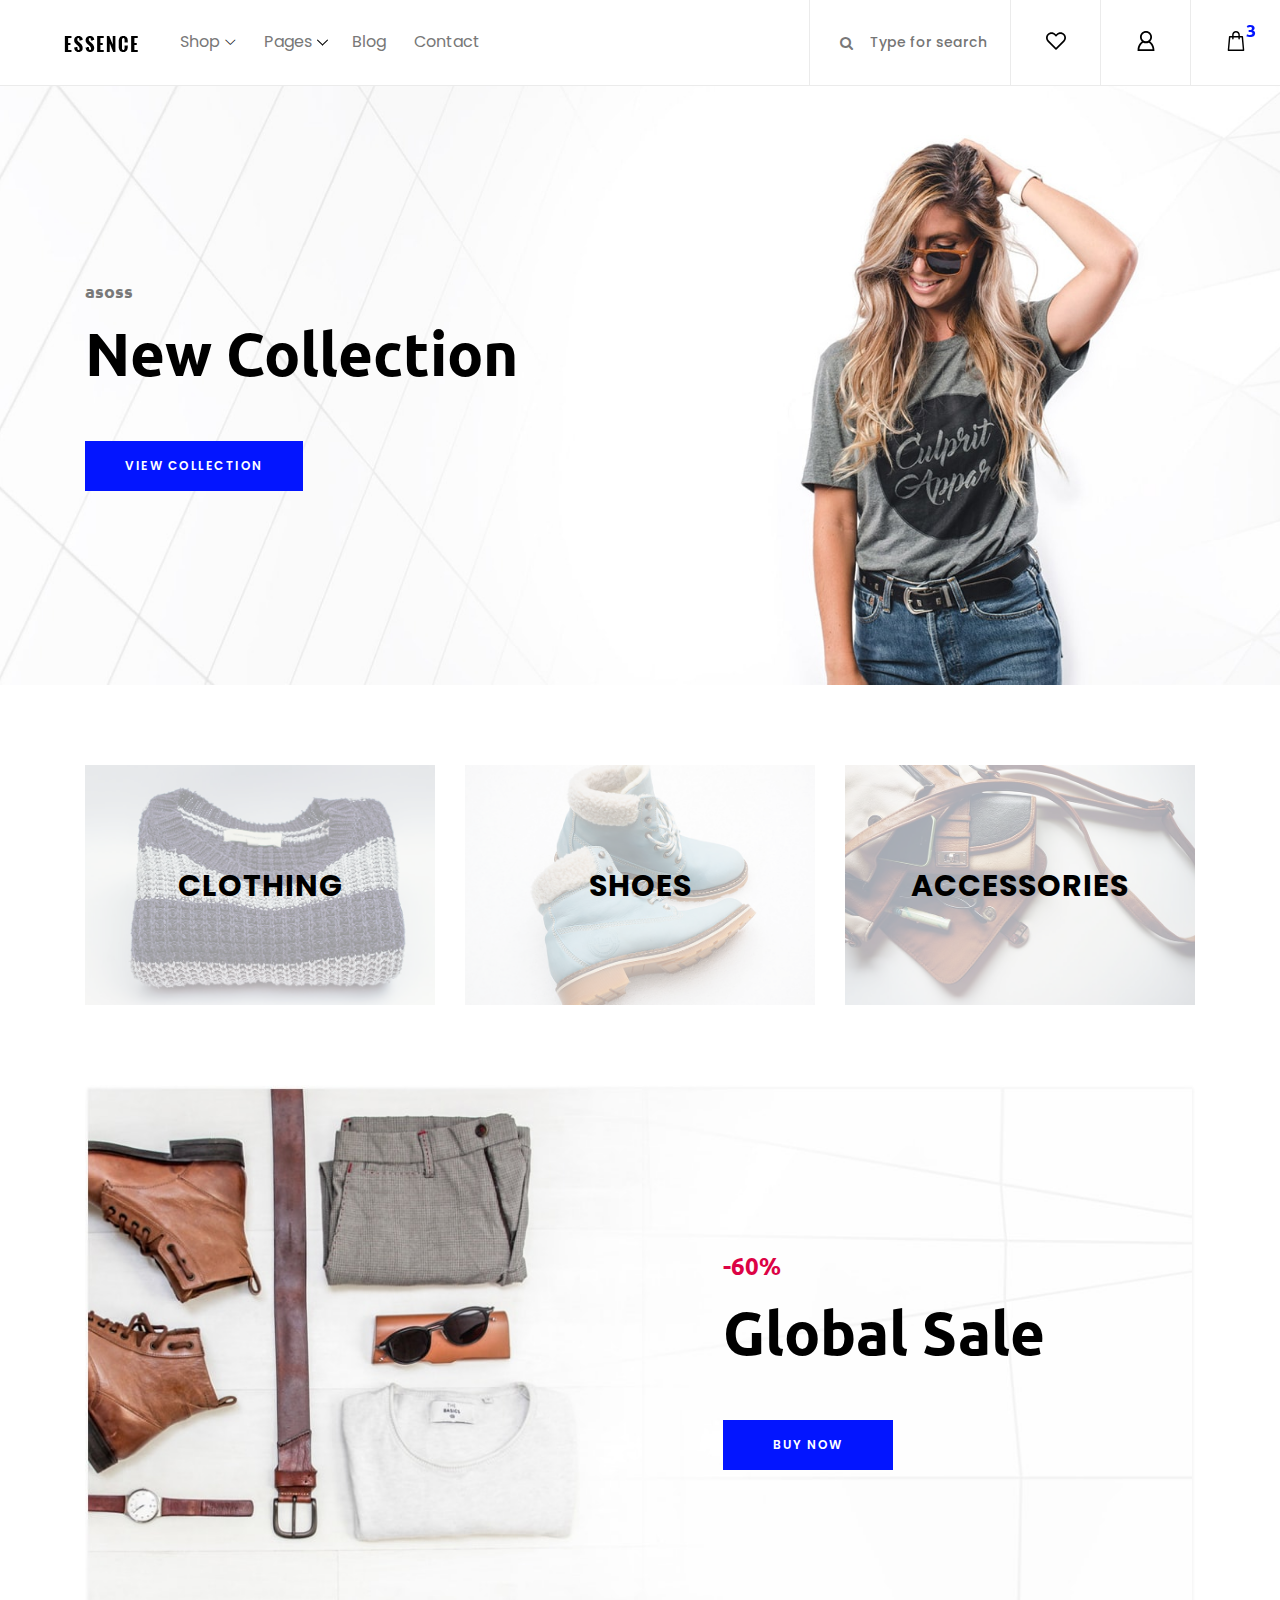
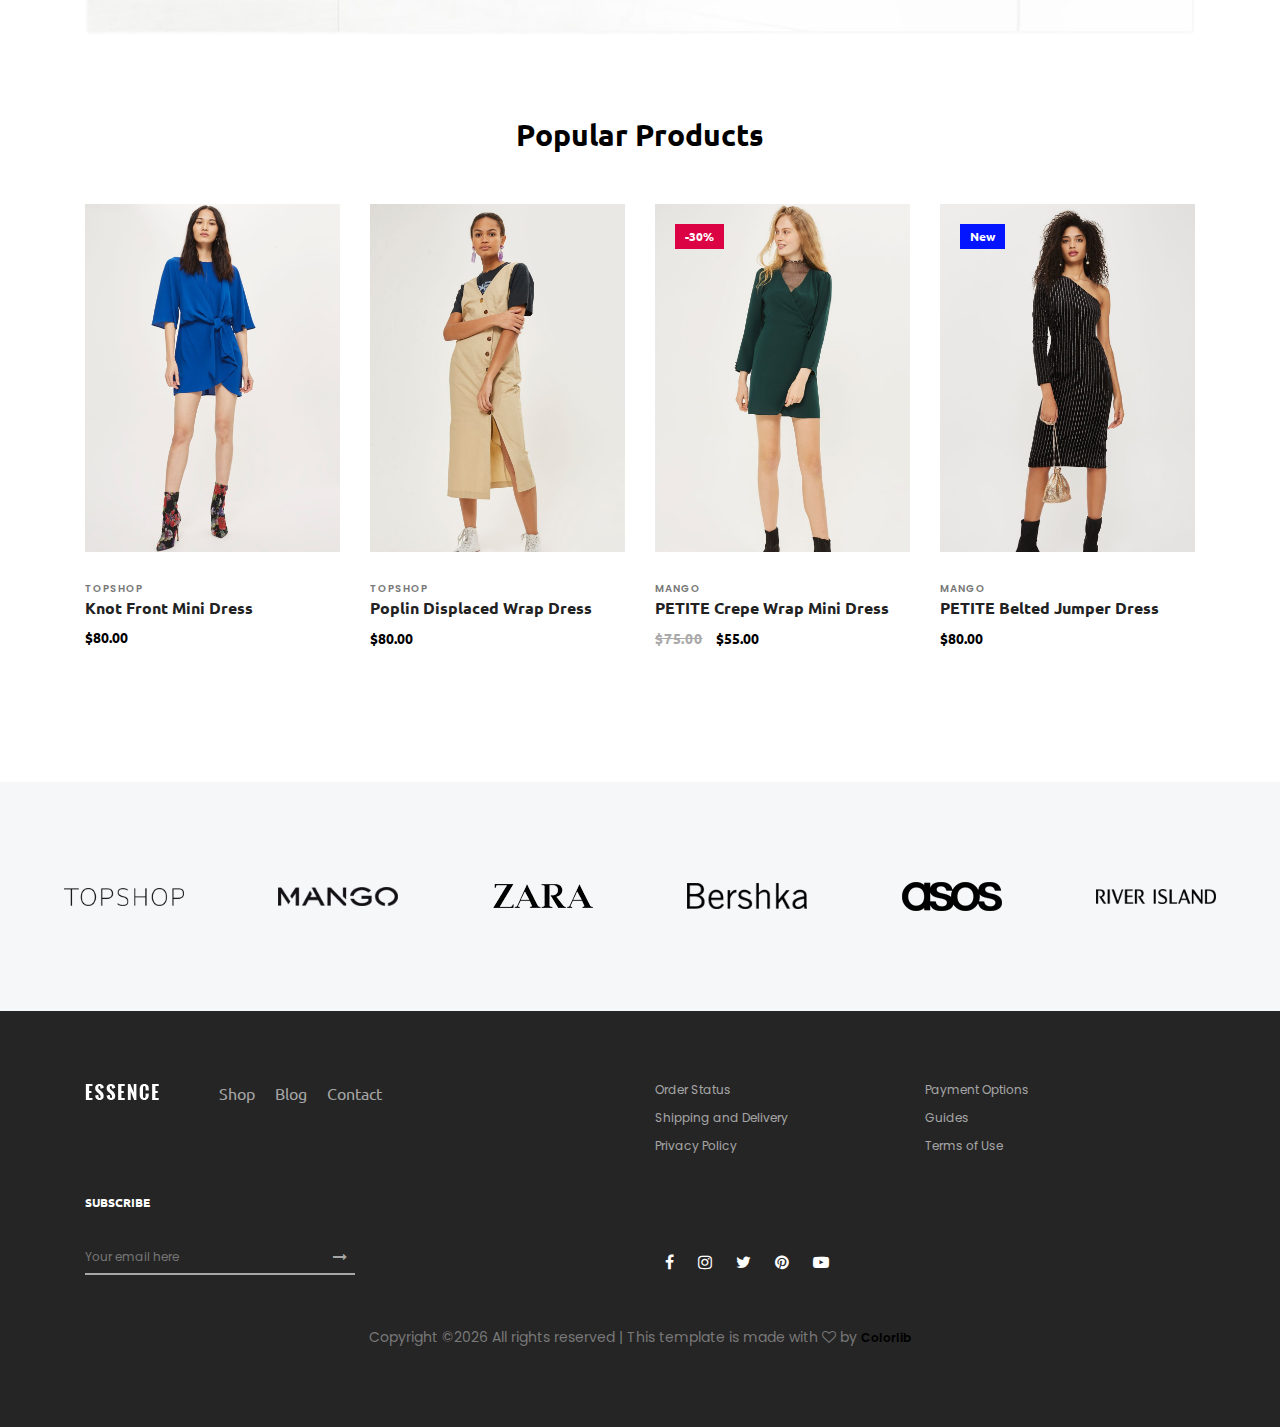
<file: essence/index.html>
<!DOCTYPE html>
<html lang="en">

<head>
    <meta charset="UTF-8">
    <meta name="description" content="">
    <meta http-equiv="X-UA-Compatible" content="IE=edge">
    <meta name="viewport" content="width=device-width, initial-scale=1, shrink-to-fit=no">
    <!-- The above 4 meta tags *must* come first in the head; any other head content must come *after* these tags -->

    <!-- Title  -->
    <title>Essence - Fashion Ecommerce Template</title>

    <!-- Favicon  -->
    <link rel="icon" href="img/core-img/favicon.ico">

    <!-- Core Style CSS -->
    <link rel="stylesheet" href="css/core-style.css">
    <link rel="stylesheet" href="style.css">

</head>

<body>
    <!-- ##### Header Area Start ##### -->
    <header class="header_area">
        <div class="classy-nav-container breakpoint-off d-flex align-items-center justify-content-between">
            <!-- Classy Menu -->
            <nav class="classy-navbar" id="essenceNav">
                <!-- Logo -->
                <a class="nav-brand" href="index.html"><img src="img/core-img/logo.png" alt=""></a>
                <!-- Navbar Toggler -->
                <div class="classy-navbar-toggler">
                    <span class="navbarToggler"><span></span><span></span><span></span></span>
                </div>
                <!-- Menu -->
                <div class="classy-menu">
                    <!-- close btn -->
                    <div class="classycloseIcon">
                        <div class="cross-wrap"><span class="top"></span><span class="bottom"></span></div>
                    </div>
                    <!-- Nav Start -->
                    <div class="classynav">
                        <ul>
                            <li><a href="#">Shop</a>
                                <div class="megamenu">
                                    <ul class="single-mega cn-col-4">
                                        <li class="title">Women's Collection</li>
                                        <li><a href="shop.html">Dresses</a></li>
                                        <li><a href="shop.html">Blouses &amp; Shirts</a></li>
                                        <li><a href="shop.html">T-shirts</a></li>
                                        <li><a href="shop.html">Rompers</a></li>
                                        <li><a href="shop.html">Bras &amp; Panties</a></li>
                                    </ul>
                                    <ul class="single-mega cn-col-4">
                                        <li class="title">Men's Collection</li>
                                        <li><a href="shop.html">T-Shirts</a></li>
                                        <li><a href="shop.html">Polo</a></li>
                                        <li><a href="shop.html">Shirts</a></li>
                                        <li><a href="shop.html">Jackets</a></li>
                                        <li><a href="shop.html">Trench</a></li>
                                    </ul>
                                    <ul class="single-mega cn-col-4">
                                        <li class="title">Kid's Collection</li>
                                        <li><a href="shop.html">Dresses</a></li>
                                        <li><a href="shop.html">Shirts</a></li>
                                        <li><a href="shop.html">T-shirts</a></li>
                                        <li><a href="shop.html">Jackets</a></li>
                                        <li><a href="shop.html">Trench</a></li>
                                    </ul>
                                    <div class="single-mega cn-col-4">
                                        <img src="img/bg-img/bg-6.jpg" alt="">
                                    </div>
                                </div>
                            </li>
                            <li><a href="#">Pages</a>
                                <ul class="dropdown">
                                    <li><a href="index.html">Home</a></li>
                                    <li><a href="shop.html">Shop</a></li>
                                    <li><a href="single-product-details.html">Product Details</a></li>
                                    <li><a href="checkout.html">Checkout</a></li>
                                    <li><a href="blog.html">Blog</a></li>
                                    <li><a href="single-blog.html">Single Blog</a></li>
                                    <li><a href="regular-page.html">Regular Page</a></li>
                                    <li><a href="contact.html">Contact</a></li>
                                </ul>
                            </li>
                            <li><a href="blog.html">Blog</a></li>
                            <li><a href="contact.html">Contact</a></li>
                        </ul>
                    </div>
                    <!-- Nav End -->
                </div>
            </nav>

            <!-- Header Meta Data -->
            <div class="header-meta d-flex clearfix justify-content-end">
                <!-- Search Area -->
                <div class="search-area">
                    <form action="#" method="post">
                        <input type="search" name="search" id="headerSearch" placeholder="Type for search">
                        <button type="submit"><i class="fa fa-search" aria-hidden="true"></i></button>
                    </form>
                </div>
                <!-- Favourite Area -->
                <div class="favourite-area">
                    <a href="#"><img src="img/core-img/heart.svg" alt=""></a>
                </div>
                <!-- User Login Info -->
                <div class="user-login-info">
                    <a href="#"><img src="img/core-img/user.svg" alt=""></a>
                </div>
                <!-- Cart Area -->
                <div class="cart-area">
                    <a href="#" id="essenceCartBtn"><img src="img/core-img/bag.svg" alt=""> <span>3</span></a>
                </div>
            </div>

        </div>
    </header>
    <!-- ##### Header Area End ##### -->

    <!-- ##### Right Side Cart Area ##### -->
    <div class="cart-bg-overlay"></div>

    <div class="right-side-cart-area">

        <!-- Cart Button -->
        <div class="cart-button">
            <a href="#" id="rightSideCart"><img src="img/core-img/bag.svg" alt=""> <span>3</span></a>
        </div>

        <div class="cart-content d-flex">

            <!-- Cart List Area -->
            <div class="cart-list">
                <!-- Single Cart Item -->
                <div class="single-cart-item">
                    <a href="#" class="product-image">
                        <img src="img/product-img/product-1.jpg" class="cart-thumb" alt="">
                        <!-- Cart Item Desc -->
                        <div class="cart-item-desc">
                          <span class="product-remove"><i class="fa fa-close" aria-hidden="true"></i></span>
                            <span class="badge">Mango</span>
                            <h6>Button Through Strap Mini Dress</h6>
                            <p class="size">Size: S</p>
                            <p class="color">Color: Red</p>
                            <p class="price">$45.00</p>
                        </div>
                    </a>
                </div>

                <!-- Single Cart Item -->
                <div class="single-cart-item">
                    <a href="#" class="product-image">
                        <img src="img/product-img/product-2.jpg" class="cart-thumb" alt="">
                        <!-- Cart Item Desc -->
                        <div class="cart-item-desc">
                          <span class="product-remove"><i class="fa fa-close" aria-hidden="true"></i></span>
                            <span class="badge">Mango</span>
                            <h6>Button Through Strap Mini Dress</h6>
                            <p class="size">Size: S</p>
                            <p class="color">Color: Red</p>
                            <p class="price">$45.00</p>
                        </div>
                    </a>
                </div>

                <!-- Single Cart Item -->
                <div class="single-cart-item">
                    <a href="#" class="product-image">
                        <img src="img/product-img/product-3.jpg" class="cart-thumb" alt="">
                        <!-- Cart Item Desc -->
                        <div class="cart-item-desc">
                          <span class="product-remove"><i class="fa fa-close" aria-hidden="true"></i></span>
                            <span class="badge">Mango</span>
                            <h6>Button Through Strap Mini Dress</h6>
                            <p class="size">Size: S</p>
                            <p class="color">Color: Red</p>
                            <p class="price">$45.00</p>
                        </div>
                    </a>
                </div>
            </div>

            <!-- Cart Summary -->
            <div class="cart-amount-summary">

                <h2>Summary</h2>
                <ul class="summary-table">
                    <li><span>subtotal:</span> <span>$274.00</span></li>
                    <li><span>delivery:</span> <span>Free</span></li>
                    <li><span>discount:</span> <span>-15%</span></li>
                    <li><span>total:</span> <span>$232.00</span></li>
                </ul>
                <div class="checkout-btn mt-100">
                    <a href="checkout.html" class="btn essence-btn">check out</a>
                </div>
            </div>
        </div>
    </div>
    <!-- ##### Right Side Cart End ##### -->

    <!-- ##### Welcome Area Start ##### -->
    <section class="welcome_area bg-img background-overlay" style="background-image: url(img/bg-img/bg-1.jpg);">
        <div class="container h-100">
            <div class="row h-100 align-items-center">
                <div class="col-12">
                    <div class="hero-content">
                        <h6>asoss</h6>
                        <h2>New Collection</h2>
                        <a href="#" class="btn essence-btn">view collection</a>
                    </div>
                </div>
            </div>
        </div>
    </section>
    <!-- ##### Welcome Area End ##### -->

    <!-- ##### Top Catagory Area Start ##### -->
    <div class="top_catagory_area section-padding-80 clearfix">
        <div class="container">
            <div class="row justify-content-center">
                <!-- Single Catagory -->
                <div class="col-12 col-sm-6 col-md-4">
                    <div class="single_catagory_area d-flex align-items-center justify-content-center bg-img" style="background-image: url(img/bg-img/bg-2.jpg);">
                        <div class="catagory-content">
                            <a href="#">Clothing</a>
                        </div>
                    </div>
                </div>
                <!-- Single Catagory -->
                <div class="col-12 col-sm-6 col-md-4">
                    <div class="single_catagory_area d-flex align-items-center justify-content-center bg-img" style="background-image: url(img/bg-img/bg-3.jpg);">
                        <div class="catagory-content">
                            <a href="#">Shoes</a>
                        </div>
                    </div>
                </div>
                <!-- Single Catagory -->
                <div class="col-12 col-sm-6 col-md-4">
                    <div class="single_catagory_area d-flex align-items-center justify-content-center bg-img" style="background-image: url(img/bg-img/bg-4.jpg);">
                        <div class="catagory-content">
                            <a href="#">Accessories</a>
                        </div>
                    </div>
                </div>
            </div>
        </div>
    </div>
    <!-- ##### Top Catagory Area End ##### -->

    <!-- ##### CTA Area Start ##### -->
    <div class="cta-area">
        <div class="container">
            <div class="row">
                <div class="col-12">
                    <div class="cta-content bg-img background-overlay" style="background-image: url(img/bg-img/bg-5.jpg);">
                        <div class="h-100 d-flex align-items-center justify-content-end">
                            <div class="cta--text">
                                <h6>-60%</h6>
                                <h2>Global Sale</h2>
                                <a href="#" class="btn essence-btn">Buy Now</a>
                            </div>
                        </div>
                    </div>
                </div>
            </div>
        </div>
    </div>
    <!-- ##### CTA Area End ##### -->

    <!-- ##### New Arrivals Area Start ##### -->
    <section class="new_arrivals_area section-padding-80 clearfix">
        <div class="container">
            <div class="row">
                <div class="col-12">
                    <div class="section-heading text-center">
                        <h2>Popular Products</h2>
                    </div>
                </div>
            </div>
        </div>

        <div class="container">
            <div class="row">
                <div class="col-12">
                    <div class="popular-products-slides owl-carousel">

                        <!-- Single Product -->
                        <div class="single-product-wrapper">
                            <!-- Product Image -->
                            <div class="product-img">
                                <img src="img/product-img/product-1.jpg" alt="">
                                <!-- Hover Thumb -->
                                <img class="hover-img" src="img/product-img/product-2.jpg" alt="">
                                <!-- Favourite -->
                                <div class="product-favourite">
                                    <a href="#" class="favme fa fa-heart"></a>
                                </div>
                            </div>
                            <!-- Product Description -->
                            <div class="product-description">
                                <span>topshop</span>
                                <a href="single-product-details.html">
                                    <h6>Knot Front Mini Dress</h6>
                                </a>
                                <p class="product-price">$80.00</p>

                                <!-- Hover Content -->
                                <div class="hover-content">
                                    <!-- Add to Cart -->
                                    <div class="add-to-cart-btn">
                                        <a href="#" class="btn essence-btn">Add to Cart</a>
                                    </div>
                                </div>
                            </div>
                        </div>

                        <!-- Single Product -->
                        <div class="single-product-wrapper">
                            <!-- Product Image -->
                            <div class="product-img">
                                <img src="img/product-img/product-2.jpg" alt="">
                                <!-- Hover Thumb -->
                                <img class="hover-img" src="img/product-img/product-3.jpg" alt="">
                                <!-- Favourite -->
                                <div class="product-favourite">
                                    <a href="#" class="favme fa fa-heart"></a>
                                </div>
                            </div>
                            <!-- Product Description -->
                            <div class="product-description">
                                <span>topshop</span>
                                <a href="single-product-details.html">
                                    <h6>Poplin Displaced Wrap Dress</h6>
                                </a>
                                <p class="product-price">$80.00</p>

                                <!-- Hover Content -->
                                <div class="hover-content">
                                    <!-- Add to Cart -->
                                    <div class="add-to-cart-btn">
                                        <a href="#" class="btn essence-btn">Add to Cart</a>
                                    </div>
                                </div>
                            </div>
                        </div>

                        <!-- Single Product -->
                        <div class="single-product-wrapper">
                            <!-- Product Image -->
                            <div class="product-img">
                                <img src="img/product-img/product-3.jpg" alt="">
                                <!-- Hover Thumb -->
                                <img class="hover-img" src="img/product-img/product-4.jpg" alt="">

                                <!-- Product Badge -->
                                <div class="product-badge offer-badge">
                                    <span>-30%</span>
                                </div>

                                <!-- Favourite -->
                                <div class="product-favourite">
                                    <a href="#" class="favme fa fa-heart"></a>
                                </div>
                            </div>
                            <!-- Product Description -->
                            <div class="product-description">
                                <span>mango</span>
                                <a href="single-product-details.html">
                                    <h6>PETITE Crepe Wrap Mini Dress</h6>
                                </a>
                                <p class="product-price"><span class="old-price">$75.00</span> $55.00</p>

                                <!-- Hover Content -->
                                <div class="hover-content">
                                    <!-- Add to Cart -->
                                    <div class="add-to-cart-btn">
                                        <a href="#" class="btn essence-btn">Add to Cart</a>
                                    </div>
                                </div>
                            </div>
                        </div>

                        <!-- Single Product -->
                        <div class="single-product-wrapper">
                            <!-- Product Image -->
                            <div class="product-img">
                                <img src="img/product-img/product-4.jpg" alt="">
                                <!-- Hover Thumb -->
                                <img class="hover-img" src="img/product-img/product-5.jpg" alt="">

                                <!-- Product Badge -->
                                <div class="product-badge new-badge">
                                    <span>New</span>
                                </div>

                                <!-- Favourite -->
                                <div class="product-favourite">
                                    <a href="#" class="favme fa fa-heart"></a>
                                </div>
                            </div>
                            <!-- Product Description -->
                            <div class="product-description">
                                <span>mango</span>
                                <a href="single-product-details.html">
                                    <h6>PETITE Belted Jumper Dress</h6>
                                </a>
                                <p class="product-price">$80.00</p>

                                <!-- Hover Content -->
                                <div class="hover-content">
                                    <!-- Add to Cart -->
                                    <div class="add-to-cart-btn">
                                        <a href="#" class="btn essence-btn">Add to Cart</a>
                                    </div>
                                </div>
                            </div>
                        </div>
                    </div>
                </div>
            </div>
        </div>
    </section>
    <!-- ##### New Arrivals Area End ##### -->

    <!-- ##### Brands Area Start ##### -->
    <div class="brands-area d-flex align-items-center justify-content-between">
        <!-- Brand Logo -->
        <div class="single-brands-logo">
            <img src="img/core-img/brand1.png" alt="">
        </div>
        <!-- Brand Logo -->
        <div class="single-brands-logo">
            <img src="img/core-img/brand2.png" alt="">
        </div>
        <!-- Brand Logo -->
        <div class="single-brands-logo">
            <img src="img/core-img/brand3.png" alt="">
        </div>
        <!-- Brand Logo -->
        <div class="single-brands-logo">
            <img src="img/core-img/brand4.png" alt="">
        </div>
        <!-- Brand Logo -->
        <div class="single-brands-logo">
            <img src="img/core-img/brand5.png" alt="">
        </div>
        <!-- Brand Logo -->
        <div class="single-brands-logo">
            <img src="img/core-img/brand6.png" alt="">
        </div>
    </div>
    <!-- ##### Brands Area End ##### -->

    <!-- ##### Footer Area Start ##### -->
    <footer class="footer_area clearfix">
        <div class="container">
            <div class="row">
                <!-- Single Widget Area -->
                <div class="col-12 col-md-6">
                    <div class="single_widget_area d-flex mb-30">
                        <!-- Logo -->
                        <div class="footer-logo mr-50">
                            <a href="#"><img src="img/core-img/logo2.png" alt=""></a>
                        </div>
                        <!-- Footer Menu -->
                        <div class="footer_menu">
                            <ul>
                                <li><a href="shop.html">Shop</a></li>
                                <li><a href="blog.html">Blog</a></li>
                                <li><a href="contact.html">Contact</a></li>
                            </ul>
                        </div>
                    </div>
                </div>
                <!-- Single Widget Area -->
                <div class="col-12 col-md-6">
                    <div class="single_widget_area mb-30">
                        <ul class="footer_widget_menu">
                            <li><a href="#">Order Status</a></li>
                            <li><a href="#">Payment Options</a></li>
                            <li><a href="#">Shipping and Delivery</a></li>
                            <li><a href="#">Guides</a></li>
                            <li><a href="#">Privacy Policy</a></li>
                            <li><a href="#">Terms of Use</a></li>
                        </ul>
                    </div>
                </div>
            </div>

            <div class="row align-items-end">
                <!-- Single Widget Area -->
                <div class="col-12 col-md-6">
                    <div class="single_widget_area">
                        <div class="footer_heading mb-30">
                            <h6>Subscribe</h6>
                        </div>
                        <div class="subscribtion_form">
                            <form action="#" method="post">
                                <input type="email" name="mail" class="mail" placeholder="Your email here">
                                <button type="submit" class="submit"><i class="fa fa-long-arrow-right" aria-hidden="true"></i></button>
                            </form>
                        </div>
                    </div>
                </div>
                <!-- Single Widget Area -->
                <div class="col-12 col-md-6">
                    <div class="single_widget_area">
                        <div class="footer_social_area">
                            <a href="#" data-toggle="tooltip" data-placement="top" title="Facebook"><i class="fa fa-facebook" aria-hidden="true"></i></a>
                            <a href="#" data-toggle="tooltip" data-placement="top" title="Instagram"><i class="fa fa-instagram" aria-hidden="true"></i></a>
                            <a href="#" data-toggle="tooltip" data-placement="top" title="Twitter"><i class="fa fa-twitter" aria-hidden="true"></i></a>
                            <a href="#" data-toggle="tooltip" data-placement="top" title="Pinterest"><i class="fa fa-pinterest" aria-hidden="true"></i></a>
                            <a href="#" data-toggle="tooltip" data-placement="top" title="Youtube"><i class="fa fa-youtube-play" aria-hidden="true"></i></a>
                        </div>
                    </div>
                </div>
            </div>

<div class="row mt-5">
                <div class="col-md-12 text-center">
                    <p>
                        <!-- Link back to Colorlib can't be removed. Template is licensed under CC BY 3.0. -->
    Copyright &copy;<script>document.write(new Date().getFullYear());</script> All rights reserved | This template is made with <i class="fa fa-heart-o" aria-hidden="true"></i> by <a href="https://colorlib.com" target="_blank">Colorlib</a>
    <!-- Link back to Colorlib can't be removed. Template is licensed under CC BY 3.0. -->
                    </p>
                </div>
            </div>

        </div>
    </footer>
    <!-- ##### Footer Area End ##### -->

    <!-- jQuery (Necessary for All JavaScript Plugins) -->
    <script src="js/jquery/jquery-2.2.4.min.js"></script>
    <!-- Popper js -->
    <script src="js/popper.min.js"></script>
    <!-- Bootstrap js -->
    <script src="js/bootstrap.min.js"></script>
    <!-- Plugins js -->
    <script src="js/plugins.js"></script>
    <!-- Classy Nav js -->
    <script src="js/classy-nav.min.js"></script>
    <!-- Active js -->
    <script src="js/active.js"></script>

</body>

</html>
</file>
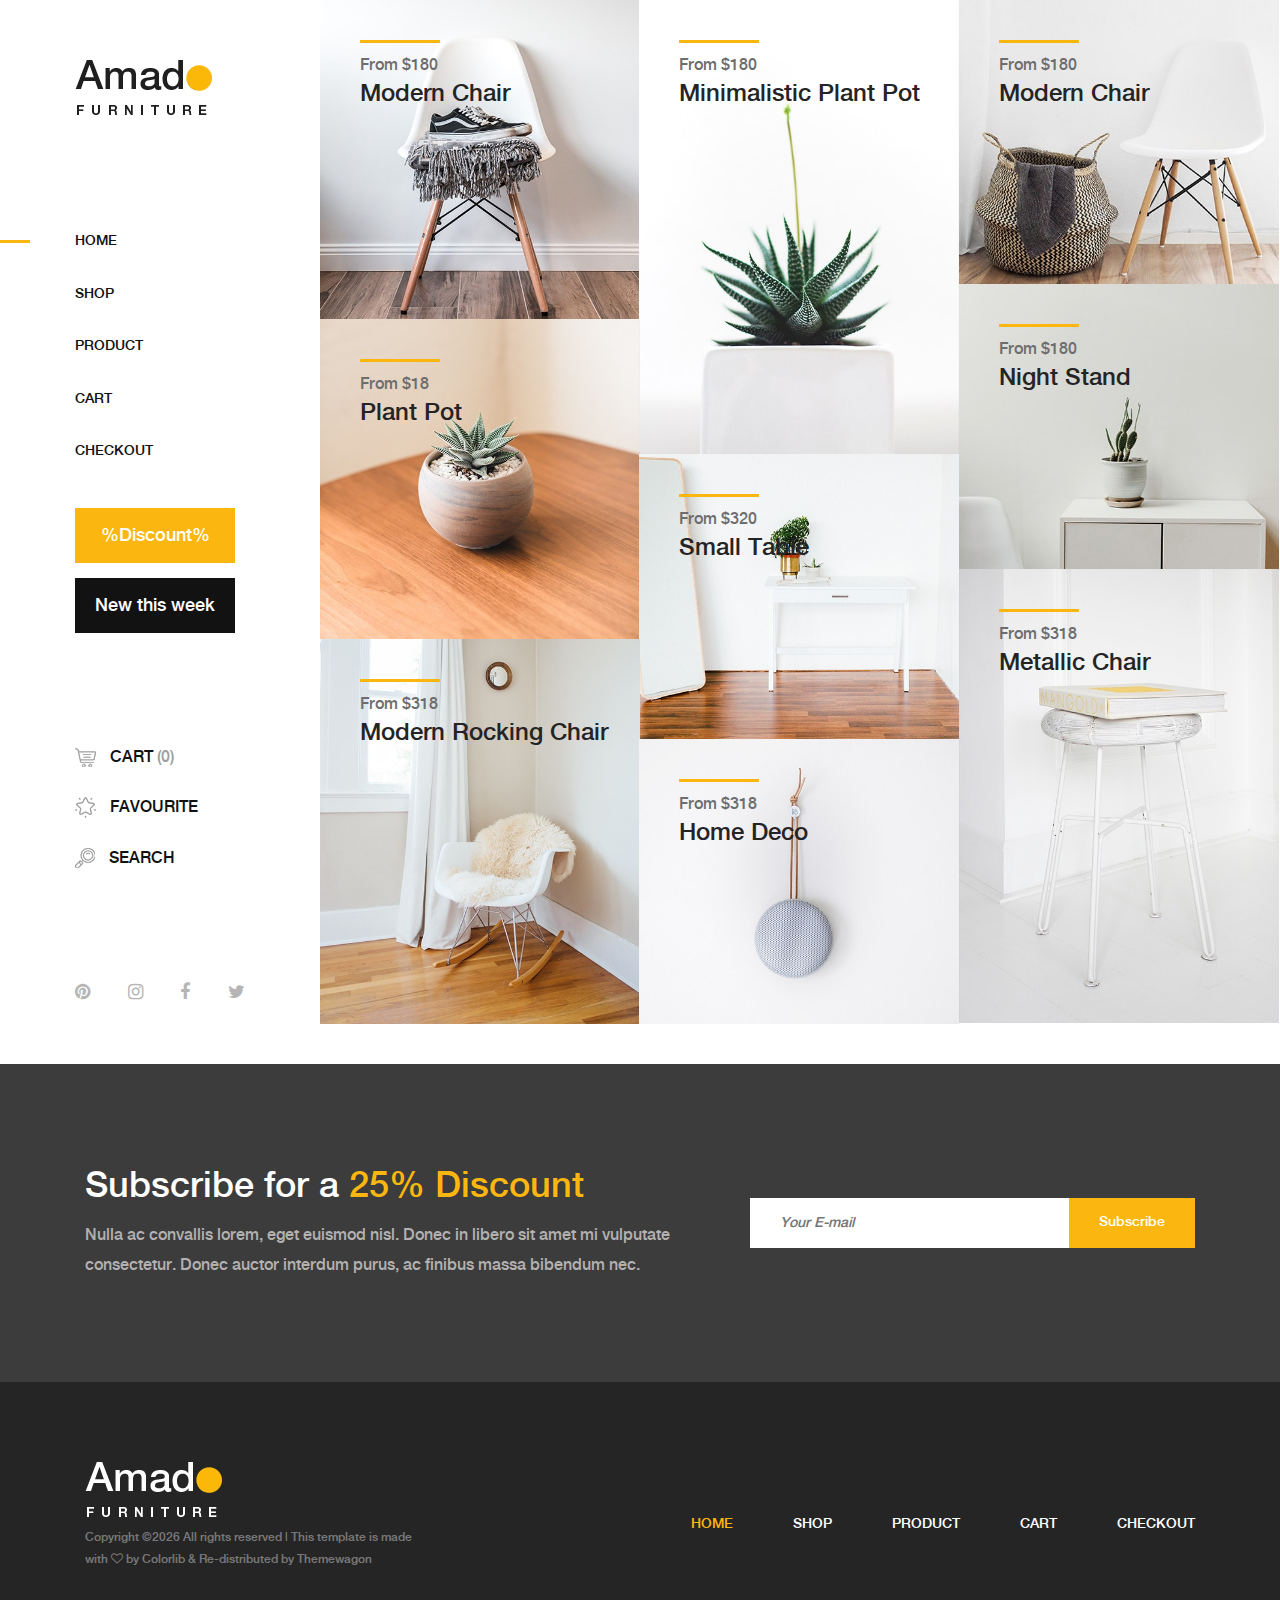
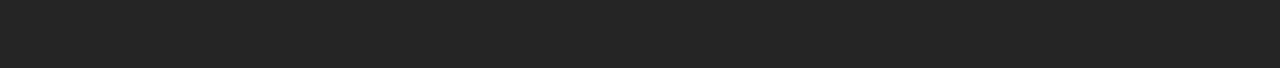
<file: Templates/amado-master/index.html>
<!DOCTYPE html>
<html lang="en">

<head>
    <meta charset="UTF-8">
    <meta name="description" content="">
    <meta http-equiv="X-UA-Compatible" content="IE=edge">
    <meta name="viewport" content="width=device-width, initial-scale=1, shrink-to-fit=no">
    <!-- The above 4 meta tags *must* come first in the head; any other head content must come *after* these tags -->

    <!-- Title  -->
    <title>Amado - Furniture Ecommerce Template | Home</title>

    <!-- Favicon  -->
    <link rel="icon" href="img/core-img/favicon.ico">

    <!-- Core Style CSS -->
    <link rel="stylesheet" href="css/core-style.css">
    <link rel="stylesheet" href="style.css">

</head>

<body>
    <!-- Search Wrapper Area Start -->
    <div class="search-wrapper section-padding-100">
        <div class="search-close">
            <i class="fa fa-close" aria-hidden="true"></i>
        </div>
        <div class="container">
            <div class="row">
                <div class="col-12">
                    <div class="search-content">
                        <form action="#" method="get">
                            <input type="search" name="search" id="search" placeholder="Type your keyword...">
                            <button type="submit"><img src="img/core-img/search.png" alt=""></button>
                        </form>
                    </div>
                </div>
            </div>
        </div>
    </div>
    <!-- Search Wrapper Area End -->

    <!-- ##### Main Content Wrapper Start ##### -->
    <div class="main-content-wrapper d-flex clearfix">

        <!-- Mobile Nav (max width 767px)-->
        <div class="mobile-nav">
            <!-- Navbar Brand -->
            <div class="amado-navbar-brand">
                <a href="index.html"><img src="img/core-img/logo.png" alt=""></a>
            </div>
            <!-- Navbar Toggler -->
            <div class="amado-navbar-toggler">
                <span></span><span></span><span></span>
            </div>
        </div>

        <!-- Header Area Start -->
        <header class="header-area clearfix">
            <!-- Close Icon -->
            <div class="nav-close">
                <i class="fa fa-close" aria-hidden="true"></i>
            </div>
            <!-- Logo -->
            <div class="logo">
                <a href="index.html"><img src="img/core-img/logo.png" alt=""></a>
            </div>
            <!-- Amado Nav -->
            <nav class="amado-nav">
                <ul>
                    <li class="active"><a href="index.html">Home</a></li>
                    <li><a href="shop.html">Shop</a></li>
                    <li><a href="product-details.html">Product</a></li>
                    <li><a href="cart.html">Cart</a></li>
                    <li><a href="checkout.html">Checkout</a></li>
                </ul>
            </nav>
            <!-- Button Group -->
            <div class="amado-btn-group mt-30 mb-100">
                <a href="#" class="btn amado-btn mb-15">%Discount%</a>
                <a href="#" class="btn amado-btn active">New this week</a>
            </div>
            <!-- Cart Menu -->
            <div class="cart-fav-search mb-100">
                <a href="cart.html" class="cart-nav"><img src="img/core-img/cart.png" alt=""> Cart <span>(0)</span></a>
                <a href="#" class="fav-nav"><img src="img/core-img/favorites.png" alt=""> Favourite</a>
                <a href="#" class="search-nav"><img src="img/core-img/search.png" alt=""> Search</a>
            </div>
            <!-- Social Button -->
            <div class="social-info d-flex justify-content-between">
                <a href="#"><i class="fa fa-pinterest" aria-hidden="true"></i></a>
                <a href="#"><i class="fa fa-instagram" aria-hidden="true"></i></a>
                <a href="#"><i class="fa fa-facebook" aria-hidden="true"></i></a>
                <a href="#"><i class="fa fa-twitter" aria-hidden="true"></i></a>
            </div>
        </header>
        <!-- Header Area End -->

        <!-- Product Catagories Area Start -->
        <div class="products-catagories-area clearfix">
            <div class="amado-pro-catagory clearfix">

                <!-- Single Catagory -->
                <div class="single-products-catagory clearfix">
                    <a href="shop.html">
                        <img src="img/bg-img/1.jpg" alt="">
                        <!-- Hover Content -->
                        <div class="hover-content">
                            <div class="line"></div>
                            <p>From $180</p>
                            <h4>Modern Chair</h4>
                        </div>
                    </a>
                </div>

                <!-- Single Catagory -->
                <div class="single-products-catagory clearfix">
                    <a href="shop.html">
                        <img src="img/bg-img/2.jpg" alt="">
                        <!-- Hover Content -->
                        <div class="hover-content">
                            <div class="line"></div>
                            <p>From $180</p>
                            <h4>Minimalistic Plant Pot</h4>
                        </div>
                    </a>
                </div>

                <!-- Single Catagory -->
                <div class="single-products-catagory clearfix">
                    <a href="shop.html">
                        <img src="img/bg-img/3.jpg" alt="">
                        <!-- Hover Content -->
                        <div class="hover-content">
                            <div class="line"></div>
                            <p>From $180</p>
                            <h4>Modern Chair</h4>
                        </div>
                    </a>
                </div>

                <!-- Single Catagory -->
                <div class="single-products-catagory clearfix">
                    <a href="shop.html">
                        <img src="img/bg-img/4.jpg" alt="">
                        <!-- Hover Content -->
                        <div class="hover-content">
                            <div class="line"></div>
                            <p>From $180</p>
                            <h4>Night Stand</h4>
                        </div>
                    </a>
                </div>

                <!-- Single Catagory -->
                <div class="single-products-catagory clearfix">
                    <a href="shop.html">
                        <img src="img/bg-img/5.jpg" alt="">
                        <!-- Hover Content -->
                        <div class="hover-content">
                            <div class="line"></div>
                            <p>From $18</p>
                            <h4>Plant Pot</h4>
                        </div>
                    </a>
                </div>

                <!-- Single Catagory -->
                <div class="single-products-catagory clearfix">
                    <a href="shop.html">
                        <img src="img/bg-img/6.jpg" alt="">
                        <!-- Hover Content -->
                        <div class="hover-content">
                            <div class="line"></div>
                            <p>From $320</p>
                            <h4>Small Table</h4>
                        </div>
                    </a>
                </div>

                <!-- Single Catagory -->
                <div class="single-products-catagory clearfix">
                    <a href="shop.html">
                        <img src="img/bg-img/7.jpg" alt="">
                        <!-- Hover Content -->
                        <div class="hover-content">
                            <div class="line"></div>
                            <p>From $318</p>
                            <h4>Metallic Chair</h4>
                        </div>
                    </a>
                </div>

                <!-- Single Catagory -->
                <div class="single-products-catagory clearfix">
                    <a href="shop.html">
                        <img src="img/bg-img/8.jpg" alt="">
                        <!-- Hover Content -->
                        <div class="hover-content">
                            <div class="line"></div>
                            <p>From $318</p>
                            <h4>Modern Rocking Chair</h4>
                        </div>
                    </a>
                </div>

                <!-- Single Catagory -->
                <div class="single-products-catagory clearfix">
                    <a href="shop.html">
                        <img src="img/bg-img/9.jpg" alt="">
                        <!-- Hover Content -->
                        <div class="hover-content">
                            <div class="line"></div>
                            <p>From $318</p>
                            <h4>Home Deco</h4>
                        </div>
                    </a>
                </div>
            </div>
        </div>
        <!-- Product Catagories Area End -->
    </div>
    <!-- ##### Main Content Wrapper End ##### -->

    <!-- ##### Newsletter Area Start ##### -->
    <section class="newsletter-area section-padding-100-0">
        <div class="container">
            <div class="row align-items-center">
                <!-- Newsletter Text -->
                <div class="col-12 col-lg-6 col-xl-7">
                    <div class="newsletter-text mb-100">
                        <h2>Subscribe for a <span>25% Discount</span></h2>
                        <p>Nulla ac convallis lorem, eget euismod nisl. Donec in libero sit amet mi vulputate consectetur. Donec auctor interdum purus, ac finibus massa bibendum nec.</p>
                    </div>
                </div>
                <!-- Newsletter Form -->
                <div class="col-12 col-lg-6 col-xl-5">
                    <div class="newsletter-form mb-100">
                        <form action="#" method="post">
                            <input type="email" name="email" class="nl-email" placeholder="Your E-mail">
                            <input type="submit" value="Subscribe">
                        </form>
                    </div>
                </div>
            </div>
        </div>
    </section>
    <!-- ##### Newsletter Area End ##### -->

    <!-- ##### Footer Area Start ##### -->
    <footer class="footer_area clearfix">
        <div class="container">
            <div class="row align-items-center">
                <!-- Single Widget Area -->
                <div class="col-12 col-lg-4">
                    <div class="single_widget_area">
                        <!-- Logo -->
                        <div class="footer-logo mr-50">
                            <a href="index.html"><img src="img/core-img/logo2.png" alt=""></a>
                        </div>
                        <!-- Copywrite Text -->
                        <p class="copywrite"><!-- Link back to Colorlib can't be removed. Template is licensed under CC BY 3.0. -->
Copyright &copy;<script>document.write(new Date().getFullYear());</script> All rights reserved | This template is made with <i class="fa fa-heart-o" aria-hidden="true"></i> by <a href="https://colorlib.com" target="_blank">Colorlib</a> & Re-distributed by <a href="https://themewagon.com/" target="_blank">Themewagon</a>
<!-- Link back to Colorlib can't be removed. Template is licensed under CC BY 3.0. --></p>
                    </div>
                </div>
                <!-- Single Widget Area -->
                <div class="col-12 col-lg-8">
                    <div class="single_widget_area">
                        <!-- Footer Menu -->
                        <div class="footer_menu">
                            <nav class="navbar navbar-expand-lg justify-content-end">
                                <button class="navbar-toggler" type="button" data-toggle="collapse" data-target="#footerNavContent" aria-controls="footerNavContent" aria-expanded="false" aria-label="Toggle navigation"><i class="fa fa-bars"></i></button>
                                <div class="collapse navbar-collapse" id="footerNavContent">
                                    <ul class="navbar-nav ml-auto">
                                        <li class="nav-item active">
                                            <a class="nav-link" href="index.html">Home</a>
                                        </li>
                                        <li class="nav-item">
                                            <a class="nav-link" href="shop.html">Shop</a>
                                        </li>
                                        <li class="nav-item">
                                            <a class="nav-link" href="product-details.html">Product</a>
                                        </li>
                                        <li class="nav-item">
                                            <a class="nav-link" href="cart.html">Cart</a>
                                        </li>
                                        <li class="nav-item">
                                            <a class="nav-link" href="checkout.html">Checkout</a>
                                        </li>
                                    </ul>
                                </div>
                            </nav>
                        </div>
                    </div>
                </div>
            </div>
        </div>
    </footer>
    <!-- ##### Footer Area End ##### -->

    <!-- ##### jQuery (Necessary for All JavaScript Plugins) ##### -->
    <script src="js/jquery/jquery-2.2.4.min.js"></script>
    <!-- Popper js -->
    <script src="js/popper.min.js"></script>
    <!-- Bootstrap js -->
    <script src="js/bootstrap.min.js"></script>
    <!-- Plugins js -->
    <script src="js/plugins.js"></script>
    <!-- Active js -->
    <script src="js/active.js"></script>

</body>

</html>
</file>
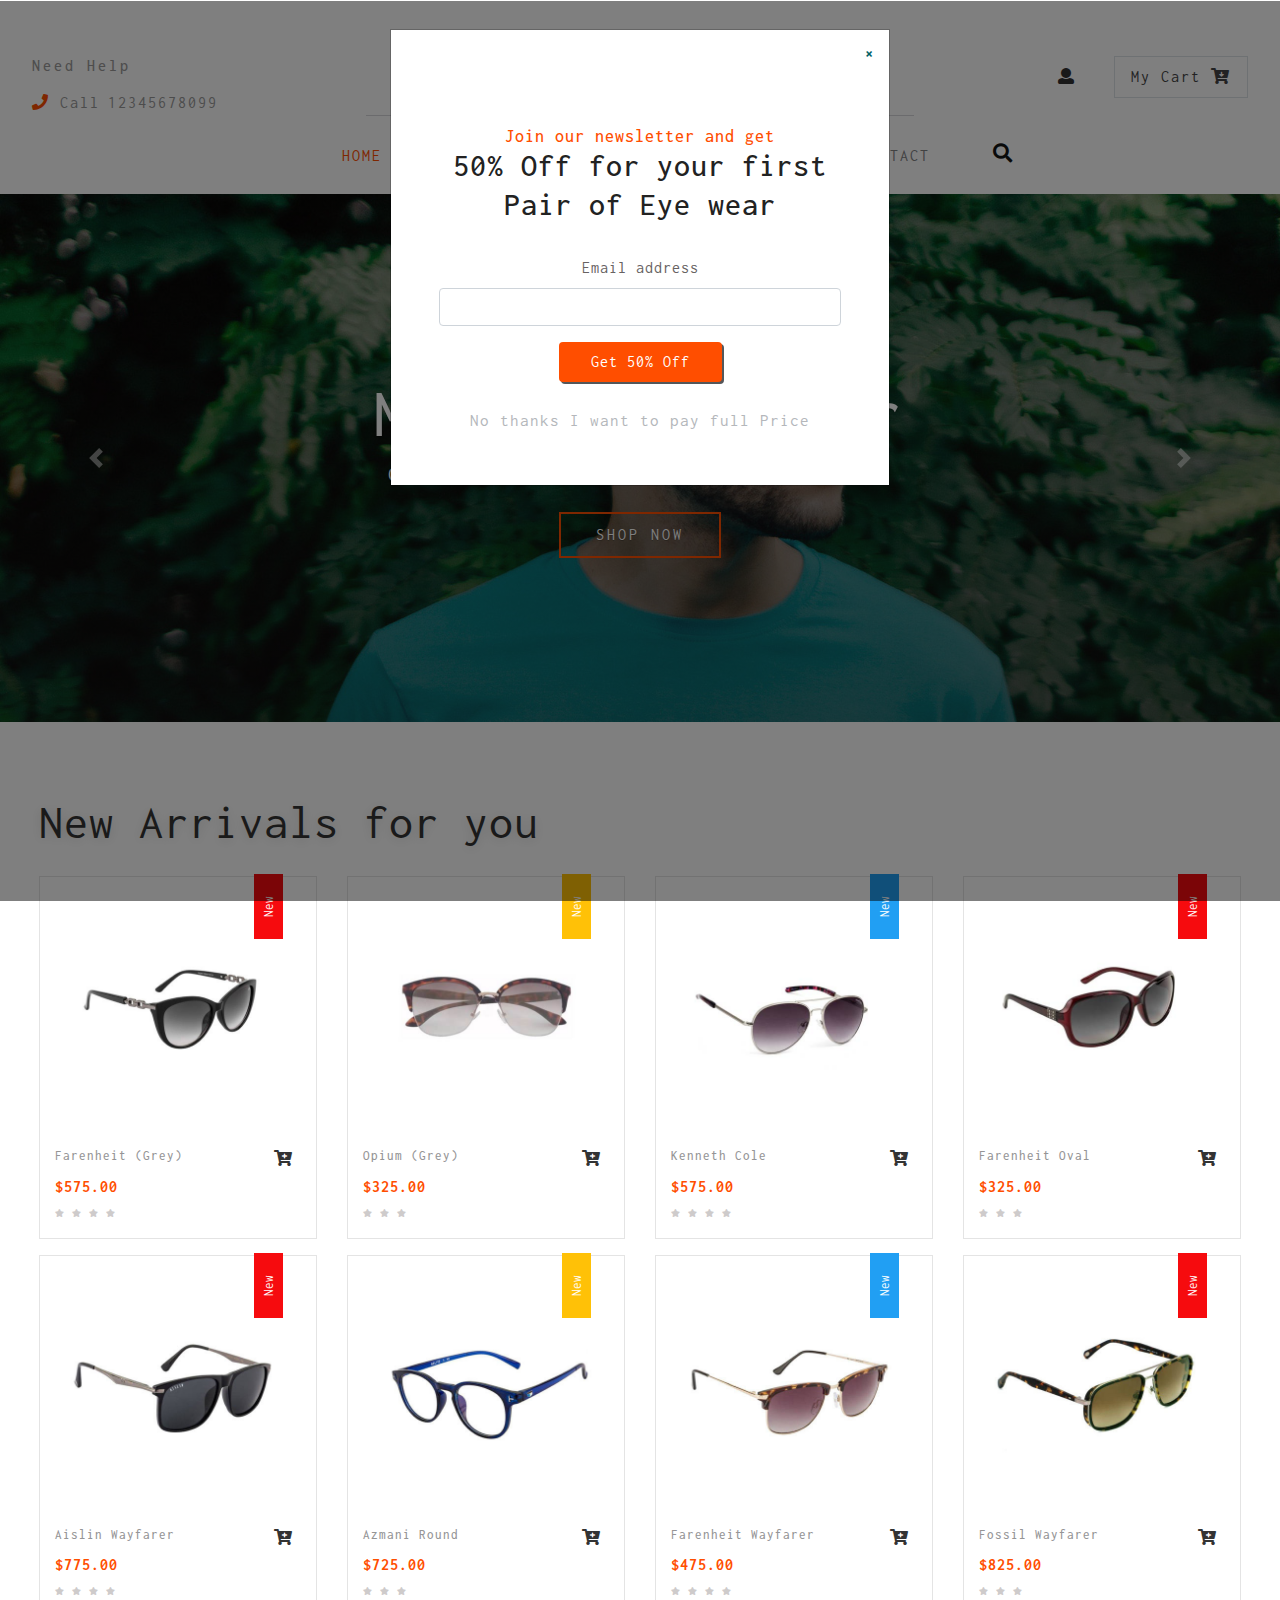
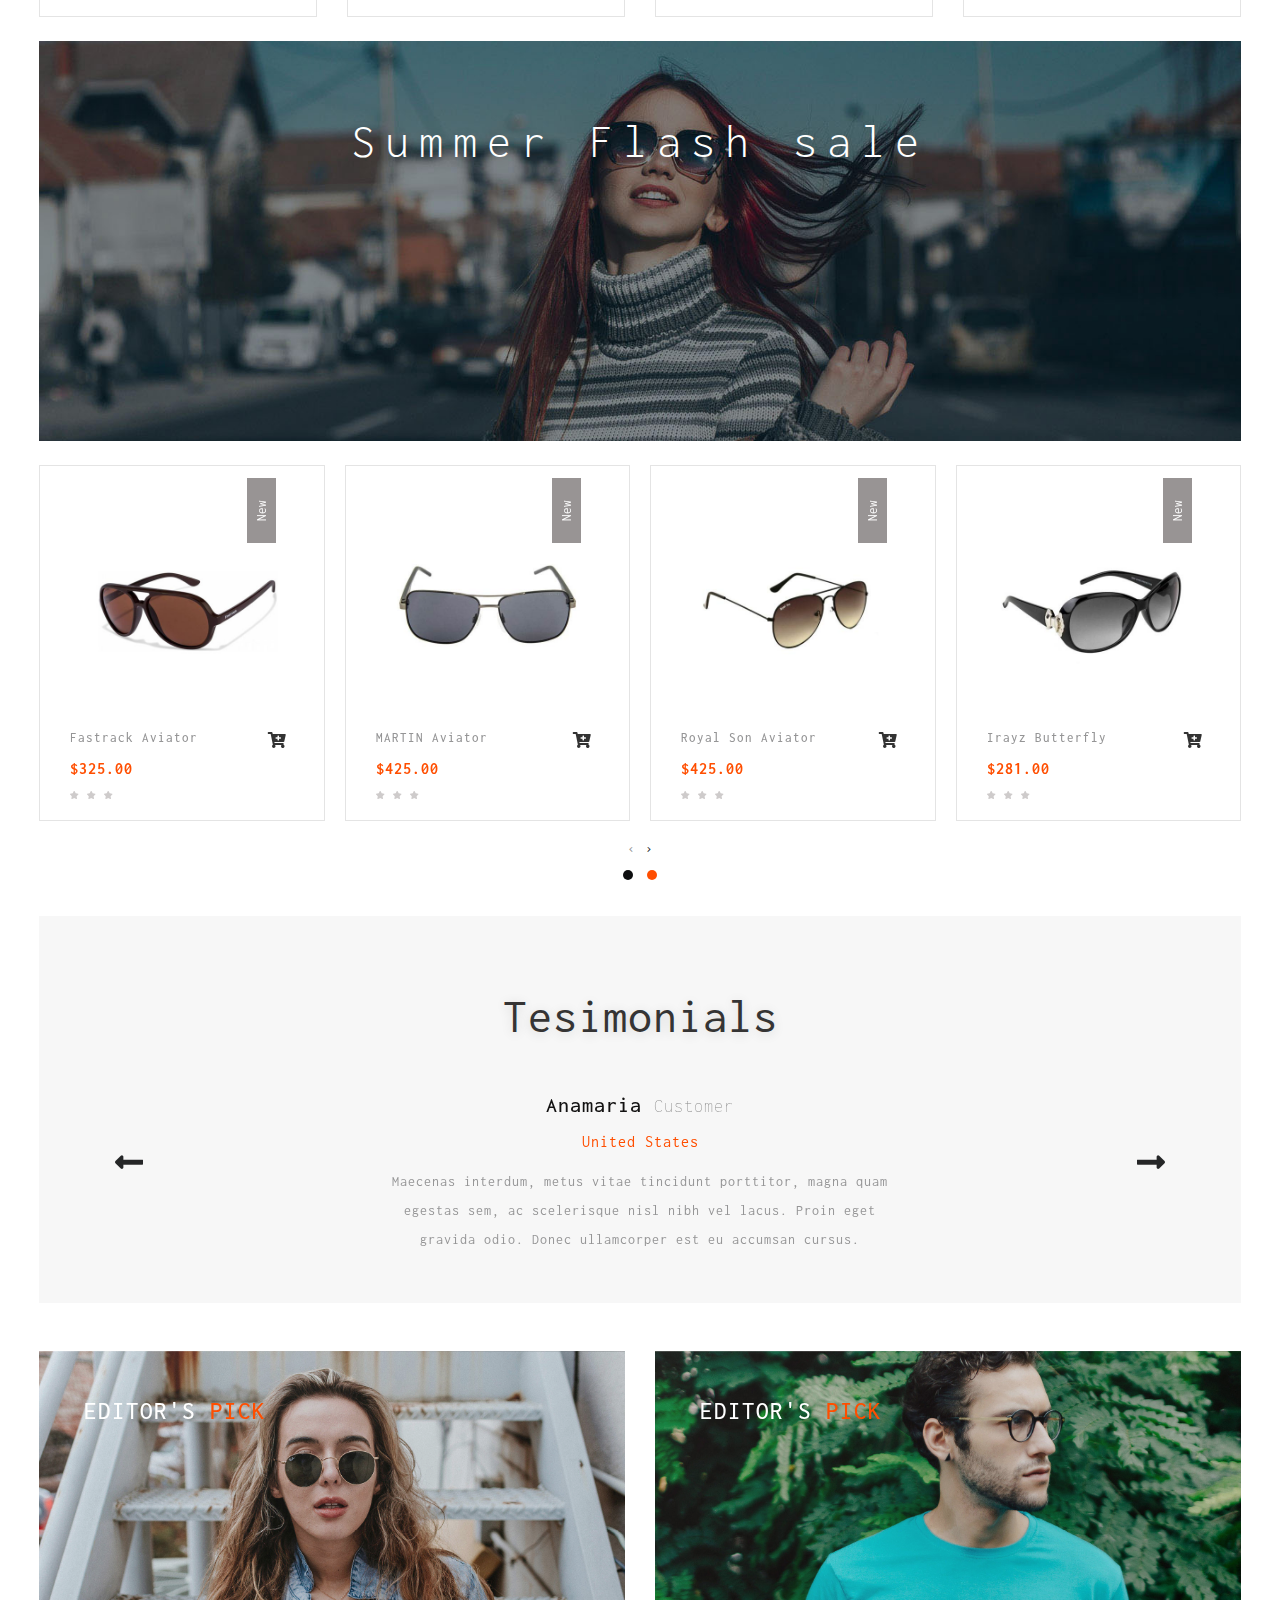
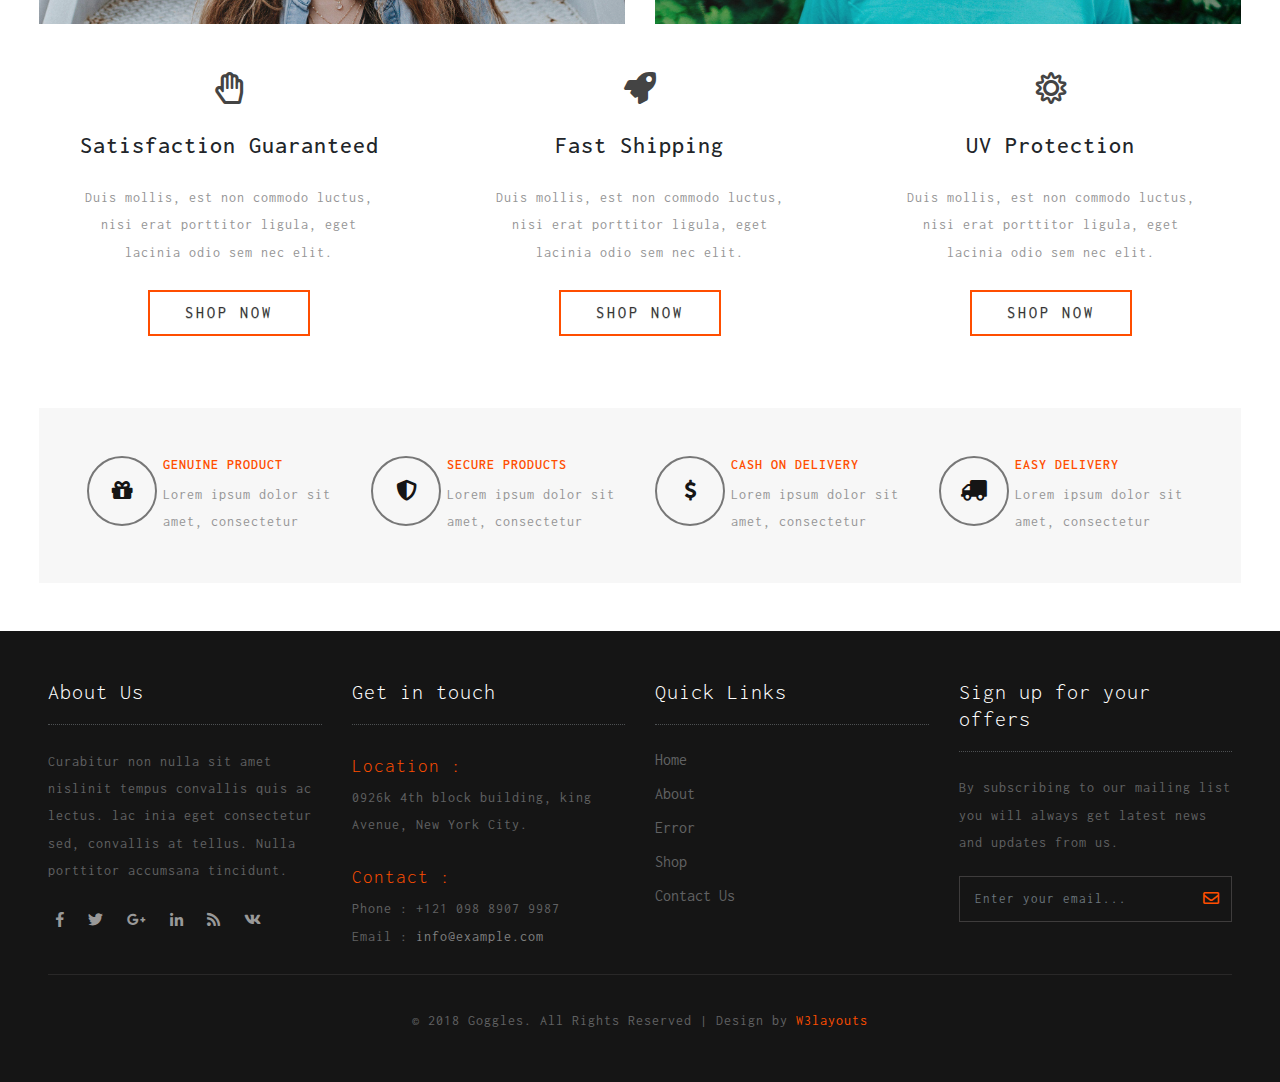
<file: Templates/web/index.html>
<!--
	Author: W3layouts
	Author URL: http://w3layouts.com
	License: Creative Commons Attribution 3.0 Unported
	License URL: http://creativecommons.org/licenses/by/3.0/
-->

<!DOCTYPE html>
<html lang="zxx">

<head>
	<title>Goggles Ecommerce Category Bootstrap responsive Web Template | Home :: w3layouts</title>
	<meta name="viewport" content="width=device-width, initial-scale=1">
	<meta charset="utf-8">
	<meta name="keywords" content="Goggles a Responsive web template, Bootstrap Web Templates, Flat Web Templates, Android Compatible web template, 
Smartphone Compatible web template, free webdesigns for Nokia, Samsung, LG, SonyEricsson, Motorola web design" />
	<script>
		addEventListener("load", function () {
			setTimeout(hideURLbar, 0);
		}, false);

		function hideURLbar() {
			window.scrollTo(0, 1);
		}
	</script>
	<link href="css/bootstrap.css" rel='stylesheet' type='text/css' />
	<link href="css/login_overlay.css" rel='stylesheet' type='text/css' />
	<link href="css/style6.css" rel='stylesheet' type='text/css' />
	<link rel="stylesheet" href="css/shop.css" type="text/css" />
	<link rel="stylesheet" href="css/owl.carousel.css" type="text/css" media="all">
	<link rel="stylesheet" href="css/owl.theme.css" type="text/css" media="all">
	<link href="css/style.css" rel='stylesheet' type='text/css' />
	<link href="css/fontawesome-all.css" rel="stylesheet">
	<link href="//fonts.googleapis.com/css?family=Inconsolata:400,700" rel="stylesheet">
	<link href="//fonts.googleapis.com/css?family=Poppins:100,100i,200,200i,300,300i,400,400i,500,500i,600,600i,700,700i,800"
	    rel="stylesheet">
</head>

<body>
	<div class="banner-top container-fluid" id="home">
		<!-- header -->
		<header>
			<div class="row">
				<div class="col-md-3 top-info text-left mt-lg-4">
					<h6>Need Help</h6>
					<ul>
						<li>
							<i class="fas fa-phone"></i> Call</li>
						<li class="number-phone mt-3">12345678099</li>
					</ul>
				</div>
				<div class="col-md-6 logo-w3layouts text-center">
					<h1 class="logo-w3layouts">
						<a class="navbar-brand" href="index.html">
							Goggles </a>
					</h1>
				</div>

				<div class="col-md-3 top-info-cart text-right mt-lg-4">
					<ul class="cart-inner-info">
						<li class="button-log">
							<a class="btn-open" href="#">
								<span class="fa fa-user" aria-hidden="true"></span>
							</a>
						</li>
						<li class="galssescart galssescart2 cart cart box_1">
							<form action="#" method="post" class="last">
								<input type="hidden" name="cmd" value="_cart">
								<input type="hidden" name="display" value="1">
								<button class="top_googles_cart" type="submit" name="submit" value="">
									My Cart
									<i class="fas fa-cart-arrow-down"></i>
								</button>
							</form>
						</li>
					</ul>
					<!---->
					<div class="overlay-login text-left">
						<button type="button" class="overlay-close1">
							<i class="fa fa-times" aria-hidden="true"></i>
						</button>
						<div class="wrap">
							<h5 class="text-center mb-4">Login Now</h5>
							<div class="login p-5 bg-dark mx-auto mw-100">
								<form action="#" method="post">
									<div class="form-group">
										<label class="mb-2">Email address</label>
										<input type="email" class="form-control" id="exampleInputEmail1" aria-describedby="emailHelp" placeholder="" required="">
										<small id="emailHelp" class="form-text text-muted">We'll never share your email with anyone else.</small>
									</div>
									<div class="form-group">
										<label class="mb-2">Password</label>
										<input type="password" class="form-control" id="exampleInputPassword1" placeholder="" required="">
									</div>
									<div class="form-check mb-2">
										<input type="checkbox" class="form-check-input" id="exampleCheck1">
										<label class="form-check-label" for="exampleCheck1">Check me out</label>
									</div>
									<button type="submit" class="btn btn-primary submit mb-4">Sign In</button>

								</form>
							</div>
							<!---->
						</div>
					</div>
					<!---->
				</div>
			</div>
			<div class="search">
				<div class="mobile-nav-button">
					<button id="trigger-overlay" type="button">
						<i class="fas fa-search"></i>
					</button>
				</div>
				<!-- open/close -->
				<div class="overlay overlay-door">
					<button type="button" class="overlay-close">
						<i class="fa fa-times" aria-hidden="true"></i>
					</button>
					<form action="#" method="post" class="d-flex">
						<input class="form-control" type="search" placeholder="Search here..." required="">
						<button type="submit" class="btn btn-primary submit">
							<i class="fas fa-search"></i>
						</button>
					</form>

				</div>
				<!-- open/close -->
			</div>
			<label class="top-log mx-auto"></label>
			<nav class="navbar navbar-expand-lg navbar-light bg-light top-header mb-2">

				<button class="navbar-toggler mx-auto" type="button" data-toggle="collapse" data-target="#navbarSupportedContent" aria-controls="navbarSupportedContent"
				    aria-expanded="false" aria-label="Toggle navigation">
					<span class="navbar-toggler-icon">
						
					</span>
				</button>
				<div class="collapse navbar-collapse" id="navbarSupportedContent">
					<ul class="navbar-nav nav-mega mx-auto">
						<li class="nav-item active">
							<a class="nav-link ml-lg-0" href="index.html">Home
								<span class="sr-only">(current)</span>
							</a>
						</li>
						<li class="nav-item">
							<a class="nav-link" href="about.html">About</a>
						</li>
						<li class="nav-item dropdown">
							<a class="nav-link dropdown-toggle" href="#" id="navbarDropdown" role="button" data-toggle="dropdown" aria-haspopup="true"
							    aria-expanded="false">
								Features
							</a>
							<ul class="dropdown-menu mega-menu ">
								<li>
									<div class="row">
										<div class="col-md-4 media-list span4 text-left">
											<h5 class="tittle-w3layouts-sub"> Tittle goes here </h5>
											<ul>
												<li class="media-mini mt-3">
													<a href="shop.html">Designer Glasses</a>
												</li>
												<li class="">
													<a href="shop.html"> Ray-Ban</a>
												</li>
												<li>
													<a href="shop.html">Prescription Glasses</a>
												</li>
												<li class="mt-3">
													<h5>View more pages</h5>
												</li>
												<li class="mt-2">
													<a href="about.html">About</a>
												</li>
												<li>
													<a href="customer.html">Customers</a>
												</li>
											</ul>
										</div>
										<div class="col-md-4 media-list span4 text-left">
											<h5 class="tittle-w3layouts-sub"> Tittle goes here </h5>
											<div class="media-mini mt-3">
												<a href="shop.html">
													<img src="images/g2.jpg" class="img-fluid" alt="">
												</a>
											</div>
										</div>
										<div class="col-md-4 media-list span4 text-left">
											<h5 class="tittle-w3layouts-sub">Tittle goes here </h5>
											<div class="media-mini mt-3">
												<a href="shop.html">
													<img src="images/g3.jpg" class="img-fluid" alt="">
												</a>
											</div>

										</div>
									</div>
									<hr>
								</li>
							</ul>
						</li>
						<li class="nav-item dropdown">
							<a class="nav-link dropdown-toggle" href="#" id="navbarDropdown1" role="button" data-toggle="dropdown" aria-haspopup="true"
							    aria-expanded="false">
								Shop
							</a>
							<ul class="dropdown-menu mega-menu ">
								<li>
									<div class="row">
										<div class="col-md-4 media-list span4 text-left">
											<h5 class="tittle-w3layouts-sub"> Tittle goes here </h5>
											<ul>
												<li class="media-mini mt-3">
													<a href="shop.html">Designer Glasses</a>
												</li>
												<li class="">
													<a href="shop.html"> Ray-Ban</a>
												</li>
												<li>
													<a href="shop.html">Prescription Glasses</a>
												</li>
												<li>
													<a href="shop.html">Rx Sunglasses</a>
												</li>
												<li>
													<a href="shop.html">Contact Lenses</a>
												</li>
												<li>
													<a href="shop.html">Multifocal Glasses</a>
												</li>
												<li>
													<a href="shop.html">Kids Glasses</a>
												</li>
												<li>
													<a href="shop.html">Lightweight Glasses</a>
												</li>
												<li>
													<a href="shop.html">Sports Glasses</a>
												</li>
											</ul>
										</div>
										<div class="col-md-4 media-list span4 text-left">
											<h5 class="tittle-w3layouts-sub"> Tittle goes here </h5>
											<ul>
												<li class="media-mini mt-3">

													<a href="shop.html">Brooks Brothers</a>
												</li>
												<li>
													<a href="shop.html">Persol</a>
												</li>
												<li>
													<a href="shop.html">Polo Ralph Lauren</a>
												</li>
												<li>
													<a href="shop.html">Prada</a>
												</li>
												<li>
													<a href="shop.html">Ray-Ban Jr</a>
												</li>
												<li>
													<a href="shop.html">Sferoflex</a>
												</li>
											</ul>
											<ul class="sub-in text-left">

												<li>
													<a href="shop.html">Polo Ralph Lauren</a>
												</li>
												<li>
													<a href="shop.html">Prada</a>
												</li>
												<li>
													<a href="shop.html">Ray-Ban Jr</a>
												</li>
											</ul>

										</div>
										<div class="col-md-4 media-list span4 text-left">

											<h5 class="tittle-w3layouts-sub-nav">Tittle goes here </h5>
											<div class="media-mini mt-3">
												<a href="shop.html">
													<img src="images/g1.jpg" class="img-fluid" alt="">
												</a>
											</div>

										</div>
									</div>
									<hr>
								</li>
							</ul>
						</li>
						<li class="nav-item">
							<a class="nav-link" href="contact.html">Contact</a>
						</li>
					</ul>

				</div>
			</nav>
		</header>
		<!-- //header -->
		<!-- banner -->
		<div class="banner">
			<div id="carouselExampleIndicators" class="carousel slide" data-ride="carousel">
				<ol class="carousel-indicators">
					<li data-target="#carouselExampleIndicators" data-slide-to="0" class="active"></li>
					<li data-target="#carouselExampleIndicators" data-slide-to="1"></li>
					<li data-target="#carouselExampleIndicators" data-slide-to="2"></li>
					<li data-target="#carouselExampleIndicators" data-slide-to="3"></li>
				</ol>
				<div class="carousel-inner" role="listbox">
					<div class="carousel-item active">
						<div class="carousel-caption text-center">
							<h3>Men’s eyewear
								<span>Cool summer sale 50% off</span>
							</h3>
							<a href="shop.html" class="btn btn-sm animated-button gibson-three mt-4">Shop Now</a>
						</div>
					</div>
					<div class="carousel-item item2">
						<div class="carousel-caption text-center">
							<h3>Women’s eyewear
								<span>Want to Look Your Best?</span>
							</h3>
							<a href="shop.html" class="btn btn-sm animated-button gibson-three mt-4">Shop Now</a>

						</div>
					</div>
					<div class="carousel-item item3">
						<div class="carousel-caption text-center">
							<h3>Men’s eyewear
								<span>Cool summer sale 50% off</span>
							</h3>
							<a href="shop.html" class="btn btn-sm animated-button gibson-three mt-4">Shop Now</a>

						</div>
					</div>
					<div class="carousel-item item4">
						<div class="carousel-caption text-center">
							<h3>Women’s eyewear
								<span>Want to Look Your Best?</span>
							</h3>
							<a href="shop.html" class="btn btn-sm animated-button gibson-three mt-4">Shop Now</a>
						</div>
					</div>
				</div>
				<a class="carousel-control-prev" href="#carouselExampleIndicators" role="button" data-slide="prev">
					<span class="carousel-control-prev-icon" aria-hidden="true"></span>
					<span class="sr-only">Previous</span>
				</a>
				<a class="carousel-control-next" href="#carouselExampleIndicators" role="button" data-slide="next">
					<span class="carousel-control-next-icon" aria-hidden="true"></span>
					<span class="sr-only">Next</span>
				</a>
			</div>
			<!--//banner -->
		</div>
	</div>
	<!--//banner-sec-->
	<section class="banner-bottom-wthreelayouts py-lg-5 py-3">
		<div class="container-fluid">
			<div class="inner-sec-shop px-lg-4 px-3">
				<h3 class="tittle-w3layouts my-lg-4 my-4">New Arrivals for you </h3>
				<div class="row">
					<!-- /womens -->
					<div class="col-md-3 product-men women_two">
						<div class="product-googles-info googles">
							<div class="men-pro-item">
								<div class="men-thumb-item">
									<img src="images/s1.jpg" class="img-fluid" alt="">
									<div class="men-cart-pro">
										<div class="inner-men-cart-pro">
											<a href="single.html" class="link-product-add-cart">Quick View</a>
										</div>
									</div>
									<span class="product-new-top">New</span>
								</div>
								<div class="item-info-product">
									<div class="info-product-price">
										<div class="grid_meta">
											<div class="product_price">
												<h4>
													<a href="single.html">Farenheit (Grey)</a>
												</h4>
												<div class="grid-price mt-2">
													<span class="money ">$575.00</span>
												</div>
											</div>
											<ul class="stars">
												<li>
													<a href="#">
														<i class="fa fa-star" aria-hidden="true"></i>
													</a>
												</li>
												<li>
													<a href="#">
														<i class="fa fa-star" aria-hidden="true"></i>
													</a>
												</li>
												<li>
													<a href="#">
														<i class="fa fa-star" aria-hidden="true"></i>
													</a>
												</li>
												<li>
													<a href="#">
														<i class="fa fa-star" aria-hidden="true"></i>
													</a>
												</li>
												<li>
													<a href="#">
														<i class="fa fa-star-half-o" aria-hidden="true"></i>
													</a>
												</li>
											</ul>
										</div>
										<div class="googles single-item hvr-outline-out">
											<form action="#" method="post">
												<input type="hidden" name="cmd" value="_cart">
												<input type="hidden" name="add" value="1">
												<input type="hidden" name="googles_item" value="Farenheit">
												<input type="hidden" name="amount" value="575.00">
												<button type="submit" class="googles-cart pgoogles-cart">
													<i class="fas fa-cart-plus"></i>
												</button>

												
											</form>

										</div>
									</div>
									<div class="clearfix"></div>
								</div>
							</div>
						</div>
					</div>
					<div class="col-md-3 product-men women_two">
						<div class="product-googles-info googles">
							<div class="men-pro-item">
								<div class="men-thumb-item">
									<img src="images/s2.jpg" class="img-fluid" alt="">
									<div class="men-cart-pro">
										<div class="inner-men-cart-pro">
											<a href="single.html" class="link-product-add-cart">Quick View</a>
										</div>
									</div>
									<span class="product-new-top">New</span>
								</div>
								<div class="item-info-product">

									<div class="info-product-price">
										<div class="grid_meta">
											<div class="product_price">
												<h4>
													<a href="single.html">Opium (Grey)</a>
												</h4>
												<div class="grid-price mt-2">
													<span class="money ">$325.00</span>
												</div>
											</div>
											<ul class="stars">
												<li>
													<a href="#">
														<i class="fa fa-star" aria-hidden="true"></i>
													</a>
												</li>
												<li>
													<a href="#">
														<i class="fa fa-star" aria-hidden="true"></i>
													</a>
												</li>
												<li>
													<a href="#">
														<i class="fa fa-star" aria-hidden="true"></i>
													</a>
												</li>
												<li>
													<a href="#">
														<i class="fa fa-star-half-o" aria-hidden="true"></i>
													</a>
												</li>
												<li>
													<a href="#">
														<i class="fa fa-star-o" aria-hidden="true"></i>
													</a>
												</li>
											</ul>
										</div>
										<div class="googles single-item hvr-outline-out">
											<form action="#" method="post">
												<input type="hidden" name="cmd" value="_cart">
												<input type="hidden" name="add" value="1">
												<input type="hidden" name="googles_item" value="Opium (Grey)">
												<input type="hidden" name="amount" value="325.00">
												<button type="submit" class="googles-cart pgoogles-cart">
													<i class="fas fa-cart-plus"></i>
												</button>

												
											</form>

										</div>
									</div>
									<div class="clearfix"></div>
								</div>
							</div>
						</div>
					</div>
					<div class="col-md-3 product-men women_two">
						<div class="product-googles-info googles">
							<div class="men-pro-item">
								<div class="men-thumb-item">
									<img src="images/s3.jpg" class="img-fluid" alt="">
									<div class="men-cart-pro">
										<div class="inner-men-cart-pro">
											<a href="single.html" class="link-product-add-cart">Quick View</a>
										</div>
									</div>
									<span class="product-new-top">New</span>
								</div>
								<div class="item-info-product">

									<div class="info-product-price">
										<div class="grid_meta">
											<div class="product_price">
												<h4>
													<a href="single.html">Kenneth Cole</a>
												</h4>
												<div class="grid-price mt-2">
													<span class="money ">$575.00</span>
												</div>
											</div>
											<ul class="stars">
												<li>
													<a href="#">
														<i class="fa fa-star" aria-hidden="true"></i>
													</a>
												</li>
												<li>
													<a href="#">
														<i class="fa fa-star" aria-hidden="true"></i>
													</a>
												</li>
												<li>
													<a href="#">
														<i class="fa fa-star" aria-hidden="true"></i>
													</a>
												</li>
												<li>
													<a href="#">
														<i class="fa fa-star" aria-hidden="true"></i>
													</a>
												</li>
												<li>
													<a href="#">
														<i class="fa fa-star-half-o" aria-hidden="true"></i>
													</a>
												</li>
											</ul>
										</div>
										<div class="googles single-item hvr-outline-out">
											<form action="#" method="post">
												<input type="hidden" name="cmd" value="_cart">
												<input type="hidden" name="add" value="1">
												<input type="hidden" name="googles_item" value="Kenneth Cole">
												<input type="hidden" name="amount" value="575.00">
												<button type="submit" class="googles-cart pgoogles-cart">
													<i class="fas fa-cart-plus"></i>
												</button>
												
											</form>

										</div>
									</div>
									<div class="clearfix"></div>
								</div>
							</div>
						</div>
					</div>
					<div class="col-md-3 product-men women_two">
						<div class="product-googles-info googles">
							<div class="men-pro-item">
								<div class="men-thumb-item">
									<img src="images/s4.jpg" class="img-fluid" alt="">
									<div class="men-cart-pro">
										<div class="inner-men-cart-pro">
											<a href="single.html" class="link-product-add-cart">Quick View</a>
										</div>
									</div>
									<span class="product-new-top">New</span>
								</div>
								<div class="item-info-product">

									<div class="info-product-price">
										<div class="grid_meta">
											<div class="product_price">
												<h4>
													<a href="single.html">Farenheit Oval </a>
												</h4>
												<div class="grid-price mt-2">
													<span class="money ">$325.00</span>
												</div>
											</div>
											<ul class="stars">
												<li>
													<a href="#">
														<i class="fa fa-star" aria-hidden="true"></i>
													</a>
												</li>
												<li>
													<a href="#">
														<i class="fa fa-star" aria-hidden="true"></i>
													</a>
												</li>
												<li>
													<a href="#">
														<i class="fa fa-star" aria-hidden="true"></i>
													</a>
												</li>
												<li>
													<a href="#">
														<i class="fa fa-star-half-o" aria-hidden="true"></i>
													</a>
												</li>
												<li>
													<a href="#">
														<i class="fa fa-star-o" aria-hidden="true"></i>
													</a>
												</li>
											</ul>
										</div>
										<div class="googles single-item hvr-outline-out">
											<form action="#" method="post">
												<input type="hidden" name="cmd" value="_cart">
												<input type="hidden" name="add" value="1">
												<input type="hidden" name="googles_item" value="Farenheit Oval">
												<input type="hidden" name="amount" value="325.00">
												<button type="submit" class="googles-cart pgoogles-cart">
													<i class="fas fa-cart-plus"></i>
												</button>

												
											</form>

										</div>
									</div>
									<div class="clearfix"></div>
								</div>
							</div>
						</div>
					</div>
				</div>
				<!-- //womens -->
				<!-- /mens -->
				<div class="row mt-lg-3 mt-0">
					<!-- /womens -->
					<div class="col-md-3 product-men women_two">
						<div class="product-googles-info googles">
							<div class="men-pro-item">
								<div class="men-thumb-item">
									<img src="images/m1.jpg" class="img-fluid" alt="">
									<div class="men-cart-pro">
										<div class="inner-men-cart-pro">
											<a href="single.html" class="link-product-add-cart">Quick View</a>
										</div>
									</div>
									<span class="product-new-top">New</span>
								</div>
								<div class="item-info-product">

									<div class="info-product-price">
										<div class="grid_meta">
											<div class="product_price">
												<h4>
													<a href="single.html">Aislin Wayfarer </a>
												</h4>
												<div class="grid-price mt-2">
													<span class="money ">$775.00</span>
												</div>
											</div>
											<ul class="stars">
												<li>
													<a href="#">
														<i class="fa fa-star" aria-hidden="true"></i>
													</a>
												</li>
												<li>
													<a href="#">
														<i class="fa fa-star" aria-hidden="true"></i>
													</a>
												</li>
												<li>
													<a href="#">
														<i class="fa fa-star" aria-hidden="true"></i>
													</a>
												</li>
												<li>
													<a href="#">
														<i class="fa fa-star" aria-hidden="true"></i>
													</a>
												</li>
												<li>
													<a href="#">
														<i class="fa fa-star-half-o" aria-hidden="true"></i>
													</a>
												</li>
											</ul>
										</div>
										<div class="googles single-item hvr-outline-out">
											<form action="#" method="post">
												<input type="hidden" name="cmd" value="_cart">
												<input type="hidden" name="add" value="1">
												<input type="hidden" name="googles_item" value="Aislin Wayfarer">
												<input type="hidden" name="amount" value="775.00">
												<button type="submit" class="googles-cart pgoogles-cart">
													<i class="fas fa-cart-plus"></i>
												</button>
												
											</form>

										</div>
									</div>
									<div class="clearfix"></div>
								</div>
							</div>
						</div>
					</div>
					<div class="col-md-3 product-men women_two">
						<div class="product-googles-info googles">
							<div class="men-pro-item">
								<div class="men-thumb-item">
									<img src="images/m2.jpg" class="img-fluid" alt="">
									<div class="men-cart-pro">
										<div class="inner-men-cart-pro">
											<a href="single.html" class="link-product-add-cart">Quick View</a>
										</div>
									</div>
									<span class="product-new-top">New</span>
								</div>
								<div class="item-info-product">

									<div class="info-product-price">
										<div class="grid_meta">
											<div class="product_price">
												<h4>
													<a href="single.html">Azmani Round </a>
												</h4>
												<div class="grid-price mt-2">
													<span class="money ">$725.00</span>
												</div>
											</div>
											<ul class="stars">
												<li>
													<a href="#">
														<i class="fa fa-star" aria-hidden="true"></i>
													</a>
												</li>
												<li>
													<a href="#">
														<i class="fa fa-star" aria-hidden="true"></i>
													</a>
												</li>
												<li>
													<a href="#">
														<i class="fa fa-star" aria-hidden="true"></i>
													</a>
												</li>
												<li>
													<a href="#">
														<i class="fa fa-star-half-o" aria-hidden="true"></i>
													</a>
												</li>
												<li>
													<a href="#">
														<i class="fa fa-star-o" aria-hidden="true"></i>
													</a>
												</li>
											</ul>
										</div>
										<div class="googles single-item hvr-outline-out">
											<form action="#" method="post">
												<input type="hidden" name="cmd" value="_cart">
												<input type="hidden" name="add" value="1">
												<input type="hidden" name="googles_item" value="Azmani Round">
												<input type="hidden" name="amount" value="725.00">
												<button type="submit" class="googles-cart pgoogles-cart">
													<i class="fas fa-cart-plus"></i>
												</button>

												
											</form>
										</div>
									</div>
									<div class="clearfix"></div>
								</div>
							</div>
						</div>
					</div>
					<div class="col-md-3 product-men women_two">
						<div class="product-googles-info googles">
							<div class="men-pro-item">
								<div class="men-thumb-item">
									<img src="images/m3.jpg" class="img-fluid" alt="">
									<div class="men-cart-pro">
										<div class="inner-men-cart-pro">
											<a href="single.html" class="link-product-add-cart">Quick View</a>
										</div>
									</div>
									<span class="product-new-top">New</span>
								</div>
								<div class="item-info-product">

									<div class="info-product-price">
										<div class="grid_meta">
											<div class="product_price">
												<h4>
													<a href="single.html">Farenheit Wayfarer</a>
												</h4>
												<div class="grid-price mt-2">
													<span class="money ">$475.00</span>
												</div>
											</div>
											<ul class="stars">
												<li>
													<a href="#">
														<i class="fa fa-star" aria-hidden="true"></i>
													</a>
												</li>
												<li>
													<a href="#">
														<i class="fa fa-star" aria-hidden="true"></i>
													</a>
												</li>
												<li>
													<a href="#">
														<i class="fa fa-star" aria-hidden="true"></i>
													</a>
												</li>
												<li>
													<a href="#">
														<i class="fa fa-star" aria-hidden="true"></i>
													</a>
												</li>
												<li>
													<a href="#">
														<i class="fa fa-star-half-o" aria-hidden="true"></i>
													</a>
												</li>
											</ul>
										</div>
										<div class="googles single-item hvr-outline-out">
											<form action="#" method="post">
												<input type="hidden" name="cmd" value="_cart">
												<input type="hidden" name="add" value="1">
												<input type="hidden" name="googles_item" value="Farenheit Wayfarer">
												<input type="hidden" name="amount" value="475.00">
												<button type="submit" class="googles-cart pgoogles-cart">
													<i class="fas fa-cart-plus"></i>
												</button>
											
											</form>

										</div>
									</div>
									<div class="clearfix"></div>
								</div>
							</div>
						</div>
					</div>
					<div class="col-md-3 product-men women_two">
						<div class="product-googles-info googles">
							<div class="men-pro-item">
								<div class="men-thumb-item">
									<img src="images/m4.jpg" class="img-fluid" alt="">
									<div class="men-cart-pro">
										<div class="inner-men-cart-pro">
											<a href="single.html" class="link-product-add-cart">Quick View</a>
										</div>
									</div>
									<span class="product-new-top">New</span>
								</div>
								<div class="item-info-product">

									<div class="info-product-price">
										<div class="grid_meta">
											<div class="product_price">
												<h4>
													<a href="single.html">Fossil Wayfarer </a>
												</h4>
												<div class="grid-price mt-2">
													<span class="money ">$825.00</span>
												</div>
											</div>
											<ul class="stars">
												<li>
													<a href="#">
														<i class="fa fa-star" aria-hidden="true"></i>
													</a>
												</li>
												<li>
													<a href="#">
														<i class="fa fa-star" aria-hidden="true"></i>
													</a>
												</li>
												<li>
													<a href="#">
														<i class="fa fa-star" aria-hidden="true"></i>
													</a>
												</li>
												<li>
													<a href="#">
														<i class="fa fa-star-half-o" aria-hidden="true"></i>
													</a>
												</li>
												<li>
													<a href="#">
														<i class="fa fa-star-o" aria-hidden="true"></i>
													</a>
												</li>
											</ul>
										</div>
										<div class="googles single-item hvr-outline-out">
											<form action="#" method="post">
												<input type="hidden" name="cmd" value="_cart">
												<input type="hidden" name="add" value="1">
												<input type="hidden" name="googles_item" value="Fossil Wayfarer">
												<input type="hidden" name="amount" value="825.00">
												<button type="submit" class="googles-cart pgoogles-cart">
													<i class="fas fa-cart-plus"></i>
												</button>
											</form>

										</div>
									</div>
									<div class="clearfix"></div>
								</div>
							</div>
						</div>
					</div>
					<!-- /mens -->
				</div>
				<!--//row-->
				<!--/meddle-->
				<div class="row">
					<div class="col-md-12 middle-slider my-4">
						<div class="middle-text-info ">

							<h3 class="tittle-w3layouts two text-center my-lg-4 mt-3">Summer Flash sale</h3>
							<div class="simply-countdown-custom" id="simply-countdown-custom"></div>

						</div>
					</div>
				</div>
				<!--//meddle-->
				<!--/slide-->
				<div class="slider-img mid-sec">
					<!--//banner-sec-->
					<div class="mid-slider">
						<div class="owl-carousel owl-theme row">
							<div class="item">
								<div class="gd-box-info text-center">
									<div class="product-men women_two bot-gd">
										<div class="product-googles-info slide-img googles">
											<div class="men-pro-item">
												<div class="men-thumb-item">
													<img src="images/s5.jpg" class="img-fluid" alt="">
													<div class="men-cart-pro">
														<div class="inner-men-cart-pro">
															<a href="single.html" class="link-product-add-cart">Quick View</a>
														</div>
													</div>
													<span class="product-new-top">New</span>
												</div>
												<div class="item-info-product">

													<div class="info-product-price">
														<div class="grid_meta">
															<div class="product_price">
																<h4>
																	<a href="single.html">Fastrack Aviator </a>
																</h4>
																<div class="grid-price mt-2">
																	<span class="money ">$325.00</span>
																</div>
															</div>
															<ul class="stars">
																<li>
																	<a href="#">
																		<i class="fa fa-star" aria-hidden="true"></i>
																	</a>
																</li>
																<li>
																	<a href="#">
																		<i class="fa fa-star" aria-hidden="true"></i>
																	</a>
																</li>
																<li>
																	<a href="#">
																		<i class="fa fa-star" aria-hidden="true"></i>
																	</a>
																</li>
																<li>
																	<a href="#">
																		<i class="fa fa-star-half-o" aria-hidden="true"></i>
																	</a>
																</li>
																<li>
																	<a href="#">
																		<i class="fa fa-star-o" aria-hidden="true"></i>
																	</a>
																</li>
															</ul>
														</div>
														<div class="googles single-item hvr-outline-out">
															<form action="#" method="post">
																<input type="hidden" name="cmd" value="_cart">
																<input type="hidden" name="add" value="1">
																<input type="hidden" name="googles_item" value="Fastrack Aviator">
																<input type="hidden" name="amount" value="325.00">
																<button type="submit" class="googles-cart pgoogles-cart">
																	<i class="fas fa-cart-plus"></i>
																</button>
															</form>

														</div>
													</div>

												</div>
											</div>
										</div>
									</div>
								</div>
							</div>
							<div class="item">
								<div class="gd-box-info text-center">
									<div class="product-men women_two bot-gd">
										<div class="product-googles-info slide-img googles">
											<div class="men-pro-item">
												<div class="men-thumb-item">
													<img src="images/s6.jpg" class="img-fluid" alt="">
													<div class="men-cart-pro">
														<div class="inner-men-cart-pro">
															<a href="single.html" class="link-product-add-cart">Quick View</a>
														</div>
													</div>
													<span class="product-new-top">New</span>
												</div>
												<div class="item-info-product">

													<div class="info-product-price">
														<div class="grid_meta">
															<div class="product_price">
																<h4>
																	<a href="single.html">MARTIN Aviator </a>
																</h4>
																<div class="grid-price mt-2">
																	<span class="money ">$425.00</span>
																</div>
															</div>
															<ul class="stars">
																<li>
																	<a href="#">
																		<i class="fa fa-star" aria-hidden="true"></i>
																	</a>
																</li>
																<li>
																	<a href="#">
																		<i class="fa fa-star" aria-hidden="true"></i>
																	</a>
																</li>
																<li>
																	<a href="#">
																		<i class="fa fa-star" aria-hidden="true"></i>
																	</a>
																</li>
																<li>
																	<a href="#">
																		<i class="fa fa-star-half-o" aria-hidden="true"></i>
																	</a>
																</li>
																<li>
																	<a href="#">
																		<i class="fa fa-star-o" aria-hidden="true"></i>
																	</a>
																</li>
															</ul>
														</div>
														<div class="googles single-item hvr-outline-out">
															<form action="#" method="post">
																<input type="hidden" name="cmd" value="_cart">
																<input type="hidden" name="add" value="1">
																<input type="hidden" name="googles_item" value="MARTIN Aviator">
																<input type="hidden" name="amount" value="425.00">
																<button type="submit" class="googles-cart pgoogles-cart">
																	<i class="fas fa-cart-plus"></i>
																</button>
															</form>

														</div>
													</div>

												</div>
											</div>
										</div>
									</div>
								</div>
							</div>
							<div class="item">
								<div class="gd-box-info text-center">
									<div class="product-men women_two bot-gd">
										<div class="product-googles-info slide-img googles">
											<div class="men-pro-item">
												<div class="men-thumb-item">
													<img src="images/s7.jpg" class="img-fluid" alt="">
													<div class="men-cart-pro">
														<div class="inner-men-cart-pro">
															<a href="single.html" class="link-product-add-cart">Quick View</a>
														</div>
													</div>
													<span class="product-new-top">New</span>
												</div>
												<div class="item-info-product">

													<div class="info-product-price">
														<div class="grid_meta">
															<div class="product_price">
																<h4>
																	<a href="single.html">Royal Son Aviator </a>
																</h4>
																<div class="grid-price mt-2">
																	<span class="money ">$425.00</span>
																</div>
															</div>
															<ul class="stars">
																<li>
																	<a href="#">
																		<i class="fa fa-star" aria-hidden="true"></i>
																	</a>
																</li>
																<li>
																	<a href="#">
																		<i class="fa fa-star" aria-hidden="true"></i>
																	</a>
																</li>
																<li>
																	<a href="#">
																		<i class="fa fa-star" aria-hidden="true"></i>
																	</a>
																</li>
																<li>
																	<a href="#">
																		<i class="fa fa-star-half-o" aria-hidden="true"></i>
																	</a>
																</li>
																<li>
																	<a href="#">
																		<i class="fa fa-star-o" aria-hidden="true"></i>
																	</a>
																</li>
															</ul>
														</div>
														<div class="googles single-item hvr-outline-out">
															<form action="#" method="post">
																<input type="hidden" name="cmd" value="_cart">
																<input type="hidden" name="add" value="1">
																<input type="hidden" name="googles_item" value="Royal Son Aviator">
																<input type="hidden" name="amount" value="425.00">
																<button type="submit" class="googles-cart pgoogles-cart">
																	<i class="fas fa-cart-plus"></i>
																</button>
															</form>

														</div>
													</div>

												</div>
											</div>
										</div>
									</div>
								</div>
							</div>
							<div class="item">
								<div class="gd-box-info text-center">
									<div class="product-men women_two bot-gd">
										<div class="product-googles-info slide-img googles">
											<div class="men-pro-item">
												<div class="men-thumb-item">
													<img src="images/s8.jpg" class="img-fluid" alt="">
													<div class="men-cart-pro">
														<div class="inner-men-cart-pro">
															<a href="single.html" class="link-product-add-cart">Quick View</a>
														</div>
													</div>
													<span class="product-new-top">New</span>
												</div>
												<div class="item-info-product">

													<div class="info-product-price">
														<div class="grid_meta">
															<div class="product_price">
																<h4>
																	<a href="single.html">Irayz Butterfly </a>
																</h4>
																<div class="grid-price mt-2">
																	<span class="money ">$281.00</span>
																</div>
															</div>
															<ul class="stars">
																<li>
																	<a href="#">
																		<i class="fa fa-star" aria-hidden="true"></i>
																	</a>
																</li>
																<li>
																	<a href="#">
																		<i class="fa fa-star" aria-hidden="true"></i>
																	</a>
																</li>
																<li>
																	<a href="#">
																		<i class="fa fa-star" aria-hidden="true"></i>
																	</a>
																</li>
																<li>
																	<a href="#">
																		<i class="fa fa-star-half-o" aria-hidden="true"></i>
																	</a>
																</li>
																<li>
																	<a href="#">
																		<i class="fa fa-star-o" aria-hidden="true"></i>
																	</a>
																</li>
															</ul>
														</div>
														<div class="googles single-item hvr-outline-out">
															<form action="#" method="post">
																<input type="hidden" name="cmd" value="_cart">
																<input type="hidden" name="add" value="1">
																<input type="hidden" name="googles_item" value="Irayz Butterfly">
																<input type="hidden" name="amount" value="281.00">
																<button type="submit" class="googles-cart pgoogles-cart">
																	<i class="fas fa-cart-plus"></i>
																</button>
															</form>

														</div>
													</div>

												</div>
											</div>
										</div>
									</div>
								</div>
							</div>
							<div class="item">
								<div class="gd-box-info text-center">
									<div class="product-men women_two bot-gd">
										<div class="product-googles-info slide-img googles">
											<div class="men-pro-item">
												<div class="men-thumb-item">
													<img src="images/s9.jpg" class="img-fluid" alt="">
													<div class="men-cart-pro">
														<div class="inner-men-cart-pro">
															<a href="single.html" class="link-product-add-cart">Quick View</a>
														</div>
													</div>
													<span class="product-new-top">New</span>
												</div>
												<div class="item-info-product">

													<div class="info-product-price">
														<div class="grid_meta">
															<div class="product_price">
																<h4>
																	<a href="single.html">Jerry Rectangular </a>
																</h4>
																<div class="grid-price mt-2">
																	<span class="money ">$525.00</span>
																</div>
															</div>
															<ul class="stars">
																<li>
																	<a href="#">
																		<i class="fa fa-star" aria-hidden="true"></i>
																	</a>
																</li>
																<li>
																	<a href="#">
																		<i class="fa fa-star" aria-hidden="true"></i>
																	</a>
																</li>
																<li>
																	<a href="#">
																		<i class="fa fa-star" aria-hidden="true"></i>
																	</a>
																</li>
																<li>
																	<a href="#">
																		<i class="fa fa-star-half-o" aria-hidden="true"></i>
																	</a>
																</li>
																<li>
																	<a href="#">
																		<i class="fa fa-star-o" aria-hidden="true"></i>
																	</a>
																</li>
															</ul>
														</div>
														<div class="googles single-item hvr-outline-out">
															<form action="#" method="post">
																<input type="hidden" name="cmd" value="_cart">
																<input type="hidden" name="add" value="1">
																<input type="hidden" name="googles_item" value="Jerry Rectangular ">
																<input type="hidden" name="amount" value="525.00">
																<button type="submit" class="googles-cart pgoogles-cart">
																	<i class="fas fa-cart-plus"></i>
																</button>
															</form>

														</div>
													</div>

												</div>
											</div>
										</div>
									</div>
								</div>
							</div>
							<div class="item">
								<div class="gd-box-info text-center">
									<div class="product-men women_two bot-gd">
										<div class="product-googles-info slide-img googles">
											<div class="men-pro-item">
												<div class="men-thumb-item">
													<img src="images/s10.jpg" class="img-fluid" alt="">
													<div class="men-cart-pro">
														<div class="inner-men-cart-pro">
															<a href="single.html" class="link-product-add-cart">Quick View</a>
														</div>
													</div>
													<span class="product-new-top">New</span>
												</div>
												<div class="item-info-product">

													<div class="info-product-price">
														<div class="grid_meta">
															<div class="product_price">
																<h4>
																	<a href="single.html">Herdy Wayfarer </a>
																</h4>
																<div class="grid-price mt-2">
																	<span class="money ">$325.00</span>
																</div>
															</div>
															<ul class="stars">
																<li>
																	<a href="#">
																		<i class="fa fa-star" aria-hidden="true"></i>
																	</a>
																</li>
																<li>
																	<a href="#">
																		<i class="fa fa-star" aria-hidden="true"></i>
																	</a>
																</li>
																<li>
																	<a href="#">
																		<i class="fa fa-star" aria-hidden="true"></i>
																	</a>
																</li>
																<li>
																	<a href="#">
																		<i class="fa fa-star-half-o" aria-hidden="true"></i>
																	</a>
																</li>
																<li>
																	<a href="#">
																		<i class="fa fa-star-o" aria-hidden="true"></i>
																	</a>
																</li>
															</ul>
														</div>
														<div class="googles single-item hvr-outline-out">
															<form action="#" method="post">
																<input type="hidden" name="cmd" value="_cart">
																<input type="hidden" name="add" value="1">
																<input type="hidden" name="googles_item" value="Herdy Wayfarer">
																<input type="hidden" name="amount" value="325.00">
																<button type="submit" class="googles-cart pgoogles-cart">
																	<i class="fas fa-cart-plus"></i>
																</button>
															</form>

														</div>
													</div>

												</div>
											</div>
										</div>
									</div>
								</div>
							</div>
						</div>
					</div>
				</div>
				<!-- /testimonials -->
				<div class="testimonials py-lg-4 py-3 mt-4">
					<div class="testimonials-inner py-lg-4 py-3">
						<h3 class="tittle-w3layouts text-center my-lg-4 my-4">Tesimonials</h3>
						<div id="carouselExampleControls" class="carousel slide" data-ride="carousel">
							<div class="carousel-inner" role="listbox">
								<div class="carousel-item active">
									<div class="testimonials_grid text-center">
										<h3>Anamaria
											<span>Customer</span>
										</h3>
										<label>United States</label>
										<p>Maecenas interdum, metus vitae tincidunt porttitor, magna quam egestas sem, ac scelerisque nisl nibh vel lacus.
											Proin eget gravida odio. Donec ullamcorper est eu accumsan cursus.</p>
									</div>
								</div>
								<div class="carousel-item">
									<div class="testimonials_grid text-center">
										<h3>Esmeralda
											<span>Customer</span>
										</h3>
										<label>United States</label>
										<p>Maecenas interdum, metus vitae tincidunt porttitor, magna quam egestas sem, ac scelerisque nisl nibh vel lacus.
											Proin eget gravida odio. Donec ullamcorper est eu accumsan cursus.</p>
									</div>
								</div>
								<div class="carousel-item">
									<div class="testimonials_grid text-center">
										<h3>Gretchen
											<span>Customer</span>
										</h3>
										<label>United States</label>
										<p>Maecenas interdum, metus vitae tincidunt porttitor, magna quam egestas sem, ac scelerisque nisl nibh vel lacus.
											Proin eget gravida odio. Donec ullamcorper est eu accumsan cursus.</p>
									</div>
								</div>
								<a class="carousel-control-prev test" href="#carouselExampleControls" role="button" data-slide="prev">
									<span class="fas fa-long-arrow-alt-left"></span>
									<span class="sr-only">Previous</span>
								</a>
								<a class="carousel-control-next test" href="#carouselExampleControls" role="button" data-slide="next">
									<span class="fas fa-long-arrow-alt-right" aria-hidden="true"></span>
									<span class="sr-only">Next</span>

								</a>
							</div>
						</div>
					</div>
				</div>
				<!-- //testimonials -->
				<div class="row galsses-grids pt-lg-5 pt-3">
					<div class="col-lg-6 galsses-grid-left">
						<figure class="effect-lexi">
							<img src="images/banner4.jpg" alt="" class="img-fluid">
							<figcaption>
								<h3>Editor's
									<span>Pick</span>
								</h3>
								<p> Express your style now.</p>
							</figcaption>
						</figure>
					</div>
					<div class="col-lg-6 galsses-grid-left">
						<figure class="effect-lexi">
							<img src="images/banner1.jpg" alt="" class="img-fluid">
							<figcaption>
								<h3>Editor's
									<span>Pick</span>
								</h3>
								<p>Express your style now.</p>
							</figcaption>
						</figure>
					</div>
				</div>
				<!-- /grids -->
				<div class="bottom-sub-grid-content py-lg-5 py-3">
					<div class="row">
						<div class="col-lg-4 bottom-sub-grid text-center">
							<div class="bt-icon">

								<span class="far fa-hand-paper"></span>
							</div>

							<h4 class="sub-tittle-w3layouts my-lg-4 my-3">Satisfaction Guaranteed</h4>
							<p>Duis mollis, est non commodo luctus, nisi erat porttitor ligula, eget lacinia odio sem nec elit.</p>
							<p>
								<a href="shop.html" class="btn btn-sm animated-button gibson-three mt-4">Shop Now</a>
							</p>
						</div>
						<!-- /.col-lg-4 -->
						<div class="col-lg-4 bottom-sub-grid text-center">
							<div class="bt-icon">
								<span class="fas fa-rocket"></span>
							</div>

							<h4 class="sub-tittle-w3layouts my-lg-4 my-3">Fast Shipping</h4>
							<p>Duis mollis, est non commodo luctus, nisi erat porttitor ligula, eget lacinia odio sem nec elit.</p>
							<p>
								<a href="shop.html" class="btn btn-sm animated-button gibson-three mt-4">Shop Now</a>
							</p>
						</div>
						<!-- /.col-lg-4 -->
						<div class="col-lg-4 bottom-sub-grid text-center">
							<div class="bt-icon">
								<span class="far fa-sun"></span>
							</div>

							<h4 class="sub-tittle-w3layouts my-lg-4 my-3">UV Protection</h4>
							<p>Duis mollis, est non commodo luctus, nisi erat porttitor ligula, eget lacinia odio sem nec elit.</p>
							<p>
								<a href="shop.html" class="btn btn-sm animated-button gibson-three mt-4">Shop Now</a>
							</p>
						</div>
						<!-- /.col-lg-4 -->
					</div>
				</div>
				<!-- //grids -->
				<!-- /clients-sec -->
				<div class="testimonials p-lg-5 p-3 mt-4">
					<div class="row last-section">
						<div class="col-lg-3 footer-top-w3layouts-grid-sec">
							<div class="mail-grid-icon text-center">
								<i class="fas fa-gift"></i>
							</div>
							<div class="mail-grid-text-info">
								<h3>Genuine Product</h3>
								<p>Lorem ipsum dolor sit amet, consectetur</p>
							</div>
						</div>
						<div class="col-lg-3 footer-top-w3layouts-grid-sec">
							<div class="mail-grid-icon text-center">
								<i class="fas fa-shield-alt"></i>
							</div>
							<div class="mail-grid-text-info">
								<h3>Secure Products</h3>
								<p>Lorem ipsum dolor sit amet, consectetur</p>
							</div>
						</div>
						<div class="col-lg-3 footer-top-w3layouts-grid-sec">
							<div class="mail-grid-icon text-center">
								<i class="fas fa-dollar-sign"></i>
							</div>
							<div class="mail-grid-text-info">
								<h3>Cash on Delivery</h3>
								<p>Lorem ipsum dolor sit amet, consectetur</p>
							</div>
						</div>
						<div class="col-lg-3 footer-top-w3layouts-grid-sec">
							<div class="mail-grid-icon text-center">
								<i class="fas fa-truck"></i>
							</div>
							<div class="mail-grid-text-info">
								<h3>Easy Delivery</h3>
								<p>Lorem ipsum dolor sit amet, consectetur</p>
							</div>
						</div>
					</div>
				</div>
				<!-- //clients-sec -->
			</div>
		</div>
	</section>
	<!-- about -->
	<!--footer -->
	<footer class="py-lg-5 py-3">
		<div class="container-fluid px-lg-5 px-3">
			<div class="row footer-top-w3layouts">
				<div class="col-lg-3 footer-grid-w3ls">
					<div class="footer-title">
						<h3>About Us</h3>
					</div>
					<div class="footer-text">
						<p>Curabitur non nulla sit amet nislinit tempus convallis quis ac lectus. lac inia eget consectetur sed, convallis at
							tellus. Nulla porttitor accumsana tincidunt.</p>
						<ul class="footer-social text-left mt-lg-4 mt-3">

							<li class="mx-2">
								<a href="#">
									<span class="fab fa-facebook-f"></span>
								</a>
							</li>
							<li class="mx-2">
								<a href="#">
									<span class="fab fa-twitter"></span>
								</a>
							</li>
							<li class="mx-2">
								<a href="#">
									<span class="fab fa-google-plus-g"></span>
								</a>
							</li>
							<li class="mx-2">
								<a href="#">
									<span class="fab fa-linkedin-in"></span>
								</a>
							</li>
							<li class="mx-2">
								<a href="#">
									<span class="fas fa-rss"></span>
								</a>
							</li>
							<li class="mx-2">
								<a href="#">
									<span class="fab fa-vk"></span>
								</a>
							</li>
						</ul>
					</div>
				</div>
				<div class="col-lg-3 footer-grid-w3ls">
					<div class="footer-title">
						<h3>Get in touch</h3>
					</div>
					<div class="contact-info">
						<h4>Location :</h4>
						<p>0926k 4th block building, king Avenue, New York City.</p>
						<div class="phone">
							<h4>Contact :</h4>
							<p>Phone : +121 098 8907 9987</p>
							<p>Email :
								<a href="mailto:info@example.com">info@example.com</a>
							</p>
						</div>
					</div>
				</div>
				<div class="col-lg-3 footer-grid-w3ls">
					<div class="footer-title">
						<h3>Quick Links</h3>
					</div>
					<ul class="links">
						<li>
							<a href="index.html">Home</a>
						</li>
						<li>
							<a href="about.html">About</a>
						</li>
						<li>
							<a href="404.html">Error</a>
						</li>
						<li>
							<a href="shop.html">Shop</a>
						</li>
						<li>
							<a href="contact.html">Contact Us</a>
						</li>
					</ul>
				</div>
				<div class="col-lg-3 footer-grid-w3ls">
					<div class="footer-title">
						<h3>Sign up for your offers</h3>
					</div>
					<div class="footer-text">
						<p>By subscribing to our mailing list you will always get latest news and updates from us.</p>
						<form action="#" method="post">
							<input class="form-control" type="email" name="Email" placeholder="Enter your email..." required="">
							<button class="btn1">
								<i class="far fa-envelope" aria-hidden="true"></i>
							</button>
							<div class="clearfix"> </div>
						</form>
					</div>
				</div>
			</div>
			<div class="copyright-w3layouts mt-4">
				<p class="copy-right text-center ">&copy; 2018 Goggles. All Rights Reserved | Design by
					<a href="http://w3layouts.com/"> W3layouts </a>
				</p>
			</div>
		</div>
	</footer>
	<!-- //footer -->

	<!--jQuery-->
	<script src="js/jquery-2.2.3.min.js"></script>
	<!-- newsletter modal -->
	<!-- Modal -->
	<!-- Modal -->
	<div class="modal fade" id="myModal" tabindex="-1" role="dialog" aria-hidden="true">
		<div class="modal-dialog" role="document">
			<div class="modal-content">
				<div class="modal-header">

					<button type="button" class="close" data-dismiss="modal" aria-label="Close">
						<span aria-hidden="true">&times;</span>
					</button>
				</div>
				<div class="modal-body text-center p-5 mx-auto mw-100">
					<h6>Join our newsletter and get</h6>
					<h3>50% Off for your first Pair of Eye wear</h3>
					<div class="login newsletter">
						<form action="#" method="post">
							<div class="form-group">
								<label class="mb-2">Email address</label>
								<input type="email" class="form-control" id="exampleInputEmail2" aria-describedby="emailHelp" placeholder="" required="">
							</div>
							<button type="submit" class="btn btn-primary submit mb-4">Get 50% Off</button>
						</form>
						<p class="text-center">
							<a href="#">No thanks I want to pay full Price</a>
						</p>
					</div>
				</div>

			</div>
		</div>
	</div>
	<script>
		$(document).ready(function () {
			$("#myModal").modal();
		});
	</script>
	<!-- // modal -->

	<!--search jQuery-->
	<script src="js/modernizr-2.6.2.min.js"></script>
	<script src="js/classie-search.js"></script>
	<script src="js/demo1-search.js"></script>
	<!--//search jQuery-->
	<!-- cart-js -->
	<script src="js/minicart.js"></script>
	<script>
		googles.render();

		googles.cart.on('googles_checkout', function (evt) {
			var items, len, i;

			if (this.subtotal() > 0) {
				items = this.items();

				for (i = 0, len = items.length; i < len; i++) {}
			}
		});
	</script>
	<!-- //cart-js -->
	<script>
		$(document).ready(function () {
			$(".button-log a").click(function () {
				$(".overlay-login").fadeToggle(200);
				$(this).toggleClass('btn-open').toggleClass('btn-close');
			});
		});
		$('.overlay-close1').on('click', function () {
			$(".overlay-login").fadeToggle(200);
			$(".button-log a").toggleClass('btn-open').toggleClass('btn-close');
			open = false;
		});
	</script>
	<!-- carousel -->
	<!-- Count-down -->
	<script src="js/simplyCountdown.js"></script>
	<link href="css/simplyCountdown.css" rel='stylesheet' type='text/css' />
	<script>
		var d = new Date();
		simplyCountdown('simply-countdown-custom', {
			year: d.getFullYear(),
			month: d.getMonth() + 2,
			day: 25
		});
	</script>
	<!--// Count-down -->
	<script src="js/owl.carousel.js"></script>
	<script>
		$(document).ready(function () {
			$('.owl-carousel').owlCarousel({
				loop: true,
				margin: 10,
				responsiveClass: true,
				responsive: {
					0: {
						items: 1,
						nav: true
					},
					600: {
						items: 2,
						nav: false
					},
					900: {
						items: 3,
						nav: false
					},
					1000: {
						items: 4,
						nav: true,
						loop: false,
						margin: 20
					}
				}
			})
		})
	</script>

	<!-- //end-smooth-scrolling -->


	<!-- dropdown nav -->
	<script>
		$(document).ready(function () {
			$(".dropdown").hover(
				function () {
					$('.dropdown-menu', this).stop(true, true).slideDown("fast");
					$(this).toggleClass('open');
				},
				function () {
					$('.dropdown-menu', this).stop(true, true).slideUp("fast");
					$(this).toggleClass('open');
				}
			);
		});
	</script>
	<!-- //dropdown nav -->
  <script src="js/move-top.js"></script>
    <script src="js/easing.js"></script>
    <script>
        jQuery(document).ready(function($) {
            $(".scroll").click(function(event) {
                event.preventDefault();
                $('html,body').animate({
                    scrollTop: $(this.hash).offset().top
                }, 900);
            });
        });
    </script>
    <script>
        $(document).ready(function() {
            /*
            						var defaults = {
            							  containerID: 'toTop', // fading element id
            							containerHoverID: 'toTopHover', // fading element hover id
            							scrollSpeed: 1200,
            							easingType: 'linear' 
            						 };
            						*/

            $().UItoTop({
                easingType: 'easeOutQuart'
            });

        });
    </script>
    <!--// end-smoth-scrolling -->

	<script src="js/bootstrap.js"></script>
	<!-- js file -->
</body>

</html>
</file>
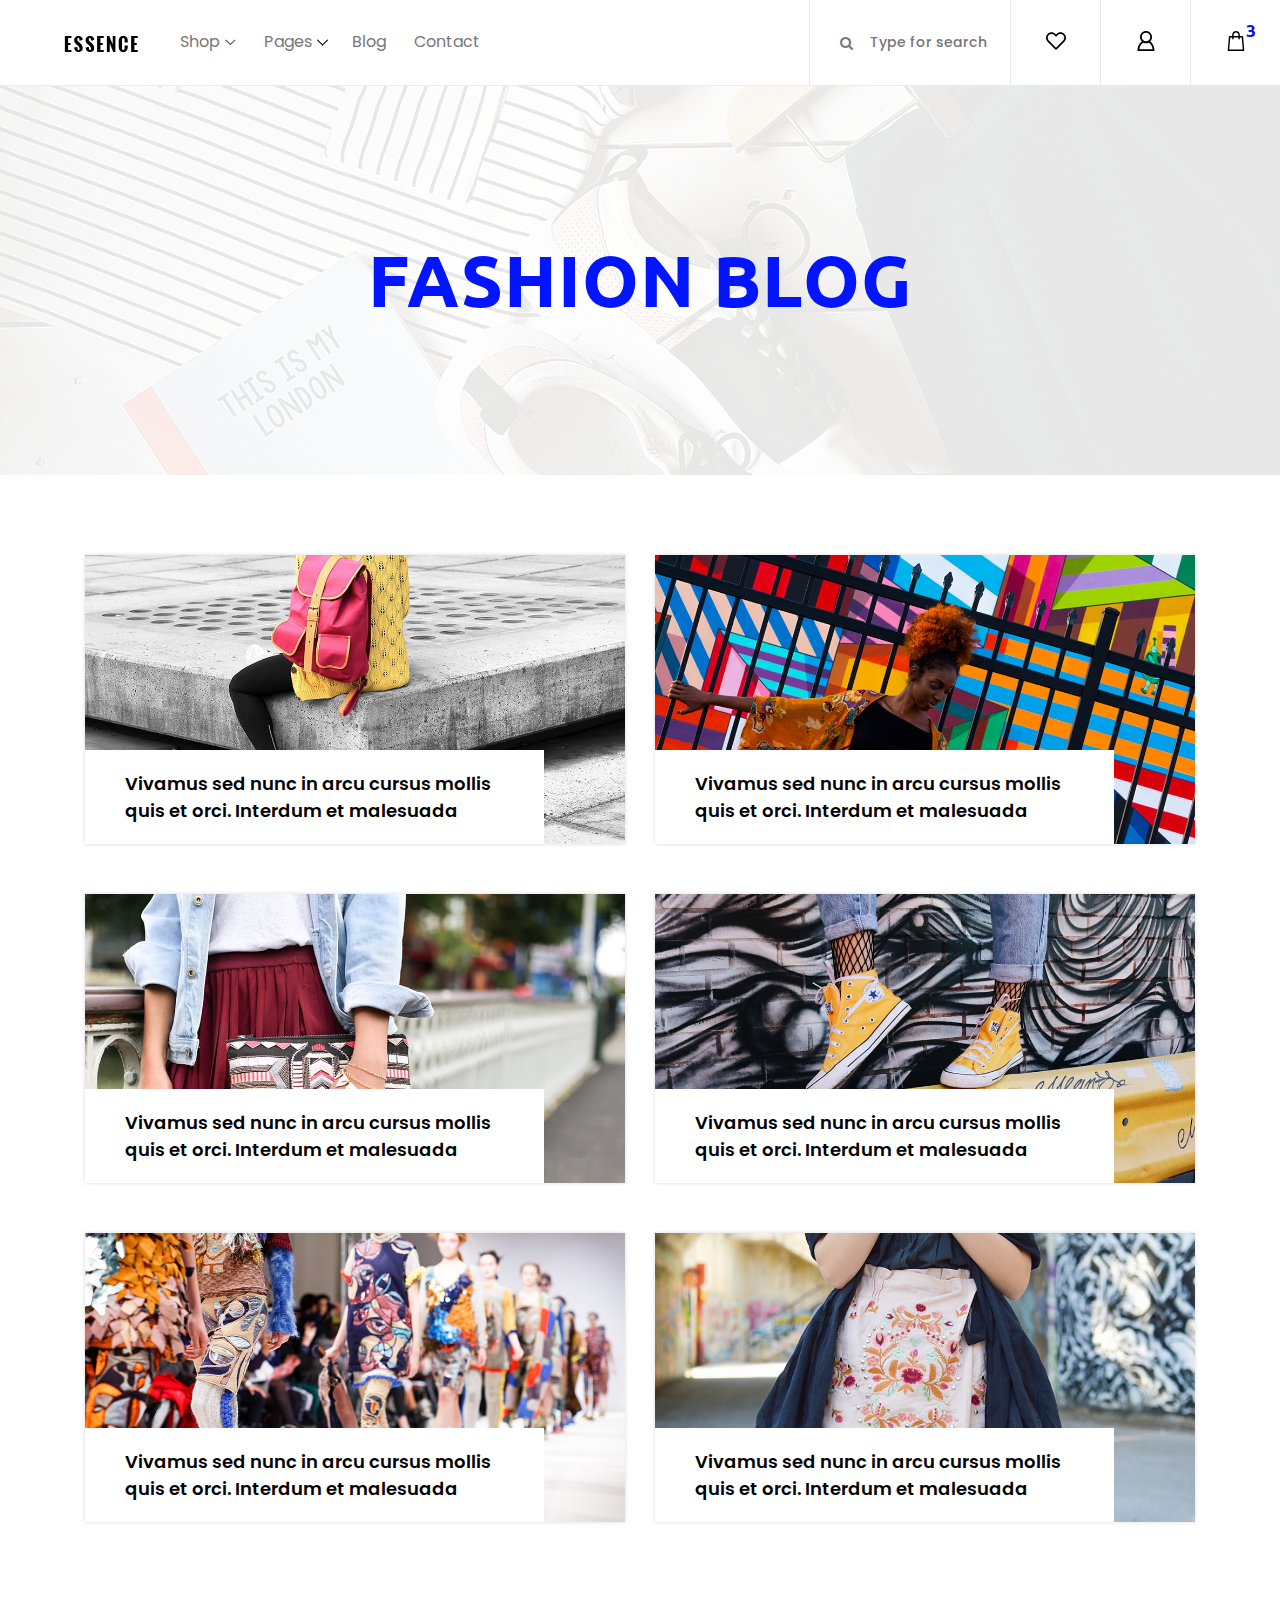
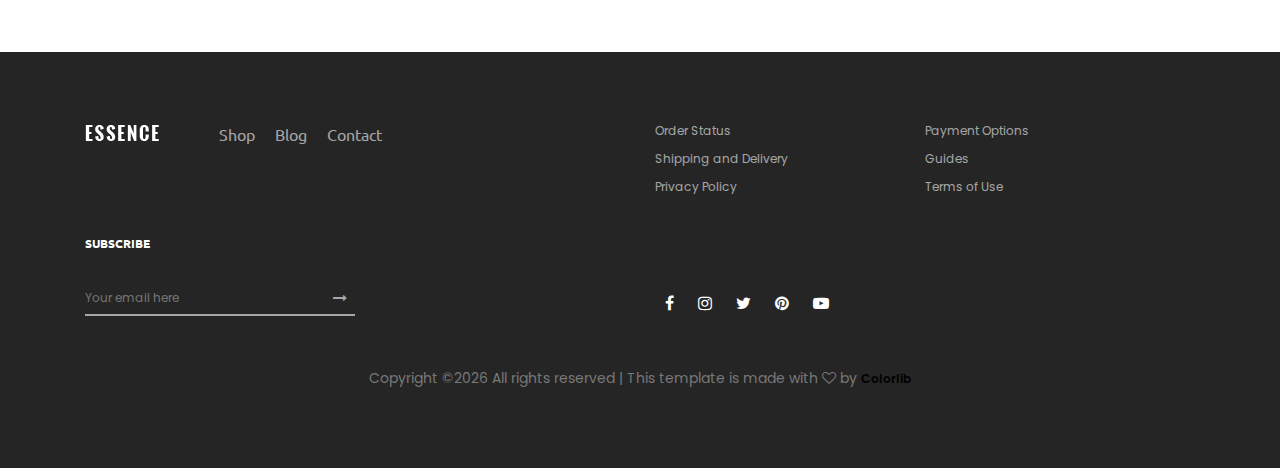
<file: essence/blog.html>
<!DOCTYPE html>
<html lang="en">

<head>
    <meta charset="UTF-8">
    <meta name="description" content="">
    <meta http-equiv="X-UA-Compatible" content="IE=edge">
    <meta name="viewport" content="width=device-width, initial-scale=1, shrink-to-fit=no">
    <!-- The above 4 meta tags *must* come first in the head; any other head content must come *after* these tags -->

    <!-- Title  -->
    <title>Essence - Fashion Ecommerce Template</title>

    <!-- Favicon  -->
    <link rel="icon" href="img/core-img/favicon.ico">

    <!-- Core Style CSS -->
    <link rel="stylesheet" href="css/core-style.css">
    <link rel="stylesheet" href="style.css">

</head>

<body>
    <!-- ##### Header Area Start ##### -->
    <header class="header_area">
        <div class="classy-nav-container breakpoint-off d-flex align-items-center justify-content-between">
            <!-- Classy Menu -->
            <nav class="classy-navbar" id="essenceNav">
                <!-- Logo -->
                <a class="nav-brand" href="index.html"><img src="img/core-img/logo.png" alt=""></a>
                <!-- Navbar Toggler -->
                <div class="classy-navbar-toggler">
                    <span class="navbarToggler"><span></span><span></span><span></span></span>
                </div>
                <!-- Menu -->
                <div class="classy-menu">
                    <!-- close btn -->
                    <div class="classycloseIcon">
                        <div class="cross-wrap"><span class="top"></span><span class="bottom"></span></div>
                    </div>
                    <!-- Nav Start -->
                    <div class="classynav">
                        <ul>
                            <li><a href="#">Shop</a>
                                <div class="megamenu">
                                    <ul class="single-mega cn-col-4">
                                        <li class="title">Women's Collection</li>
                                        <li><a href="shop.html">Dresses</a></li>
                                        <li><a href="shop.html">Blouses &amp; Shirts</a></li>
                                        <li><a href="shop.html">T-shirts</a></li>
                                        <li><a href="shop.html">Rompers</a></li>
                                        <li><a href="shop.html">Bras &amp; Panties</a></li>
                                    </ul>
                                    <ul class="single-mega cn-col-4">
                                        <li class="title">Men's Collection</li>
                                        <li><a href="shop.html">T-Shirts</a></li>
                                        <li><a href="shop.html">Polo</a></li>
                                        <li><a href="shop.html">Shirts</a></li>
                                        <li><a href="shop.html">Jackets</a></li>
                                        <li><a href="shop.html">Trench</a></li>
                                    </ul>
                                    <ul class="single-mega cn-col-4">
                                        <li class="title">Kid's Collection</li>
                                        <li><a href="shop.html">Dresses</a></li>
                                        <li><a href="shop.html">Shirts</a></li>
                                        <li><a href="shop.html">T-shirts</a></li>
                                        <li><a href="shop.html">Jackets</a></li>
                                        <li><a href="shop.html">Trench</a></li>
                                    </ul>
                                    <div class="single-mega cn-col-4">
                                        <img src="img/bg-img/bg-6.jpg" alt="">
                                    </div>
                                </div>
                            </li>
                            <li><a href="#">Pages</a>
                                <ul class="dropdown">
                                    <li><a href="index.html">Home</a></li>
                                    <li><a href="shop.html">Shop</a></li>
                                    <li><a href="single-product-details.html">Product Details</a></li>
                                    <li><a href="checkout.html">Checkout</a></li>
                                    <li><a href="blog.html">Blog</a></li>
                                    <li><a href="single-blog.html">Single Blog</a></li>
                                    <li><a href="regular-page.html">Regular Page</a></li>
                                    <li><a href="contact.html">Contact</a></li>
                                </ul>
                            </li>
                            <li><a href="blog.html">Blog</a></li>
                            <li><a href="contact.html">Contact</a></li>
                        </ul>
                    </div>
                    <!-- Nav End -->
                </div>
            </nav>

            <!-- Header Meta Data -->
            <div class="header-meta d-flex clearfix justify-content-end">
                <!-- Search Area -->
                <div class="search-area">
                    <form action="#" method="post">
                        <input type="search" name="search" id="headerSearch" placeholder="Type for search">
                        <button type="submit"><i class="fa fa-search" aria-hidden="true"></i></button>
                    </form>
                </div>
                <!-- Favourite Area -->
                <div class="favourite-area">
                    <a href="#"><img src="img/core-img/heart.svg" alt=""></a>
                </div>
                <!-- User Login Info -->
                <div class="user-login-info">
                    <a href="#"><img src="img/core-img/user.svg" alt=""></a>
                </div>
                <!-- Cart Area -->
                <div class="cart-area">
                    <a href="#" id="essenceCartBtn"><img src="img/core-img/bag.svg" alt=""> <span>3</span></a>
                </div>
            </div>

        </div>
    </header>
    <!-- ##### Header Area End ##### -->

    <!-- ##### Right Side Cart Area ##### -->
    <div class="cart-bg-overlay"></div>

    <div class="right-side-cart-area">

        <!-- Cart Button -->
        <div class="cart-button">
            <a href="#" id="rightSideCart"><img src="img/core-img/bag.svg" alt=""> <span>3</span></a>
        </div>

        <div class="cart-content d-flex">

            <!-- Cart List Area -->
            <div class="cart-list">
                <!-- Single Cart Item -->
                <div class="single-cart-item">
                    <a href="#" class="product-image">
                        <img src="img/product-img/product-1.jpg" class="cart-thumb" alt="">
                        <!-- Cart Item Desc -->
                        <div class="cart-item-desc">
                          <span class="product-remove"><i class="fa fa-close" aria-hidden="true"></i></span>
                            <span class="badge">Mango</span>
                            <h6>Button Through Strap Mini Dress</h6>
                            <p class="size">Size: S</p>
                            <p class="color">Color: Red</p>
                            <p class="price">$45.00</p>
                        </div>
                    </a>
                </div>

                <!-- Single Cart Item -->
                <div class="single-cart-item">
                    <a href="#" class="product-image">
                        <img src="img/product-img/product-2.jpg" class="cart-thumb" alt="">
                        <!-- Cart Item Desc -->
                        <div class="cart-item-desc">
                          <span class="product-remove"><i class="fa fa-close" aria-hidden="true"></i></span>
                            <span class="badge">Mango</span>
                            <h6>Button Through Strap Mini Dress</h6>
                            <p class="size">Size: S</p>
                            <p class="color">Color: Red</p>
                            <p class="price">$45.00</p>
                        </div>
                    </a>
                </div>

                <!-- Single Cart Item -->
                <div class="single-cart-item">
                    <a href="#" class="product-image">
                        <img src="img/product-img/product-3.jpg" class="cart-thumb" alt="">
                        <!-- Cart Item Desc -->
                        <div class="cart-item-desc">
                          <span class="product-remove"><i class="fa fa-close" aria-hidden="true"></i></span>
                            <span class="badge">Mango</span>
                            <h6>Button Through Strap Mini Dress</h6>
                            <p class="size">Size: S</p>
                            <p class="color">Color: Red</p>
                            <p class="price">$45.00</p>
                        </div>
                    </a>
                </div>
            </div>

            <!-- Cart Summary -->
            <div class="cart-amount-summary">

                <h2>Summary</h2>
                <ul class="summary-table">
                    <li><span>subtotal:</span> <span>$274.00</span></li>
                    <li><span>delivery:</span> <span>Free</span></li>
                    <li><span>discount:</span> <span>-15%</span></li>
                    <li><span>total:</span> <span>$232.00</span></li>
                </ul>
                <div class="checkout-btn mt-100">
                    <a href="checkout.html" class="btn essence-btn">check out</a>
                </div>
            </div>
        </div>
    </div>
    <!-- ##### Right Side Cart End ##### -->

    <!-- ##### Breadcumb Area Start ##### -->
    <div class="breadcumb_area breadcumb-style-two bg-img" style="background-image: url(img/bg-img/breadcumb2.jpg);">
        <div class="container h-100">
            <div class="row h-100 align-items-center">
                <div class="col-12">
                    <div class="page-title text-center">
                        <h2>Fashion Blog</h2>
                    </div>
                </div>
            </div>
        </div>
    </div>
    <!-- ##### Breadcumb Area End ##### -->

    <!-- ##### Blog Wrapper Area Start ##### -->
    <div class="blog-wrapper section-padding-80">
        <div class="container">
            <div class="row">
               
                <!-- Single Blog Area -->
                <div class="col-12 col-lg-6">
                    <div class="single-blog-area mb-50">
                        <img src="img/bg-img/blog1.jpg" alt="">
                        <!-- Post Title -->
                        <div class="post-title">
                            <a href="#">Vivamus sed nunc in arcu cursus mollis quis et orci. Interdum et malesuada</a>
                        </div>
                        <!-- Hover Content -->
                        <div class="hover-content">
                            <!-- Post Title -->
                            <div class="hover-post-title">
                                <a href="#">Vivamus sed nunc in arcu cursus mollis quis et orci. Interdum et malesuada</a>
                            </div>
                            <p>Lorem ipsum dolor sit amet, consectetur adipiscing elit. Fusce enim nulla, mollis eu metus in, sagittis fringilla tortor. Phasellus purus dignissim convallis.</p>
                            <a href="#">Continue reading <i class="fa fa-angle-right"></i></a>
                        </div>
                    </div>
                </div>
               
                <!-- Single Blog Area -->
                <div class="col-12 col-lg-6">
                    <div class="single-blog-area mb-50">
                        <img src="img/bg-img/blog2.jpg" alt="">
                        <!-- Post Title -->
                        <div class="post-title">
                            <a href="#">Vivamus sed nunc in arcu cursus mollis quis et orci. Interdum et malesuada</a>
                        </div>
                        <!-- Hover Content -->
                        <div class="hover-content">
                            <!-- Post Title -->
                            <div class="hover-post-title">
                                <a href="#">Vivamus sed nunc in arcu cursus mollis quis et orci. Interdum et malesuada</a>
                            </div>
                            <p>Lorem ipsum dolor sit amet, consectetur adipiscing elit. Fusce enim nulla, mollis eu metus in, sagittis fringilla tortor. Phasellus purus dignissim convallis.</p>
                            <a href="#">Continue reading <i class="fa fa-angle-right"></i></a>
                        </div>
                    </div>
                </div>
               
                <!-- Single Blog Area -->
                <div class="col-12 col-lg-6">
                    <div class="single-blog-area mb-50">
                        <img src="img/bg-img/blog3.jpg" alt="">
                        <!-- Post Title -->
                        <div class="post-title">
                            <a href="#">Vivamus sed nunc in arcu cursus mollis quis et orci. Interdum et malesuada</a>
                        </div>
                        <!-- Hover Content -->
                        <div class="hover-content">
                            <!-- Post Title -->
                            <div class="hover-post-title">
                                <a href="#">Vivamus sed nunc in arcu cursus mollis quis et orci. Interdum et malesuada</a>
                            </div>
                            <p>Lorem ipsum dolor sit amet, consectetur adipiscing elit. Fusce enim nulla, mollis eu metus in, sagittis fringilla tortor. Phasellus purus dignissim convallis.</p>
                            <a href="#">Continue reading <i class="fa fa-angle-right"></i></a>
                        </div>
                    </div>
                </div>
               
                <!-- Single Blog Area -->
                <div class="col-12 col-lg-6">
                    <div class="single-blog-area mb-50">
                        <img src="img/bg-img/blog4.jpg" alt="">
                        <!-- Post Title -->
                        <div class="post-title">
                            <a href="#">Vivamus sed nunc in arcu cursus mollis quis et orci. Interdum et malesuada</a>
                        </div>
                        <!-- Hover Content -->
                        <div class="hover-content">
                            <!-- Post Title -->
                            <div class="hover-post-title">
                                <a href="#">Vivamus sed nunc in arcu cursus mollis quis et orci. Interdum et malesuada</a>
                            </div>
                            <p>Lorem ipsum dolor sit amet, consectetur adipiscing elit. Fusce enim nulla, mollis eu metus in, sagittis fringilla tortor. Phasellus purus dignissim convallis.</p>
                            <a href="#">Continue reading <i class="fa fa-angle-right"></i></a>
                        </div>
                    </div>
                </div>
               
                <!-- Single Blog Area -->
                <div class="col-12 col-lg-6">
                    <div class="single-blog-area mb-50">
                        <img src="img/bg-img/blog5.jpg" alt="">
                        <!-- Post Title -->
                        <div class="post-title">
                            <a href="#">Vivamus sed nunc in arcu cursus mollis quis et orci. Interdum et malesuada</a>
                        </div>
                        <!-- Hover Content -->
                        <div class="hover-content">
                            <!-- Post Title -->
                            <div class="hover-post-title">
                                <a href="#">Vivamus sed nunc in arcu cursus mollis quis et orci. Interdum et malesuada</a>
                            </div>
                            <p>Lorem ipsum dolor sit amet, consectetur adipiscing elit. Fusce enim nulla, mollis eu metus in, sagittis fringilla tortor. Phasellus purus dignissim convallis.</p>
                            <a href="#">Continue reading <i class="fa fa-angle-right"></i></a>
                        </div>
                    </div>
                </div>
               
                <!-- Single Blog Area -->
                <div class="col-12 col-lg-6">
                    <div class="single-blog-area mb-50">
                        <img src="img/bg-img/blog6.jpg" alt="">
                        <!-- Post Title -->
                        <div class="post-title">
                            <a href="#">Vivamus sed nunc in arcu cursus mollis quis et orci. Interdum et malesuada</a>
                        </div>
                        <!-- Hover Content -->
                        <div class="hover-content">
                            <!-- Post Title -->
                            <div class="hover-post-title">
                                <a href="#">Vivamus sed nunc in arcu cursus mollis quis et orci. Interdum et malesuada</a>
                            </div>
                            <p>Lorem ipsum dolor sit amet, consectetur adipiscing elit. Fusce enim nulla, mollis eu metus in, sagittis fringilla tortor. Phasellus purus dignissim convallis.</p>
                            <a href="#">Continue reading <i class="fa fa-angle-right"></i></a>
                        </div>
                    </div>
                </div>
            </div>
        </div>
    </div>
    <!-- ##### Blog Wrapper Area End ##### -->

    <!-- ##### Footer Area Start ##### -->
    <footer class="footer_area clearfix">
        <div class="container">
            <div class="row">
                <!-- Single Widget Area -->
                <div class="col-12 col-md-6">
                    <div class="single_widget_area d-flex mb-30">
                        <!-- Logo -->
                        <div class="footer-logo mr-50">
                            <a href="#"><img src="img/core-img/logo2.png" alt=""></a>
                        </div>
                        <!-- Footer Menu -->
                        <div class="footer_menu">
                            <ul>
                                <li><a href="shop.html">Shop</a></li>
                                <li><a href="blog.html">Blog</a></li>
                                <li><a href="contact.html">Contact</a></li>
                            </ul>
                        </div>
                    </div>
                </div>
                <!-- Single Widget Area -->
                <div class="col-12 col-md-6">
                    <div class="single_widget_area mb-30">
                        <ul class="footer_widget_menu">
                            <li><a href="#">Order Status</a></li>
                            <li><a href="#">Payment Options</a></li>
                            <li><a href="#">Shipping and Delivery</a></li>
                            <li><a href="#">Guides</a></li>
                            <li><a href="#">Privacy Policy</a></li>
                            <li><a href="#">Terms of Use</a></li>
                        </ul>
                    </div>
                </div>
            </div>

            <div class="row align-items-end">
                <!-- Single Widget Area -->
                <div class="col-12 col-md-6">
                    <div class="single_widget_area">
                        <div class="footer_heading mb-30">
                            <h6>Subscribe</h6>
                        </div>
                        <div class="subscribtion_form">
                            <form action="#" method="post">
                                <input type="email" name="mail" class="mail" placeholder="Your email here">
                                <button type="submit" class="submit"><i class="fa fa-long-arrow-right" aria-hidden="true"></i></button>
                            </form>
                        </div>
                    </div>
                </div>
                <!-- Single Widget Area -->
                <div class="col-12 col-md-6">
                    <div class="single_widget_area">
                        <div class="footer_social_area">
                            <a href="#" data-toggle="tooltip" data-placement="top" title="Facebook"><i class="fa fa-facebook" aria-hidden="true"></i></a>
                            <a href="#" data-toggle="tooltip" data-placement="top" title="Instagram"><i class="fa fa-instagram" aria-hidden="true"></i></a>
                            <a href="#" data-toggle="tooltip" data-placement="top" title="Twitter"><i class="fa fa-twitter" aria-hidden="true"></i></a>
                            <a href="#" data-toggle="tooltip" data-placement="top" title="Pinterest"><i class="fa fa-pinterest" aria-hidden="true"></i></a>
                            <a href="#" data-toggle="tooltip" data-placement="top" title="Youtube"><i class="fa fa-youtube-play" aria-hidden="true"></i></a>
                        </div>
                    </div>
                </div>
            </div>
            
            <div class="row mt-5">
                <div class="col-md-12 text-center">
                    <p>
                        <!-- Link back to Colorlib can't be removed. Template is licensed under CC BY 3.0. -->
    Copyright &copy;<script>document.write(new Date().getFullYear());</script> All rights reserved | This template is made with <i class="fa fa-heart-o" aria-hidden="true"></i> by <a href="https://colorlib.com" target="_blank">Colorlib</a>
    <!-- Link back to Colorlib can't be removed. Template is licensed under CC BY 3.0. -->
                    </p>
                </div>
            </div>
            
        </div>



    </footer>
    <!-- ##### Footer Area End ##### -->

    <!-- jQuery (Necessary for All JavaScript Plugins) -->
    <script src="js/jquery/jquery-2.2.4.min.js"></script>
    <!-- Popper js -->
    <script src="js/popper.min.js"></script>
    <!-- Bootstrap js -->
    <script src="js/bootstrap.min.js"></script>
    <!-- Plugins js -->
    <script src="js/plugins.js"></script>
    <!-- Classy Nav js -->
    <script src="js/classy-nav.min.js"></script>
    <!-- Active js -->
    <script src="js/active.js"></script>

</body>

</html>
</file>
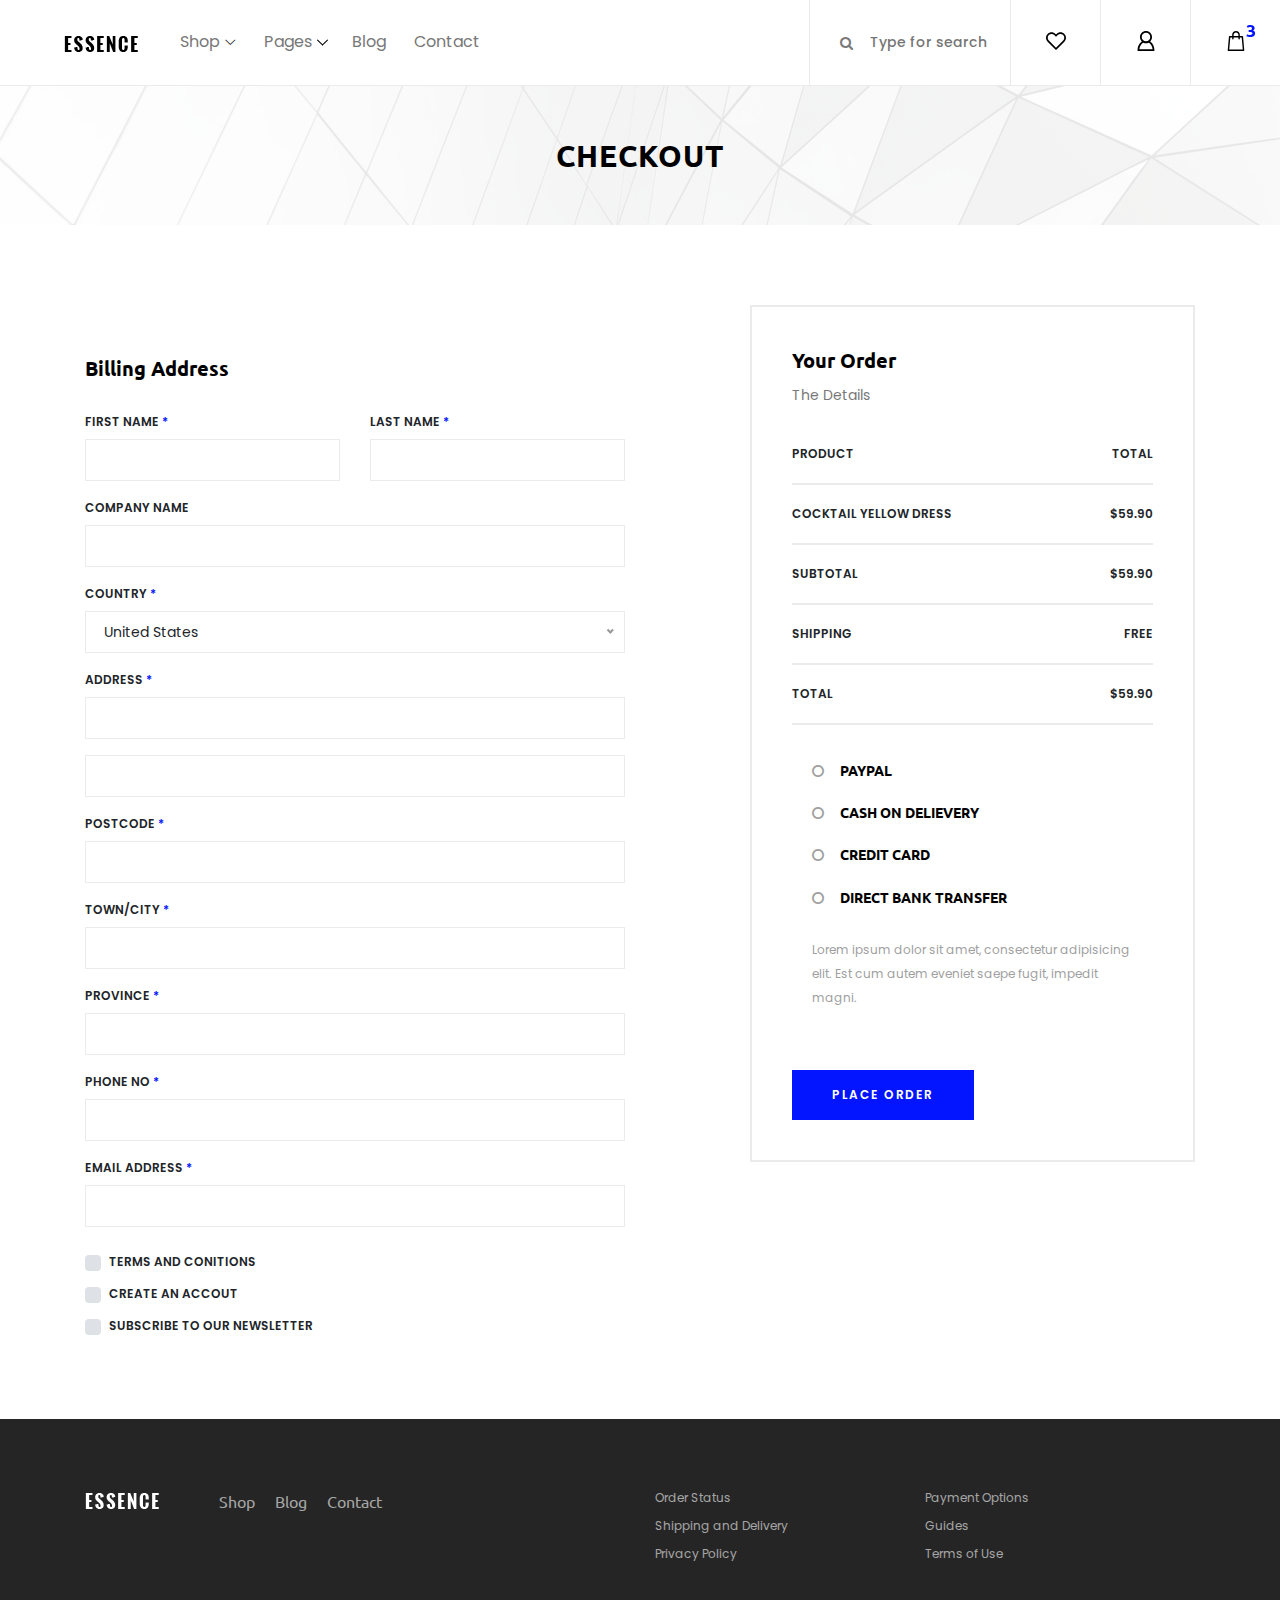
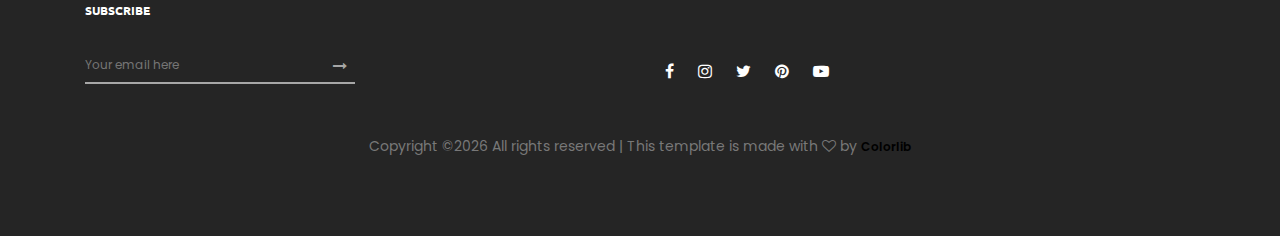
<file: essence/checkout.html>
<!DOCTYPE html>
<html lang="en">

<head>
    <meta charset="UTF-8">
    <meta name="description" content="">
    <meta http-equiv="X-UA-Compatible" content="IE=edge">
    <meta name="viewport" content="width=device-width, initial-scale=1, shrink-to-fit=no">
    <!-- The above 4 meta tags *must* come first in the head; any other head content must come *after* these tags -->

    <!-- Title  -->
    <title>Essence - Fashion Ecommerce Template</title>

    <!-- Favicon  -->
    <link rel="icon" href="img/core-img/favicon.ico">

    <!-- Core Style CSS -->
    <link rel="stylesheet" href="css/core-style.css">
    <link rel="stylesheet" href="style.css">

</head>

<body>
    <!-- ##### Header Area Start ##### -->
    <header class="header_area">
        <div class="classy-nav-container breakpoint-off d-flex align-items-center justify-content-between">
            <!-- Classy Menu -->
            <nav class="classy-navbar" id="essenceNav">
                <!-- Logo -->
                <a class="nav-brand" href="index.html"><img src="img/core-img/logo.png" alt=""></a>
                <!-- Navbar Toggler -->
                <div class="classy-navbar-toggler">
                    <span class="navbarToggler"><span></span><span></span><span></span></span>
                </div>
                <!-- Menu -->
                <div class="classy-menu">
                    <!-- close btn -->
                    <div class="classycloseIcon">
                        <div class="cross-wrap"><span class="top"></span><span class="bottom"></span></div>
                    </div>
                    <!-- Nav Start -->
                    <div class="classynav">
                        <ul>
                            <li><a href="#">Shop</a>
                                <div class="megamenu">
                                    <ul class="single-mega cn-col-4">
                                        <li class="title">Women's Collection</li>
                                        <li><a href="shop.html">Dresses</a></li>
                                        <li><a href="shop.html">Blouses &amp; Shirts</a></li>
                                        <li><a href="shop.html">T-shirts</a></li>
                                        <li><a href="shop.html">Rompers</a></li>
                                        <li><a href="shop.html">Bras &amp; Panties</a></li>
                                    </ul>
                                    <ul class="single-mega cn-col-4">
                                        <li class="title">Men's Collection</li>
                                        <li><a href="shop.html">T-Shirts</a></li>
                                        <li><a href="shop.html">Polo</a></li>
                                        <li><a href="shop.html">Shirts</a></li>
                                        <li><a href="shop.html">Jackets</a></li>
                                        <li><a href="shop.html">Trench</a></li>
                                    </ul>
                                    <ul class="single-mega cn-col-4">
                                        <li class="title">Kid's Collection</li>
                                        <li><a href="shop.html">Dresses</a></li>
                                        <li><a href="shop.html">Shirts</a></li>
                                        <li><a href="shop.html">T-shirts</a></li>
                                        <li><a href="shop.html">Jackets</a></li>
                                        <li><a href="shop.html">Trench</a></li>
                                    </ul>
                                    <div class="single-mega cn-col-4">
                                        <img src="img/bg-img/bg-6.jpg" alt="">
                                    </div>
                                </div>
                            </li>
                            <li><a href="#">Pages</a>
                                <ul class="dropdown">
                                    <li><a href="index.html">Home</a></li>
                                    <li><a href="shop.html">Shop</a></li>
                                    <li><a href="single-product-details.html">Product Details</a></li>
                                    <li><a href="checkout.html">Checkout</a></li>
                                    <li><a href="blog.html">Blog</a></li>
                                    <li><a href="single-blog.html">Single Blog</a></li>
                                    <li><a href="regular-page.html">Regular Page</a></li>
                                    <li><a href="contact.html">Contact</a></li>
                                </ul>
                            </li>
                            <li><a href="blog.html">Blog</a></li>
                            <li><a href="contact.html">Contact</a></li>
                        </ul>
                    </div>
                    <!-- Nav End -->
                </div>
            </nav>

            <!-- Header Meta Data -->
            <div class="header-meta d-flex clearfix justify-content-end">
                <!-- Search Area -->
                <div class="search-area">
                    <form action="#" method="post">
                        <input type="search" name="search" id="headerSearch" placeholder="Type for search">
                        <button type="submit"><i class="fa fa-search" aria-hidden="true"></i></button>
                    </form>
                </div>
                <!-- Favourite Area -->
                <div class="favourite-area">
                    <a href="#"><img src="img/core-img/heart.svg" alt=""></a>
                </div>
                <!-- User Login Info -->
                <div class="user-login-info">
                    <a href="#"><img src="img/core-img/user.svg" alt=""></a>
                </div>
                <!-- Cart Area -->
                <div class="cart-area">
                    <a href="#" id="essenceCartBtn"><img src="img/core-img/bag.svg" alt=""> <span>3</span></a>
                </div>
            </div>

        </div>
    </header>
    <!-- ##### Header Area End ##### -->

    <!-- ##### Right Side Cart Area ##### -->
    <div class="cart-bg-overlay"></div>

    <div class="right-side-cart-area">

        <!-- Cart Button -->
        <div class="cart-button">
            <a href="#" id="rightSideCart"><img src="img/core-img/bag.svg" alt=""> <span>3</span></a>
        </div>

        <div class="cart-content d-flex">

            <!-- Cart List Area -->
            <div class="cart-list">
                <!-- Single Cart Item -->
                <div class="single-cart-item">
                    <a href="#" class="product-image">
                        <img src="img/product-img/product-1.jpg" class="cart-thumb" alt="">
                        <!-- Cart Item Desc -->
                        <div class="cart-item-desc">
                          <span class="product-remove"><i class="fa fa-close" aria-hidden="true"></i></span>
                            <span class="badge">Mango</span>
                            <h6>Button Through Strap Mini Dress</h6>
                            <p class="size">Size: S</p>
                            <p class="color">Color: Red</p>
                            <p class="price">$45.00</p>
                        </div>
                    </a>
                </div>

                <!-- Single Cart Item -->
                <div class="single-cart-item">
                    <a href="#" class="product-image">
                        <img src="img/product-img/product-2.jpg" class="cart-thumb" alt="">
                        <!-- Cart Item Desc -->
                        <div class="cart-item-desc">
                          <span class="product-remove"><i class="fa fa-close" aria-hidden="true"></i></span>
                            <span class="badge">Mango</span>
                            <h6>Button Through Strap Mini Dress</h6>
                            <p class="size">Size: S</p>
                            <p class="color">Color: Red</p>
                            <p class="price">$45.00</p>
                        </div>
                    </a>
                </div>

                <!-- Single Cart Item -->
                <div class="single-cart-item">
                    <a href="#" class="product-image">
                        <img src="img/product-img/product-3.jpg" class="cart-thumb" alt="">
                        <!-- Cart Item Desc -->
                        <div class="cart-item-desc">
                          <span class="product-remove"><i class="fa fa-close" aria-hidden="true"></i></span>
                            <span class="badge">Mango</span>
                            <h6>Button Through Strap Mini Dress</h6>
                            <p class="size">Size: S</p>
                            <p class="color">Color: Red</p>
                            <p class="price">$45.00</p>
                        </div>
                    </a>
                </div>
            </div>

            <!-- Cart Summary -->
            <div class="cart-amount-summary">

                <h2>Summary</h2>
                <ul class="summary-table">
                    <li><span>subtotal:</span> <span>$274.00</span></li>
                    <li><span>delivery:</span> <span>Free</span></li>
                    <li><span>discount:</span> <span>-15%</span></li>
                    <li><span>total:</span> <span>$232.00</span></li>
                </ul>
                <div class="checkout-btn mt-100">
                    <a href="checkout.html" class="btn essence-btn">check out</a>
                </div>
            </div>
        </div>
    </div>
    <!-- ##### Right Side Cart End ##### -->

    <!-- ##### Breadcumb Area Start ##### -->
    <div class="breadcumb_area bg-img" style="background-image: url(img/bg-img/breadcumb.jpg);">
        <div class="container h-100">
            <div class="row h-100 align-items-center">
                <div class="col-12">
                    <div class="page-title text-center">
                        <h2>Checkout</h2>
                    </div>
                </div>
            </div>
        </div>
    </div>
    <!-- ##### Breadcumb Area End ##### -->

    <!-- ##### Checkout Area Start ##### -->
    <div class="checkout_area section-padding-80">
        <div class="container">
            <div class="row">

                <div class="col-12 col-md-6">
                    <div class="checkout_details_area mt-50 clearfix">

                        <div class="cart-page-heading mb-30">
                            <h5>Billing Address</h5>
                        </div>

                        <form action="#" method="post">
                            <div class="row">
                                <div class="col-md-6 mb-3">
                                    <label for="first_name">First Name <span>*</span></label>
                                    <input type="text" class="form-control" id="first_name" value="" required>
                                </div>
                                <div class="col-md-6 mb-3">
                                    <label for="last_name">Last Name <span>*</span></label>
                                    <input type="text" class="form-control" id="last_name" value="" required>
                                </div>
                                <div class="col-12 mb-3">
                                    <label for="company">Company Name</label>
                                    <input type="text" class="form-control" id="company" value="">
                                </div>
                                <div class="col-12 mb-3">
                                    <label for="country">Country <span>*</span></label>
                                    <select class="w-100" id="country">
                                        <option value="usa">United States</option>
                                        <option value="uk">United Kingdom</option>
                                        <option value="ger">Germany</option>
                                        <option value="fra">France</option>
                                        <option value="ind">India</option>
                                        <option value="aus">Australia</option>
                                        <option value="bra">Brazil</option>
                                        <option value="cana">Canada</option>
                                    </select>
                                </div>
                                <div class="col-12 mb-3">
                                    <label for="street_address">Address <span>*</span></label>
                                    <input type="text" class="form-control mb-3" id="street_address" value="">
                                    <input type="text" class="form-control" id="street_address2" value="">
                                </div>
                                <div class="col-12 mb-3">
                                    <label for="postcode">Postcode <span>*</span></label>
                                    <input type="text" class="form-control" id="postcode" value="">
                                </div>
                                <div class="col-12 mb-3">
                                    <label for="city">Town/City <span>*</span></label>
                                    <input type="text" class="form-control" id="city" value="">
                                </div>
                                <div class="col-12 mb-3">
                                    <label for="state">Province <span>*</span></label>
                                    <input type="text" class="form-control" id="state" value="">
                                </div>
                                <div class="col-12 mb-3">
                                    <label for="phone_number">Phone No <span>*</span></label>
                                    <input type="number" class="form-control" id="phone_number" min="0" value="">
                                </div>
                                <div class="col-12 mb-4">
                                    <label for="email_address">Email Address <span>*</span></label>
                                    <input type="email" class="form-control" id="email_address" value="">
                                </div>

                                <div class="col-12">
                                    <div class="custom-control custom-checkbox d-block mb-2">
                                        <input type="checkbox" class="custom-control-input" id="customCheck1">
                                        <label class="custom-control-label" for="customCheck1">Terms and conitions</label>
                                    </div>
                                    <div class="custom-control custom-checkbox d-block mb-2">
                                        <input type="checkbox" class="custom-control-input" id="customCheck2">
                                        <label class="custom-control-label" for="customCheck2">Create an accout</label>
                                    </div>
                                    <div class="custom-control custom-checkbox d-block">
                                        <input type="checkbox" class="custom-control-input" id="customCheck3">
                                        <label class="custom-control-label" for="customCheck3">Subscribe to our newsletter</label>
                                    </div>
                                </div>
                            </div>
                        </form>
                    </div>
                </div>

                <div class="col-12 col-md-6 col-lg-5 ml-lg-auto">
                    <div class="order-details-confirmation">

                        <div class="cart-page-heading">
                            <h5>Your Order</h5>
                            <p>The Details</p>
                        </div>

                        <ul class="order-details-form mb-4">
                            <li><span>Product</span> <span>Total</span></li>
                            <li><span>Cocktail Yellow dress</span> <span>$59.90</span></li>
                            <li><span>Subtotal</span> <span>$59.90</span></li>
                            <li><span>Shipping</span> <span>Free</span></li>
                            <li><span>Total</span> <span>$59.90</span></li>
                        </ul>

                        <div id="accordion" role="tablist" class="mb-4">
                            <div class="card">
                                <div class="card-header" role="tab" id="headingOne">
                                    <h6 class="mb-0">
                                        <a data-toggle="collapse" href="#collapseOne" aria-expanded="false" aria-controls="collapseOne"><i class="fa fa-circle-o mr-3"></i>Paypal</a>
                                    </h6>
                                </div>

                                <div id="collapseOne" class="collapse" role="tabpanel" aria-labelledby="headingOne" data-parent="#accordion">
                                    <div class="card-body">
                                        <p>Lorem ipsum dolor sit amet, consectetur adipiscing elit. Proin pharetra tempor so dales. Phasellus sagittis auctor gravida. Integ er bibendum sodales arcu id te mpus. Ut consectetur lacus.</p>
                                    </div>
                                </div>
                            </div>
                            <div class="card">
                                <div class="card-header" role="tab" id="headingTwo">
                                    <h6 class="mb-0">
                                        <a class="collapsed" data-toggle="collapse" href="#collapseTwo" aria-expanded="false" aria-controls="collapseTwo"><i class="fa fa-circle-o mr-3"></i>cash on delievery</a>
                                    </h6>
                                </div>
                                <div id="collapseTwo" class="collapse" role="tabpanel" aria-labelledby="headingTwo" data-parent="#accordion">
                                    <div class="card-body">
                                        <p>Lorem ipsum dolor sit amet, consectetur adipisicing elit. Explicabo quis in veritatis officia inventore, tempore provident dignissimos.</p>
                                    </div>
                                </div>
                            </div>
                            <div class="card">
                                <div class="card-header" role="tab" id="headingThree">
                                    <h6 class="mb-0">
                                        <a class="collapsed" data-toggle="collapse" href="#collapseThree" aria-expanded="false" aria-controls="collapseThree"><i class="fa fa-circle-o mr-3"></i>credit card</a>
                                    </h6>
                                </div>
                                <div id="collapseThree" class="collapse" role="tabpanel" aria-labelledby="headingThree" data-parent="#accordion">
                                    <div class="card-body">
                                        <p>Lorem ipsum dolor sit amet, consectetur adipisicing elit. Esse quo sint repudiandae suscipit ab soluta delectus voluptate, vero vitae</p>
                                    </div>
                                </div>
                            </div>
                            <div class="card">
                                <div class="card-header" role="tab" id="headingFour">
                                    <h6 class="mb-0">
                                        <a class="collapsed" data-toggle="collapse" href="#collapseFour" aria-expanded="true" aria-controls="collapseFour"><i class="fa fa-circle-o mr-3"></i>direct bank transfer</a>
                                    </h6>
                                </div>
                                <div id="collapseFour" class="collapse show" role="tabpanel" aria-labelledby="headingThree" data-parent="#accordion">
                                    <div class="card-body">
                                        <p>Lorem ipsum dolor sit amet, consectetur adipisicing elit. Est cum autem eveniet saepe fugit, impedit magni.</p>
                                    </div>
                                </div>
                            </div>
                        </div>

                        <a href="#" class="btn essence-btn">Place Order</a>
                    </div>
                </div>
            </div>
        </div>
    </div>
    <!-- ##### Checkout Area End ##### -->

    <!-- ##### Footer Area Start ##### -->
    <footer class="footer_area clearfix">
        <div class="container">
            <div class="row">
                <!-- Single Widget Area -->
                <div class="col-12 col-md-6">
                    <div class="single_widget_area d-flex mb-30">
                        <!-- Logo -->
                        <div class="footer-logo mr-50">
                            <a href="#"><img src="img/core-img/logo2.png" alt=""></a>
                        </div>
                        <!-- Footer Menu -->
                        <div class="footer_menu">
                            <ul>
                                <li><a href="shop.html">Shop</a></li>
                                <li><a href="blog.html">Blog</a></li>
                                <li><a href="contact.html">Contact</a></li>
                            </ul>
                        </div>
                    </div>
                </div>
                <!-- Single Widget Area -->
                <div class="col-12 col-md-6">
                    <div class="single_widget_area mb-30">
                        <ul class="footer_widget_menu">
                            <li><a href="#">Order Status</a></li>
                            <li><a href="#">Payment Options</a></li>
                            <li><a href="#">Shipping and Delivery</a></li>
                            <li><a href="#">Guides</a></li>
                            <li><a href="#">Privacy Policy</a></li>
                            <li><a href="#">Terms of Use</a></li>
                        </ul>
                    </div>
                </div>
            </div>

            <div class="row align-items-end">
                <!-- Single Widget Area -->
                <div class="col-12 col-md-6">
                    <div class="single_widget_area">
                        <div class="footer_heading mb-30">
                            <h6>Subscribe</h6>
                        </div>
                        <div class="subscribtion_form">
                            <form action="#" method="post">
                                <input type="email" name="mail" class="mail" placeholder="Your email here">
                                <button type="submit" class="submit"><i class="fa fa-long-arrow-right" aria-hidden="true"></i></button>
                            </form>
                        </div>
                    </div>
                </div>
                <!-- Single Widget Area -->
                <div class="col-12 col-md-6">
                    <div class="single_widget_area">
                        <div class="footer_social_area">
                            <a href="#" data-toggle="tooltip" data-placement="top" title="Facebook"><i class="fa fa-facebook" aria-hidden="true"></i></a>
                            <a href="#" data-toggle="tooltip" data-placement="top" title="Instagram"><i class="fa fa-instagram" aria-hidden="true"></i></a>
                            <a href="#" data-toggle="tooltip" data-placement="top" title="Twitter"><i class="fa fa-twitter" aria-hidden="true"></i></a>
                            <a href="#" data-toggle="tooltip" data-placement="top" title="Pinterest"><i class="fa fa-pinterest" aria-hidden="true"></i></a>
                            <a href="#" data-toggle="tooltip" data-placement="top" title="Youtube"><i class="fa fa-youtube-play" aria-hidden="true"></i></a>
                        </div>
                    </div>
                </div>
            </div>

<div class="row mt-5">
                <div class="col-md-12 text-center">
                    <p>
                        <!-- Link back to Colorlib can't be removed. Template is licensed under CC BY 3.0. -->
    Copyright &copy;<script>document.write(new Date().getFullYear());</script> All rights reserved | This template is made with <i class="fa fa-heart-o" aria-hidden="true"></i> by <a href="https://colorlib.com" target="_blank">Colorlib</a>
    <!-- Link back to Colorlib can't be removed. Template is licensed under CC BY 3.0. -->
                    </p>
                </div>
            </div>
            
        </div>


    </footer>
    <!-- ##### Footer Area End ##### -->

    <!-- jQuery (Necessary for All JavaScript Plugins) -->
    <script src="js/jquery/jquery-2.2.4.min.js"></script>
    <!-- Popper js -->
    <script src="js/popper.min.js"></script>
    <!-- Bootstrap js -->
    <script src="js/bootstrap.min.js"></script>
    <!-- Plugins js -->
    <script src="js/plugins.js"></script>
    <!-- Classy Nav js -->
    <script src="js/classy-nav.min.js"></script>
    <!-- Active js -->
    <script src="js/active.js"></script>

</body>

</html>
</file>
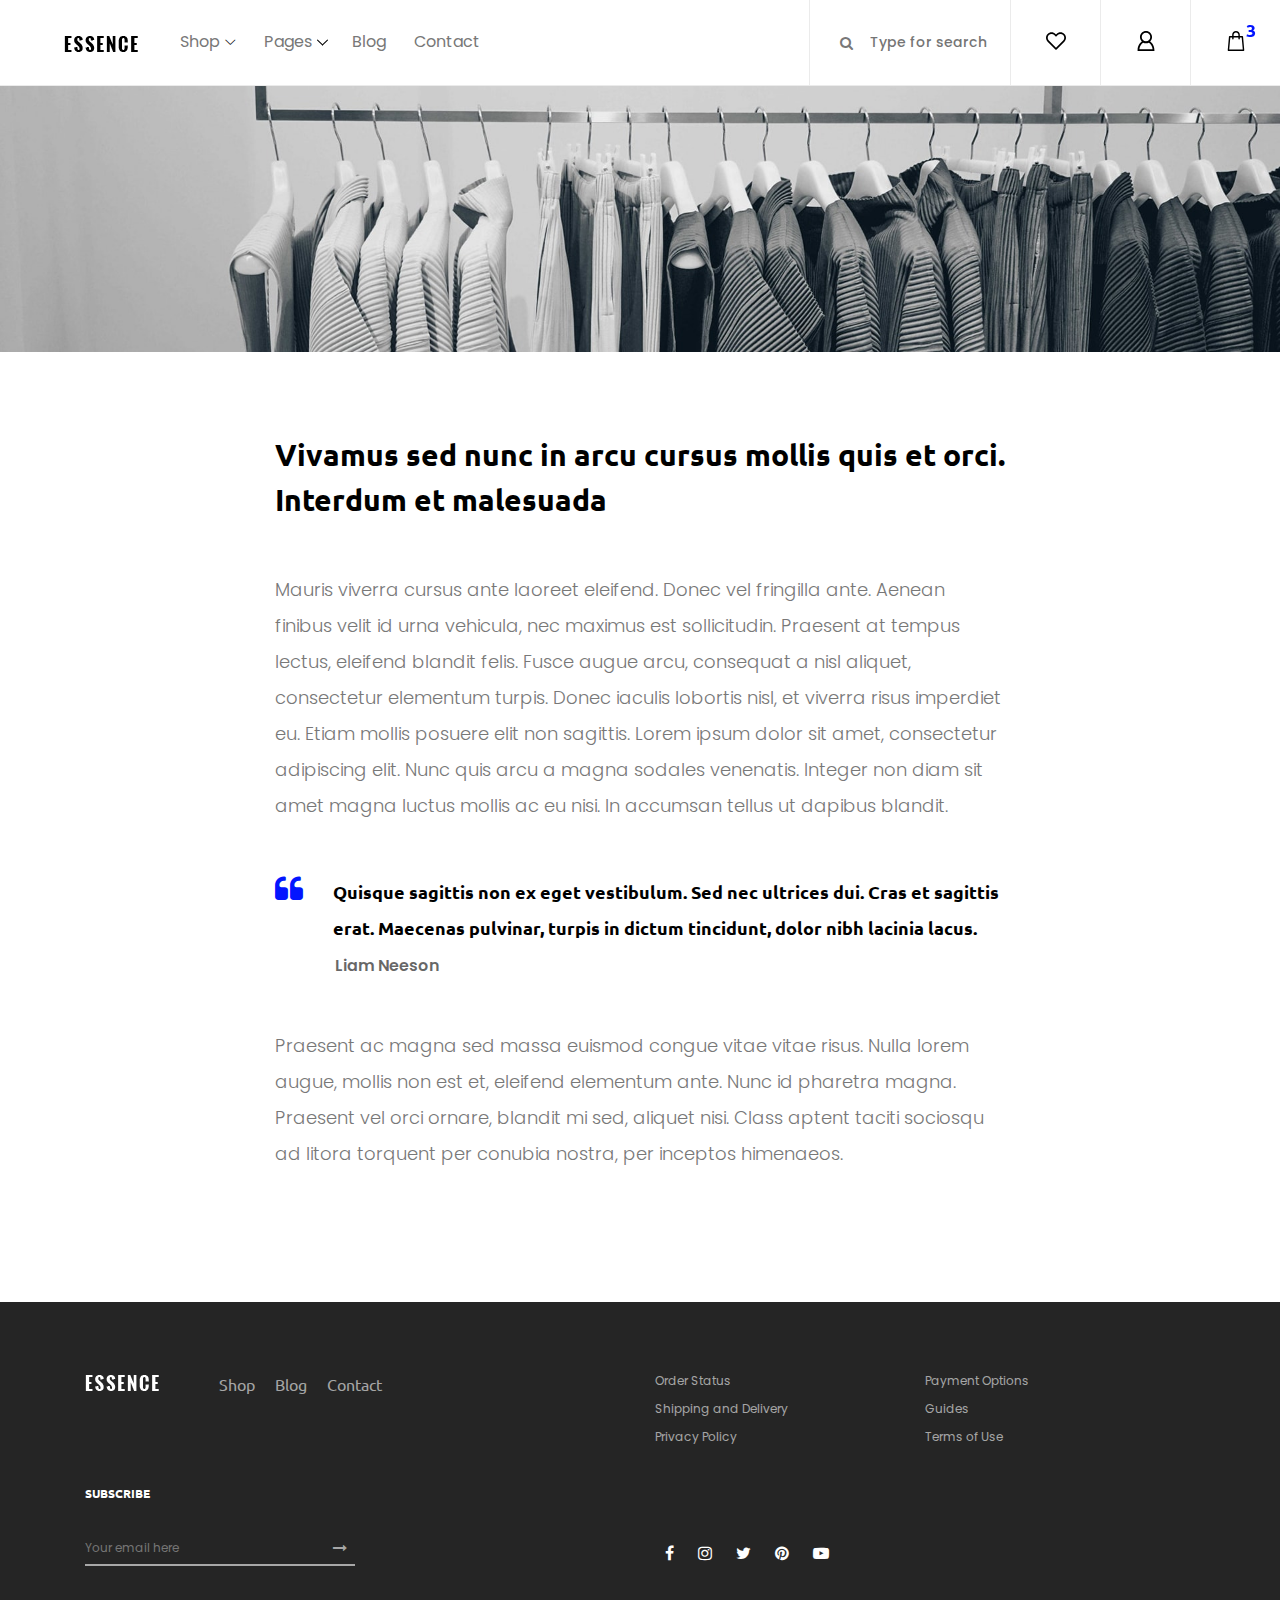
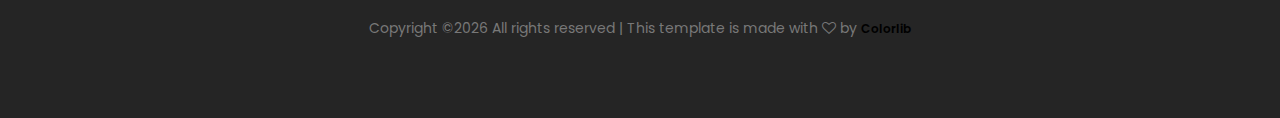
<file: essence/regular-page.html>
<!DOCTYPE html>
<html lang="en">

<head>
    <meta charset="UTF-8">
    <meta name="description" content="">
    <meta http-equiv="X-UA-Compatible" content="IE=edge">
    <meta name="viewport" content="width=device-width, initial-scale=1, shrink-to-fit=no">
    <!-- The above 4 meta tags *must* come first in the head; any other head content must come *after* these tags -->

    <!-- Title  -->
    <title>Essence - Fashion Ecommerce Template</title>

    <!-- Favicon  -->
    <link rel="icon" href="img/core-img/favicon.ico">

    <!-- Core Style CSS -->
    <link rel="stylesheet" href="css/core-style.css">
    <link rel="stylesheet" href="style.css">

</head>

<body>
    <!-- ##### Header Area Start ##### -->
    <header class="header_area">
        <div class="classy-nav-container breakpoint-off d-flex align-items-center justify-content-between">
            <!-- Classy Menu -->
            <nav class="classy-navbar" id="essenceNav">
                <!-- Logo -->
                <a class="nav-brand" href="index.html"><img src="img/core-img/logo.png" alt=""></a>
                <!-- Navbar Toggler -->
                <div class="classy-navbar-toggler">
                    <span class="navbarToggler"><span></span><span></span><span></span></span>
                </div>
                <!-- Menu -->
                <div class="classy-menu">
                    <!-- close btn -->
                    <div class="classycloseIcon">
                        <div class="cross-wrap"><span class="top"></span><span class="bottom"></span></div>
                    </div>
                    <!-- Nav Start -->
                    <div class="classynav">
                        <ul>
                            <li><a href="#">Shop</a>
                                <div class="megamenu">
                                    <ul class="single-mega cn-col-4">
                                        <li class="title">Women's Collection</li>
                                        <li><a href="shop.html">Dresses</a></li>
                                        <li><a href="shop.html">Blouses &amp; Shirts</a></li>
                                        <li><a href="shop.html">T-shirts</a></li>
                                        <li><a href="shop.html">Rompers</a></li>
                                        <li><a href="shop.html">Bras &amp; Panties</a></li>
                                    </ul>
                                    <ul class="single-mega cn-col-4">
                                        <li class="title">Men's Collection</li>
                                        <li><a href="shop.html">T-Shirts</a></li>
                                        <li><a href="shop.html">Polo</a></li>
                                        <li><a href="shop.html">Shirts</a></li>
                                        <li><a href="shop.html">Jackets</a></li>
                                        <li><a href="shop.html">Trench</a></li>
                                    </ul>
                                    <ul class="single-mega cn-col-4">
                                        <li class="title">Kid's Collection</li>
                                        <li><a href="shop.html">Dresses</a></li>
                                        <li><a href="shop.html">Shirts</a></li>
                                        <li><a href="shop.html">T-shirts</a></li>
                                        <li><a href="shop.html">Jackets</a></li>
                                        <li><a href="shop.html">Trench</a></li>
                                    </ul>
                                    <div class="single-mega cn-col-4">
                                        <img src="img/bg-img/bg-6.jpg" alt="">
                                    </div>
                                </div>
                            </li>
                            <li><a href="#">Pages</a>
                                <ul class="dropdown">
                                    <li><a href="index.html">Home</a></li>
                                    <li><a href="shop.html">Shop</a></li>
                                    <li><a href="single-product-details.html">Product Details</a></li>
                                    <li><a href="checkout.html">Checkout</a></li>
                                    <li><a href="blog.html">Blog</a></li>
                                    <li><a href="single-blog.html">Single Blog</a></li>
                                    <li><a href="regular-page.html">Regular Page</a></li>
                                    <li><a href="contact.html">Contact</a></li>
                                </ul>
                            </li>
                            <li><a href="blog.html">Blog</a></li>
                            <li><a href="contact.html">Contact</a></li>
                        </ul>
                    </div>
                    <!-- Nav End -->
                </div>
            </nav>

            <!-- Header Meta Data -->
            <div class="header-meta d-flex clearfix justify-content-end">
                <!-- Search Area -->
                <div class="search-area">
                    <form action="#" method="post">
                        <input type="search" name="search" id="headerSearch" placeholder="Type for search">
                        <button type="submit"><i class="fa fa-search" aria-hidden="true"></i></button>
                    </form>
                </div>
                <!-- Favourite Area -->
                <div class="favourite-area">
                    <a href="#"><img src="img/core-img/heart.svg" alt=""></a>
                </div>
                <!-- User Login Info -->
                <div class="user-login-info">
                    <a href="#"><img src="img/core-img/user.svg" alt=""></a>
                </div>
                <!-- Cart Area -->
                <div class="cart-area">
                    <a href="#" id="essenceCartBtn"><img src="img/core-img/bag.svg" alt=""> <span>3</span></a>
                </div>
            </div>

        </div>
    </header>
    <!-- ##### Header Area End ##### -->

    <!-- ##### Right Side Cart Area ##### -->
    <div class="cart-bg-overlay"></div>

    <div class="right-side-cart-area">

        <!-- Cart Button -->
        <div class="cart-button">
            <a href="#" id="rightSideCart"><img src="img/core-img/bag.svg" alt=""> <span>3</span></a>
        </div>

        <div class="cart-content d-flex">

            <!-- Cart List Area -->
            <div class="cart-list">
                <!-- Single Cart Item -->
                <div class="single-cart-item">
                    <a href="#" class="product-image">
                        <img src="img/product-img/product-1.jpg" class="cart-thumb" alt="">
                        <!-- Cart Item Desc -->
                        <div class="cart-item-desc">
                          <span class="product-remove"><i class="fa fa-close" aria-hidden="true"></i></span>
                            <span class="badge">Mango</span>
                            <h6>Button Through Strap Mini Dress</h6>
                            <p class="size">Size: S</p>
                            <p class="color">Color: Red</p>
                            <p class="price">$45.00</p>
                        </div>
                    </a>
                </div>

                <!-- Single Cart Item -->
                <div class="single-cart-item">
                    <a href="#" class="product-image">
                        <img src="img/product-img/product-2.jpg" class="cart-thumb" alt="">
                        <!-- Cart Item Desc -->
                        <div class="cart-item-desc">
                          <span class="product-remove"><i class="fa fa-close" aria-hidden="true"></i></span>
                            <span class="badge">Mango</span>
                            <h6>Button Through Strap Mini Dress</h6>
                            <p class="size">Size: S</p>
                            <p class="color">Color: Red</p>
                            <p class="price">$45.00</p>
                        </div>
                    </a>
                </div>

                <!-- Single Cart Item -->
                <div class="single-cart-item">
                    <a href="#" class="product-image">
                        <img src="img/product-img/product-3.jpg" class="cart-thumb" alt="">
                        <!-- Cart Item Desc -->
                        <div class="cart-item-desc">
                          <span class="product-remove"><i class="fa fa-close" aria-hidden="true"></i></span>
                            <span class="badge">Mango</span>
                            <h6>Button Through Strap Mini Dress</h6>
                            <p class="size">Size: S</p>
                            <p class="color">Color: Red</p>
                            <p class="price">$45.00</p>
                        </div>
                    </a>
                </div>
            </div>

            <!-- Cart Summary -->
            <div class="cart-amount-summary">

                <h2>Summary</h2>
                <ul class="summary-table">
                    <li><span>subtotal:</span> <span>$274.00</span></li>
                    <li><span>delivery:</span> <span>Free</span></li>
                    <li><span>discount:</span> <span>-15%</span></li>
                    <li><span>total:</span> <span>$232.00</span></li>
                </ul>
                <div class="checkout-btn mt-100">
                    <a href="checkout.html" class="btn essence-btn">check out</a>
                </div>
            </div>
        </div>
    </div>
    <!-- ##### Right Side Cart End ##### -->

    <!-- ##### Blog Wrapper Area Start ##### -->
    <div class="single-blog-wrapper">

        <!-- Single Blog Post Thumb -->
        <div class="single-blog-post-thumb">
            <img src="img/bg-img/bg-8.jpg" alt="">
        </div>

        <div class="container">
            <div class="row justify-content-center">
                <div class="col-12 col-md-8">
                    <div class="regular-page-content-wrapper section-padding-80">
                        <div class="regular-page-text">
                            <h2>Vivamus sed nunc in arcu cursus mollis quis et orci. Interdum et malesuada</h2>
                            <p>Mauris viverra cursus ante laoreet eleifend. Donec vel fringilla ante. Aenean finibus velit id urna vehicula, nec maximus est sollicitudin. Praesent at tempus lectus, eleifend blandit felis. Fusce augue arcu, consequat a nisl aliquet, consectetur elementum turpis. Donec iaculis lobortis nisl, et viverra risus imperdiet eu. Etiam mollis posuere elit non sagittis. Lorem ipsum dolor sit amet, consectetur adipiscing elit. Nunc quis arcu a magna sodales venenatis. Integer non diam sit amet magna luctus mollis ac eu nisi. In accumsan tellus ut dapibus blandit.</p>

                            <blockquote>
                                <h6><i class="fa fa-quote-left" aria-hidden="true"></i> Quisque sagittis non ex eget vestibulum. Sed nec ultrices dui. Cras et sagittis erat. Maecenas pulvinar, turpis in dictum tincidunt, dolor nibh lacinia lacus.</h6>
                                <span>Liam Neeson</span>
                            </blockquote>

                            <p>Praesent ac magna sed massa euismod congue vitae vitae risus. Nulla lorem augue, mollis non est et, eleifend elementum ante. Nunc id pharetra magna. Praesent vel orci ornare, blandit mi sed, aliquet nisi. Class aptent taciti sociosqu ad litora torquent per conubia nostra, per inceptos himenaeos.</p>
                        </div>
                    </div>
                </div>
            </div>
        </div>
    </div>
    <!-- ##### Blog Wrapper Area End ##### -->

    <!-- ##### Footer Area Start ##### -->
    <footer class="footer_area clearfix">
        <div class="container">
            <div class="row">
                <!-- Single Widget Area -->
                <div class="col-12 col-md-6">
                    <div class="single_widget_area d-flex mb-30">
                        <!-- Logo -->
                        <div class="footer-logo mr-50">
                            <a href="#"><img src="img/core-img/logo2.png" alt=""></a>
                        </div>
                        <!-- Footer Menu -->
                        <div class="footer_menu">
                            <ul>
                                <li><a href="shop.html">Shop</a></li>
                                <li><a href="blog.html">Blog</a></li>
                                <li><a href="contact.html">Contact</a></li>
                            </ul>
                        </div>
                    </div>
                </div>
                <!-- Single Widget Area -->
                <div class="col-12 col-md-6">
                    <div class="single_widget_area mb-30">
                        <ul class="footer_widget_menu">
                            <li><a href="#">Order Status</a></li>
                            <li><a href="#">Payment Options</a></li>
                            <li><a href="#">Shipping and Delivery</a></li>
                            <li><a href="#">Guides</a></li>
                            <li><a href="#">Privacy Policy</a></li>
                            <li><a href="#">Terms of Use</a></li>
                        </ul>
                    </div>
                </div>
            </div>

            <div class="row align-items-end">
                <!-- Single Widget Area -->
                <div class="col-12 col-md-6">
                    <div class="single_widget_area">
                        <div class="footer_heading mb-30">
                            <h6>Subscribe</h6>
                        </div>
                        <div class="subscribtion_form">
                            <form action="#" method="post">
                                <input type="email" name="mail" class="mail" placeholder="Your email here">
                                <button type="submit" class="submit"><i class="fa fa-long-arrow-right" aria-hidden="true"></i></button>
                            </form>
                        </div>
                    </div>
                </div>
                <!-- Single Widget Area -->
                <div class="col-12 col-md-6">
                    <div class="single_widget_area">
                        <div class="footer_social_area">
                            <a href="#" data-toggle="tooltip" data-placement="top" title="Facebook"><i class="fa fa-facebook" aria-hidden="true"></i></a>
                            <a href="#" data-toggle="tooltip" data-placement="top" title="Instagram"><i class="fa fa-instagram" aria-hidden="true"></i></a>
                            <a href="#" data-toggle="tooltip" data-placement="top" title="Twitter"><i class="fa fa-twitter" aria-hidden="true"></i></a>
                            <a href="#" data-toggle="tooltip" data-placement="top" title="Pinterest"><i class="fa fa-pinterest" aria-hidden="true"></i></a>
                            <a href="#" data-toggle="tooltip" data-placement="top" title="Youtube"><i class="fa fa-youtube-play" aria-hidden="true"></i></a>
                        </div>
                    </div>
                </div>
            </div>
<div class="row mt-5">
                <div class="col-md-12 text-center">
                    <p>
                        <!-- Link back to Colorlib can't be removed. Template is licensed under CC BY 3.0. -->
    Copyright &copy;<script>document.write(new Date().getFullYear());</script> All rights reserved | This template is made with <i class="fa fa-heart-o" aria-hidden="true"></i> by <a href="https://colorlib.com" target="_blank">Colorlib</a>
    <!-- Link back to Colorlib can't be removed. Template is licensed under CC BY 3.0. -->
                    </p>
                </div>
            </div>
            
        </div>
    </footer>
    <!-- ##### Footer Area End ##### -->

    <!-- jQuery (Necessary for All JavaScript Plugins) -->
    <script src="js/jquery/jquery-2.2.4.min.js"></script>
    <!-- Popper js -->
    <script src="js/popper.min.js"></script>
    <!-- Bootstrap js -->
    <script src="js/bootstrap.min.js"></script>
    <!-- Plugins js -->
    <script src="js/plugins.js"></script>
    <!-- Classy Nav js -->
    <script src="js/classy-nav.min.js"></script>
    <!-- Active js -->
    <script src="js/active.js"></script>

</body>

</html>
</file>
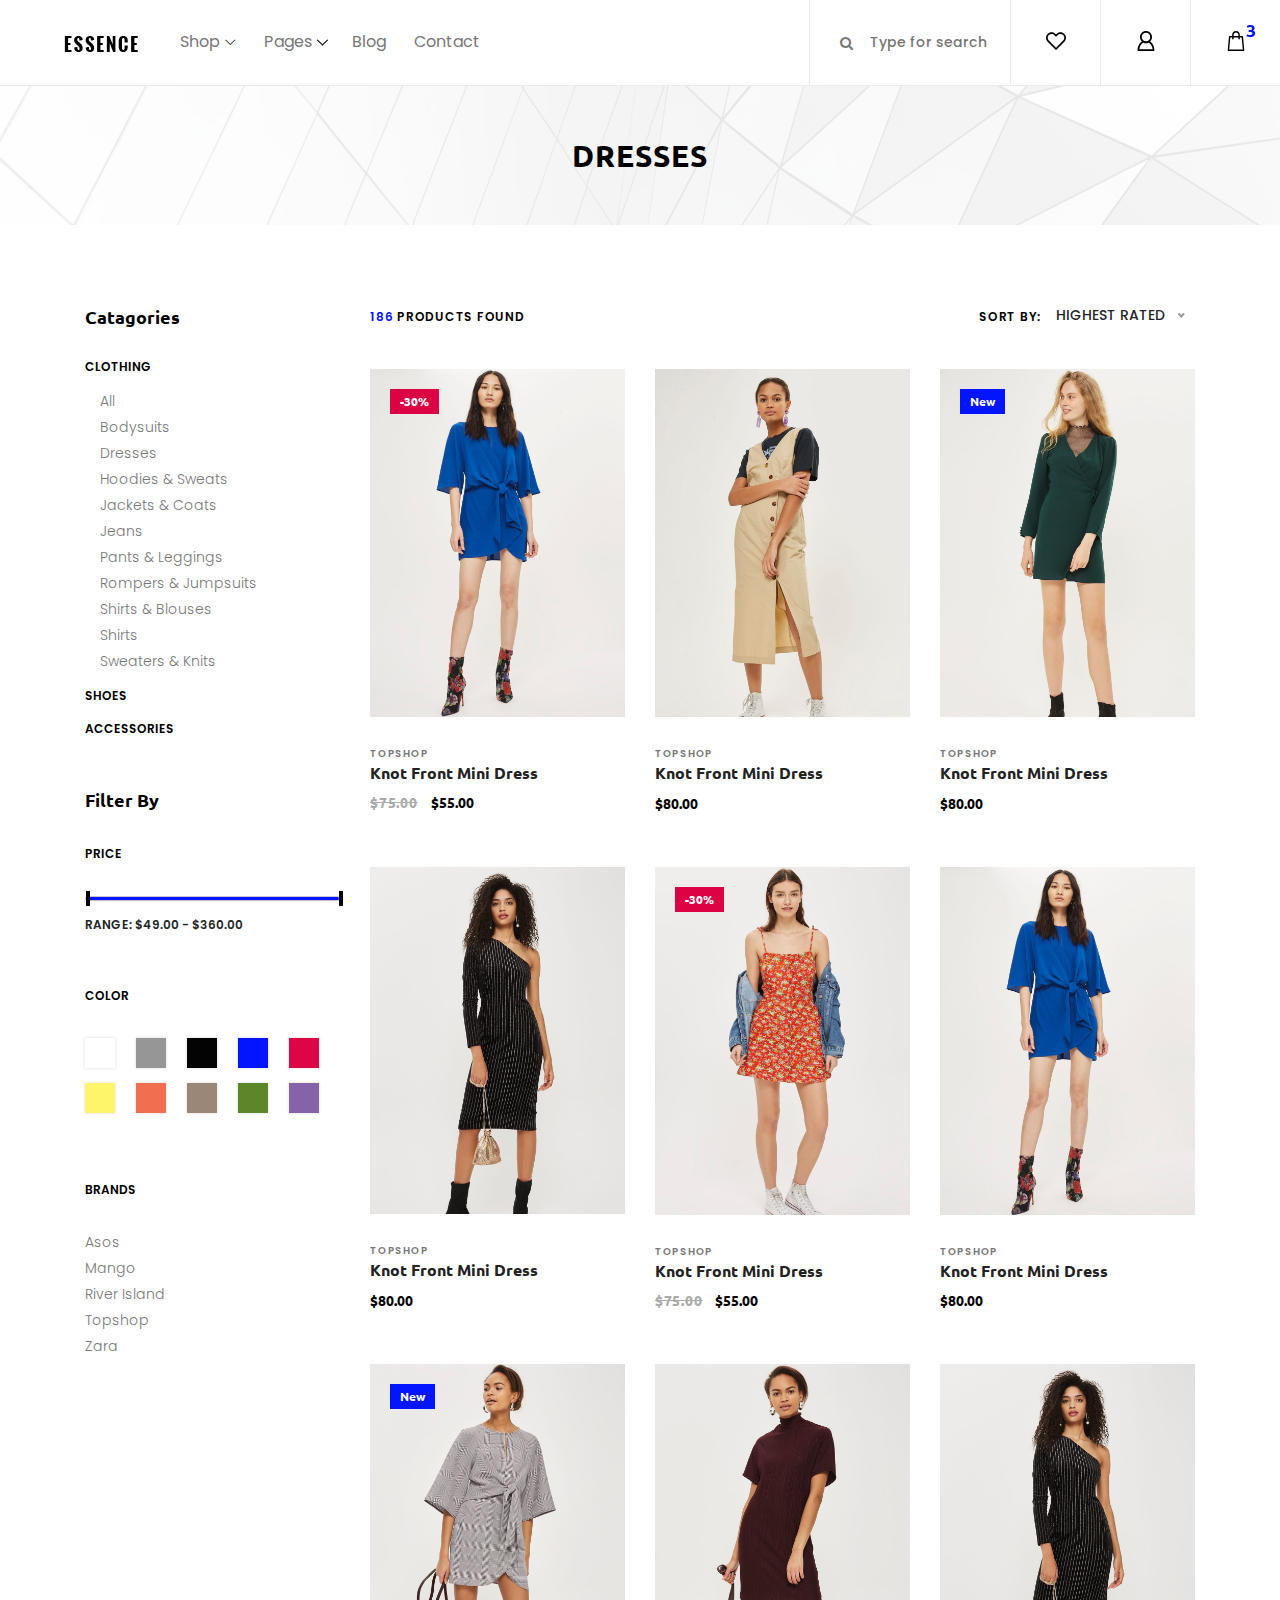
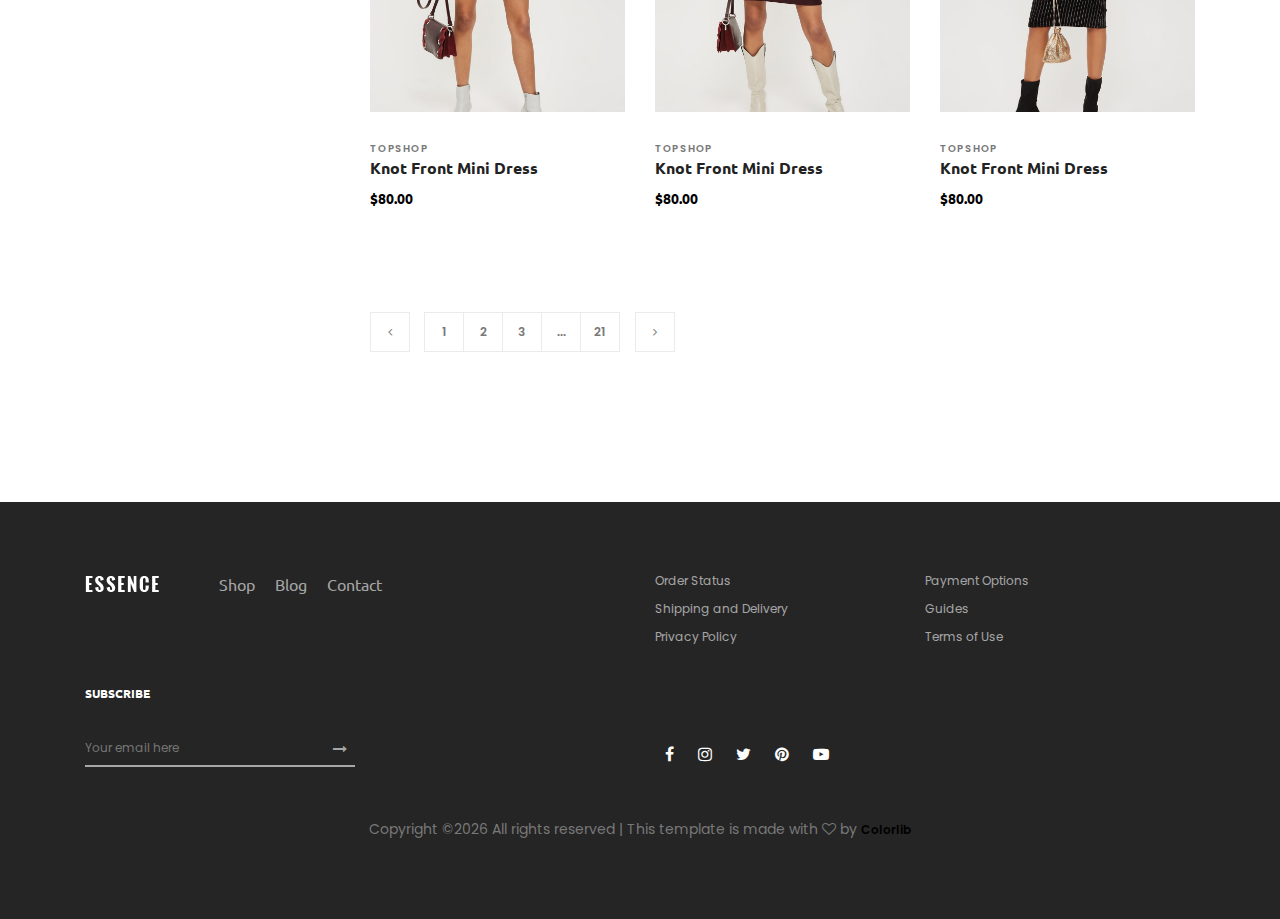
<file: essence/shop.html>
<!DOCTYPE html>
<html lang="en">

<head>
    <meta charset="UTF-8">
    <meta name="description" content="">
    <meta http-equiv="X-UA-Compatible" content="IE=edge">
    <meta name="viewport" content="width=device-width, initial-scale=1, shrink-to-fit=no">
    <!-- The above 4 meta tags *must* come first in the head; any other head content must come *after* these tags -->

    <!-- Title  -->
    <title>Essence - Fashion Ecommerce Template</title>

    <!-- Favicon  -->
    <link rel="icon" href="img/core-img/favicon.ico">

    <!-- Core Style CSS -->
    <link rel="stylesheet" href="css/core-style.css">
    <link rel="stylesheet" href="style.css">

</head>

<body>
    <!-- ##### Header Area Start ##### -->
    <header class="header_area">
        <div class="classy-nav-container breakpoint-off d-flex align-items-center justify-content-between">
            <!-- Classy Menu -->
            <nav class="classy-navbar" id="essenceNav">
                <!-- Logo -->
                <a class="nav-brand" href="index.html"><img src="img/core-img/logo.png" alt=""></a>
                <!-- Navbar Toggler -->
                <div class="classy-navbar-toggler">
                    <span class="navbarToggler"><span></span><span></span><span></span></span>
                </div>
                <!-- Menu -->
                <div class="classy-menu">
                    <!-- close btn -->
                    <div class="classycloseIcon">
                        <div class="cross-wrap"><span class="top"></span><span class="bottom"></span></div>
                    </div>
                    <!-- Nav Start -->
                    <div class="classynav">
                        <ul>
                            <li><a href="#">Shop</a>
                                <div class="megamenu">
                                    <ul class="single-mega cn-col-4">
                                        <li class="title">Women's Collection</li>
                                        <li><a href="shop.html">Dresses</a></li>
                                        <li><a href="shop.html">Blouses &amp; Shirts</a></li>
                                        <li><a href="shop.html">T-shirts</a></li>
                                        <li><a href="shop.html">Rompers</a></li>
                                        <li><a href="shop.html">Bras &amp; Panties</a></li>
                                    </ul>
                                    <ul class="single-mega cn-col-4">
                                        <li class="title">Men's Collection</li>
                                        <li><a href="shop.html">T-Shirts</a></li>
                                        <li><a href="shop.html">Polo</a></li>
                                        <li><a href="shop.html">Shirts</a></li>
                                        <li><a href="shop.html">Jackets</a></li>
                                        <li><a href="shop.html">Trench</a></li>
                                    </ul>
                                    <ul class="single-mega cn-col-4">
                                        <li class="title">Kid's Collection</li>
                                        <li><a href="shop.html">Dresses</a></li>
                                        <li><a href="shop.html">Shirts</a></li>
                                        <li><a href="shop.html">T-shirts</a></li>
                                        <li><a href="shop.html">Jackets</a></li>
                                        <li><a href="shop.html">Trench</a></li>
                                    </ul>
                                    <div class="single-mega cn-col-4">
                                        <img src="img/bg-img/bg-6.jpg" alt="">
                                    </div>
                                </div>
                            </li>
                            <li><a href="#">Pages</a>
                                <ul class="dropdown">
                                    <li><a href="index.html">Home</a></li>
                                    <li><a href="shop.html">Shop</a></li>
                                    <li><a href="single-product-details.html">Product Details</a></li>
                                    <li><a href="checkout.html">Checkout</a></li>
                                    <li><a href="blog.html">Blog</a></li>
                                    <li><a href="single-blog.html">Single Blog</a></li>
                                    <li><a href="regular-page.html">Regular Page</a></li>
                                    <li><a href="contact.html">Contact</a></li>
                                </ul>
                            </li>
                            <li><a href="blog.html">Blog</a></li>
                            <li><a href="contact.html">Contact</a></li>
                        </ul>
                    </div>
                    <!-- Nav End -->
                </div>
            </nav>

            <!-- Header Meta Data -->
            <div class="header-meta d-flex clearfix justify-content-end">
                <!-- Search Area -->
                <div class="search-area">
                    <form action="#" method="post">
                        <input type="search" name="search" id="headerSearch" placeholder="Type for search">
                        <button type="submit"><i class="fa fa-search" aria-hidden="true"></i></button>
                    </form>
                </div>
                <!-- Favourite Area -->
                <div class="favourite-area">
                    <a href="#"><img src="img/core-img/heart.svg" alt=""></a>
                </div>
                <!-- User Login Info -->
                <div class="user-login-info">
                    <a href="#"><img src="img/core-img/user.svg" alt=""></a>
                </div>
                <!-- Cart Area -->
                <div class="cart-area">
                    <a href="#" id="essenceCartBtn"><img src="img/core-img/bag.svg" alt=""> <span>3</span></a>
                </div>
            </div>

        </div>
    </header>
    <!-- ##### Header Area End ##### -->

    <!-- ##### Right Side Cart Area ##### -->
    <div class="cart-bg-overlay"></div>

    <div class="right-side-cart-area">

        <!-- Cart Button -->
        <div class="cart-button">
            <a href="#" id="rightSideCart"><img src="img/core-img/bag.svg" alt=""> <span>3</span></a>
        </div>

        <div class="cart-content d-flex">

            <!-- Cart List Area -->
            <div class="cart-list">
                <!-- Single Cart Item -->
                <div class="single-cart-item">
                    <a href="#" class="product-image">
                        <img src="img/product-img/product-1.jpg" class="cart-thumb" alt="">
                        <!-- Cart Item Desc -->
                        <div class="cart-item-desc">
                          <span class="product-remove"><i class="fa fa-close" aria-hidden="true"></i></span>
                            <span class="badge">Mango</span>
                            <h6>Button Through Strap Mini Dress</h6>
                            <p class="size">Size: S</p>
                            <p class="color">Color: Red</p>
                            <p class="price">$45.00</p>
                        </div>
                    </a>
                </div>

                <!-- Single Cart Item -->
                <div class="single-cart-item">
                    <a href="#" class="product-image">
                        <img src="img/product-img/product-2.jpg" class="cart-thumb" alt="">
                        <!-- Cart Item Desc -->
                        <div class="cart-item-desc">
                          <span class="product-remove"><i class="fa fa-close" aria-hidden="true"></i></span>
                            <span class="badge">Mango</span>
                            <h6>Button Through Strap Mini Dress</h6>
                            <p class="size">Size: S</p>
                            <p class="color">Color: Red</p>
                            <p class="price">$45.00</p>
                        </div>
                    </a>
                </div>

                <!-- Single Cart Item -->
                <div class="single-cart-item">
                    <a href="#" class="product-image">
                        <img src="img/product-img/product-3.jpg" class="cart-thumb" alt="">
                        <!-- Cart Item Desc -->
                        <div class="cart-item-desc">
                          <span class="product-remove"><i class="fa fa-close" aria-hidden="true"></i></span>
                            <span class="badge">Mango</span>
                            <h6>Button Through Strap Mini Dress</h6>
                            <p class="size">Size: S</p>
                            <p class="color">Color: Red</p>
                            <p class="price">$45.00</p>
                        </div>
                    </a>
                </div>
            </div>

            <!-- Cart Summary -->
            <div class="cart-amount-summary">

                <h2>Summary</h2>
                <ul class="summary-table">
                    <li><span>subtotal:</span> <span>$274.00</span></li>
                    <li><span>delivery:</span> <span>Free</span></li>
                    <li><span>discount:</span> <span>-15%</span></li>
                    <li><span>total:</span> <span>$232.00</span></li>
                </ul>
                <div class="checkout-btn mt-100">
                    <a href="checkout.html" class="btn essence-btn">check out</a>
                </div>
            </div>
        </div>
    </div>
    <!-- ##### Right Side Cart End ##### -->

    <!-- ##### Breadcumb Area Start ##### -->
    <div class="breadcumb_area bg-img" style="background-image: url(img/bg-img/breadcumb.jpg);">
        <div class="container h-100">
            <div class="row h-100 align-items-center">
                <div class="col-12">
                    <div class="page-title text-center">
                        <h2>dresses</h2>
                    </div>
                </div>
            </div>
        </div>
    </div>
    <!-- ##### Breadcumb Area End ##### -->

    <!-- ##### Shop Grid Area Start ##### -->
    <section class="shop_grid_area section-padding-80">
        <div class="container">
            <div class="row">
                <div class="col-12 col-md-4 col-lg-3">
                    <div class="shop_sidebar_area">

                        <!-- ##### Single Widget ##### -->
                        <div class="widget catagory mb-50">
                            <!-- Widget Title -->
                            <h6 class="widget-title mb-30">Catagories</h6>

                            <!--  Catagories  -->
                            <div class="catagories-menu">
                                <ul id="menu-content2" class="menu-content collapse show">
                                    <!-- Single Item -->
                                    <li data-toggle="collapse" data-target="#clothing">
                                        <a href="#">clothing</a>
                                        <ul class="sub-menu collapse show" id="clothing">
                                            <li><a href="#">All</a></li>
                                            <li><a href="#">Bodysuits</a></li>
                                            <li><a href="#">Dresses</a></li>
                                            <li><a href="#">Hoodies &amp; Sweats</a></li>
                                            <li><a href="#">Jackets &amp; Coats</a></li>
                                            <li><a href="#">Jeans</a></li>
                                            <li><a href="#">Pants &amp; Leggings</a></li>
                                            <li><a href="#">Rompers &amp; Jumpsuits</a></li>
                                            <li><a href="#">Shirts &amp; Blouses</a></li>
                                            <li><a href="#">Shirts</a></li>
                                            <li><a href="#">Sweaters &amp; Knits</a></li>
                                        </ul>
                                    </li>
                                    <!-- Single Item -->
                                    <li data-toggle="collapse" data-target="#shoes" class="collapsed">
                                        <a href="#">shoes</a>
                                        <ul class="sub-menu collapse" id="shoes">
                                            <li><a href="#">All</a></li>
                                            <li><a href="#">Bodysuits</a></li>
                                            <li><a href="#">Dresses</a></li>
                                            <li><a href="#">Hoodies &amp; Sweats</a></li>
                                            <li><a href="#">Jackets &amp; Coats</a></li>
                                            <li><a href="#">Jeans</a></li>
                                            <li><a href="#">Pants &amp; Leggings</a></li>
                                            <li><a href="#">Rompers &amp; Jumpsuits</a></li>
                                            <li><a href="#">Shirts &amp; Blouses</a></li>
                                            <li><a href="#">Shirts</a></li>
                                            <li><a href="#">Sweaters &amp; Knits</a></li>
                                        </ul>
                                    </li>
                                    <!-- Single Item -->
                                    <li data-toggle="collapse" data-target="#accessories" class="collapsed">
                                        <a href="#">accessories</a>
                                        <ul class="sub-menu collapse" id="accessories">
                                            <li><a href="#">All</a></li>
                                            <li><a href="#">Bodysuits</a></li>
                                            <li><a href="#">Dresses</a></li>
                                            <li><a href="#">Hoodies &amp; Sweats</a></li>
                                            <li><a href="#">Jackets &amp; Coats</a></li>
                                            <li><a href="#">Jeans</a></li>
                                            <li><a href="#">Pants &amp; Leggings</a></li>
                                            <li><a href="#">Rompers &amp; Jumpsuits</a></li>
                                            <li><a href="#">Shirts &amp; Blouses</a></li>
                                            <li><a href="#">Shirts</a></li>
                                            <li><a href="#">Sweaters &amp; Knits</a></li>
                                        </ul>
                                    </li>
                                </ul>
                            </div>
                        </div>

                        <!-- ##### Single Widget ##### -->
                        <div class="widget price mb-50">
                            <!-- Widget Title -->
                            <h6 class="widget-title mb-30">Filter by</h6>
                            <!-- Widget Title 2 -->
                            <p class="widget-title2 mb-30">Price</p>

                            <div class="widget-desc">
                                <div class="slider-range">
                                    <div data-min="49" data-max="360" data-unit="$" class="slider-range-price ui-slider ui-slider-horizontal ui-widget ui-widget-content ui-corner-all" data-value-min="49" data-value-max="360" data-label-result="Range:">
                                        <div class="ui-slider-range ui-widget-header ui-corner-all"></div>
                                        <span class="ui-slider-handle ui-state-default ui-corner-all" tabindex="0"></span>
                                        <span class="ui-slider-handle ui-state-default ui-corner-all" tabindex="0"></span>
                                    </div>
                                    <div class="range-price">Range: $49.00 - $360.00</div>
                                </div>
                            </div>
                        </div>

                        <!-- ##### Single Widget ##### -->
                        <div class="widget color mb-50">
                            <!-- Widget Title 2 -->
                            <p class="widget-title2 mb-30">Color</p>
                            <div class="widget-desc">
                                <ul class="d-flex">
                                    <li><a href="#" class="color1"></a></li>
                                    <li><a href="#" class="color2"></a></li>
                                    <li><a href="#" class="color3"></a></li>
                                    <li><a href="#" class="color4"></a></li>
                                    <li><a href="#" class="color5"></a></li>
                                    <li><a href="#" class="color6"></a></li>
                                    <li><a href="#" class="color7"></a></li>
                                    <li><a href="#" class="color8"></a></li>
                                    <li><a href="#" class="color9"></a></li>
                                    <li><a href="#" class="color10"></a></li>
                                </ul>
                            </div>
                        </div>

                        <!-- ##### Single Widget ##### -->
                        <div class="widget brands mb-50">
                            <!-- Widget Title 2 -->
                            <p class="widget-title2 mb-30">Brands</p>
                            <div class="widget-desc">
                                <ul>
                                    <li><a href="#">Asos</a></li>
                                    <li><a href="#">Mango</a></li>
                                    <li><a href="#">River Island</a></li>
                                    <li><a href="#">Topshop</a></li>
                                    <li><a href="#">Zara</a></li>
                                </ul>
                            </div>
                        </div>
                    </div>
                </div>

                <div class="col-12 col-md-8 col-lg-9">
                    <div class="shop_grid_product_area">
                        <div class="row">
                            <div class="col-12">
                                <div class="product-topbar d-flex align-items-center justify-content-between">
                                    <!-- Total Products -->
                                    <div class="total-products">
                                        <p><span>186</span> products found</p>
                                    </div>
                                    <!-- Sorting -->
                                    <div class="product-sorting d-flex">
                                        <p>Sort by:</p>
                                        <form action="#" method="get">
                                            <select name="select" id="sortByselect">
                                                <option value="value">Highest Rated</option>
                                                <option value="value">Newest</option>
                                                <option value="value">Price: $$ - $</option>
                                                <option value="value">Price: $ - $$</option>
                                            </select>
                                            <input type="submit" class="d-none" value="">
                                        </form>
                                    </div>
                                </div>
                            </div>
                        </div>

                        <div class="row">

                            <!-- Single Product -->
                            <div class="col-12 col-sm-6 col-lg-4">
                                <div class="single-product-wrapper">
                                    <!-- Product Image -->
                                    <div class="product-img">
                                        <img src="img/product-img/product-1.jpg" alt="">
                                        <!-- Hover Thumb -->
                                        <img class="hover-img" src="img/product-img/product-2.jpg" alt="">

                                        <!-- Product Badge -->
                                        <div class="product-badge offer-badge">
                                            <span>-30%</span>
                                        </div>
                                        <!-- Favourite -->
                                        <div class="product-favourite">
                                            <a href="#" class="favme fa fa-heart"></a>
                                        </div>
                                    </div>

                                    <!-- Product Description -->
                                    <div class="product-description">
                                        <span>topshop</span>
                                        <a href="single-product-details.html">
                                            <h6>Knot Front Mini Dress</h6>
                                        </a>
                                        <p class="product-price"><span class="old-price">$75.00</span> $55.00</p>

                                        <!-- Hover Content -->
                                        <div class="hover-content">
                                            <!-- Add to Cart -->
                                            <div class="add-to-cart-btn">
                                                <a href="#" class="btn essence-btn">Add to Cart</a>
                                            </div>
                                        </div>
                                    </div>
                                </div>
                            </div>

                            <!-- Single Product -->
                            <div class="col-12 col-sm-6 col-lg-4">
                                <div class="single-product-wrapper">
                                    <!-- Product Image -->
                                    <div class="product-img">
                                        <img src="img/product-img/product-2.jpg" alt="">
                                        <!-- Hover Thumb -->
                                        <img class="hover-img" src="img/product-img/product-3.jpg" alt="">

                                        <!-- Favourite -->
                                        <div class="product-favourite">
                                            <a href="#" class="favme fa fa-heart"></a>
                                        </div>
                                    </div>

                                    <!-- Product Description -->
                                    <div class="product-description">
                                        <span>topshop</span>
                                        <a href="single-product-details.html">
                                            <h6>Knot Front Mini Dress</h6>
                                        </a>
                                        <p class="product-price">$80.00</p>

                                        <!-- Hover Content -->
                                        <div class="hover-content">
                                            <!-- Add to Cart -->
                                            <div class="add-to-cart-btn">
                                                <a href="#" class="btn essence-btn">Add to Cart</a>
                                            </div>
                                        </div>
                                    </div>
                                </div>
                            </div>

                            <!-- Single Product -->
                            <div class="col-12 col-sm-6 col-lg-4">
                                <div class="single-product-wrapper">
                                    <!-- Product Image -->
                                    <div class="product-img">
                                        <img src="img/product-img/product-3.jpg" alt="">
                                        <!-- Hover Thumb -->
                                        <img class="hover-img" src="img/product-img/product-4.jpg" alt="">

                                        <!-- Product Badge -->
                                        <div class="product-badge new-badge">
                                            <span>New</span>
                                        </div>

                                        <!-- Favourite -->
                                        <div class="product-favourite">
                                            <a href="#" class="favme fa fa-heart"></a>
                                        </div>
                                    </div>

                                    <!-- Product Description -->
                                    <div class="product-description">
                                        <span>topshop</span>
                                        <a href="single-product-details.html">
                                            <h6>Knot Front Mini Dress</h6>
                                        </a>
                                        <p class="product-price">$80.00</p>

                                        <!-- Hover Content -->
                                        <div class="hover-content">
                                            <!-- Add to Cart -->
                                            <div class="add-to-cart-btn">
                                                <a href="#" class="btn essence-btn">Add to Cart</a>
                                            </div>
                                        </div>
                                    </div>
                                </div>
                            </div>

                            <!-- Single Product -->
                            <div class="col-12 col-sm-6 col-lg-4">
                                <div class="single-product-wrapper">
                                    <!-- Product Image -->
                                    <div class="product-img">
                                        <img src="img/product-img/product-4.jpg" alt="">
                                        <!-- Hover Thumb -->
                                        <img class="hover-img" src="img/product-img/product-5.jpg" alt="">

                                        <!-- Favourite -->
                                        <div class="product-favourite">
                                            <a href="#" class="favme fa fa-heart"></a>
                                        </div>
                                    </div>

                                    <!-- Product Description -->
                                    <div class="product-description">
                                        <span>topshop</span>
                                        <a href="single-product-details.html">
                                            <h6>Knot Front Mini Dress</h6>
                                        </a>
                                        <p class="product-price">$80.00</p>

                                        <!-- Hover Content -->
                                        <div class="hover-content">
                                            <!-- Add to Cart -->
                                            <div class="add-to-cart-btn">
                                                <a href="#" class="btn essence-btn">Add to Cart</a>
                                            </div>
                                        </div>
                                    </div>
                                </div>
                            </div>

                            <!-- Single Product -->
                            <div class="col-12 col-sm-6 col-lg-4">
                                <div class="single-product-wrapper">
                                    <!-- Product Image -->
                                    <div class="product-img">
                                        <img src="img/product-img/product-5.jpg" alt="">
                                        <!-- Hover Thumb -->
                                        <img class="hover-img" src="img/product-img/product-6.jpg" alt="">

                                        <!-- Product Badge -->
                                        <div class="product-badge offer-badge">
                                            <span>-30%</span>
                                        </div>

                                        <!-- Favourite -->
                                        <div class="product-favourite">
                                            <a href="#" class="favme fa fa-heart"></a>
                                        </div>
                                    </div>

                                    <!-- Product Description -->
                                    <div class="product-description">
                                        <span>topshop</span>
                                        <a href="single-product-details.html">
                                            <h6>Knot Front Mini Dress</h6>
                                        </a>
                                        <p class="product-price"><span class="old-price">$75.00</span> $55.00</p>

                                        <!-- Hover Content -->
                                        <div class="hover-content">
                                            <!-- Add to Cart -->
                                            <div class="add-to-cart-btn">
                                                <a href="#" class="btn essence-btn">Add to Cart</a>
                                            </div>
                                        </div>
                                    </div>
                                </div>
                            </div>

                            <!-- Single Product -->
                            <div class="col-12 col-sm-6 col-lg-4">
                                <div class="single-product-wrapper">
                                    <!-- Product Image -->
                                    <div class="product-img">
                                        <img src="img/product-img/product-6.jpg" alt="">
                                        <!-- Hover Thumb -->
                                        <img class="hover-img" src="img/product-img/product-7.jpg" alt="">

                                        <!-- Favourite -->
                                        <div class="product-favourite">
                                            <a href="#" class="favme fa fa-heart"></a>
                                        </div>
                                    </div>

                                    <!-- Product Description -->
                                    <div class="product-description">
                                        <span>topshop</span>
                                        <a href="single-product-details.html">
                                            <h6>Knot Front Mini Dress</h6>
                                        </a>
                                        <p class="product-price">$80.00</p>

                                        <!-- Hover Content -->
                                        <div class="hover-content">
                                            <!-- Add to Cart -->
                                            <div class="add-to-cart-btn">
                                                <a href="#" class="btn essence-btn">Add to Cart</a>
                                            </div>
                                        </div>
                                    </div>
                                </div>
                            </div>

                            <!-- Single Product -->
                            <div class="col-12 col-sm-6 col-lg-4">
                                <div class="single-product-wrapper">
                                    <!-- Product Image -->
                                    <div class="product-img">
                                        <img src="img/product-img/product-7.jpg" alt="">
                                        <!-- Hover Thumb -->
                                        <img class="hover-img" src="img/product-img/product-8.jpg" alt="">

                                        <!-- Product Badge -->
                                        <div class="product-badge new-badge">
                                            <span>New</span>
                                        </div>

                                        <!-- Favourite -->
                                        <div class="product-favourite">
                                            <a href="#" class="favme fa fa-heart"></a>
                                        </div>
                                    </div>

                                    <!-- Product Description -->
                                    <div class="product-description">
                                        <span>topshop</span>
                                        <a href="single-product-details.html">
                                            <h6>Knot Front Mini Dress</h6>
                                        </a>
                                        <p class="product-price">$80.00</p>

                                        <!-- Hover Content -->
                                        <div class="hover-content">
                                            <!-- Add to Cart -->
                                            <div class="add-to-cart-btn">
                                                <a href="#" class="btn essence-btn">Add to Cart</a>
                                            </div>
                                        </div>
                                    </div>
                                </div>
                            </div>

                            <!-- Single Product -->
                            <div class="col-12 col-sm-6 col-lg-4">
                                <div class="single-product-wrapper">
                                    <!-- Product Image -->
                                    <div class="product-img">
                                        <img src="img/product-img/product-8.jpg" alt="">
                                        <!-- Hover Thumb -->
                                        <img class="hover-img" src="img/product-img/product-9.jpg" alt="">
                                        
                                        <!-- Favourite -->
                                        <div class="product-favourite">
                                            <a href="#" class="favme fa fa-heart"></a>
                                        </div>
                                    </div>

                                    <!-- Product Description -->
                                    <div class="product-description">
                                        <span>topshop</span>
                                        <a href="single-product-details.html">
                                            <h6>Knot Front Mini Dress</h6>
                                        </a>
                                        <p class="product-price">$80.00</p>

                                        <!-- Hover Content -->
                                        <div class="hover-content">
                                            <!-- Add to Cart -->
                                            <div class="add-to-cart-btn">
                                                <a href="#" class="btn essence-btn">Add to Cart</a>
                                            </div>
                                        </div>
                                    </div>
                                </div>
                            </div>

                            <!-- Single Product -->
                            <div class="col-12 col-sm-6 col-lg-4">
                                <div class="single-product-wrapper">
                                    <!-- Product Image -->
                                    <div class="product-img">
                                        <img src="img/product-img/product-9.jpg" alt="">
                                        <!-- Hover Thumb -->
                                        <img class="hover-img" src="img/product-img/product-1.jpg" alt="">

                                        <!-- Favourite -->
                                        <div class="product-favourite">
                                            <a href="#" class="favme fa fa-heart"></a>
                                        </div>
                                    </div>

                                    <!-- Product Description -->
                                    <div class="product-description">
                                        <span>topshop</span>
                                        <a href="single-product-details.html">
                                            <h6>Knot Front Mini Dress</h6>
                                        </a>
                                        <p class="product-price">$80.00</p>

                                        <!-- Hover Content -->
                                        <div class="hover-content">
                                            <!-- Add to Cart -->
                                            <div class="add-to-cart-btn">
                                                <a href="#" class="btn essence-btn">Add to Cart</a>
                                            </div>
                                        </div>
                                    </div>
                                </div>
                            </div>

                        </div>
                    </div>
                    <!-- Pagination -->
                    <nav aria-label="navigation">
                        <ul class="pagination mt-50 mb-70">
                            <li class="page-item"><a class="page-link" href="#"><i class="fa fa-angle-left"></i></a></li>
                            <li class="page-item"><a class="page-link" href="#">1</a></li>
                            <li class="page-item"><a class="page-link" href="#">2</a></li>
                            <li class="page-item"><a class="page-link" href="#">3</a></li>
                            <li class="page-item"><a class="page-link" href="#">...</a></li>
                            <li class="page-item"><a class="page-link" href="#">21</a></li>
                            <li class="page-item"><a class="page-link" href="#"><i class="fa fa-angle-right"></i></a></li>
                        </ul>
                    </nav>
                </div>
            </div>
        </div>
    </section>
    <!-- ##### Shop Grid Area End ##### -->

    <!-- ##### Footer Area Start ##### -->
    <footer class="footer_area clearfix">
        <div class="container">
            <div class="row">
                <!-- Single Widget Area -->
                <div class="col-12 col-md-6">
                    <div class="single_widget_area d-flex mb-30">
                        <!-- Logo -->
                        <div class="footer-logo mr-50">
                            <a href="#"><img src="img/core-img/logo2.png" alt=""></a>
                        </div>
                        <!-- Footer Menu -->
                        <div class="footer_menu">
                            <ul>
                                <li><a href="shop.html">Shop</a></li>
                                <li><a href="blog.html">Blog</a></li>
                                <li><a href="contact.html">Contact</a></li>
                            </ul>
                        </div>
                    </div>
                </div>
                <!-- Single Widget Area -->
                <div class="col-12 col-md-6">
                    <div class="single_widget_area mb-30">
                        <ul class="footer_widget_menu">
                            <li><a href="#">Order Status</a></li>
                            <li><a href="#">Payment Options</a></li>
                            <li><a href="#">Shipping and Delivery</a></li>
                            <li><a href="#">Guides</a></li>
                            <li><a href="#">Privacy Policy</a></li>
                            <li><a href="#">Terms of Use</a></li>
                        </ul>
                    </div>
                </div>
            </div>

            <div class="row align-items-end">
                <!-- Single Widget Area -->
                <div class="col-12 col-md-6">
                    <div class="single_widget_area">
                        <div class="footer_heading mb-30">
                            <h6>Subscribe</h6>
                        </div>
                        <div class="subscribtion_form">
                            <form action="#" method="post">
                                <input type="email" name="mail" class="mail" placeholder="Your email here">
                                <button type="submit" class="submit"><i class="fa fa-long-arrow-right" aria-hidden="true"></i></button>
                            </form>
                        </div>
                    </div>
                </div>
                <!-- Single Widget Area -->
                <div class="col-12 col-md-6">
                    <div class="single_widget_area">
                        <div class="footer_social_area">
                            <a href="#" data-toggle="tooltip" data-placement="top" title="Facebook"><i class="fa fa-facebook" aria-hidden="true"></i></a>
                            <a href="#" data-toggle="tooltip" data-placement="top" title="Instagram"><i class="fa fa-instagram" aria-hidden="true"></i></a>
                            <a href="#" data-toggle="tooltip" data-placement="top" title="Twitter"><i class="fa fa-twitter" aria-hidden="true"></i></a>
                            <a href="#" data-toggle="tooltip" data-placement="top" title="Pinterest"><i class="fa fa-pinterest" aria-hidden="true"></i></a>
                            <a href="#" data-toggle="tooltip" data-placement="top" title="Youtube"><i class="fa fa-youtube-play" aria-hidden="true"></i></a>
                        </div>
                    </div>
                </div>
            </div>

<div class="row mt-5">
                <div class="col-md-12 text-center">
                    <p>
                        <!-- Link back to Colorlib can't be removed. Template is licensed under CC BY 3.0. -->
    Copyright &copy;<script>document.write(new Date().getFullYear());</script> All rights reserved | This template is made with <i class="fa fa-heart-o" aria-hidden="true"></i> by <a href="https://colorlib.com" target="_blank">Colorlib</a>
    <!-- Link back to Colorlib can't be removed. Template is licensed under CC BY 3.0. -->
                    </p>
                </div>
            </div>

        </div>
    </footer>
    <!-- ##### Footer Area End ##### -->

    <!-- jQuery (Necessary for All JavaScript Plugins) -->
    <script src="js/jquery/jquery-2.2.4.min.js"></script>
    <!-- Popper js -->
    <script src="js/popper.min.js"></script>
    <!-- Bootstrap js -->
    <script src="js/bootstrap.min.js"></script>
    <!-- Plugins js -->
    <script src="js/plugins.js"></script>
    <!-- Classy Nav js -->
    <script src="js/classy-nav.min.js"></script>
    <!-- Active js -->
    <script src="js/active.js"></script>

</body>

</html>
</file>
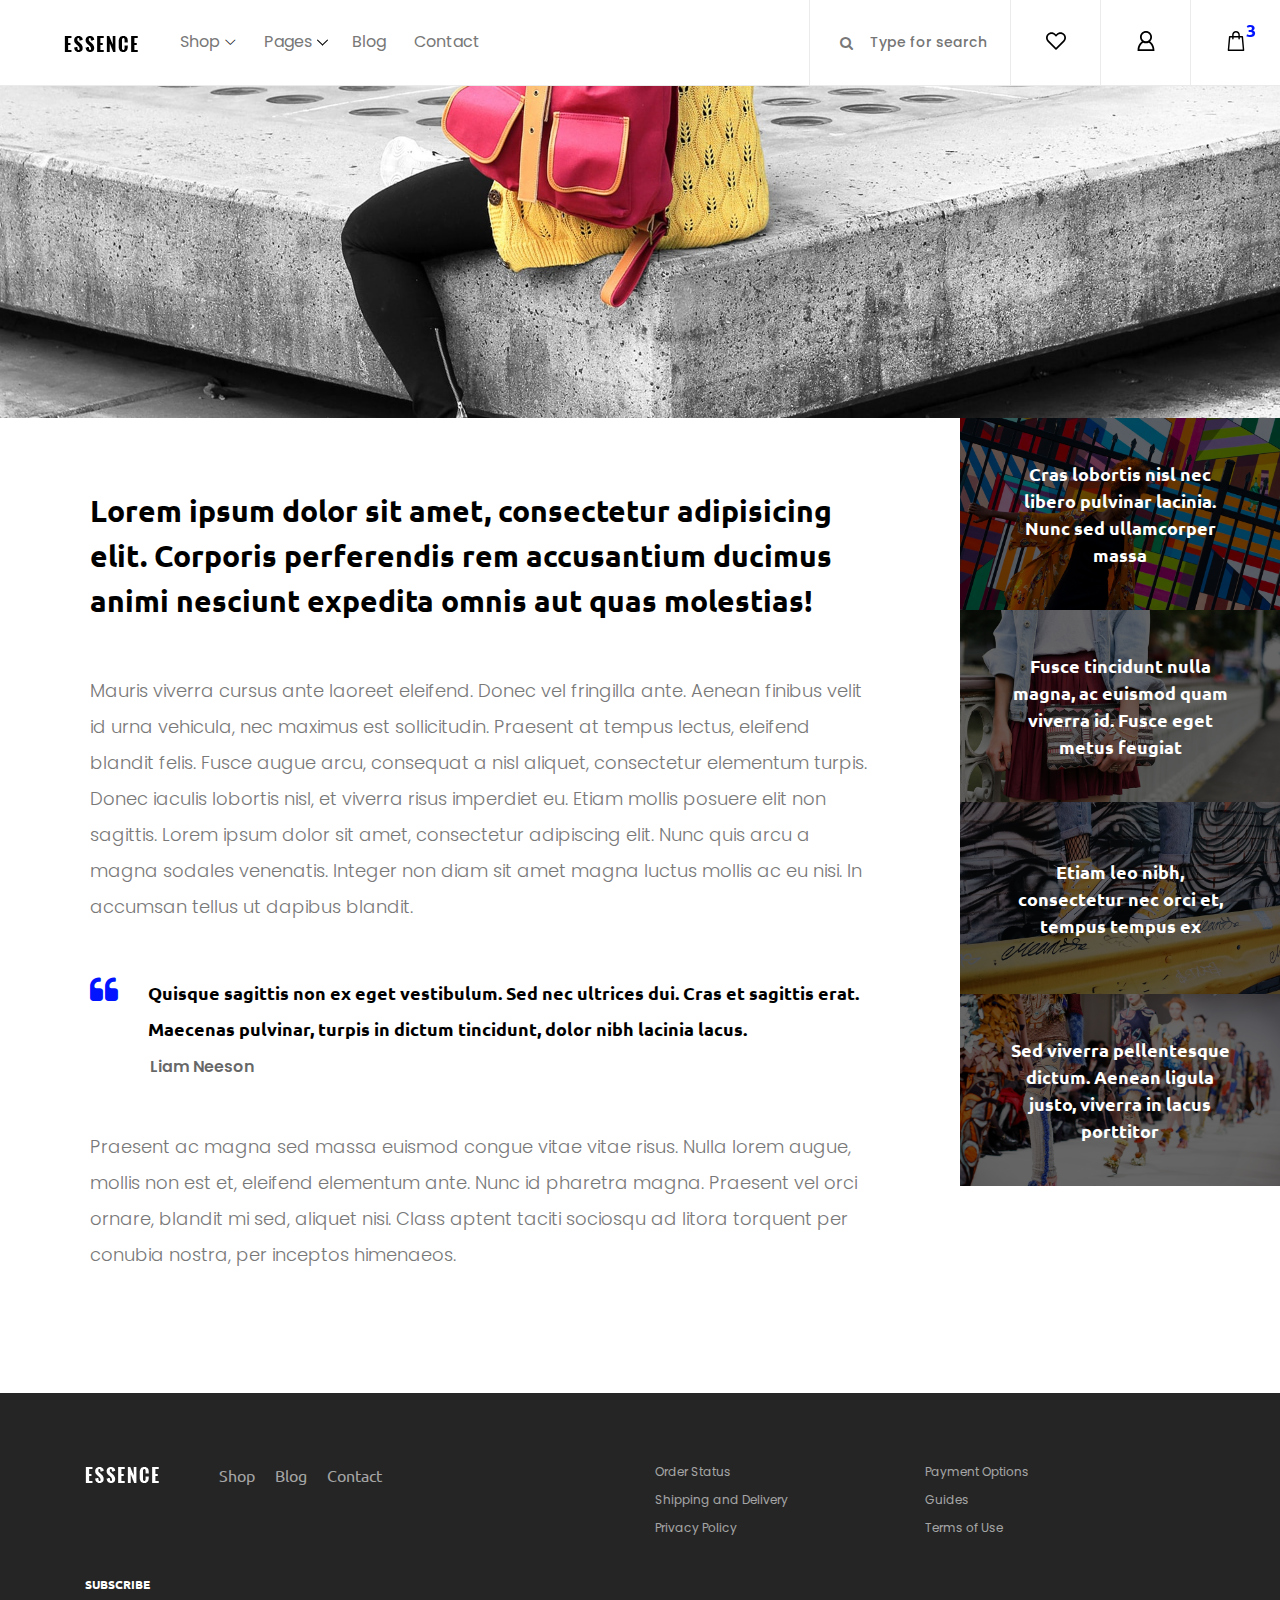
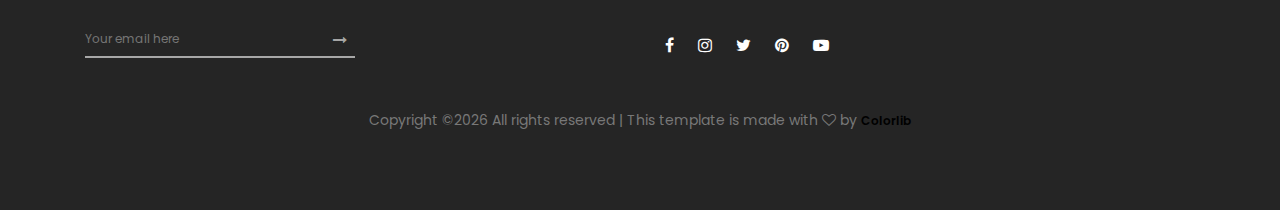
<file: essence/single-blog.html>
<!DOCTYPE html>
<html lang="en">

<head>
    <meta charset="UTF-8">
    <meta name="description" content="">
    <meta http-equiv="X-UA-Compatible" content="IE=edge">
    <meta name="viewport" content="width=device-width, initial-scale=1, shrink-to-fit=no">
    <!-- The above 4 meta tags *must* come first in the head; any other head content must come *after* these tags -->

    <!-- Title  -->
    <title>Essence - Fashion Ecommerce Template</title>

    <!-- Favicon  -->
    <link rel="icon" href="img/core-img/favicon.ico">

    <!-- Core Style CSS -->
    <link rel="stylesheet" href="css/core-style.css">
    <link rel="stylesheet" href="style.css">

</head>

<body>
    <!-- ##### Header Area Start ##### -->
    <header class="header_area">
        <div class="classy-nav-container breakpoint-off d-flex align-items-center justify-content-between">
            <!-- Classy Menu -->
            <nav class="classy-navbar" id="essenceNav">
                <!-- Logo -->
                <a class="nav-brand" href="index.html"><img src="img/core-img/logo.png" alt=""></a>
                <!-- Navbar Toggler -->
                <div class="classy-navbar-toggler">
                    <span class="navbarToggler"><span></span><span></span><span></span></span>
                </div>
                <!-- Menu -->
                <div class="classy-menu">
                    <!-- close btn -->
                    <div class="classycloseIcon">
                        <div class="cross-wrap"><span class="top"></span><span class="bottom"></span></div>
                    </div>
                    <!-- Nav Start -->
                    <div class="classynav">
                        <ul>
                            <li><a href="#">Shop</a>
                                <div class="megamenu">
                                    <ul class="single-mega cn-col-4">
                                        <li class="title">Women's Collection</li>
                                        <li><a href="shop.html">Dresses</a></li>
                                        <li><a href="shop.html">Blouses &amp; Shirts</a></li>
                                        <li><a href="shop.html">T-shirts</a></li>
                                        <li><a href="shop.html">Rompers</a></li>
                                        <li><a href="shop.html">Bras &amp; Panties</a></li>
                                    </ul>
                                    <ul class="single-mega cn-col-4">
                                        <li class="title">Men's Collection</li>
                                        <li><a href="shop.html">T-Shirts</a></li>
                                        <li><a href="shop.html">Polo</a></li>
                                        <li><a href="shop.html">Shirts</a></li>
                                        <li><a href="shop.html">Jackets</a></li>
                                        <li><a href="shop.html">Trench</a></li>
                                    </ul>
                                    <ul class="single-mega cn-col-4">
                                        <li class="title">Kid's Collection</li>
                                        <li><a href="shop.html">Dresses</a></li>
                                        <li><a href="shop.html">Shirts</a></li>
                                        <li><a href="shop.html">T-shirts</a></li>
                                        <li><a href="shop.html">Jackets</a></li>
                                        <li><a href="shop.html">Trench</a></li>
                                    </ul>
                                    <div class="single-mega cn-col-4">
                                        <img src="img/bg-img/bg-6.jpg" alt="">
                                    </div>
                                </div>
                            </li>
                            <li><a href="#">Pages</a>
                                <ul class="dropdown">
                                    <li><a href="index.html">Home</a></li>
                                    <li><a href="shop.html">Shop</a></li>
                                    <li><a href="single-product-details.html">Product Details</a></li>
                                    <li><a href="checkout.html">Checkout</a></li>
                                    <li><a href="blog.html">Blog</a></li>
                                    <li><a href="single-blog.html">Single Blog</a></li>
                                    <li><a href="regular-page.html">Regular Page</a></li>
                                    <li><a href="contact.html">Contact</a></li>
                                </ul>
                            </li>
                            <li><a href="blog.html">Blog</a></li>
                            <li><a href="contact.html">Contact</a></li>
                        </ul>
                    </div>
                    <!-- Nav End -->
                </div>
            </nav>

            <!-- Header Meta Data -->
            <div class="header-meta d-flex clearfix justify-content-end">
                <!-- Search Area -->
                <div class="search-area">
                    <form action="#" method="post">
                        <input type="search" name="search" id="headerSearch" placeholder="Type for search">
                        <button type="submit"><i class="fa fa-search" aria-hidden="true"></i></button>
                    </form>
                </div>
                <!-- Favourite Area -->
                <div class="favourite-area">
                    <a href="#"><img src="img/core-img/heart.svg" alt=""></a>
                </div>
                <!-- User Login Info -->
                <div class="user-login-info">
                    <a href="#"><img src="img/core-img/user.svg" alt=""></a>
                </div>
                <!-- Cart Area -->
                <div class="cart-area">
                    <a href="#" id="essenceCartBtn"><img src="img/core-img/bag.svg" alt=""> <span>3</span></a>
                </div>
            </div>

        </div>
    </header>
    <!-- ##### Header Area End ##### -->

    <!-- ##### Right Side Cart Area ##### -->
    <div class="cart-bg-overlay"></div>

    <div class="right-side-cart-area">

        <!-- Cart Button -->
        <div class="cart-button">
            <a href="#" id="rightSideCart"><img src="img/core-img/bag.svg" alt=""> <span>3</span></a>
        </div>

        <div class="cart-content d-flex">

            <!-- Cart List Area -->
            <div class="cart-list">
                <!-- Single Cart Item -->
                <div class="single-cart-item">
                    <a href="#" class="product-image">
                        <img src="img/product-img/product-1.jpg" class="cart-thumb" alt="">
                        <!-- Cart Item Desc -->
                        <div class="cart-item-desc">
                          <span class="product-remove"><i class="fa fa-close" aria-hidden="true"></i></span>
                            <span class="badge">Mango</span>
                            <h6>Button Through Strap Mini Dress</h6>
                            <p class="size">Size: S</p>
                            <p class="color">Color: Red</p>
                            <p class="price">$45.00</p>
                        </div>
                    </a>
                </div>

                <!-- Single Cart Item -->
                <div class="single-cart-item">
                    <a href="#" class="product-image">
                        <img src="img/product-img/product-2.jpg" class="cart-thumb" alt="">
                        <!-- Cart Item Desc -->
                        <div class="cart-item-desc">
                          <span class="product-remove"><i class="fa fa-close" aria-hidden="true"></i></span>
                            <span class="badge">Mango</span>
                            <h6>Button Through Strap Mini Dress</h6>
                            <p class="size">Size: S</p>
                            <p class="color">Color: Red</p>
                            <p class="price">$45.00</p>
                        </div>
                    </a>
                </div>

                <!-- Single Cart Item -->
                <div class="single-cart-item">
                    <a href="#" class="product-image">
                        <img src="img/product-img/product-3.jpg" class="cart-thumb" alt="">
                        <!-- Cart Item Desc -->
                        <div class="cart-item-desc">
                          <span class="product-remove"><i class="fa fa-close" aria-hidden="true"></i></span>
                            <span class="badge">Mango</span>
                            <h6>Button Through Strap Mini Dress</h6>
                            <p class="size">Size: S</p>
                            <p class="color">Color: Red</p>
                            <p class="price">$45.00</p>
                        </div>
                    </a>
                </div>
            </div>

            <!-- Cart Summary -->
            <div class="cart-amount-summary">

                <h2>Summary</h2>
                <ul class="summary-table">
                    <li><span>subtotal:</span> <span>$274.00</span></li>
                    <li><span>delivery:</span> <span>Free</span></li>
                    <li><span>discount:</span> <span>-15%</span></li>
                    <li><span>total:</span> <span>$232.00</span></li>
                </ul>
                <div class="checkout-btn mt-100">
                    <a href="checkout.html" class="btn essence-btn">check out</a>
                </div>
            </div>
        </div>
    </div>
    <!-- ##### Right Side Cart End ##### -->

    <!-- ##### Blog Wrapper Area Start ##### -->
    <div class="single-blog-wrapper">

        <!-- Single Blog Post Thumb -->
        <div class="single-blog-post-thumb">
            <img src="img/bg-img/bg-7.jpg" alt="">
        </div>

        <!-- Single Blog Content Wrap -->
        <div class="single-blog-content-wrapper d-flex">

            <!-- Blog Content -->
            <div class="single-blog--text">
                <h2>Lorem ipsum dolor sit amet, consectetur adipisicing elit. Corporis perferendis rem accusantium ducimus animi nesciunt expedita omnis aut quas molestias!</h2>
                <p>Mauris viverra cursus ante laoreet eleifend. Donec vel fringilla ante. Aenean finibus velit id urna vehicula, nec maximus est sollicitudin. Praesent at tempus lectus, eleifend blandit felis. Fusce augue arcu, consequat a nisl aliquet, consectetur elementum turpis. Donec iaculis lobortis nisl, et viverra risus imperdiet eu. Etiam mollis posuere elit non sagittis. Lorem ipsum dolor sit amet, consectetur adipiscing elit. Nunc quis arcu a magna sodales venenatis. Integer non diam sit amet magna luctus mollis ac eu nisi. In accumsan tellus ut dapibus blandit.</p>

                <blockquote>
                    <h6><i class="fa fa-quote-left" aria-hidden="true"></i> Quisque sagittis non ex eget vestibulum. Sed nec ultrices dui. Cras et sagittis erat. Maecenas pulvinar, turpis in dictum tincidunt, dolor nibh lacinia lacus.</h6>
                    <span>Liam Neeson</span>
                </blockquote>

                <p>Praesent ac magna sed massa euismod congue vitae vitae risus. Nulla lorem augue, mollis non est et, eleifend elementum ante. Nunc id pharetra magna. Praesent vel orci ornare, blandit mi sed, aliquet nisi. Class aptent taciti sociosqu ad litora torquent per conubia nostra, per inceptos himenaeos.</p>
            </div>

            <!-- Related Blog Post -->
            <div class="related-blog-post">
                <!-- Single Related Blog Post -->
                <div class="single-related-blog-post">
                    <img src="img/bg-img/rp1.jpg" alt="">
                    <a href="#">
                        <h5>Cras lobortis nisl nec libero pulvinar lacinia. Nunc sed ullamcorper massa</h5>
                    </a>
                </div>
                <!-- Single Related Blog Post -->
                <div class="single-related-blog-post">
                    <img src="img/bg-img/rp2.jpg" alt="">
                    <a href="#">
                        <h5>Fusce tincidunt nulla magna, ac euismod quam viverra id. Fusce eget metus feugiat</h5>
                    </a>
                </div>
                <!-- Single Related Blog Post -->
                <div class="single-related-blog-post">
                    <img src="img/bg-img/rp3.jpg" alt="">
                    <a href="#">
                        <h5>Etiam leo nibh, consectetur nec orci et, tempus tempus ex</h5>
                    </a>
                </div>
                <!-- Single Related Blog Post -->
                <div class="single-related-blog-post">
                    <img src="img/bg-img/rp4.jpg" alt="">
                    <a href="#">
                        <h5>Sed viverra pellentesque dictum. Aenean ligula justo, viverra in lacus porttitor</h5>
                    </a>
                </div>
            </div>

        </div>
    </div>
    <!-- ##### Blog Wrapper Area End ##### -->

    <!-- ##### Footer Area Start ##### -->
    <footer class="footer_area clearfix">
        <div class="container">
            <div class="row">
                <!-- Single Widget Area -->
                <div class="col-12 col-md-6">
                    <div class="single_widget_area d-flex mb-30">
                        <!-- Logo -->
                        <div class="footer-logo mr-50">
                            <a href="#"><img src="img/core-img/logo2.png" alt=""></a>
                        </div>
                        <!-- Footer Menu -->
                        <div class="footer_menu">
                            <ul>
                                <li><a href="shop.html">Shop</a></li>
                                <li><a href="blog.html">Blog</a></li>
                                <li><a href="contact.html">Contact</a></li>
                            </ul>
                        </div>
                    </div>
                </div>
                <!-- Single Widget Area -->
                <div class="col-12 col-md-6">
                    <div class="single_widget_area mb-30">
                        <ul class="footer_widget_menu">
                            <li><a href="#">Order Status</a></li>
                            <li><a href="#">Payment Options</a></li>
                            <li><a href="#">Shipping and Delivery</a></li>
                            <li><a href="#">Guides</a></li>
                            <li><a href="#">Privacy Policy</a></li>
                            <li><a href="#">Terms of Use</a></li>
                        </ul>
                    </div>
                </div>
            </div>

            <div class="row align-items-end">
                <!-- Single Widget Area -->
                <div class="col-12 col-md-6">
                    <div class="single_widget_area">
                        <div class="footer_heading mb-30">
                            <h6>Subscribe</h6>
                        </div>
                        <div class="subscribtion_form">
                            <form action="#" method="post">
                                <input type="email" name="mail" class="mail" placeholder="Your email here">
                                <button type="submit" class="submit"><i class="fa fa-long-arrow-right" aria-hidden="true"></i></button>
                            </form>
                        </div>
                    </div>
                </div>
                <!-- Single Widget Area -->
                <div class="col-12 col-md-6">
                    <div class="single_widget_area">
                        <div class="footer_social_area">
                            <a href="#" data-toggle="tooltip" data-placement="top" title="Facebook"><i class="fa fa-facebook" aria-hidden="true"></i></a>
                            <a href="#" data-toggle="tooltip" data-placement="top" title="Instagram"><i class="fa fa-instagram" aria-hidden="true"></i></a>
                            <a href="#" data-toggle="tooltip" data-placement="top" title="Twitter"><i class="fa fa-twitter" aria-hidden="true"></i></a>
                            <a href="#" data-toggle="tooltip" data-placement="top" title="Pinterest"><i class="fa fa-pinterest" aria-hidden="true"></i></a>
                            <a href="#" data-toggle="tooltip" data-placement="top" title="Youtube"><i class="fa fa-youtube-play" aria-hidden="true"></i></a>
                        </div>
                    </div>
                </div>
            </div>

<div class="row mt-5">
                <div class="col-md-12 text-center">
                    <p>
                        <!-- Link back to Colorlib can't be removed. Template is licensed under CC BY 3.0. -->
    Copyright &copy;<script>document.write(new Date().getFullYear());</script> All rights reserved | This template is made with <i class="fa fa-heart-o" aria-hidden="true"></i> by <a href="https://colorlib.com" target="_blank">Colorlib</a>
    <!-- Link back to Colorlib can't be removed. Template is licensed under CC BY 3.0. -->
                    </p>
                </div>
            </div>

        </div>
    </footer>
    <!-- ##### Footer Area End ##### -->

    <!-- jQuery (Necessary for All JavaScript Plugins) -->
    <script src="js/jquery/jquery-2.2.4.min.js"></script>
    <!-- Popper js -->
    <script src="js/popper.min.js"></script>
    <!-- Bootstrap js -->
    <script src="js/bootstrap.min.js"></script>
    <!-- Plugins js -->
    <script src="js/plugins.js"></script>
    <!-- Classy Nav js -->
    <script src="js/classy-nav.min.js"></script>
    <!-- Active js -->
    <script src="js/active.js"></script>

</body>

</html>
</file>
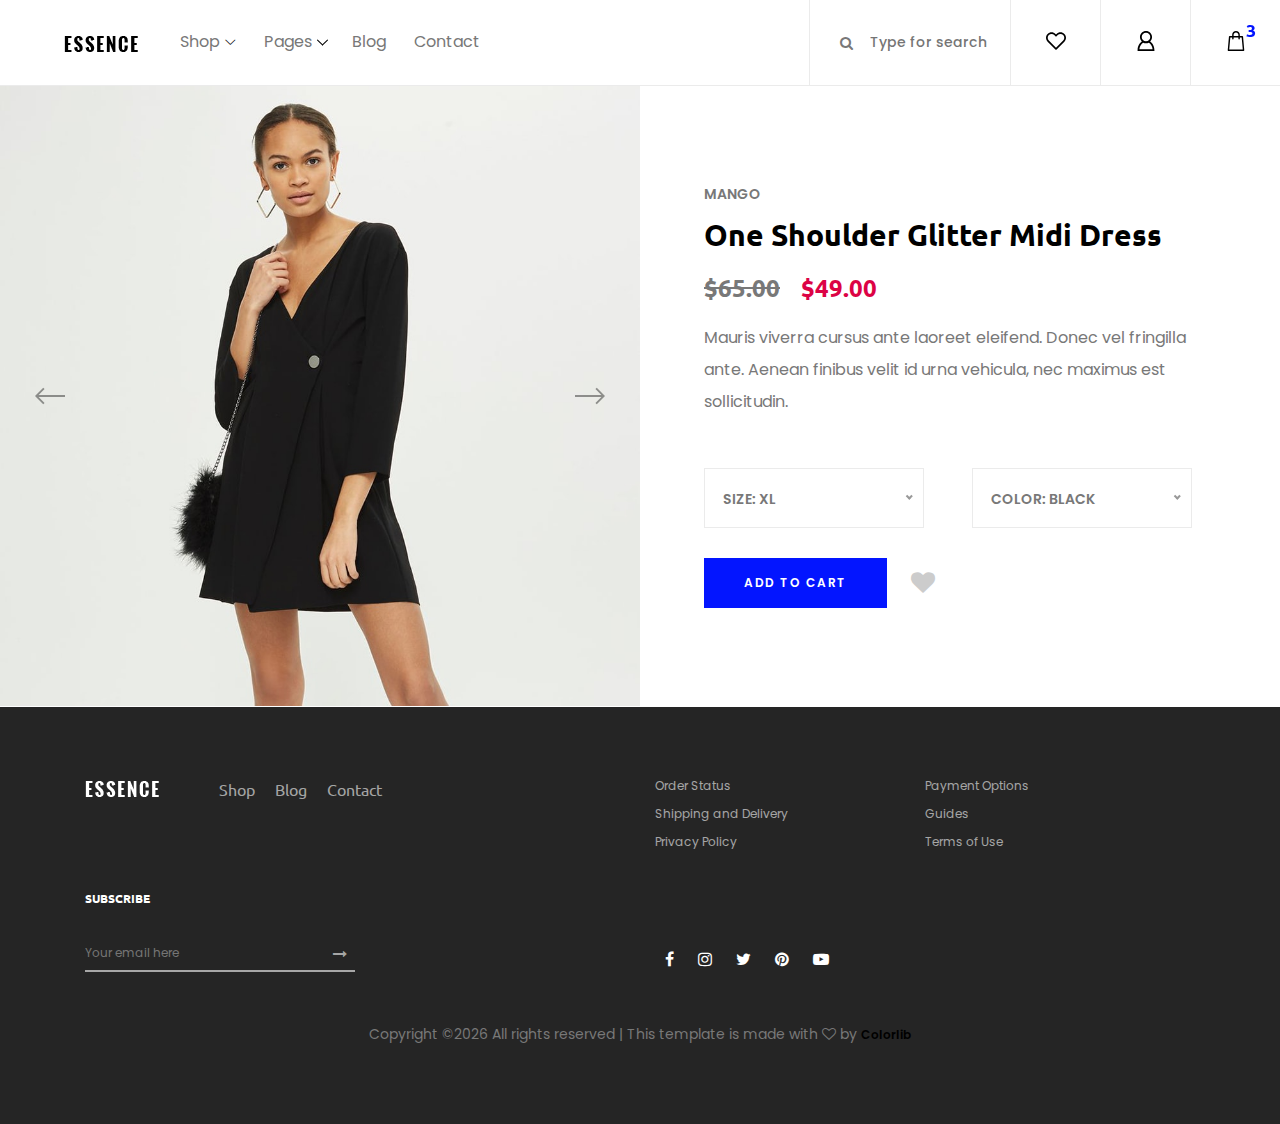
<file: essence/single-product-details.html>
<!DOCTYPE html>
<html lang="en">

<head>
    <meta charset="UTF-8">
    <meta name="description" content="">
    <meta http-equiv="X-UA-Compatible" content="IE=edge">
    <meta name="viewport" content="width=device-width, initial-scale=1, shrink-to-fit=no">
    <!-- The above 4 meta tags *must* come first in the head; any other head content must come *after* these tags -->

    <!-- Title  -->
    <title>Essence - Fashion Ecommerce Template</title>

    <!-- Favicon  -->
    <link rel="icon" href="img/core-img/favicon.ico">

    <!-- Core Style CSS -->
    <link rel="stylesheet" href="css/core-style.css">
    <link rel="stylesheet" href="style.css">

</head>

<body>
    <!-- ##### Header Area Start ##### -->
    <header class="header_area">
        <div class="classy-nav-container breakpoint-off d-flex align-items-center justify-content-between">
            <!-- Classy Menu -->
            <nav class="classy-navbar" id="essenceNav">
                <!-- Logo -->
                <a class="nav-brand" href="index.html"><img src="img/core-img/logo.png" alt=""></a>
                <!-- Navbar Toggler -->
                <div class="classy-navbar-toggler">
                    <span class="navbarToggler"><span></span><span></span><span></span></span>
                </div>
                <!-- Menu -->
                <div class="classy-menu">
                    <!-- close btn -->
                    <div class="classycloseIcon">
                        <div class="cross-wrap"><span class="top"></span><span class="bottom"></span></div>
                    </div>
                    <!-- Nav Start -->
                    <div class="classynav">
                        <ul>
                            <li><a href="#">Shop</a>
                                <div class="megamenu">
                                    <ul class="single-mega cn-col-4">
                                        <li class="title">Women's Collection</li>
                                        <li><a href="shop.html">Dresses</a></li>
                                        <li><a href="shop.html">Blouses &amp; Shirts</a></li>
                                        <li><a href="shop.html">T-shirts</a></li>
                                        <li><a href="shop.html">Rompers</a></li>
                                        <li><a href="shop.html">Bras &amp; Panties</a></li>
                                    </ul>
                                    <ul class="single-mega cn-col-4">
                                        <li class="title">Men's Collection</li>
                                        <li><a href="shop.html">T-Shirts</a></li>
                                        <li><a href="shop.html">Polo</a></li>
                                        <li><a href="shop.html">Shirts</a></li>
                                        <li><a href="shop.html">Jackets</a></li>
                                        <li><a href="shop.html">Trench</a></li>
                                    </ul>
                                    <ul class="single-mega cn-col-4">
                                        <li class="title">Kid's Collection</li>
                                        <li><a href="shop.html">Dresses</a></li>
                                        <li><a href="shop.html">Shirts</a></li>
                                        <li><a href="shop.html">T-shirts</a></li>
                                        <li><a href="shop.html">Jackets</a></li>
                                        <li><a href="shop.html">Trench</a></li>
                                    </ul>
                                    <div class="single-mega cn-col-4">
                                        <img src="img/bg-img/bg-6.jpg" alt="">
                                    </div>
                                </div>
                            </li>
                            <li><a href="#">Pages</a>
                                <ul class="dropdown">
                                    <li><a href="index.html">Home</a></li>
                                    <li><a href="shop.html">Shop</a></li>
                                    <li><a href="single-product-details.html">Product Details</a></li>
                                    <li><a href="checkout.html">Checkout</a></li>
                                    <li><a href="blog.html">Blog</a></li>
                                    <li><a href="single-blog.html">Single Blog</a></li>
                                    <li><a href="regular-page.html">Regular Page</a></li>
                                    <li><a href="contact.html">Contact</a></li>
                                </ul>
                            </li>
                            <li><a href="blog.html">Blog</a></li>
                            <li><a href="contact.html">Contact</a></li>
                        </ul>
                    </div>
                    <!-- Nav End -->
                </div>
            </nav>

            <!-- Header Meta Data -->
            <div class="header-meta d-flex clearfix justify-content-end">
                <!-- Search Area -->
                <div class="search-area">
                    <form action="#" method="post">
                        <input type="search" name="search" id="headerSearch" placeholder="Type for search">
                        <button type="submit"><i class="fa fa-search" aria-hidden="true"></i></button>
                    </form>
                </div>
                <!-- Favourite Area -->
                <div class="favourite-area">
                    <a href="#"><img src="img/core-img/heart.svg" alt=""></a>
                </div>
                <!-- User Login Info -->
                <div class="user-login-info">
                    <a href="#"><img src="img/core-img/user.svg" alt=""></a>
                </div>
                <!-- Cart Area -->
                <div class="cart-area">
                    <a href="#" id="essenceCartBtn"><img src="img/core-img/bag.svg" alt=""> <span>3</span></a>
                </div>
            </div>

        </div>
    </header>
    <!-- ##### Header Area End ##### -->

    <!-- ##### Right Side Cart Area ##### -->
    <div class="cart-bg-overlay"></div>

    <div class="right-side-cart-area">

        <!-- Cart Button -->
        <div class="cart-button">
            <a href="#" id="rightSideCart"><img src="img/core-img/bag.svg" alt=""> <span>3</span></a>
        </div>

        <div class="cart-content d-flex">

            <!-- Cart List Area -->
            <div class="cart-list">
                <!-- Single Cart Item -->
                <div class="single-cart-item">
                    <a href="#" class="product-image">
                        <img src="img/product-img/product-1.jpg" class="cart-thumb" alt="">
                        <!-- Cart Item Desc -->
                        <div class="cart-item-desc">
                          <span class="product-remove"><i class="fa fa-close" aria-hidden="true"></i></span>
                            <span class="badge">Mango</span>
                            <h6>Button Through Strap Mini Dress</h6>
                            <p class="size">Size: S</p>
                            <p class="color">Color: Red</p>
                            <p class="price">$45.00</p>
                        </div>
                    </a>
                </div>

                <!-- Single Cart Item -->
                <div class="single-cart-item">
                    <a href="#" class="product-image">
                        <img src="img/product-img/product-2.jpg" class="cart-thumb" alt="">
                        <!-- Cart Item Desc -->
                        <div class="cart-item-desc">
                          <span class="product-remove"><i class="fa fa-close" aria-hidden="true"></i></span>
                            <span class="badge">Mango</span>
                            <h6>Button Through Strap Mini Dress</h6>
                            <p class="size">Size: S</p>
                            <p class="color">Color: Red</p>
                            <p class="price">$45.00</p>
                        </div>
                    </a>
                </div>

                <!-- Single Cart Item -->
                <div class="single-cart-item">
                    <a href="#" class="product-image">
                        <img src="img/product-img/product-3.jpg" class="cart-thumb" alt="">
                        <!-- Cart Item Desc -->
                        <div class="cart-item-desc">
                          <span class="product-remove"><i class="fa fa-close" aria-hidden="true"></i></span>
                            <span class="badge">Mango</span>
                            <h6>Button Through Strap Mini Dress</h6>
                            <p class="size">Size: S</p>
                            <p class="color">Color: Red</p>
                            <p class="price">$45.00</p>
                        </div>
                    </a>
                </div>
            </div>

            <!-- Cart Summary -->
            <div class="cart-amount-summary">

                <h2>Summary</h2>
                <ul class="summary-table">
                    <li><span>subtotal:</span> <span>$274.00</span></li>
                    <li><span>delivery:</span> <span>Free</span></li>
                    <li><span>discount:</span> <span>-15%</span></li>
                    <li><span>total:</span> <span>$232.00</span></li>
                </ul>
                <div class="checkout-btn mt-100">
                    <a href="checkout.html" class="btn essence-btn">check out</a>
                </div>
            </div>
        </div>
    </div>
    <!-- ##### Right Side Cart End ##### -->

    <!-- ##### Single Product Details Area Start ##### -->
    <section class="single_product_details_area d-flex align-items-center">

        <!-- Single Product Thumb -->
        <div class="single_product_thumb clearfix">
            <div class="product_thumbnail_slides owl-carousel">
                <img src="img/product-img/product-big-1.jpg" alt="">
                <img src="img/product-img/product-big-2.jpg" alt="">
                <img src="img/product-img/product-big-3.jpg" alt="">
            </div>
        </div>

        <!-- Single Product Description -->
        <div class="single_product_desc clearfix">
            <span>mango</span>
            <a href="cart.html">
                <h2>One Shoulder Glitter Midi Dress</h2>
            </a>
            <p class="product-price"><span class="old-price">$65.00</span> $49.00</p>
            <p class="product-desc">Mauris viverra cursus ante laoreet eleifend. Donec vel fringilla ante. Aenean finibus velit id urna vehicula, nec maximus est sollicitudin.</p>

            <!-- Form -->
            <form class="cart-form clearfix" method="post">
                <!-- Select Box -->
                <div class="select-box d-flex mt-50 mb-30">
                    <select name="select" id="productSize" class="mr-5">
                        <option value="value">Size: XL</option>
                        <option value="value">Size: X</option>
                        <option value="value">Size: M</option>
                        <option value="value">Size: S</option>
                    </select>
                    <select name="select" id="productColor">
                        <option value="value">Color: Black</option>
                        <option value="value">Color: White</option>
                        <option value="value">Color: Red</option>
                        <option value="value">Color: Purple</option>
                    </select>
                </div>
                <!-- Cart & Favourite Box -->
                <div class="cart-fav-box d-flex align-items-center">
                    <!-- Cart -->
                    <button type="submit" name="addtocart" value="5" class="btn essence-btn">Add to cart</button>
                    <!-- Favourite -->
                    <div class="product-favourite ml-4">
                        <a href="#" class="favme fa fa-heart"></a>
                    </div>
                </div>
            </form>
        </div>
    </section>
    <!-- ##### Single Product Details Area End ##### -->

    <!-- ##### Footer Area Start ##### -->
    <footer class="footer_area clearfix">
        <div class="container">
            <div class="row">
                <!-- Single Widget Area -->
                <div class="col-12 col-md-6">
                    <div class="single_widget_area d-flex mb-30">
                        <!-- Logo -->
                        <div class="footer-logo mr-50">
                            <a href="#"><img src="img/core-img/logo2.png" alt=""></a>
                        </div>
                        <!-- Footer Menu -->
                        <div class="footer_menu">
                            <ul>
                                <li><a href="shop.html">Shop</a></li>
                                <li><a href="blog.html">Blog</a></li>
                                <li><a href="contact.html">Contact</a></li>
                            </ul>
                        </div>
                    </div>
                </div>
                <!-- Single Widget Area -->
                <div class="col-12 col-md-6">
                    <div class="single_widget_area mb-30">
                        <ul class="footer_widget_menu">
                            <li><a href="#">Order Status</a></li>
                            <li><a href="#">Payment Options</a></li>
                            <li><a href="#">Shipping and Delivery</a></li>
                            <li><a href="#">Guides</a></li>
                            <li><a href="#">Privacy Policy</a></li>
                            <li><a href="#">Terms of Use</a></li>
                        </ul>
                    </div>
                </div>
            </div>

            <div class="row align-items-end">
                <!-- Single Widget Area -->
                <div class="col-12 col-md-6">
                    <div class="single_widget_area">
                        <div class="footer_heading mb-30">
                            <h6>Subscribe</h6>
                        </div>
                        <div class="subscribtion_form">
                            <form action="#" method="post">
                                <input type="email" name="mail" class="mail" placeholder="Your email here">
                                <button type="submit" class="submit"><i class="fa fa-long-arrow-right" aria-hidden="true"></i></button>
                            </form>
                        </div>
                    </div>
                </div>
                <!-- Single Widget Area -->
                <div class="col-12 col-md-6">
                    <div class="single_widget_area">
                        <div class="footer_social_area">
                            <a href="#" data-toggle="tooltip" data-placement="top" title="Facebook"><i class="fa fa-facebook" aria-hidden="true"></i></a>
                            <a href="#" data-toggle="tooltip" data-placement="top" title="Instagram"><i class="fa fa-instagram" aria-hidden="true"></i></a>
                            <a href="#" data-toggle="tooltip" data-placement="top" title="Twitter"><i class="fa fa-twitter" aria-hidden="true"></i></a>
                            <a href="#" data-toggle="tooltip" data-placement="top" title="Pinterest"><i class="fa fa-pinterest" aria-hidden="true"></i></a>
                            <a href="#" data-toggle="tooltip" data-placement="top" title="Youtube"><i class="fa fa-youtube-play" aria-hidden="true"></i></a>
                        </div>
                    </div>
                </div>
            </div>

<div class="row mt-5">
                <div class="col-md-12 text-center">
                    <p>
                        <!-- Link back to Colorlib can't be removed. Template is licensed under CC BY 3.0. -->
    Copyright &copy;<script>document.write(new Date().getFullYear());</script> All rights reserved | This template is made with <i class="fa fa-heart-o" aria-hidden="true"></i> by <a href="https://colorlib.com" target="_blank">Colorlib</a>
    <!-- Link back to Colorlib can't be removed. Template is licensed under CC BY 3.0. -->
                    </p>
                </div>
            </div>

        </div>
    </footer>
    <!-- ##### Footer Area End ##### -->

    <!-- jQuery (Necessary for All JavaScript Plugins) -->
    <script src="js/jquery/jquery-2.2.4.min.js"></script>
    <!-- Popper js -->
    <script src="js/popper.min.js"></script>
    <!-- Bootstrap js -->
    <script src="js/bootstrap.min.js"></script>
    <!-- Plugins js -->
    <script src="js/plugins.js"></script>
    <!-- Classy Nav js -->
    <script src="js/classy-nav.min.js"></script>
    <!-- Active js -->
    <script src="js/active.js"></script>

</body>

</html>
</file>
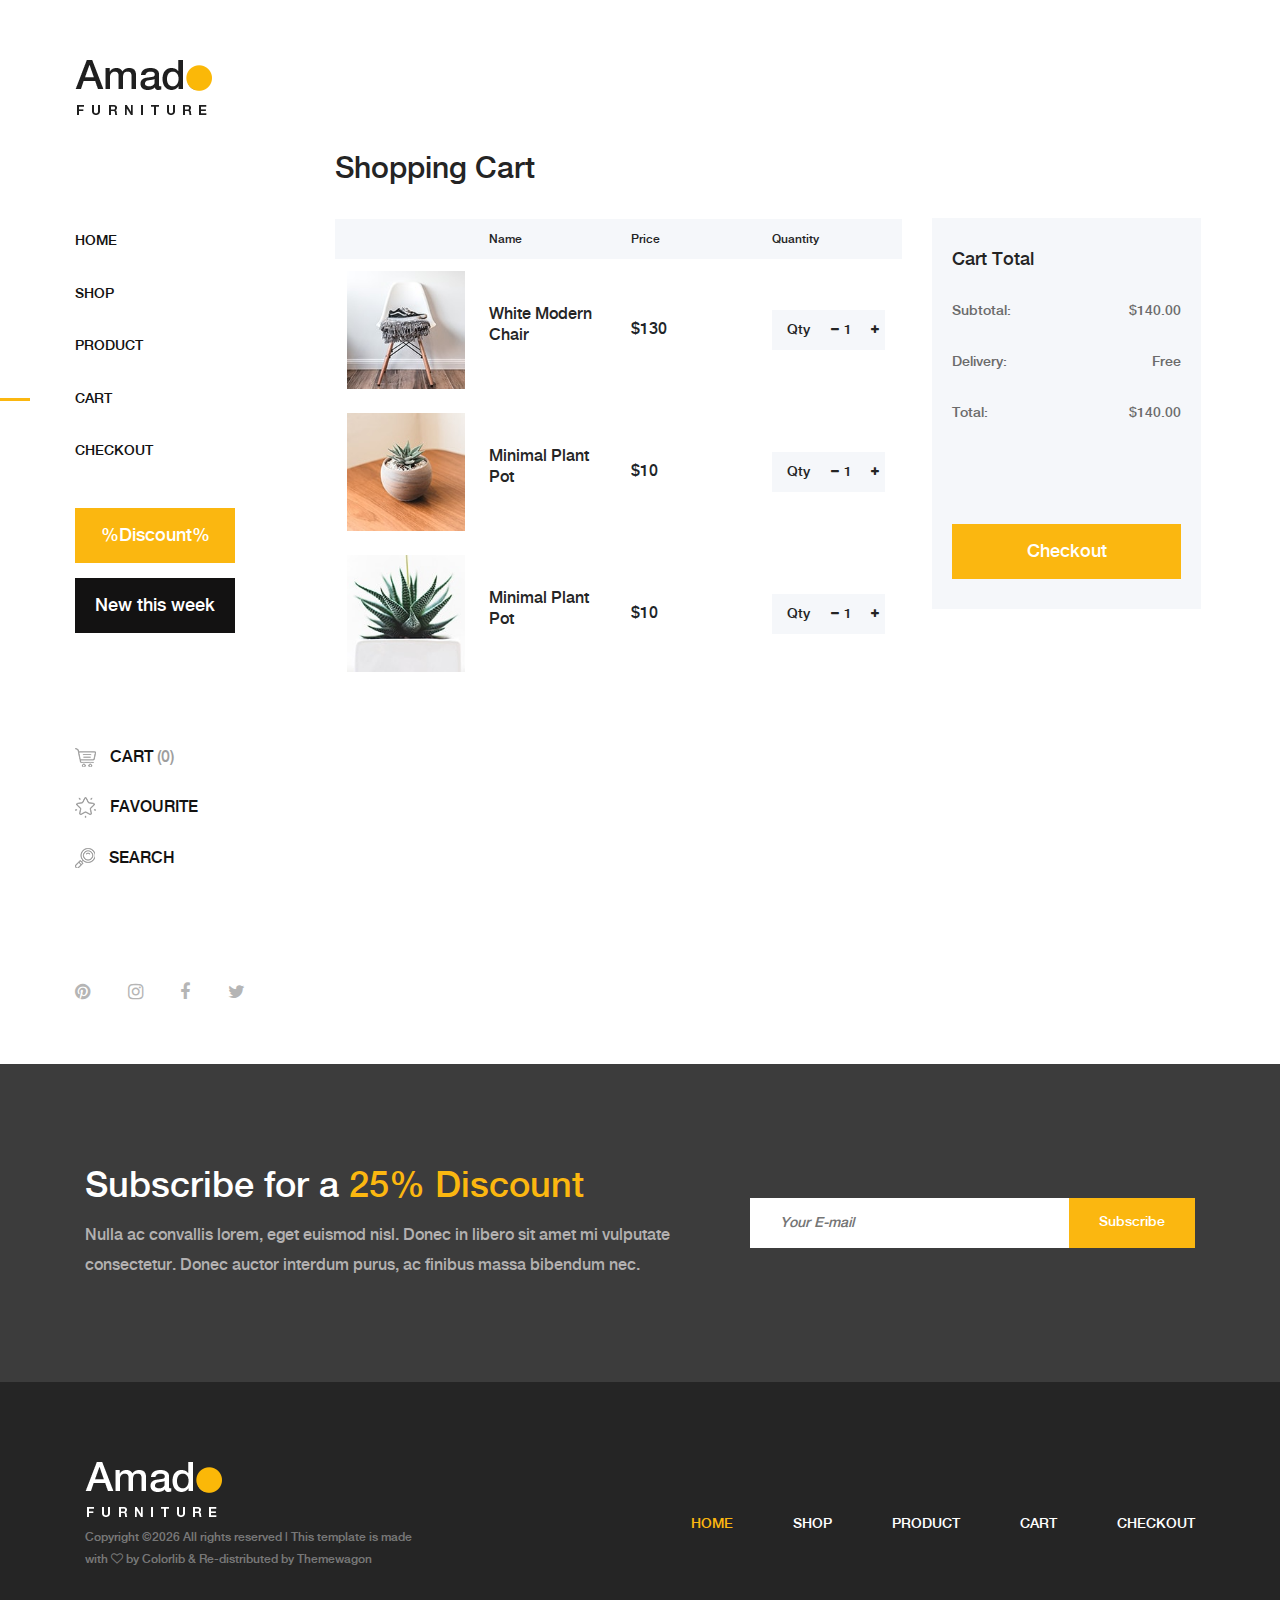
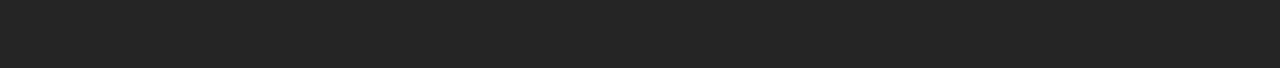
<file: Templates/amado-master/cart.html>
<!DOCTYPE html>
<html lang="en">

<head>
    <meta charset="UTF-8">
    <meta name="description" content="">
    <meta http-equiv="X-UA-Compatible" content="IE=edge">
    <meta name="viewport" content="width=device-width, initial-scale=1, shrink-to-fit=no">
    <!-- The above 4 meta tags *must* come first in the head; any other head content must come *after* these tags -->

    <!-- Title  -->
    <title>Amado - Furniture Ecommerce Template | Cart</title>

    <!-- Favicon  -->
    <link rel="icon" href="img/core-img/favicon.ico">

    <!-- Core Style CSS -->
    <link rel="stylesheet" href="css/core-style.css">
    <link rel="stylesheet" href="style.css">

</head>

<body>
    <!-- Search Wrapper Area Start -->
    <div class="search-wrapper section-padding-100">
        <div class="search-close">
            <i class="fa fa-close" aria-hidden="true"></i>
        </div>
        <div class="container">
            <div class="row">
                <div class="col-12">
                    <div class="search-content">
                        <form action="#" method="get">
                            <input type="search" name="search" id="search" placeholder="Type your keyword...">
                            <button type="submit"><img src="img/core-img/search.png" alt=""></button>
                        </form>
                    </div>
                </div>
            </div>
        </div>
    </div>
    <!-- Search Wrapper Area End -->

    <!-- ##### Main Content Wrapper Start ##### -->
    <div class="main-content-wrapper d-flex clearfix">

        <!-- Mobile Nav (max width 767px)-->
        <div class="mobile-nav">
            <!-- Navbar Brand -->
            <div class="amado-navbar-brand">
                <a href="index.html"><img src="img/core-img/logo.png" alt=""></a>
            </div>
            <!-- Navbar Toggler -->
            <div class="amado-navbar-toggler">
                <span></span><span></span><span></span>
            </div>
        </div>

        <!-- Header Area Start -->
        <header class="header-area clearfix">
            <!-- Close Icon -->
            <div class="nav-close">
                <i class="fa fa-close" aria-hidden="true"></i>
            </div>
            <!-- Logo -->
            <div class="logo">
                <a href="index.html"><img src="img/core-img/logo.png" alt=""></a>
            </div>
            <!-- Amado Nav -->
            <nav class="amado-nav">
                <ul>
                    <li><a href="index.html">Home</a></li>
                    <li><a href="shop.html">Shop</a></li>
                    <li><a href="product-details.html">Product</a></li>
                    <li class="active"><a href="cart.html">Cart</a></li>
                    <li><a href="checkout.html">Checkout</a></li>
                </ul>
            </nav>
            <!-- Button Group -->
            <div class="amado-btn-group mt-30 mb-100">
                <a href="#" class="btn amado-btn mb-15">%Discount%</a>
                <a href="#" class="btn amado-btn active">New this week</a>
            </div>
            <!-- Cart Menu -->
            <div class="cart-fav-search mb-100">
                <a href="cart.html" class="cart-nav"><img src="img/core-img/cart.png" alt=""> Cart <span>(0)</span></a>
                <a href="#" class="fav-nav"><img src="img/core-img/favorites.png" alt=""> Favourite</a>
                <a href="#" class="search-nav"><img src="img/core-img/search.png" alt=""> Search</a>
            </div>
            <!-- Social Button -->
            <div class="social-info d-flex justify-content-between">
                <a href="#"><i class="fa fa-pinterest" aria-hidden="true"></i></a>
                <a href="#"><i class="fa fa-instagram" aria-hidden="true"></i></a>
                <a href="#"><i class="fa fa-facebook" aria-hidden="true"></i></a>
                <a href="#"><i class="fa fa-twitter" aria-hidden="true"></i></a>
            </div>
        </header>
        <!-- Header Area End -->

        <div class="cart-table-area section-padding-100">
            <div class="container-fluid">
                <div class="row">
                    <div class="col-12 col-lg-8">
                        <div class="cart-title mt-50">
                            <h2>Shopping Cart</h2>
                        </div>

                        <div class="cart-table clearfix">
                            <table class="table table-responsive">
                                <thead>
                                    <tr>
                                        <th></th>
                                        <th>Name</th>
                                        <th>Price</th>
                                        <th>Quantity</th>
                                    </tr>
                                </thead>
                                <tbody>
                                    <tr>
                                        <td class="cart_product_img">
                                            <a href="#"><img src="img/bg-img/cart1.jpg" alt="Product"></a>
                                        </td>
                                        <td class="cart_product_desc">
                                            <h5>White Modern Chair</h5>
                                        </td>
                                        <td class="price">
                                            <span>$130</span>
                                        </td>
                                        <td class="qty">
                                            <div class="qty-btn d-flex">
                                                <p>Qty</p>
                                                <div class="quantity">
                                                    <span class="qty-minus" onclick="var effect = document.getElementById('qty'); var qty = effect.value; if( !isNaN( qty ) &amp;&amp; qty &gt; 1 ) effect.value--;return false;"><i class="fa fa-minus" aria-hidden="true"></i></span>
                                                    <input type="number" class="qty-text" id="qty" step="1" min="1" max="300" name="quantity" value="1">
                                                    <span class="qty-plus" onclick="var effect = document.getElementById('qty'); var qty = effect.value; if( !isNaN( qty )) effect.value++;return false;"><i class="fa fa-plus" aria-hidden="true"></i></span>
                                                </div>
                                            </div>
                                        </td>
                                    </tr>
                                    <tr>
                                        <td class="cart_product_img">
                                            <a href="#"><img src="img/bg-img/cart2.jpg" alt="Product"></a>
                                        </td>
                                        <td class="cart_product_desc">
                                            <h5>Minimal Plant Pot</h5>
                                        </td>
                                        <td class="price">
                                            <span>$10</span>
                                        </td>
                                        <td class="qty">
                                            <div class="qty-btn d-flex">
                                                <p>Qty</p>
                                                <div class="quantity">
                                                    <span class="qty-minus" onclick="var effect = document.getElementById('qty2'); var qty = effect.value; if( !isNaN( qty ) &amp;&amp; qty &gt; 1 ) effect.value--;return false;"><i class="fa fa-minus" aria-hidden="true"></i></span>
                                                    <input type="number" class="qty-text" id="qty2" step="1" min="1" max="300" name="quantity" value="1">
                                                    <span class="qty-plus" onclick="var effect = document.getElementById('qty2'); var qty = effect.value; if( !isNaN( qty )) effect.value++;return false;"><i class="fa fa-plus" aria-hidden="true"></i></span>
                                                </div>
                                            </div>
                                        </td>
                                    </tr>
                                    <tr>
                                        <td class="cart_product_img">
                                            <a href="#"><img src="img/bg-img/cart3.jpg" alt="Product"></a>
                                        </td>
                                        <td class="cart_product_desc">
                                            <h5>Minimal Plant Pot</h5>
                                        </td>
                                        <td class="price">
                                            <span>$10</span>
                                        </td>
                                        <td class="qty">
                                            <div class="qty-btn d-flex">
                                                <p>Qty</p>
                                                <div class="quantity">
                                                    <span class="qty-minus" onclick="var effect = document.getElementById('qty3'); var qty = effect.value; if( !isNaN( qty ) &amp;&amp; qty &gt; 1 ) effect.value--;return false;"><i class="fa fa-minus" aria-hidden="true"></i></span>
                                                    <input type="number" class="qty-text" id="qty3" step="1" min="1" max="300" name="quantity" value="1">
                                                    <span class="qty-plus" onclick="var effect = document.getElementById('qty3'); var qty = effect.value; if( !isNaN( qty )) effect.value++;return false;"><i class="fa fa-plus" aria-hidden="true"></i></span>
                                                </div>
                                            </div>
                                        </td>
                                    </tr>
                                </tbody>
                            </table>
                        </div>
                    </div>
                    <div class="col-12 col-lg-4">
                        <div class="cart-summary">
                            <h5>Cart Total</h5>
                            <ul class="summary-table">
                                <li><span>subtotal:</span> <span>$140.00</span></li>
                                <li><span>delivery:</span> <span>Free</span></li>
                                <li><span>total:</span> <span>$140.00</span></li>
                            </ul>
                            <div class="cart-btn mt-100">
                                <a href="cart.html" class="btn amado-btn w-100">Checkout</a>
                            </div>
                        </div>
                    </div>
                </div>
            </div>
        </div>
    </div>
    <!-- ##### Main Content Wrapper End ##### -->

    <!-- ##### Newsletter Area Start ##### -->
    <section class="newsletter-area section-padding-100-0">
        <div class="container">
            <div class="row align-items-center">
                <!-- Newsletter Text -->
                <div class="col-12 col-lg-6 col-xl-7">
                    <div class="newsletter-text mb-100">
                        <h2>Subscribe for a <span>25% Discount</span></h2>
                        <p>Nulla ac convallis lorem, eget euismod nisl. Donec in libero sit amet mi vulputate consectetur. Donec auctor interdum purus, ac finibus massa bibendum nec.</p>
                    </div>
                </div>
                <!-- Newsletter Form -->
                <div class="col-12 col-lg-6 col-xl-5">
                    <div class="newsletter-form mb-100">
                        <form action="#" method="post">
                            <input type="email" name="email" class="nl-email" placeholder="Your E-mail">
                            <input type="submit" value="Subscribe">
                        </form>
                    </div>
                </div>
            </div>
        </div>
    </section>
    <!-- ##### Newsletter Area End ##### -->

    <!-- ##### Footer Area Start ##### -->
    <footer class="footer_area clearfix">
        <div class="container">
            <div class="row align-items-center">
                <!-- Single Widget Area -->
                <div class="col-12 col-lg-4">
                    <div class="single_widget_area">
                        <!-- Logo -->
                        <div class="footer-logo mr-50">
                            <a href="index.html"><img src="img/core-img/logo2.png" alt=""></a>
                        </div>
                        <!-- Copywrite Text -->
                        <p class="copywrite"><!-- Link back to Colorlib can't be removed. Template is licensed under CC BY 3.0. -->
Copyright &copy;<script>document.write(new Date().getFullYear());</script> All rights reserved | This template is made with <i class="fa fa-heart-o" aria-hidden="true"></i> by <a href="https://colorlib.com" target="_blank">Colorlib</a>
<!-- Link back to Colorlib can't be removed. Template is licensed under CC BY 3.0. -->& Re-distributed by <a href="https://themewagon.com/" target="_blank">Themewagon</a>
</p>
                    </div>
                </div>
                <!-- Single Widget Area -->
                <div class="col-12 col-lg-8">
                    <div class="single_widget_area">
                        <!-- Footer Menu -->
                        <div class="footer_menu">
                            <nav class="navbar navbar-expand-lg justify-content-end">
                                <button class="navbar-toggler" type="button" data-toggle="collapse" data-target="#footerNavContent" aria-controls="footerNavContent" aria-expanded="false" aria-label="Toggle navigation"><i class="fa fa-bars"></i></button>
                                <div class="collapse navbar-collapse" id="footerNavContent">
                                    <ul class="navbar-nav ml-auto">
                                        <li class="nav-item active">
                                            <a class="nav-link" href="index.html">Home</a>
                                        </li>
                                        <li class="nav-item">
                                            <a class="nav-link" href="shop.html">Shop</a>
                                        </li>
                                        <li class="nav-item">
                                            <a class="nav-link" href="product-details.html">Product</a>
                                        </li>
                                        <li class="nav-item">
                                            <a class="nav-link" href="cart.html">Cart</a>
                                        </li>
                                        <li class="nav-item">
                                            <a class="nav-link" href="checkout.html">Checkout</a>
                                        </li>
                                    </ul>
                                </div>
                            </nav>
                        </div>
                    </div>
                </div>
            </div>
        </div>
    </footer>
    <!-- ##### Footer Area End ##### -->

    <!-- ##### jQuery (Necessary for All JavaScript Plugins) ##### -->
    <script src="js/jquery/jquery-2.2.4.min.js"></script>
    <!-- Popper js -->
    <script src="js/popper.min.js"></script>
    <!-- Bootstrap js -->
    <script src="js/bootstrap.min.js"></script>
    <!-- Plugins js -->
    <script src="js/plugins.js"></script>
    <!-- Active js -->
    <script src="js/active.js"></script>

</body>

</html>
</file>
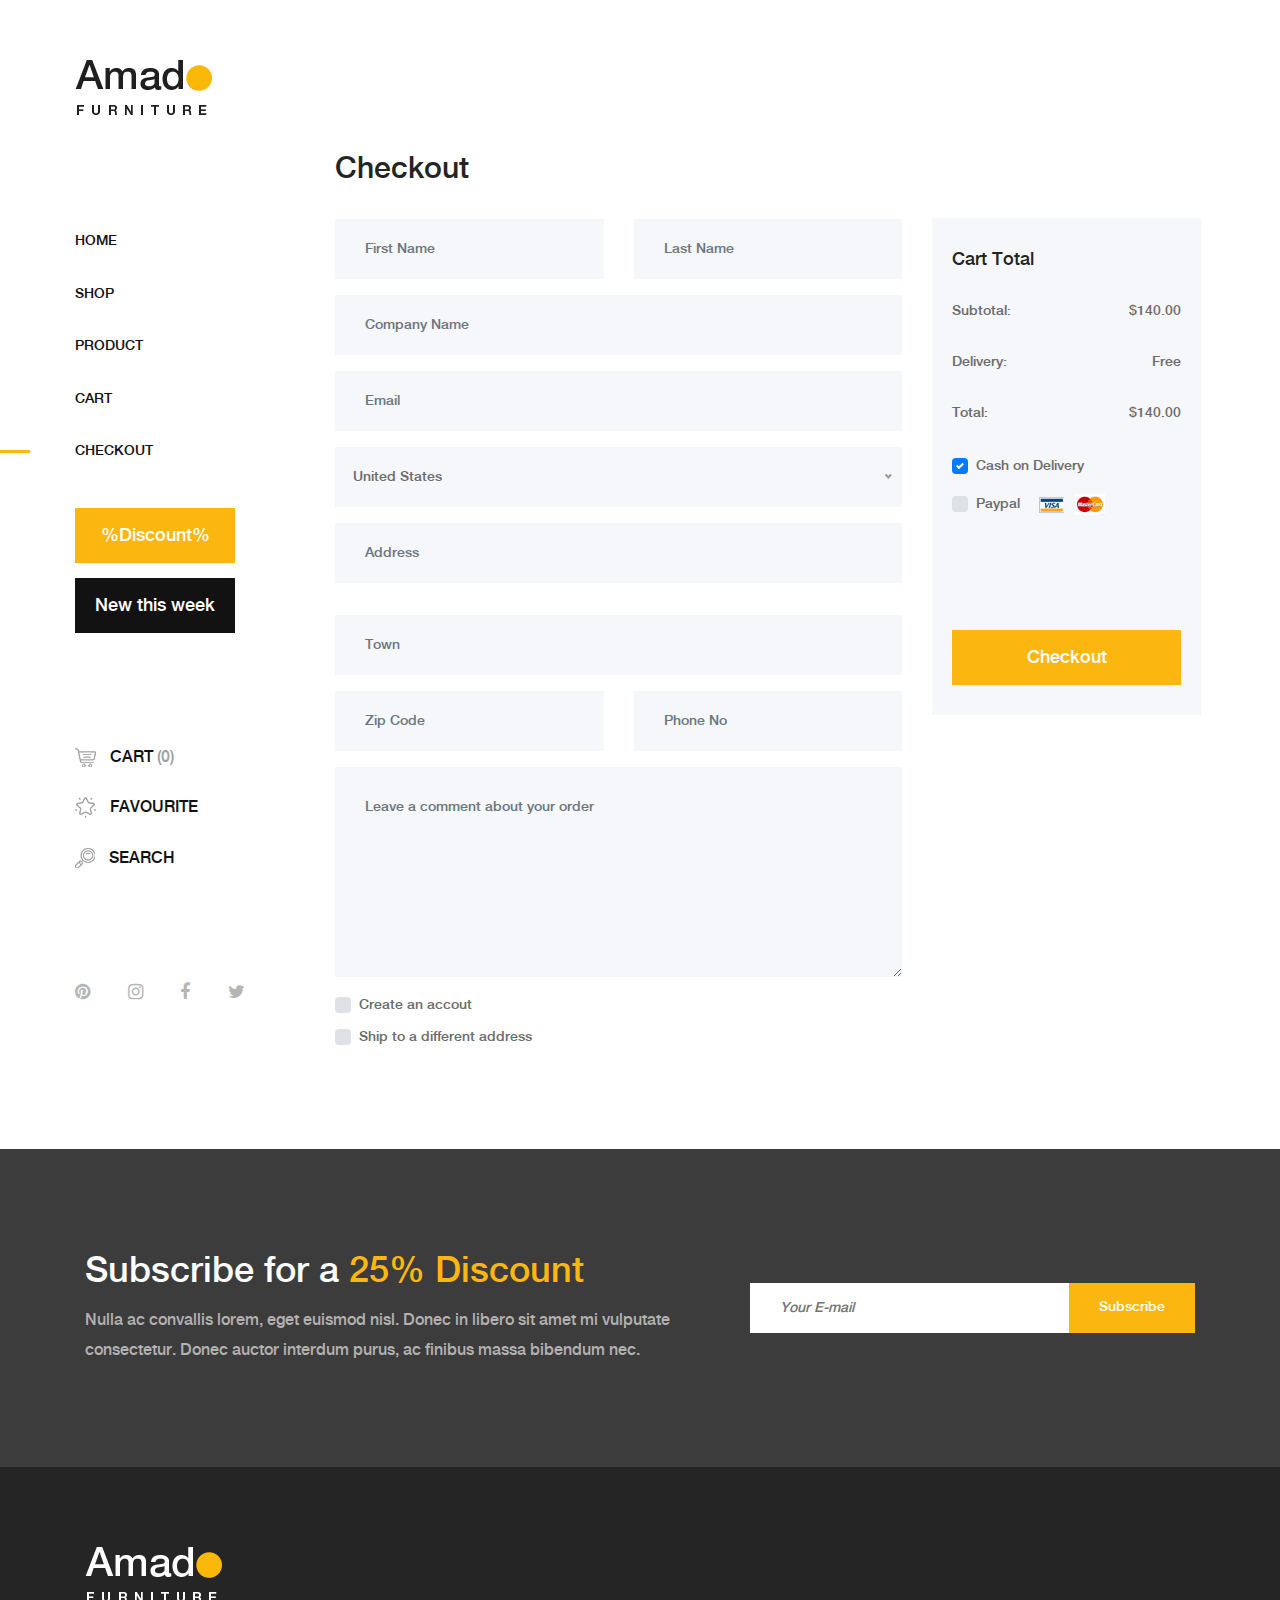
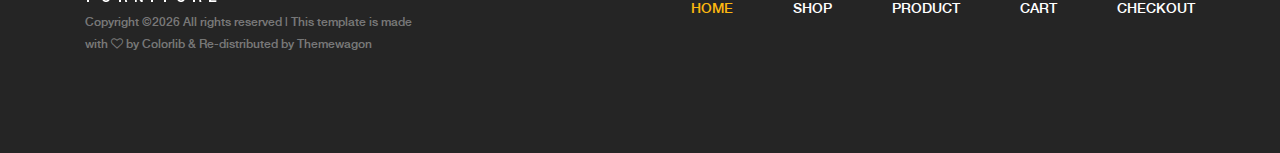
<file: Templates/amado-master/checkout.html>
<!DOCTYPE html>
<html lang="en">

<head>
    <meta charset="UTF-8">
    <meta name="description" content="">
    <meta http-equiv="X-UA-Compatible" content="IE=edge">
    <meta name="viewport" content="width=device-width, initial-scale=1, shrink-to-fit=no">
    <!-- The above 4 meta tags *must* come first in the head; any other head content must come *after* these tags -->

    <!-- Title  -->
    <title>Amado - Furniture Ecommerce Template | Checkout</title>

    <!-- Favicon  -->
    <link rel="icon" href="img/core-img/favicon.ico">

    <!-- Core Style CSS -->
    <link rel="stylesheet" href="css/core-style.css">
    <link rel="stylesheet" href="style.css">

</head>

<body>
    <!-- Search Wrapper Area Start -->
    <div class="search-wrapper section-padding-100">
        <div class="search-close">
            <i class="fa fa-close" aria-hidden="true"></i>
        </div>
        <div class="container">
            <div class="row">
                <div class="col-12">
                    <div class="search-content">
                        <form action="#" method="get">
                            <input type="search" name="search" id="search" placeholder="Type your keyword...">
                            <button type="submit"><img src="img/core-img/search.png" alt=""></button>
                        </form>
                    </div>
                </div>
            </div>
        </div>
    </div>
    <!-- Search Wrapper Area End -->

    <!-- ##### Main Content Wrapper Start ##### -->
    <div class="main-content-wrapper d-flex clearfix">

        <!-- Mobile Nav (max width 767px)-->
        <div class="mobile-nav">
            <!-- Navbar Brand -->
            <div class="amado-navbar-brand">
                <a href="index.html"><img src="img/core-img/logo.png" alt=""></a>
            </div>
            <!-- Navbar Toggler -->
            <div class="amado-navbar-toggler">
                <span></span><span></span><span></span>
            </div>
        </div>

        <!-- Header Area Start -->
        <header class="header-area clearfix">
            <!-- Close Icon -->
            <div class="nav-close">
                <i class="fa fa-close" aria-hidden="true"></i>
            </div>
            <!-- Logo -->
            <div class="logo">
                <a href="index.html"><img src="img/core-img/logo.png" alt=""></a>
            </div>
            <!-- Amado Nav -->
            <nav class="amado-nav">
                <ul>
                    <li><a href="index.html">Home</a></li>
                    <li><a href="shop.html">Shop</a></li>
                    <li><a href="product-details.html">Product</a></li>
                    <li><a href="cart.html">Cart</a></li>
                    <li class="active"><a href="checkout.html">Checkout</a></li>
                </ul>
            </nav>
            <!-- Button Group -->
            <div class="amado-btn-group mt-30 mb-100">
                <a href="#" class="btn amado-btn mb-15">%Discount%</a>
                <a href="#" class="btn amado-btn active">New this week</a>
            </div>
            <!-- Cart Menu -->
            <div class="cart-fav-search mb-100">
                <a href="cart.html" class="cart-nav"><img src="img/core-img/cart.png" alt=""> Cart <span>(0)</span></a>
                <a href="#" class="fav-nav"><img src="img/core-img/favorites.png" alt=""> Favourite</a>
                <a href="#" class="search-nav"><img src="img/core-img/search.png" alt=""> Search</a>
            </div>
            <!-- Social Button -->
            <div class="social-info d-flex justify-content-between">
                <a href="#"><i class="fa fa-pinterest" aria-hidden="true"></i></a>
                <a href="#"><i class="fa fa-instagram" aria-hidden="true"></i></a>
                <a href="#"><i class="fa fa-facebook" aria-hidden="true"></i></a>
                <a href="#"><i class="fa fa-twitter" aria-hidden="true"></i></a>
            </div>
        </header>
        <!-- Header Area End -->

        <div class="cart-table-area section-padding-100">
            <div class="container-fluid">
                <div class="row">
                    <div class="col-12 col-lg-8">
                        <div class="checkout_details_area mt-50 clearfix">

                            <div class="cart-title">
                                <h2>Checkout</h2>
                            </div>

                            <form action="#" method="post">
                                <div class="row">
                                    <div class="col-md-6 mb-3">
                                        <input type="text" class="form-control" id="first_name" value="" placeholder="First Name" required>
                                    </div>
                                    <div class="col-md-6 mb-3">
                                        <input type="text" class="form-control" id="last_name" value="" placeholder="Last Name" required>
                                    </div>
                                    <div class="col-12 mb-3">
                                        <input type="text" class="form-control" id="company" placeholder="Company Name" value="">
                                    </div>
                                    <div class="col-12 mb-3">
                                        <input type="email" class="form-control" id="email" placeholder="Email" value="">
                                    </div>
                                    <div class="col-12 mb-3">
                                        <select class="w-100" id="country">
                                        <option value="usa">United States</option>
                                        <option value="uk">United Kingdom</option>
                                        <option value="ger">Germany</option>
                                        <option value="fra">France</option>
                                        <option value="ind">India</option>
                                        <option value="aus">Australia</option>
                                        <option value="bra">Brazil</option>
                                        <option value="cana">Canada</option>
                                    </select>
                                    </div>
                                    <div class="col-12 mb-3">
                                        <input type="text" class="form-control mb-3" id="street_address" placeholder="Address" value="">
                                    </div>
                                    <div class="col-12 mb-3">
                                        <input type="text" class="form-control" id="city" placeholder="Town" value="">
                                    </div>
                                    <div class="col-md-6 mb-3">
                                        <input type="text" class="form-control" id="zipCode" placeholder="Zip Code" value="">
                                    </div>
                                    <div class="col-md-6 mb-3">
                                        <input type="number" class="form-control" id="phone_number" min="0" placeholder="Phone No" value="">
                                    </div>
                                    <div class="col-12 mb-3">
                                        <textarea name="comment" class="form-control w-100" id="comment" cols="30" rows="10" placeholder="Leave a comment about your order"></textarea>
                                    </div>

                                    <div class="col-12">
                                        <div class="custom-control custom-checkbox d-block mb-2">
                                            <input type="checkbox" class="custom-control-input" id="customCheck2">
                                            <label class="custom-control-label" for="customCheck2">Create an accout</label>
                                        </div>
                                        <div class="custom-control custom-checkbox d-block">
                                            <input type="checkbox" class="custom-control-input" id="customCheck3">
                                            <label class="custom-control-label" for="customCheck3">Ship to a different address</label>
                                        </div>
                                    </div>
                                </div>
                            </form>
                        </div>
                    </div>
                    <div class="col-12 col-lg-4">
                        <div class="cart-summary">
                            <h5>Cart Total</h5>
                            <ul class="summary-table">
                                <li><span>subtotal:</span> <span>$140.00</span></li>
                                <li><span>delivery:</span> <span>Free</span></li>
                                <li><span>total:</span> <span>$140.00</span></li>
                            </ul>

                            <div class="payment-method">
                                <!-- Cash on delivery -->
                                <div class="custom-control custom-checkbox mr-sm-2">
                                    <input type="checkbox" class="custom-control-input" id="cod" checked>
                                    <label class="custom-control-label" for="cod">Cash on Delivery</label>
                                </div>
                                <!-- Paypal -->
                                <div class="custom-control custom-checkbox mr-sm-2">
                                    <input type="checkbox" class="custom-control-input" id="paypal">
                                    <label class="custom-control-label" for="paypal">Paypal <img class="ml-15" src="img/core-img/paypal.png" alt=""></label>
                                </div>
                            </div>

                            <div class="cart-btn mt-100">
                                <a href="#" class="btn amado-btn w-100">Checkout</a>
                            </div>
                        </div>
                    </div>
                </div>
            </div>
        </div>
    </div>
    <!-- ##### Main Content Wrapper End ##### -->

    <!-- ##### Newsletter Area Start ##### -->
    <section class="newsletter-area section-padding-100-0">
        <div class="container">
            <div class="row align-items-center">
                <!-- Newsletter Text -->
                <div class="col-12 col-lg-6 col-xl-7">
                    <div class="newsletter-text mb-100">
                        <h2>Subscribe for a <span>25% Discount</span></h2>
                        <p>Nulla ac convallis lorem, eget euismod nisl. Donec in libero sit amet mi vulputate consectetur. Donec auctor interdum purus, ac finibus massa bibendum nec.</p>
                    </div>
                </div>
                <!-- Newsletter Form -->
                <div class="col-12 col-lg-6 col-xl-5">
                    <div class="newsletter-form mb-100">
                        <form action="#" method="post">
                            <input type="email" name="email" class="nl-email" placeholder="Your E-mail">
                            <input type="submit" value="Subscribe">
                        </form>
                    </div>
                </div>
            </div>
        </div>
    </section>
    <!-- ##### Newsletter Area End ##### -->

    <!-- ##### Footer Area Start ##### -->
    <footer class="footer_area clearfix">
        <div class="container">
            <div class="row align-items-center">
                <!-- Single Widget Area -->
                <div class="col-12 col-lg-4">
                    <div class="single_widget_area">
                        <!-- Logo -->
                        <div class="footer-logo mr-50">
                            <a href="index.html"><img src="img/core-img/logo2.png" alt=""></a>
                        </div>
                        <!-- Copywrite Text -->
                        <p class="copywrite"><!-- Link back to Colorlib can't be removed. Template is licensed under CC BY 3.0. -->
Copyright &copy;<script>document.write(new Date().getFullYear());</script> All rights reserved | This template is made with <i class="fa fa-heart-o" aria-hidden="true"></i> by <a href="https://colorlib.com" target="_blank">Colorlib</a> & Re-distributed by <a href="https://themewagon.com/" target="_blank">Themewagon</a>
<!-- Link back to Colorlib can't be removed. Template is licensed under CC BY 3.0. --></p>
                    </div>
                </div>
                <!-- Single Widget Area -->
                <div class="col-12 col-lg-8">
                    <div class="single_widget_area">
                        <!-- Footer Menu -->
                        <div class="footer_menu">
                            <nav class="navbar navbar-expand-lg justify-content-end">
                                <button class="navbar-toggler" type="button" data-toggle="collapse" data-target="#footerNavContent" aria-controls="footerNavContent" aria-expanded="false" aria-label="Toggle navigation"><i class="fa fa-bars"></i></button>
                                <div class="collapse navbar-collapse" id="footerNavContent">
                                    <ul class="navbar-nav ml-auto">
                                        <li class="nav-item active">
                                            <a class="nav-link" href="index.html">Home</a>
                                        </li>
                                        <li class="nav-item">
                                            <a class="nav-link" href="shop.html">Shop</a>
                                        </li>
                                        <li class="nav-item">
                                            <a class="nav-link" href="product-details.html">Product</a>
                                        </li>
                                        <li class="nav-item">
                                            <a class="nav-link" href="cart.html">Cart</a>
                                        </li>
                                        <li class="nav-item">
                                            <a class="nav-link" href="checkout.html">Checkout</a>
                                        </li>
                                    </ul>
                                </div>
                            </nav>
                        </div>
                    </div>
                </div>
            </div>
        </div>
    </footer>
    <!-- ##### Footer Area End ##### -->

    <!-- ##### jQuery (Necessary for All JavaScript Plugins) ##### -->
    <script src="js/jquery/jquery-2.2.4.min.js"></script>
    <!-- Popper js -->
    <script src="js/popper.min.js"></script>
    <!-- Bootstrap js -->
    <script src="js/bootstrap.min.js"></script>
    <!-- Plugins js -->
    <script src="js/plugins.js"></script>
    <!-- Active js -->
    <script src="js/active.js"></script>

</body>

</html>
</file>
<file: essence/css/core-style.css>
/* [Master Stylesheet v-1.0.0] */
/* :: 1.0 Import Web Fonts */
@import url("https://fonts.googleapis.com/css?family=Poppins:300,400,500,600,700|Ubuntu:300,400,500,700");
/* :: 2.0 Import All CSS */
@import url(../css/bootstrap.min.css);
@import url(../css/classy-nav.min.css);
@import url(../css/owl.carousel.css);
@import url(../css/animate.css);
@import url(../css/magnific-popup.css);
@import url(../css/jquery-ui.min.css);
@import url(../css/nice-select.css);
@import url(../css/font-awesome.min.css);
/* :: 3.0 Common/Base CSS */
* {
  margin: 0;
  padding: 0; }

body {
  font-family: "Poppins", sans-serif;
  font-size: 14px;
  background-color: #ffffff;
  margin-top: 85px; }
  @media only screen and (max-width: 767px) {
    body {
      margin-top: 80px; } }

h1,
h2,
h3,
h4,
h5,
h6 {
  color: #000000;
  line-height: 1.3;
  font-weight: 700;
  font-family: "Ubuntu", sans-serif; }

p {
  color: #787878;
  font-size: 14px;
  line-height: 2;
  font-weight: 400; }

a {
  -webkit-transition: all 500ms ease 0s;
  transition: all 500ms ease 0s;
  text-decoration: none;
  outline: 0 solid transparent;
  color: #000000;
  font-weight: 600;
  font-size: 12px; }
  a:hover, a:focus {
    -webkit-transition: all 500ms ease 0s;
    transition: all 500ms ease 0s;
    text-decoration: none;
    outline: 0 solid transparent;
    color: #000000;
    font-weight: 600;
    font-size: 12px; }

ul,
ol {
  margin: 0; }
  ul li,
  ol li {
    list-style: none; }

img {
  height: auto;
  max-width: 100%; }

/* Spacing */
.mt-15 {
  margin-top: 15px !important; }

.mt-30 {
  margin-top: 30px !important; }

.mt-50 {
  margin-top: 50px !important; }

.mt-70 {
  margin-top: 70px !important; }

.mt-100 {
  margin-top: 100px !important; }

.mb-15 {
  margin-bottom: 15px !important; }

.mb-30 {
  margin-bottom: 30px !important; }

.mb-50 {
  margin-bottom: 50px !important; }

.mb-70 {
  margin-bottom: 70px !important; }

.mb-100 {
  margin-bottom: 100px !important; }

.ml-15 {
  margin-left: 15px !important; }

.ml-30 {
  margin-left: 30px !important; }

.ml-50 {
  margin-left: 50px !important; }

.mr-15 {
  margin-right: 15px !important; }

.mr-30 {
  margin-right: 30px !important; }

.mr-50 {
  margin-right: 50px !important; }

/* Height */
.height-400 {
  height: 400px !important; }

.height-500 {
  height: 500px !important; }

.height-600 {
  height: 600px !important; }

.height-700 {
  height: 700px !important; }

.height-800 {
  height: 800px !important; }

/* Section Padding */
.section-padding-80 {
  padding-top: 80px;
  padding-bottom: 80px; }

.section-padding-80-0 {
  padding-top: 80px;
  padding-bottom: 0; }

.section-padding-0-80 {
  padding-top: 0;
  padding-bottom: 80px; }

/* Section Heading */
.section-heading {
  margin-bottom: 50px;
  position: relative;
  z-index: 1; }
  .section-heading h2 {
    font-size: 30px;
    margin-bottom: 0;
    text-transform: capitalize;
    font-weight: 600; }
  .section-heading.text-left {
    text-align: left !important; }

/* Miscellaneous */
.bg-img {
  background-position: center center;
  background-size: cover;
  background-repeat: no-repeat; }

.bg-white {
  background-color: #ffffff !important; }

.bg-dark {
  background-color: #000000 !important; }

.bg-transparent {
  background-color: transparent !important; }

.font-bold {
  font-weight: 700; }

.font-light {
  font-weight: 300; }

.bg-overlay,
.bg-overlay-white {
  position: relative;
  z-index: 2;
  background-position: center center;
  background-size: cover; }
  .bg-overlay:hover,
  .bg-overlay-white:hover {
    position: absolute;
    z-index: -1;
    top: 0;
    left: 0;
    width: 100%;
    height: 100%;
    content: ""; }

.bg-overlay:hover {
  background-color: rgba(0, 0, 0, 0.5); }

.bg-overlay-white:hover {
  background-color: rgba(255, 255, 255, 0.9); }

/* ScrollUp */
#scrollUp {
  background-color: #ff084e;
  border-radius: 0;
  bottom: 60px;
  box-shadow: 0 2px 6px 0 rgba(0, 0, 0, 0.3);
  color: #ffffff;
  font-size: 24px;
  height: 40px;
  line-height: 40px;
  right: 60px;
  text-align: center;
  width: 40px; }
  @media only screen and (max-width: 767px) {
    #scrollUp {
      bottom: 30px;
      right: 30px; } }

/* Essence Button */
.essence-btn {
  display: inline-block;
  min-width: 170px;
  height: 50px;
  color: #ffffff;
  border: none;
  border-radius: 0;
  padding: 0 40px;
  text-transform: uppercase;
  font-size: 12px;
  line-height: 50px;
  background-color: #0315ff;
  letter-spacing: 1.5px;
  font-weight: 600; }
  .essence-btn:hover, .essence-btn:focus {
    color: #ffffff;
    background-color: #dc0345; }

/* :: 4.0 Header Area CSS */
.header_area {
  position: fixed;
  z-index: 900;
  top: 0;
  left: 0;
  width: 100%;
  border-bottom: 1px solid #ebebeb;
  -webkit-transition-duration: 500ms;
  transition-duration: 500ms; }
  @media only screen and (max-width: 767px) {
    .header_area .classy-nav-container {
      -ms-flex-wrap: wrap;
      flex-wrap: wrap; } }
  @media only screen and (max-width: 767px) {
    .header_area .classy-nav-container .classy-navbar-toggler {
      margin-left: auto;
      margin-right: 15px; } }
  .header_area .classy-navbar,
  .header_area .header-meta {
    -webkit-box-flex: 0;
    -ms-flex: 0 0 50%;
    flex: 0 0 50%;
    min-width: 50%;
    width: 50%; }
    @media only screen and (max-width: 767px) {
      .header_area .classy-navbar,
      .header_area .header-meta {
        -webkit-box-flex: 0;
        -ms-flex: 0 0 100%;
        flex: 0 0 100%;
        min-width: 100%;
        width: 100%; } }
  .header_area .classy-navbar {
    height: 85px;
    padding: 5px 0 5px 5%; }
    @media only screen and (max-width: 767px) {
      .header_area .classy-navbar {
        height: 40px;
        border-bottom: 1px solid #ebebeb; } }
  .header_area .header-meta {
    height: 85px;
    position: relative;
    z-index: 1; }
    @media only screen and (max-width: 767px) {
      .header_area .header-meta {
        height: 40px; } }
  .header_area .classynav ul li a {
    font-size: 16px;
    color: #787878; }
    .header_area .classynav ul li a:hover {
      color: #000000; }
  .header_area .classynav ul li .megamenu li a,
  .header_area .classynav ul li .dropdown li a {
    font-size: 14px;
    color: #787878; }
    .header_area .classynav ul li .megamenu li a:hover,
    .header_area .classynav ul li .dropdown li a:hover {
      color: #000000; }
  .header_area .search-area form {
    position: relative;
    z-index: 1;
    height: 85px;
    border-left: 1px solid #ebebeb; }
    @media only screen and (max-width: 767px) {
      .header_area .search-area form {
        height: 40px;
        border-left: none; } }
    .header_area .search-area form input {
      border: none;
      background-color: #ffffff;
      width: 200px;
      height: 85px;
      padding: 0 15px 0 60px;
      color: #787878;
      font-size: 14px;
      font-weight: 500;
      -webkit-transition-duration: 500ms;
      transition-duration: 500ms; }
      @media only screen and (max-width: 767px) {
        .header_area .search-area form input {
          width: 170px;
          height: 40px;
          padding: 0 10px 0 30px; } }
      .header_area .search-area form input:focus {
        outline: none !important;
        width: 350px; }
        @media only screen and (min-width: 768px) and (max-width: 991px) {
          .header_area .search-area form input:focus {
            width: 300px; } }
        @media only screen and (max-width: 767px) {
          .header_area .search-area form input:focus {
            width: 170px; } }
        @media only screen and (min-width: 480px) and (max-width: 767px) {
          .header_area .search-area form input:focus {
            width: 270px; } }
        @media only screen and (min-width: 576px) and (max-width: 767px) {
          .header_area .search-area form input:focus {
            width: 300px; } }
    .header_area .search-area form button {
      position: absolute;
      z-index: 10;
      top: 50%;
      -webkit-transform: translateY(-50%);
      transform: translateY(-50%);
      left: 30px;
      background-color: transparent;
      border: none;
      color: #787878;
      font-size: 14px; }
      @media only screen and (max-width: 767px) {
        .header_area .search-area form button {
          left: 10px;
          height: 40px; } }
  .header_area .favourite-area a,
  .header_area .user-login-info a,
  .header_area .cart-area a {
    position: relative;
    z-index: 1;
    -webkit-box-flex: 0;
    -ms-flex: 0 0 90px;
    flex: 0 0 90px;
    width: 90px;
    display: block;
    text-align: center;
    border-left: 1px solid #ebebeb;
    height: 100%;
    line-height: 80px; }
    @media only screen and (max-width: 767px) {
      .header_area .favourite-area a,
      .header_area .user-login-info a,
      .header_area .cart-area a {
        -webkit-box-flex: 0;
        -ms-flex: 0 0 50px;
        flex: 0 0 50px;
        width: 50px;
        line-height: 40px; } }
    .header_area .favourite-area a img,
    .header_area .user-login-info a img,
    .header_area .cart-area a img {
      max-width: 20px; }
    .header_area .favourite-area a span,
    .header_area .user-login-info a span,
    .header_area .cart-area a span {
      font-family: "Ubuntu", sans-serif;
      font-size: 18px;
      color: #0315ff;
      font-weight: 700;
      position: absolute;
      top: -10px; }
      @media only screen and (max-width: 767px) {
        .header_area .favourite-area a span,
        .header_area .user-login-info a span,
        .header_area .cart-area a span {
          font-size: 14px; } }
  .header_area.sticky {
    position: fixed;
    z-index: 900;
    top: 0;
    left: 0;
    width: 100%;
    box-shadow: 0 5px 30px rgba(0, 0, 0, 0.15); }

.cart-bg-overlay.cart-bg-overlay-on {
  -webkit-transition-duration: 1000ms;
  transition-duration: 1000ms;
  position: fixed;
  width: 100%;
  height: 100%;
  top: 0;
  left: 0;
  background-color: rgba(0, 0, 0, 0.4);
  z-index: 1050; }

/* Cart Area CSS */
.right-side-cart-area {
  position: fixed;
  width: 670px;
  height: 100%;
  top: 0;
  right: -800px;
  background-color: #ffffff;
  z-index: 1100;
  box-shadow: 0 0 30px 0 rgba(0, 0, 0, 0.1);
  -webkit-transition-duration: 800ms;
  transition-duration: 800ms; }
  @media only screen and (min-width: 768px) and (max-width: 991px) {
    .right-side-cart-area {
      width: 500px;
      right: -600px; } }
  @media only screen and (max-width: 767px) {
    .right-side-cart-area {
      width: 270px;
      right: -400px; } }
  @media only screen and (min-width: 576px) and (max-width: 767px) {
    .right-side-cart-area {
      width: 400px;
      right: -550px; } }
  .right-side-cart-area.cart-on {
    right: 0; }
  .right-side-cart-area .cart-button a {
    position: absolute;
    top: 0;
    right: 100%;
    z-index: 100;
    width: 90px;
    display: block;
    text-align: center;
    border-left: 1px solid #ebebeb;
    height: 85px;
    line-height: 80px;
    background-color: #f5f7f9; }
    @media only screen and (max-width: 767px) {
      .right-side-cart-area .cart-button a {
        width: 50px;
        height: 50px;
        line-height: 50px; } }
    .right-side-cart-area .cart-button a img {
      max-width: 20px; }
    .right-side-cart-area .cart-button a span {
      font-family: "Ubuntu", sans-serif;
      font-size: 18px;
      color: #0315ff;
      font-weight: 700;
      position: absolute;
      top: -10px; }
  .right-side-cart-area .cart-content {
    position: relative;
    z-index: 1;
    width: 100%;
    overflow-x: hidden;
    overflow-y: scroll;
    height: 100%; }
    .right-side-cart-area .cart-content .cart-list {
      position: relative;
      z-index: 10;
      -webkit-box-flex: 0;
      -ms-flex: 0 0 190px;
      flex: 0 0 190px;
      width: 190px; }
      @media only screen and (max-width: 767px) {
        .right-side-cart-area .cart-content .cart-list {
          -webkit-box-flex: 0;
          -ms-flex: 0 0 100px;
          flex: 0 0 100px;
          width: 100px; } }
      @media only screen and (min-width: 576px) and (max-width: 767px) {
        .right-side-cart-area .cart-content .cart-list {
          -webkit-box-flex: 0;
          -ms-flex: 0 0 150px;
          flex: 0 0 150px;
          width: 150px; } }
      .right-side-cart-area .cart-content .cart-list .single-cart-item {
        position: relative;
        z-index: 1;
        -webkit-transition-duration: 500ms;
        transition-duration: 500ms; }
        .right-side-cart-area .cart-content .cart-list .single-cart-item .product-image {
          position: relative;
          z-index: 1;
          display: block; }
          .right-side-cart-area .cart-content .cart-list .single-cart-item .product-image .cart-item-desc {
            position: absolute;
            top: 0;
            left: 0;
            width: 100%;
            height: 100%;
            background-color: rgba(0, 0, 0, 0.6);
            padding: 50px 15px 15px;
            -webkit-transition-duration: 500ms;
            transition-duration: 500ms; }
            @media only screen and (max-width: 767px) {
              .right-side-cart-area .cart-content .cart-list .single-cart-item .product-image .cart-item-desc {
                padding: 5px; } }
            @media only screen and (min-width: 576px) and (max-width: 767px) {
              .right-side-cart-area .cart-content .cart-list .single-cart-item .product-image .cart-item-desc {
                padding: 30px 20px; } }
            .right-side-cart-area .cart-content .cart-list .single-cart-item .product-image .cart-item-desc .product-remove {
              position: absolute;
              top: 15px;
              right: 15px;
              color: #ffffff;
              font-size: 12px;
              padding: 5px; }
              @media only screen and (max-width: 767px) {
                .right-side-cart-area .cart-content .cart-list .single-cart-item .product-image .cart-item-desc .product-remove {
                  top: 5px;
                  right: 5px; } }
            .right-side-cart-area .cart-content .cart-list .single-cart-item .product-image .cart-item-desc .badge {
              display: block;
              font-weight: 600;
              font-size: 10px;
              color: rgba(255, 255, 255, 0.5);
              text-transform: uppercase;
              margin-bottom: 5px;
              text-align: left;
              padding: 0; }
            .right-side-cart-area .cart-content .cart-list .single-cart-item .product-image .cart-item-desc h6 {
              font-size: 12px;
              color: #ffffff;
              text-transform: capitalize;
              margin-bottom: 30px; }
              @media only screen and (max-width: 767px) {
                .right-side-cart-area .cart-content .cart-list .single-cart-item .product-image .cart-item-desc h6 {
                  margin-bottom: 10px; } }
            .right-side-cart-area .cart-content .cart-list .single-cart-item .product-image .cart-item-desc .size,
            .right-side-cart-area .cart-content .cart-list .single-cart-item .product-image .cart-item-desc .color {
              display: block;
              font-weight: 600;
              font-size: 10px;
              color: rgba(255, 255, 255, 0.5);
              text-transform: uppercase;
              margin-bottom: 5px;
              line-height: 1; }
            .right-side-cart-area .cart-content .cart-list .single-cart-item .product-image .cart-item-desc .price {
              font-family: "Ubuntu", sans-serif;
              font-size: 16px;
              font-weight: 700;
              margin-bottom: 0;
              margin-top: 30px;
              color: #ffffff; }
              @media only screen and (max-width: 767px) {
                .right-side-cart-area .cart-content .cart-list .single-cart-item .product-image .cart-item-desc .price {
                  margin-top: 10px;
                  font-size: 12px; } }
        .right-side-cart-area .cart-content .cart-list .single-cart-item:hover .product-image .cart-item-desc {
          background-color: rgba(0, 0, 0, 0.8); }
    .right-side-cart-area .cart-content .cart-amount-summary {
      padding: 100px 10%;
      position: relative;
      z-index: 10;
      -webkit-box-flex: 0;
      -ms-flex: 0 0 calc(100% - 190px);
      flex: 0 0 calc(100% - 190px);
      width: calc(100% - 190px); }
      @media only screen and (max-width: 767px) {
        .right-side-cart-area .cart-content .cart-amount-summary {
          -webkit-box-flex: 0;
          -ms-flex: 0 0 calc(100% - 100px);
          flex: 0 0 calc(100% - 100px);
          width: calc(100% - 100px);
          padding: 50px 15px; } }
      @media only screen and (min-width: 576px) and (max-width: 767px) {
        .right-side-cart-area .cart-content .cart-amount-summary {
          -webkit-box-flex: 0;
          -ms-flex: 0 0 calc(100% - 150px);
          flex: 0 0 calc(100% - 150px);
          width: calc(100% - 150px);
          padding: 50px 30px; } }
      .right-side-cart-area .cart-content .cart-amount-summary h2 {
        font-size: 30px;
        margin-bottom: 100px; }
        @media only screen and (max-width: 767px) {
          .right-side-cart-area .cart-content .cart-amount-summary h2 {
            font-size: 24px;
            margin-bottom: 30px; } }
        @media only screen and (max-width: 767px) {
          .right-side-cart-area .cart-content .cart-amount-summary h2 {
            font-size: 30px;
            margin-bottom: 50px; } }
      .right-side-cart-area .cart-content .cart-amount-summary .summary-table li {
        margin-bottom: 20px;
        color: #000000;
        font-size: 14px;
        letter-spacing: 0.75px;
        text-transform: uppercase;
        font-weight: 600;
        display: -webkit-box;
        display: -ms-flexbox;
        display: flex;
        -webkit-box-pack: justify;
        -ms-flex-pack: justify;
        justify-content: space-between; }
        @media only screen and (max-width: 767px) {
          .right-side-cart-area .cart-content .cart-amount-summary .summary-table li {
            font-size: 12px;
            margin-bottom: 10px; } }
        @media only screen and (min-width: 576px) and (max-width: 767px) {
          .right-side-cart-area .cart-content .cart-amount-summary .summary-table li {
            font-size: 14px;
            margin-bottom: 15px; } }
        .right-side-cart-area .cart-content .cart-amount-summary .summary-table li span:last-child {
          font-weight: 700;
          font-family: "Ubuntu", sans-serif; }
      @media only screen and (max-width: 767px) {
        .right-side-cart-area .cart-content .cart-amount-summary .essence-btn {
          min-width: 140px;
          width: 140px;
          padding: 0 15px; } }

/* :: 5.0 Welcome Area CSS */
.welcome_area {
  position: relative;
  z-index: 1;
  width: 100%;
  height: 600px; }
  @media only screen and (min-width: 768px) and (max-width: 991px) {
    .welcome_area {
      height: 450px; } }
  @media only screen and (max-width: 767px) {
    .welcome_area {
      height: 350px; } }
  .welcome_area .hero-content h6 {
    font-size: 18px;
    color: #787878;
    margin-bottom: 10px; }
  .welcome_area .hero-content h2 {
    font-size: 60px;
    color: #000000;
    margin-bottom: 50px; }
    @media only screen and (min-width: 768px) and (max-width: 991px) {
      .welcome_area .hero-content h2 {
        font-size: 48px; } }
    @media only screen and (max-width: 767px) {
      .welcome_area .hero-content h2 {
        font-size: 30px; } }

/* :: 6.0 Top Catagory Area CSS */
.single_catagory_area {
  position: relative;
  z-index: 1;
  width: 100%;
  height: 240px;
  -webkit-transition-duration: 500ms;
  transition-duration: 500ms; }
  @media only screen and (min-width: 768px) and (max-width: 991px) {
    .single_catagory_area {
      height: 180px; } }
  @media only screen and (max-width: 767px) {
    .single_catagory_area {
      height: 180px; } }
  @media only screen and (min-width: 576px) and (max-width: 767px) {
    .single_catagory_area {
      margin-bottom: 30px; } }
  .single_catagory_area:after {
    -webkit-transition-duration: 500ms;
    transition-duration: 500ms;
    content: "";
    width: 100%;
    height: 100%;
    background-color: rgba(255, 255, 255, 0.6);
    position: absolute;
    top: 0;
    left: 0;
    z-index: -10; }
  .single_catagory_area .catagory-content a {
    display: block;
    font-size: 30px;
    font-weight: 700;
    color: #000000;
    letter-spacing: 1px;
    text-transform: uppercase; }
    @media only screen and (min-width: 768px) and (max-width: 991px) {
      .single_catagory_area .catagory-content a {
        font-size: 20px; } }
    @media only screen and (max-width: 767px) {
      .single_catagory_area .catagory-content a {
        font-size: 18px; } }
  .single_catagory_area:hover .catagory-content a {
    color: #0315ff; }

/* :: 7.0 CTA Area CSS */
.cta-area {
  position: relative;
  z-index: 1; }
  .cta-area .cta-content {
    width: 100%;
    height: 550px; }
    @media only screen and (max-width: 767px) {
      .cta-area .cta-content {
        height: 400px; } }
    .cta-area .cta-content h6 {
      font-size: 24px;
      color: #dc0345;
      margin-bottom: 10px; }
    .cta-area .cta-content h2 {
      font-size: 60px;
      color: #000000;
      margin-bottom: 50px; }
      @media only screen and (min-width: 768px) and (max-width: 991px) {
        .cta-area .cta-content h2 {
          font-size: 48px; } }
      @media only screen and (max-width: 767px) {
        .cta-area .cta-content h2 {
          font-size: 30px; } }
    .cta-area .cta-content .cta--text {
      padding-right: 150px; }
      @media only screen and (min-width: 768px) and (max-width: 991px) {
        .cta-area .cta-content .cta--text {
          padding-right: 50px; } }
      @media only screen and (max-width: 767px) {
        .cta-area .cta-content .cta--text {
          padding-right: 0; } }

/* :: 8.0 Popular Products Area CSS */
.single-product-wrapper {
  position: relative;
  z-index: 1;
  margin-bottom: 50px;
  overflow: hidden;
  background-color: #ffffff; }
  .single-product-wrapper .product-img {
    position: relative;
    z-index: 1;
    overflow: hidden; }
    .single-product-wrapper .product-img img {
      width: 100%;
      -webkit-transition-duration: 500ms;
      transition-duration: 500ms; }
    .single-product-wrapper .product-img .hover-img {
      -webkit-transition-duration: 500ms;
      transition-duration: 500ms;
      position: absolute;
      top: 0;
      left: 0;
      width: 100%;
      z-index: 10;
      opacity: 0;
      visibility: hidden; }
    .single-product-wrapper .product-img .product-badge {
      height: 25px;
      background-color: #000000;
      color: #ffffff;
      font-family: "Ubuntu", sans-serif;
      font-weight: 700;
      font-size: 12px;
      padding: 0 10px;
      display: inline-block;
      line-height: 25px;
      position: absolute;
      top: 20px;
      left: 20px;
      z-index: 10; }
      .single-product-wrapper .product-img .product-badge.offer-badge {
        background-color: #dc0345; }
      .single-product-wrapper .product-img .product-badge.new-badge {
        background-color: #0315ff; }
    .single-product-wrapper .product-img .product-favourite a {
      position: absolute;
      height: 25px;
      width: 45px;
      font-size: 14px;
      color: #ccc;
      top: 20px;
      right: 20px;
      z-index: 10;
      line-height: 25px;
      background-color: #ffffff;
      box-shadow: 0 0 3px rgba(0, 0, 0, 0.15);
      text-align: center;
      opacity: 0;
      visibility: hidden; }
      .single-product-wrapper .product-img .product-favourite a.active {
        opacity: 1;
        visibility: visible; }
  .single-product-wrapper .product-description {
    position: relative;
    z-index: 1;
    padding-top: 25px; }
    .single-product-wrapper .product-description span {
      font-size: 10px;
      text-transform: uppercase;
      color: #787878;
      margin-bottom: 15px;
      letter-spacing: 0.75px;
      font-weight: 600; }
    .single-product-wrapper .product-description h6 {
      color: #222222;
      margin-bottom: 5px; }
    .single-product-wrapper .product-description p {
      margin-bottom: 0;
      font-size: 14px;
      font-family: "Ubuntu", sans-serif;
      font-weight: 700;
      color: #000000; }
      .single-product-wrapper .product-description p span {
        font-size: 14px;
        font-family: "Ubuntu", sans-serif;
        font-weight: 700;
        color: #aaaaaa;
        margin-right: 10px;
        text-decoration: line-through; }
    .single-product-wrapper .product-description .hover-content {
      position: absolute;
      width: calc(100% - 40px);
      top: -70px;
      left: 20px;
      right: 20px;
      opacity: 0;
      visibility: hidden;
      -webkit-transition-duration: 500ms;
      transition-duration: 500ms; }
      .single-product-wrapper .product-description .hover-content .essence-btn {
        width: 100%; }
  .single-product-wrapper .favme {
    cursor: pointer;
    color: #ccc; }
    .single-product-wrapper .favme.active {
      color: #dc0345 !important; }
    .single-product-wrapper .favme.is_animating {
      animation: favme-anime .5s; }
  .single-product-wrapper:hover .product-img .hover-img {
    opacity: 1;
    visibility: visible; }
  .single-product-wrapper:hover .product-img .product-favourite a {
    opacity: 1;
    visibility: visible; }
  .single-product-wrapper:hover .hover-content {
    opacity: 1;
    visibility: visible; }

@keyframes favme-anime {
  0% {
    opacity: 1;
    font-size: 14px;
    -webkit-text-stroke-color: transparent; }
  25% {
    opacity: .6;
    color: #ffffff;
    font-size: 15px;
    -webkit-text-stroke-width: 1px;
    -webkit-text-stroke-color: #dc0345; }
  75% {
    opacity: .6;
    color: #ffffff;
    font-size: 15px;
    -webkit-text-stroke-width: 1px;
    -webkit-text-stroke-color: #dc0345; }
  100% {
    opacity: 1;
    font-size: 14px;
    -webkit-text-stroke-color: transparent; } }
.pagination {
  position: relative;
  z-index: 1; }
  .pagination .page-item .page-link {
    width: 40px;
    height: 40px;
    border: 1px solid #ebebeb;
    font-size: 12px;
    font-weight: 600;
    line-height: 38px;
    padding: 0;
    text-align: center;
    color: #787878; }
    .pagination .page-item .page-link:hover, .pagination .page-item .page-link:focus {
      color: #0315ff;
      box-shadow: none; }
  .pagination .page-item:first-child {
    margin-right: 15px; }
    .pagination .page-item:first-child .page-link {
      margin-left: 0;
      border-top-left-radius: 0;
      border-bottom-left-radius: 0; }
  .pagination .page-item:last-child {
    margin-left: 15px; }
    .pagination .page-item:last-child .page-link {
      margin-left: 0;
      border-top-right-radius: 0;
      border-bottom-right-radius: 0; }

/* :: 9.0 Brands Area CSS */
.brands-area {
  position: relative;
  z-index: 1;
  background-color: #f5f7f9;
  padding: 100px 5%; }
  @media only screen and (max-width: 767px) {
    .brands-area {
      -ms-flex-wrap: wrap;
      flex-wrap: wrap;
      padding: 100px 5% 70px; } }
  @media only screen and (max-width: 767px) {
    .brands-area .single-brands-logo {
      -webkit-box-flex: 0;
      -ms-flex: 0 0 33.33333%;
      flex: 0 0 33.33333%;
      width: 33.33333%;
      max-width: 33.33333%; } }
  .brands-area .single-brands-logo img {
    max-width: 120px; }
    @media only screen and (min-width: 768px) and (max-width: 991px) {
      .brands-area .single-brands-logo img {
        max-width: 90px; } }
    @media only screen and (max-width: 767px) {
      .brands-area .single-brands-logo img {
        max-width: 80px;
        margin-bottom: 30px; } }

/* :: 10.0 Single Product Details Area CSS */
.single_product_details_area {
  position: relative;
  z-index: 100;
  -ms-flex-wrap: wrap;
  flex-wrap: wrap; }
  .single_product_details_area .single_product_thumb,
  .single_product_details_area .single_product_desc {
    -webkit-box-flex: 0;
    -ms-flex: 0 0 50%;
    flex: 0 0 50%;
    max-width: 50%;
    width: 50%;
    position: relative;
    z-index: 1; }
    @media only screen and (max-width: 767px) {
      .single_product_details_area .single_product_thumb,
      .single_product_details_area .single_product_desc {
        -webkit-box-flex: 0;
        -ms-flex: 0 0 100%;
        flex: 0 0 100%;
        max-width: 100%;
        width: 100%; } }
  .single_product_details_area .product_thumbnail_slides {
    position: relative;
    z-index: 1; }
    .single_product_details_area .product_thumbnail_slides .owl-prev,
    .single_product_details_area .product_thumbnail_slides .owl-next {
      -webkit-transition-duration: 500ms;
      transition-duration: 500ms;
      position: absolute;
      top: 50%;
      z-index: 20;
      left: 30px;
      width: 40px;
      height: 40px;
      margin-top: -20px;
      padding: 5px;
      opacity: 0.4; }
      .single_product_details_area .product_thumbnail_slides .owl-prev:hover,
      .single_product_details_area .product_thumbnail_slides .owl-next:hover {
        opacity: 1; }
    .single_product_details_area .product_thumbnail_slides .owl-next {
      left: auto;
      right: 30px; }
  .single_product_details_area .single_product_desc {
    position: relative;
    z-index: 1;
    padding: 50px 5%; }
    @media only screen and (min-width: 992px) and (max-width: 1199px) {
      .single_product_details_area .single_product_desc {
        padding: 30px 4%; } }
    @media only screen and (min-width: 768px) and (max-width: 991px) {
      .single_product_details_area .single_product_desc {
        padding: 30px 3%; } }
    .single_product_details_area .single_product_desc span {
      font-size: 14px;
      text-transform: uppercase;
      font-weight: 600;
      color: #787878;
      margin-bottom: 10px;
      display: block; }
    .single_product_details_area .single_product_desc a > h2 {
      font-size: 30px;
      display: block;
      margin-bottom: 10px; }
      @media only screen and (min-width: 992px) and (max-width: 1199px) {
        .single_product_details_area .single_product_desc a > h2 {
          font-size: 24px; } }
      @media only screen and (min-width: 768px) and (max-width: 991px) {
        .single_product_details_area .single_product_desc a > h2 {
          font-size: 20px; } }
    .single_product_details_area .single_product_desc .product-price {
      margin-bottom: 0;
      font-family: "Ubuntu", sans-serif;
      font-size: 24px;
      color: #dc0345;
      font-weight: 700; }
      @media only screen and (min-width: 768px) and (max-width: 991px) {
        .single_product_details_area .single_product_desc .product-price {
          font-size: 20px; } }
      .single_product_details_area .single_product_desc .product-price span {
        display: inline-block;
        font-family: "Ubuntu", sans-serif;
        font-size: 24px;
        color: #787878;
        font-weight: 700;
        text-decoration: line-through;
        margin-right: 15px; }
    .single_product_details_area .single_product_desc .product-desc {
      font-size: 16px; }
      @media only screen and (min-width: 768px) and (max-width: 991px) {
        .single_product_details_area .single_product_desc .product-desc {
          font-size: 14px; } }
    .single_product_details_area .single_product_desc .nice-select {
      position: relative;
      z-index: 100;
      border: 1px solid #ebebeb;
      border-radius: 0;
      font-size: 14px;
      font-weight: 500;
      height: 60px;
      line-height: 60;
      margin: 0;
      text-transform: uppercase;
      width: 220px; }
      .single_product_details_area .single_product_desc .nice-select .current {
        line-height: 60px; }
      .single_product_details_area .single_product_desc .nice-select .list {
        background-color: #f6f6f6;
        border-radius: 0;
        border: none;
        width: 100%; }
        .single_product_details_area .single_product_desc .nice-select .list .option.selected {
          color: #0315ff; }
    .single_product_details_area .single_product_desc .cart-fav-box .favme {
      cursor: pointer;
      color: #ccc;
      font-size: 24px; }
      .single_product_details_area .single_product_desc .cart-fav-box .favme.active {
        color: #dc0345 !important; }

/* :: 11.0 Footer Area CSS */
.footer_area {
  position: relative;
  z-index: 1;
  background-color: #252525;
  padding: 70px 0 60px; }
  .footer_area .single_widget_area .footer_menu ul {
    display: -webkit-box;
    display: -ms-flexbox;
    display: flex; }
    .footer_area .single_widget_area .footer_menu ul li a {
      font-size: 16px;
      color: rgba(255, 255, 255, 0.6);
      display: block;
      font-weight: 400;
      font-family: "Ubuntu", sans-serif;
      padding: 0 10px;
      text-transform: capitalize; }
      .footer_area .single_widget_area .footer_menu ul li a:hover, .footer_area .single_widget_area .footer_menu ul li a:focus {
        color: #ffffff; }
  .footer_area .single_widget_area .footer_widget_menu {
    display: -webkit-box;
    display: -ms-flexbox;
    display: flex;
    -ms-flex-wrap: wrap;
    flex-wrap: wrap; }
    .footer_area .single_widget_area .footer_widget_menu li {
      -webkit-box-flex: 0;
      -ms-flex: 0 0 50%;
      flex: 0 0 50%;
      width: 50%; }
      .footer_area .single_widget_area .footer_widget_menu li a {
        display: block;
        font-size: 12px;
        color: rgba(255, 255, 255, 0.6);
        display: block;
        font-weight: 400;
        margin-bottom: 10px; }
        .footer_area .single_widget_area .footer_widget_menu li a:hover, .footer_area .single_widget_area .footer_widget_menu li a:focus {
          color: #ffffff; }
  .footer_area .single_widget_area .footer_heading h6 {
    color: #ffffff;
    font-size: 12px;
    text-transform: uppercase;
    margin-bottom: 0; }
  .footer_area .single_widget_area .subscribtion_form form {
    position: relative;
    z-index: 1;
    width: 270px; }
    @media only screen and (max-width: 767px) {
      .footer_area .single_widget_area .subscribtion_form form {
        margin-bottom: 50px; } }
    .footer_area .single_widget_area .subscribtion_form form input {
      width: 100%;
      border: none;
      border-bottom: 2px solid rgba(255, 255, 255, 0.6);
      color: rgba(255, 255, 255, 0.6);
      font-size: 12px;
      height: 35px;
      background-color: transparent; }
      .footer_area .single_widget_area .subscribtion_form form input:focus {
        border-bottom-color: #ffffff;
        color: #ffffff; }
    .footer_area .single_widget_area .subscribtion_form form button {
      width: 30px;
      height: 35px;
      border: none;
      background-color: transparent;
      color: rgba(255, 255, 255, 0.6);
      position: absolute;
      top: 0;
      right: 0;
      text-align: center;
      z-index: 10; }
  .footer_area .single_widget_area .footer_social_area a {
    color: #ffffff;
    display: inline-block;
    padding: 0 10px;
    font-size: 16px; }

/* :: 12.0 Breadcumb Area CSS */
.breadcumb_area {
  position: relative;
  z-index: 1;
  width: 100%;
  height: 140px; }
  .breadcumb_area:after {
    background-color: rgba(255, 255, 255, 0.9);
    position: absolute;
    width: 100%;
    height: 100%;
    left: 0;
    top: 0;
    z-index: -5;
    content: ''; }
  .breadcumb_area .page-title h2 {
    font-size: 30px;
    text-transform: uppercase;
    font-weight: 700;
    font-family: "Ubuntu", sans-serif;
    letter-spacing: 1px;
    margin-bottom: 0; }
  .breadcumb_area.breadcumb-style-two {
    width: 100%;
    height: 390px; }
    @media only screen and (min-width: 768px) and (max-width: 991px) {
      .breadcumb_area.breadcumb-style-two {
        height: 300px; } }
    @media only screen and (max-width: 767px) {
      .breadcumb_area.breadcumb-style-two {
        height: 250px; } }
    .breadcumb_area.breadcumb-style-two .page-title h2 {
      font-size: 72px;
      text-transform: uppercase;
      font-weight: 700;
      font-family: "Ubuntu", sans-serif;
      letter-spacing: 1px;
      margin-bottom: 0;
      color: #0315ff; }
      @media only screen and (min-width: 768px) and (max-width: 991px) {
        .breadcumb_area.breadcumb-style-two .page-title h2 {
          font-size: 48px; } }
      @media only screen and (max-width: 767px) {
        .breadcumb_area.breadcumb-style-two .page-title h2 {
          font-size: 30px; } }

/* :: 13.0 Product Sidebar Area CSS */
.widget {
  position: relative;
  z-index: 1; }
  .widget .widget-title {
    font-size: 18px;
    text-transform: capitalize;
    font-weight: 600; }
  .widget .widget-title2 {
    text-transform: uppercase;
    font-size: 12px;
    margin-bottom: 15px;
    display: block;
    margin-bottom: 0;
    color: #000000;
    font-weight: 600; }
  .widget .catagories-menu li > a {
    text-transform: uppercase;
    font-size: 12px;
    margin-bottom: 15px;
    display: block; }
  .widget .catagories-menu .sub-menu {
    margin-left: 15px;
    margin-bottom: 15px; }
    .widget .catagories-menu .sub-menu li > a {
      text-transform: capitalize;
      font-size: 14px;
      margin-bottom: 5px;
      display: block;
      font-weight: 300;
      color: #787878; }
      .widget .catagories-menu .sub-menu li > a:hover {
        color: #0315ff; }
  .widget.price .ui-slider-handle {
    background-color: #000000;
    border: none;
    border-radius: 0;
    top: -6px;
    width: 4px;
    height: 15px;
    margin: 0; }
  .widget.price .ui-slider-range.ui-corner-all.ui-widget-header {
    background-color: #0315ff; }
  .widget.price .ui-slider-horizontal {
    height: 5px; }
  .widget.price .range-price {
    font-size: 12px;
    font-weight: 600;
    margin-top: 15px;
    text-transform: uppercase; }
  .widget.color .widget-desc ul {
    -ms-flex-wrap: wrap;
    flex-wrap: wrap; }
    .widget.color .widget-desc ul li {
      -webkit-box-flex: 0;
      -ms-flex: 0 0 20%;
      flex: 0 0 20%;
      width: 20%;
      margin-bottom: 15px; }
      .widget.color .widget-desc ul li a {
        width: 30px;
        height: 30px;
        display: block;
        background-color: #ffffff;
        position: relative;
        z-index: 1;
        box-shadow: 0 0 3px rgba(0, 0, 0, 0.15); }
        .widget.color .widget-desc ul li a.color1 {
          background-color: #ffffff; }
        .widget.color .widget-desc ul li a.color2 {
          background-color: #969696; }
        .widget.color .widget-desc ul li a.color3 {
          background-color: #030303; }
        .widget.color .widget-desc ul li a.color4 {
          background-color: #0315ff; }
        .widget.color .widget-desc ul li a.color5 {
          background-color: #dc0647; }
        .widget.color .widget-desc ul li a.color6 {
          background-color: #fff56a; }
        .widget.color .widget-desc ul li a.color7 {
          background-color: #f26e51; }
        .widget.color .widget-desc ul li a.color8 {
          background-color: #9a8777; }
        .widget.color .widget-desc ul li a.color9 {
          background-color: #5b862a; }
        .widget.color .widget-desc ul li a.color10 {
          background-color: #8662a9; }
  .widget.brands ul li {
    display: block; }
    .widget.brands ul li a {
      display: block;
      margin-bottom: 5px;
      font-size: 14px;
      color: #787878;
      font-weight: 300;
      text-transform: capitalize; }
      .widget.brands ul li a:hover {
        color: #0315ff; }

.product-topbar {
  position: relative;
  z-index: 100;
  margin-bottom: 40px; }
  .product-topbar .total-products p {
    margin-bottom: 0;
    font-size: 12px;
    font-weight: 600;
    color: #000000;
    text-transform: uppercase;
    letter-spacing: 0.75px; }
    .product-topbar .total-products p span {
      color: #0315ff; }
  .product-topbar .product-sorting p {
    margin-bottom: 0;
    font-size: 12px;
    font-weight: 600;
    color: #000000;
    text-transform: uppercase;
    letter-spacing: 0.75px;
    margin-right: 15px; }
  .product-topbar .product-sorting form select {
    background-color: transparent;
    border: none; }
    .product-topbar .product-sorting form select option {
      font-size: 12px;
      font-weight: 600;
      color: #000000;
      text-transform: uppercase;
      letter-spacing: 0.75px; }
  .product-topbar .nice-select {
    border: none;
    font-size: 14px;
    font-weight: 500;
    height: auto;
    line-height: 1.5;
    padding-left: 0;
    margin: 0;
    text-transform: uppercase; }
    .product-topbar .nice-select .list {
      background-color: #f6f6f6;
      border-radius: 0;
      border: none; }
      .product-topbar .nice-select .list .option.selected {
        color: #0315ff; }

/* :: 14.0 Checkout Area CSS */
.checkout_details_area form label {
  font-size: 12px;
  text-transform: uppercase;
  font-weight: 600; }
  .checkout_details_area form label span {
    color: #0315ff; }
.checkout_details_area form .form-control {
  height: 42px;
  border: 1px solid #ebebeb;
  background-color: transparent;
  border-radius: 0; }
.checkout_details_area form .nice-select {
  border-radius: 0;
  border: 1px solid #ebebeb; }
  .checkout_details_area form .nice-select .list {
    width: 100%;
    border-radius: 0; }

.order-details-confirmation {
  width: 100%;
  border: 2px solid #ebebeb;
  padding: 40px; }
  @media only screen and (max-width: 767px) {
    .order-details-confirmation {
      margin-top: 100px;
      padding: 20px; } }
  .order-details-confirmation .order-details-form li {
    display: -webkit-box;
    display: -ms-flexbox;
    display: flex;
    -webkit-box-align: center;
    -ms-flex-align: center;
    -ms-grid-row-align: center;
    align-items: center;
    -webkit-box-pack: justify;
    -ms-flex-pack: justify;
    justify-content: space-between;
    margin-bottom: 0;
    font-size: 12px;
    text-transform: uppercase;
    padding: 20px 0;
    border-bottom: 2px solid #ebebeb;
    font-weight: 600; }
  .order-details-confirmation .card-header h6 a {
    display: block;
    font-size: 14px;
    text-transform: uppercase; }
    .order-details-confirmation .card-header h6 a i {
      color: #9f9f9f; }
  .order-details-confirmation .card {
    border: none; }
  .order-details-confirmation .card-header {
    background-color: transparent;
    border-bottom: none; }
  .order-details-confirmation .card-body p {
    font-size: 12px;
    line-height: 2;
    color: #9f9f9f; }

/* :: 15.0 Blog Area CSS */
.blog-wrapper {
  position: relative;
  z-index: 1; }
  .blog-wrapper .single-blog-area {
    position: relative;
    z-index: 1;
    box-shadow: 0 0 4px rgba(0, 0, 0, 0.15);
    -webkit-transition-duration: 500ms;
    transition-duration: 500ms;
    overflow: hidden; }
    .blog-wrapper .single-blog-area img {
      width: 100%;
      -webkit-transition-duration: 500ms;
      transition-duration: 500ms; }
    .blog-wrapper .single-blog-area .post-title {
      -webkit-transition-duration: 500ms;
      transition-duration: 500ms;
      background-color: #ffffff;
      padding: 20px 40px;
      position: absolute;
      bottom: 0;
      left: 0;
      width: 85%;
      height: auto;
      z-index: 10; }
      @media only screen and (max-width: 767px) {
        .blog-wrapper .single-blog-area .post-title {
          padding: 20px; } }
      .blog-wrapper .single-blog-area .post-title a {
        display: block;
        font-size: 18px;
        font-weight: 600;
        line-height: 1.5; }
        @media only screen and (max-width: 767px) {
          .blog-wrapper .single-blog-area .post-title a {
            font-size: 14px; } }
        @media only screen and (min-width: 576px) and (max-width: 767px) {
          .blog-wrapper .single-blog-area .post-title a {
            font-size: 18px; } }
    .blog-wrapper .single-blog-area .hover-content {
      -webkit-transition-duration: 500ms;
      transition-duration: 500ms;
      background-color: #ffffff;
      background-color: #ffffff;
      padding: 20px 40px;
      position: absolute;
      width: 85%;
      height: 100%;
      z-index: 100;
      top: 0;
      left: 0;
      opacity: 0;
      visibility: hidden; }
      @media only screen and (min-width: 992px) and (max-width: 1199px) {
        .blog-wrapper .single-blog-area .hover-content {
          padding: 20px; } }
      @media only screen and (max-width: 767px) {
        .blog-wrapper .single-blog-area .hover-content {
          padding: 20px; } }
      .blog-wrapper .single-blog-area .hover-content .hover-post-title a {
        display: block;
        font-size: 18px;
        font-weight: 600;
        line-height: 1.5;
        margin-bottom: 20px; }
        @media only screen and (min-width: 992px) and (max-width: 1199px) {
          .blog-wrapper .single-blog-area .hover-content .hover-post-title a {
            font-size: 16px;
            margin-bottom: 10px; } }
        @media only screen and (max-width: 767px) {
          .blog-wrapper .single-blog-area .hover-content .hover-post-title a {
            font-size: 14px;
            margin-bottom: 10px; } }
        @media only screen and (min-width: 576px) and (max-width: 767px) {
          .blog-wrapper .single-blog-area .hover-content .hover-post-title a {
            font-size: 18px;
            margin-bottom: 20px; } }
        .blog-wrapper .single-blog-area .hover-content .hover-post-title a:hover {
          color: #0315ff; }
      @media only screen and (max-width: 767px) {
        .blog-wrapper .single-blog-area .hover-content p {
          display: none; } }
      @media only screen and (min-width: 480px) and (max-width: 767px) {
        .blog-wrapper .single-blog-area .hover-content p {
          display: block;
          font-size: 14px;
          line-height: 1.7; } }
      .blog-wrapper .single-blog-area .hover-content > a {
        display: block;
        font-size: 12px;
        font-weight: 600;
        margin-bottom: 0;
        color: #0315ff;
        letter-spacing: 1.5px;
        text-transform: uppercase;
        margin-top: 50px; }
        @media only screen and (min-width: 992px) and (max-width: 1199px) {
          .blog-wrapper .single-blog-area .hover-content > a {
            margin-top: 15px; } }
        @media only screen and (max-width: 767px) {
          .blog-wrapper .single-blog-area .hover-content > a {
            margin-top: 30px; } }
    .blog-wrapper .single-blog-area:hover .hover-content, .blog-wrapper .single-blog-area:focus .hover-content {
      opacity: 1;
      visibility: visible; }
    .blog-wrapper .single-blog-area:hover img, .blog-wrapper .single-blog-area:focus img {
      -webkit-transform: scale(1.1);
      transform: scale(1.1); }

.single-blog-wrapper {
  position: relative;
  z-index: 1; }
  .single-blog-wrapper .single-blog-content-wrapper {
    position: relative;
    z-index: 1;
    -ms-flex-wrap: wrap;
    flex-wrap: wrap; }
    .single-blog-wrapper .single-blog-content-wrapper .single-blog--text {
      -webkit-box-flex: 0;
      -ms-flex: 0 0 75%;
      flex: 0 0 75%;
      max-width: 75%;
      width: 75%;
      padding: 70px 7%; }
      @media only screen and (min-width: 992px) and (max-width: 1199px) {
        .single-blog-wrapper .single-blog-content-wrapper .single-blog--text {
          -webkit-box-flex: 0;
          -ms-flex: 0 0 65%;
          flex: 0 0 65%;
          max-width: 65%;
          width: 65%; } }
      @media only screen and (min-width: 768px) and (max-width: 991px) {
        .single-blog-wrapper .single-blog-content-wrapper .single-blog--text {
          -webkit-box-flex: 0;
          -ms-flex: 0 0 60%;
          flex: 0 0 60%;
          max-width: 60%;
          width: 60%; } }
      @media only screen and (max-width: 767px) {
        .single-blog-wrapper .single-blog-content-wrapper .single-blog--text {
          -webkit-box-flex: 0;
          -ms-flex: 0 0 100%;
          flex: 0 0 100%;
          max-width: 100%;
          width: 100%; } }
      .single-blog-wrapper .single-blog-content-wrapper .single-blog--text h2 {
        font-size: 30px;
        line-height: 1.5;
        margin-bottom: 50px; }
        @media only screen and (min-width: 992px) and (max-width: 1199px) {
          .single-blog-wrapper .single-blog-content-wrapper .single-blog--text h2 {
            font-size: 24px;
            margin-bottom: 30px; } }
        @media only screen and (min-width: 768px) and (max-width: 991px) {
          .single-blog-wrapper .single-blog-content-wrapper .single-blog--text h2 {
            font-size: 20px;
            margin-bottom: 20px; } }
        @media only screen and (max-width: 767px) {
          .single-blog-wrapper .single-blog-content-wrapper .single-blog--text h2 {
            font-size: 18px;
            margin-bottom: 20px; } }
        @media only screen and (min-width: 576px) and (max-width: 767px) {
          .single-blog-wrapper .single-blog-content-wrapper .single-blog--text h2 {
            font-size: 24px; } }
      .single-blog-wrapper .single-blog-content-wrapper .single-blog--text p {
        font-size: 18px;
        font-weight: 300;
        margin-bottom: 50px; }
        @media only screen and (min-width: 768px) and (max-width: 991px) {
          .single-blog-wrapper .single-blog-content-wrapper .single-blog--text p {
            font-size: 16px; } }
        @media only screen and (max-width: 767px) {
          .single-blog-wrapper .single-blog-content-wrapper .single-blog--text p {
            font-size: 14px; } }
      .single-blog-wrapper .single-blog-content-wrapper .single-blog--text blockquote {
        margin-bottom: 50px; }
        .single-blog-wrapper .single-blog-content-wrapper .single-blog--text blockquote h6 {
          font-size: 18px;
          line-height: 2;
          display: -webkit-box;
          display: -ms-flexbox;
          display: flex; }
          .single-blog-wrapper .single-blog-content-wrapper .single-blog--text blockquote h6 i {
            margin-right: 30px;
            font-size: 30px;
            color: #0315ff; }
        .single-blog-wrapper .single-blog-content-wrapper .single-blog--text blockquote span {
          margin-left: 60px;
          font-size: 16px;
          font-weight: 600;
          color: rgba(0, 0, 0, 0.6); }
    .single-blog-wrapper .single-blog-content-wrapper .related-blog-post {
      -webkit-box-flex: 0;
      -ms-flex: 0 0 25%;
      flex: 0 0 25%;
      max-width: 25%;
      width: 25%; }
      @media only screen and (min-width: 992px) and (max-width: 1199px) {
        .single-blog-wrapper .single-blog-content-wrapper .related-blog-post {
          -webkit-box-flex: 0;
          -ms-flex: 0 0 35%;
          flex: 0 0 35%;
          max-width: 35%;
          width: 35%; } }
      @media only screen and (min-width: 768px) and (max-width: 991px) {
        .single-blog-wrapper .single-blog-content-wrapper .related-blog-post {
          -webkit-box-flex: 0;
          -ms-flex: 0 0 40%;
          flex: 0 0 40%;
          max-width: 40%;
          width: 40%; } }
      @media only screen and (max-width: 767px) {
        .single-blog-wrapper .single-blog-content-wrapper .related-blog-post {
          -webkit-box-flex: 0;
          -ms-flex: 0 0 100%;
          flex: 0 0 100%;
          max-width: 100%;
          width: 100%; } }
      .single-blog-wrapper .single-blog-content-wrapper .related-blog-post .single-related-blog-post {
        position: relative;
        z-index: 1;
        overflow: hidden;
        -webkit-transition-duration: 500ms;
        transition-duration: 500ms; }
        .single-blog-wrapper .single-blog-content-wrapper .related-blog-post .single-related-blog-post img {
          width: 100%;
          -webkit-transition-duration: 500ms;
          transition-duration: 500ms; }
        .single-blog-wrapper .single-blog-content-wrapper .related-blog-post .single-related-blog-post a {
          display: block;
          position: absolute;
          width: 100%;
          height: 100%;
          top: 0;
          left: 0;
          background-color: rgba(0, 0, 0, 0.6);
          display: -webkit-box;
          display: -ms-flexbox;
          display: flex;
          -webkit-box-align: center;
          -ms-flex-align: center;
          -ms-grid-row-align: center;
          align-items: center;
          -webkit-box-pack: justify;
          -ms-flex-pack: justify;
          justify-content: space-between;
          padding: 5px 50px; }
          .single-blog-wrapper .single-blog-content-wrapper .related-blog-post .single-related-blog-post a h5 {
            color: #ffffff;
            text-align: center;
            font-size: 18px;
            margin-bottom: 0;
            line-height: 1.5; }
        .single-blog-wrapper .single-blog-content-wrapper .related-blog-post .single-related-blog-post:hover img, .single-blog-wrapper .single-blog-content-wrapper .related-blog-post .single-related-blog-post:focus img {
          -webkit-transform: scale(1.2);
          transform: scale(1.2); }

/* :: 16.0 Regular Page Area CSS */
.regular-page-content-wrapper {
  position: relative;
  z-index: 1; }
  .regular-page-content-wrapper .regular-page-text h2 {
    font-size: 30px;
    line-height: 1.5;
    margin-bottom: 50px; }
  .regular-page-content-wrapper .regular-page-text p {
    font-size: 18px;
    font-weight: 300;
    margin-bottom: 50px; }
  .regular-page-content-wrapper .regular-page-text blockquote {
    margin-bottom: 50px; }
    .regular-page-content-wrapper .regular-page-text blockquote h6 {
      font-size: 18px;
      line-height: 2;
      display: -webkit-box;
      display: -ms-flexbox;
      display: flex; }
      .regular-page-content-wrapper .regular-page-text blockquote h6 i {
        margin-right: 30px;
        font-size: 30px;
        color: #0315ff; }
    .regular-page-content-wrapper .regular-page-text blockquote span {
      margin-left: 60px;
      font-size: 16px;
      font-weight: 600;
      color: rgba(0, 0, 0, 0.6); }

/* :: 17.0 Contact Area CSS */
.contact-area {
  position: relative;
  z-index: 1;
  -ms-flex-wrap: wrap;
  flex-wrap: wrap; }
  .contact-area .google-map {
    -webkit-box-flex: 0;
    -ms-flex: 0 0 60%;
    flex: 0 0 60%;
    max-width: 60%;
    width: 60%; }
    @media only screen and (min-width: 768px) and (max-width: 991px) {
      .contact-area .google-map {
        -webkit-box-flex: 0;
        -ms-flex: 0 0 55%;
        flex: 0 0 55%;
        max-width: 55%;
        width: 55%; } }
    @media only screen and (max-width: 767px) {
      .contact-area .google-map {
        -webkit-box-flex: 0;
        -ms-flex: 0 0 100%;
        flex: 0 0 100%;
        max-width: 100%;
        width: 100%; } }
    .contact-area .google-map #googleMap {
      width: 100%;
      height: 685px; }
      @media only screen and (max-width: 767px) {
        .contact-area .google-map #googleMap {
          height: 400px; } }
  .contact-area .contact-info {
    -webkit-box-flex: 0;
    -ms-flex: 0 0 40%;
    flex: 0 0 40%;
    max-width: 40%;
    width: 40%;
    padding: 50px 5%; }
    @media only screen and (min-width: 768px) and (max-width: 991px) {
      .contact-area .contact-info {
        -webkit-box-flex: 0;
        -ms-flex: 0 0 45%;
        flex: 0 0 45%;
        max-width: 45%;
        width: 45%;
        padding: 50px 3%; } }
    @media only screen and (max-width: 767px) {
      .contact-area .contact-info {
        -webkit-box-flex: 0;
        -ms-flex: 0 0 100%;
        flex: 0 0 100%;
        max-width: 100%;
        width: 100%;
        padding: 50px 5%; } }
    .contact-area .contact-info h2 {
      font-size: 30px;
      margin-bottom: 20px; }
    .contact-area .contact-info p {
      font-size: 16px;
      font-weight: 300; }
    .contact-area .contact-info .contact-address p {
      font-size: 12px;
      font-weight: 600;
      margin-bottom: 10px; }
      .contact-area .contact-info .contact-address p span {
        font-weight: 600;
        color: #000000;
        width: 100px;
        display: inline-block;
        text-transform: uppercase; }
      .contact-area .contact-info .contact-address p:last-child {
        margin-top: 100px; }
        .contact-area .contact-info .contact-address p:last-child a {
          font-size: 14px;
          font-weight: 300; }
          .contact-area .contact-info .contact-address p:last-child a:hover {
            color: #0315ff; }

/* ##### The End ##### */

/*# sourceMappingURL=core-style.css.map */
</file>
<file: essence/style.css>
/* ####################################################
    :: Template Name: Essence - Fashion Ecommerce Template
    :: Author: Colorlib
    :: Author URL: https://colorlib.com
    :: Description: Essence is smart & elegant fashion e-commerce Template. It's suitable for all e-commerce business platform.
    :: Version: 1.0.0
    :: Created: April 27, 2018
    :: Last Updated: May 2, 2018
    #################################################### */

    /* ---------------------------------------
    ##### - PLACE YOUR CUSTOM CSS HERE - #####
    --------------------------------------- */
</file>
<file: Templates/amado-master/style.css>
/* ####################################################
    :: Template Name: Essence - Fashion Ecommerce Template
    :: Author: Colorlib
    :: Author URL: https://colorlib.com
    :: Description: Essence is smart & elegant fashion e-commerce Template. It's suitable for all e-commerce business platform.
    :: Version: 1.0.0
    :: Created: April 27, 2018
    :: Last Updated: May 2, 2018
    #################################################### */

    /* ---------------------------------------
    ##### - PLACE YOUR CUSTOM CSS HERE - #####
    --------------------------------------- */
</file>
<file: Templates/web/css/login_overlay.css>
/**/

/*styling open close button*/

.button-log a {
    color: #333;
	font-size: 1em;
	text-decoration: none;
}
.overlay-login button.overlay-close1  {
    z-index: 9999;
	color: #fff;
}
.btn-open:after {
	color: #333;
	transition-property: all .2s linear 0s;
	-moz-transition: all .2s linear 0s;
	-webkit-transition: all .2s linear 0s;
	-o-transition: all .2s linear 0s;
}

.btn-open:hover:after {
	color: #34B484;
}

.overlay-login.open .btn-close:after {
	color: #fff;
	font-family: "FontAwesome";
	transition-property: all .2s linear 0s;
	-moz-transition: all .2s linear 0s;
	-webkit-transition: all .2s linear 0s;
	-o-transition: all .2s linear 0s;
}

.btn-close:hover:after {
	color: #34B484;
}
.overlay-login button.overlay-close1  {
	z-index: 999;
    color: #fff;
    right: 0;
    width: 40px;
    height: 40px;
    position: absolute;
	left: 20px;
    top: 20px;
    overflow: hidden;
    background: none;
    color: #fff;
    border: 2px solid #7a7f7f;
	cursor: pointer;
	
}
/*overlay*/

.overlay-login {
	display: none;
    position: fixed;
    top: 0;
    background: #212529;
    overflow: auto;
	z-index: 9999;
	padding: 3em 3em;
	right: 0;
	height: 100%;
	transition: 0.5s all;
    -webkit-transition: 0.5s all;
    -moz-transition: 0.5s all;
    -o-transition: 0.5s all;
    -ms-transition: 0.5s all;
}

.wrap {
    margin:5em auto 0;
}
.wrap h5 {
    font-size: 2em;
	color: #fff;
}
.wrap ul.wrap-nav {
	border-bottom: 1px solid #575757;
	text-transform: capitalize;
	padding: 150px 0px 100px;
}

.wrap ul.wrap-nav li {
	font-size: 20px;
	display: inline-block;
	vertical-align: top;
	width: 24%;
	position: relative;
}

.wrap ul.wrap-nav li a {
	color: #34B484;
	display: block;
	padding: 8px 0;
	text-decoration: none;
	transition-property: all .2s linear 0s;
	-moz-transition: all .2s linear 0s;
	-webkit-transition: all .2s linear 0s;
	-o-transition: all .2s linear 0s;
}

.wrap ul.wrap-nav li a:hover {
	color: #f0f0f0;
}

.wrap ul.wrap-nav ul {
	padding: 20px 0;
}

.wrap ul.wrap-nav ul li {
	display: block;
	font-size: 13px;
	width: 100%;
	color: #e9e9e9;
}

.wrap ul.wrap-nav ul li a {
	color: #f0f0f0;
}

.wrap ul.wrap-nav ul li a:hover {
	color: #34B484;
}

.social {
	font-size: 25px;
	padding: 20px;
}

.social p {
	margin: 0;
	padding: 20px 0 5px 0;
	line-height: 30px;
	font-size: 13px;
}

.social p a {
	color: #34B484;
	text-decoration: none;
	margin: 0;
	padding: 0;
}

.social-icon {
	width: 80px;
	height: 50px;
	background: #e9e9e9;
	color: #333;
	display: inline-block;
	margin: 0 20px;
	transition-property: all .2s linear 0s;
	-moz-transition: all .2s linear 0s;
	-webkit-transition: all .2s linear 0s;
	-o-transition: all .2s linear 0s;
}

.social-icon:hover {
	background: #34B484;
	color: #f0f0f0;
}

.social-icon i {
	margin-top: 12px;
}

@media screen and (max-width:48em) {
	.wrap ul.wrap-nav>li {
		width: 100%;
		padding: 20px 0;
		border-bottom: 1px solid #575757;
	}
	.wrap ul.wrap-nav {
		padding: 30px 0px 0px;
	}
	.social {
		color: #c1c1c1;
		font-size: 25px;
		padding: 15px 0;
	}
	.social-icon {
		width: 100%;
		height: 50px;
		background: #fff;
		color: #333;
		display: block;
		margin: 5px 0;
	}
}

.content {
	width: 100%;
	margin-top: 200px;
	font-size: 20px;
	color#333;
	text-align: center;
}
</file>
<file: Templates/web/css/style6.css>
.mobile-nav-button {
		position: absolute;
		right: 355px;
		top: 24px;
		z-index:9;
	}
/* Overlay style */
.overlay {
	position: fixed;
    width: 100%;
    height: 100%;
    top: 0;
    left: 0;
	background: rgba(12, 12, 12, 0.98);
    z-index: 99;
}

/* Overlay closing cross */
.overlay .overlay-close {
    width: 40px;
    height: 40px;
    position: absolute;
    right: 50px;
    top: 50px;
    overflow: hidden;
    background: none;
    color: #fff;
    border: 2px solid #7a7f7f;
    cursor: pointer;
}

/* Menu style */
.overlay form {
	text-align: center;
	position: relative;
	top: 50%;
	height:auto;
	-webkit-transform: translateY(-50%);
	transform: translateY(-50%);
}
button#trigger-overlay {
    outline: none;
    border: none;
    background: none;
    text-align: center;
    color: #131415;
	font-size: 1.2em;
	cursor: pointer;
}

.search form input[type="search"] {
    width: 100%;
    padding: 1em 1.5em;
    font-size: 17px;
    color: #fff;
    outline: none;
    background: none;
    -webkit-appearance: none;
    border: 2px solid #fff;
    -webkit-appearance: none;
	letter-spacing: 4px;
	border-radius:0;
}
.search button.btn.btn-primary.submit{
	color: #fff;
	font-size: 15px;
	font-weight: 600;
	text-transform: uppercase;
	outline: none;
	letter-spacing: 2px;
	padding: 0.9em 3em;
	border: none;
	cursor: pointer;
	transition: 0.5s all;
	-webkit-transition: 0.5s all;
	-moz-transition: 0.5s all;
	-webkit-appearance: none;
	background: #ff4e00;
	border-radius:0;
}
/* Menu style *
.overlay ul {
	list-style: none;
	padding: 0;
	margin: 0 auto;
	display: inline-block;
	height: 100%;
	position: relative;
}

.overlay ul li {
	display: block;
	height: 20%;
	height: calc(100% / 5);
	min-height: 54px;
	-webkit-backface-visibility: hidden;
	backface-visibility: hidden;
}

.overlay ul li a {
	font-size: 54px;
	font-weight: 300;
	display: block;
	color: #fff;
	-webkit-transition: color 0.2s;
	transition: color 0.2s;
}

.overlay ul li a:hover,
.overlay ul li a:focus {
	color: #f0f0f0;
}

/* Effects */
.overlay-door {
	visibility: hidden;
	width: 0;
	left:49.99%;
	-webkit-transform: translateX(-50%);
	transform: translateX(-50%);
	-webkit-transition: width 0.5s 0.3s, visibility 0s 0.8s;
	transition: width 0.5s 0.3s, visibility 0s 0.8s;
}

.overlay-door.open {
	visibility: visible;
	width: 100%;
	-webkit-transition: width 0.5s;
	transition: width 0.5s;
}

.overlay-door form {
	position: absolute;
	left: 50%;
	-webkit-transform: translateY(-50%) translateX(-50%);
	transform: translateY(-50%) translateX(-50%);
	width: 45%;
}

.overlay-door form,
.overlay-door .overlay-close {
	opacity: 0;
	-webkit-transition: opacity 0.3s 0.5s;
	transition: opacity 0.3s 0.5s;
}

.overlay-door.open form,
.overlay-door.open .overlay-close {
	opacity: 1;
	-webkit-transition-delay: 0.5s;
	transition-delay: 0.5s;
}

.overlay-door.close form,
.overlay-door.close .overlay-close {
	-webkit-transition-delay: 0s;
	transition-delay: 0s;
}

/*--/responsive--*/
@media(max-width:1366px) {
    .mobile-nav-button {
        position: absolute;
        right: 245px;
        top: 24px;
    }
}
@media(max-width:1280px) {
    .mobile-nav-button {
        position: absolute;
        right: 230px;
        top: 24px;
    }
}
@media (max-width: 1080px){
    .mobile-nav-button {
        position: absolute;
        right: 200px;
        top: 24px;
    }
}
@media (max-width: 1050px){
    .mobile-nav-button {
        position: absolute;
        right: 195px;
        top: 24px;
    }
    .overlay-door form {
        width: 70%;
    }
}
@media (max-width: 1024px){
    .mobile-nav-button {
        position: absolute;
        right: 185px;
        top: 24px;
    }
}
@media (max-width:767px){
    .mobile-nav-button {
        position: absolute;
        right: 185px;
        top: 36px;
    }
}
@media (max-width:640px){
    .mobile-nav-button {
        position: absolute;
        right: 112px;
        top: 36px;
    }
    .overlay-door form {
        width: 90%;
    }
}
@media (max-width:480px){
    .mobile-nav-button {
        position: absolute;
        right: 70px;
        top: 36px;
    }

}
@media (max-width:375px){
    .mobile-nav-button {
        position: absolute;
        right: 46px;
        top: 36px;
    }
}
/*--//responsive--*/
</file>
<file: Templates/web/css/shop.css>
body {
	font-family: 'Inconsolata', monospace;
}

/*-- Shopping-Cart-PopUp --*/

div#my-cart-modal {
	background-color: rgba(0, 0, 0, 0.50);
}

div#my-cart-modal .modal-dialog {
	width: 50%;
	margin: 100px auto 0;
}

div#my-cart-modal .modal-content {
	background-color: #F5F5F5;
	box-shadow: none !important;
	border: none !important;
	border-radius: 0;
	padding: 30px;
}

div#my-cart-modal .modal-header {
	padding: 0 15px 15px;
	border-bottom: 3px solid #333;
}

div#my-cart-modal h4#myModalLabel {
	font-size: 20px;
	color: #F60B0E;
}

div#my-cart-modal .modal-body {
	padding: 0;
}

div#my-cart-modal .table {
	margin: 0;
}

div#my-cart-modal .table>thead>tr>th,
.table>tbody>tr>th,
.table>tfoot>tr>th,
.table>thead>tr>td,
.table>tbody>tr>td,
.table>tfoot>tr>td {
	padding: 10px;
	vertical-align: middle;
	border: none;
}

div#my-cart-modal .table>tbody>tr {
	border-top: 1px solid #CCC;
}

div#my-cart-modal .table>tbody>tr:nth-child(1) {
	border: none;
}

div#my-cart-modal .btn-danger {
	color: #000;
	background-color: #FFF;
	border-color: #000;
}

div#my-cart-modal .btn-danger:hover {
	color: #fff;
	background-color: #c9302c;
	border-color: #c9302c;
}

div#my-cart-modal strong {
	font-family: 'Montserrat', sans-serif;
	color: #000;
	font-size: 15px;
}

div#my-cart-modal .modal-footer {
	border-top: 3px solid #000;
}

div#my-cart-modal button.btn.btn-default,
div#my-cart-modal button.btn.btn-primary {
	padding: 8px 0;
	width: 15%;
	font-family: 'Montserrat', sans-serif;
	font-size: 14px;
	border: none;
	border-radius: 0;
	outline: none;
	background-color: #333;
	color: #FFF;
}

div#my-cart-modal button.btn.btn-default:hover {
	background-color: #F60B0E;
}

div#my-cart-modal button.btn.btn-primary a {
	color: #FFF;
}

div#my-cart-modal button.btn.btn-primary:hover {
	background-color: #F60B0E;
}

div#my-cart-modal .alert-danger {
	color: #FFF;
	text-align: center;
	background-color: #F60B0E;
	font-size: 15px;
	margin: 20px;
	border: none;
	border-radius: 0;
}

div#my-cart-modal .close {
	font-size: 25px;
	opacity: 1;
}

div#my-cart-modal .close:hover,
.close:focus {
	opacity: 1;
	color: #F60B0E;
}

/*-- //Shopping-Cart-PopUp --*/

/*-- cart-button --*/

button.top_googles_cart {
    text-align: center;
    background: none;
    letter-spacing: 2px;
    color: #454546;
    cursor: pointer;
    border: 1px solid #dde2e6;
    padding: 0.5em 1em;
}

/*-- cart-css --*/

#staplesbmincart form {
	position: relative;
	padding: 1em;
	background: #fbfbfb;
	-webkit-border-radius: 4px;
	-moz-border-radius: 4px;
	-o-border-radius: 4px;
	-ms-border-radius: 4px;
	border-radius: 4px;
	color: #333;
	-webkit-box-shadow: 0px 0px 5px 2px #9a9a9a;
	-moz-box-shadow: 0px 0px 5px 2px #9a9a9a;
	-o-box-shadow: 0px 0px 5px 2px #9a9a9a;
	-ms-box-shadow: 0px 0px 5px 2px #9a9a9a;
	box-shadow: 0px 0px 5px 2px #9a9a9a;
}

#staplesbmincart form ul {
	overflow-y: scroll;
	max-height: 300px;
}

#staplesbmincart {
	display: none;
	position: fixed;
	left: 68%;
	top: 16.9%;
	width: 420px;
}

.sbmincart-showing #staplesbmincart {
	display: block;
	z-index: 9999;
	-webkit-animation: zoomIn .3s ease;
	-moz-animation: zoomIn .3s ease;
	-o-animation: zoomIn .3s ease;
	-ms-animation: zoomIn .3s ease;
	animation: zoomIn .3s ease;
}

#staplesbmincart form.sbmincart-empty {
	font-size: 16px;
	font-weight: bold;
}

#staplesbmincart ul {
	clear: both;
	float: left;
	width: 100%;
	margin: 5px 0 20px;
	padding: 1em;
	list-style-type: none;
	background: #fff;
	border: 1px solid #ccc;
	border-radius: 4px;
	box-shadow: 1px 1px 3px rgba(0, 0, 0, 0.2);
}

#staplesbmincart .sbmincart-empty ul {
	display: none;
}

#staplesbmincart .sbmincart-closer {
	float: right;
	margin: -3px -10px 0;
	padding: 0 10px;
	background: 0;
	border: 0;
	font-size: 25px;
	cursor: pointer;
	font-weight: bold;
	outline: none;
}

#staplesbmincart .sbmincart-item {
	clear: left;
	padding: 7px 0;
	min-height: 35px;
	font-size: 1em;
}

#staplesbmincart .sbmincart-item+.sbmincart-item {
	border-top: 1px solid #f2f2f2;
}

#staplesbmincart .sbmincart-item a {
	color: #333;
	text-decoration: none;
}

#staplesbmincart .sbmincart-details-name {
	float: left;
	width: 62%;
}

#staplesbmincart .sbmincart-details-quantity {
	float: left;
	width: 15%;
}

#staplesbmincart .sbmincart-details-remove {
	float: left;
	width: 7%;
}

#staplesbmincart .sbmincart-details-price {
	float: left;
	width: 16%;
	text-align: right;
}

#staplesbmincart .sbmincart-attributes {
	margin: 0;
	padding: 0;
	background: transparent;
	border: 0;
	border-radius: 0;
	box-shadow: none;
	color: #999;
	font-size: 12px;
	line-height: 22px;
	overflow: inherit;
	height: inherit;
}

#staplesbmincart .sbmincart-attributes li {
	display: inline;
}

#staplesbmincart .sbmincart-attributes li:after {
	content: ",";
}

#staplesbmincart .sbmincart-attributes li:last-child:after {
	content: "";
}

#staplesbmincart .sbmincart-quantity {
	width: 30px;
	height: 18px;
	padding: 2px 4px;
	border: 1px solid #ccc;
	border-radius: 4px;
	box-shadow: inset 0 1px 1px rgba(0, 0, 0, 0.075);
	font-size: 13px;
	text-align: right;
	transition: border linear 0.2s, box-shadow linear 0.2s;
	-webkit-transition: border linear 0.2s, box-shadow linear 0.2s;
	-moz-transition: border linear 0.2s, box-shadow linear 0.2s;
}

#staplesbmincart .sbmincart-quantity:hover {
	border-color: #0078C1;
}

#staplesbmincart .sbmincart-quantity:focus {
	border-color: #0078C1;
	outline: 0;
	box-shadow: inset 0 1px 1px rgba(0, 0, 0, 0.075), 0 0 3px rgba(0, 120, 193, 0.4);
}

#staplesbmincart .sbmincart-remove {
	width: 18px;
	height: 19px;
	margin: 2px 0 0;
	padding: 0;
	background: #b7b7b7;
	border: 1px solid #a3a3a3;
	border-radius: 3px;
	color: #fff;
	font-size: 13px;
	opacity: 0.70;
	cursor: pointer;
}

#staplesbmincart .sbmincart-remove:hover {
	opacity: 1;
}

#staplesbmincart .sbmincart-footer {
	clear: left;
	text-align: center;
	margin-right: 1.5em;
	position: relative;
}

p.sbmincart-empty-text {
	color: #f44336;
	font-weight: 500;
}

#staplesbmincart .sbmincart-subtotal {
	bottom: 3px;
	padding-left: 0;
	font-size: 14px;
	font-weight: bold;
	display: block;
	text-align: left;
	letter-spacing: 1px;
}

#staplesbmincart .sbmincart-submit {
	margin-right: 6px;
	padding: 0;
	border: none;
	color: #F60B0E;
	background: none;
	outline: none;
	font-size: 0.87em;
	font-weight: 700;
	position: absolute;
	text-transform: uppercase;
	right: 0;
	top: 0;
}

/* Let's get this party started */

#staplesbmincart form ul::-webkit-scrollbar {
	width: 5px;
}

/* Track */

#staplesbmincart form ul::-webkit-scrollbar-track {
	-webkit-box-shadow: inset 0 0 6px #999;
	-moz-box-shadow: inset 0 0 6px #999;
	-o-box-shadow: inset 0 0 6px #999;
	-ms-box-shadow: inset 0 0 6px #999;
	box-shadow: inset 0 0 6px #999;
	-webkit-border-radius: 10px;
	-moz-border-radius: 10px;
	-o-border-radius: 10px;
	-ms-border-radius: 10px;
	border-radius: 10px;
}

/* Handle */

#staplesbmincart form ul::-webkit-scrollbar-thumb {
	-webkit-border-radius: 10px;
	-moz-border-radius: 10px;
	-o-border-radius: 10px;
	-ms-border-radius: 10px;
	border-radius: 10px;
	background: #3c43a4;
	-moz-box-shadow: inset 0 0 6px #3c43a4;
	-o-box-shadow: inset 0 0 6px #3c43a4;
	-ms-box-shadow: inset 0 0 6px #3c43a4;
	-webkit-box-shadow: inset 0 0 6px #3c43a4;
	box-shadow: inset 0 0 6px #3c43a4;
}

/*-- //cart-css --*/

/*-- cart-button --*/

.back form {
	margin-top: 0.5em;
}

.googles-cart {
	font-size: 1em;
	color: #fff;
	margin: 0;
	text-decoration: none;
	text-transform: capitalize;
	border: none;
	background: none;
	outline: none;
	-webkit-transition: .5s all;
	-moz-transition: .5s all;
	transition: .5s all;
}

.googles-cart:hover,
.back a:hover {
	box-shadow: none;
}

.back a {
	font-size: 1em;
	color: #fff;
	padding: 4px 7px;
	display: inline-block;
}

.men-pro-item {
	position: relative;
}
/*-- Model-Slider --*/

/*-- effect on products --*/

.img-deals img {
	width: 100%;
	border: 1px solid #ddd;
}

.men-cart-pro {
	bottom: 0;
	left: 0;
	margin: auto;
	opacity: 0;
	overflow: hidden;
	position: absolute;
	right: 0;
	text-align: center;
	top: 0;
	transition: all 0.5s ease-out 0s;
	visibility: hidden;
}

.product-men:nth-child(2) .product-new-top,
.product-men:nth-child(6) .product-new-top,
.product-men:nth-child(7) .product-new-top {
	background: #FFC107;
	/* Safari */
	-webkit-transform: rotate(-90deg);
	/* Firefox */
	-moz-transform: rotate(-90deg);
	/* IE */
	-ms-transform: rotate(-90deg);
	/* Opera */
	-o-transform: rotate(-90deg);
}
.product-new-top,
.product-men:nth-child(8) .product-new-top,
.product-new-top,
.product-men:nth-child(3) .product-new-top {
	background: #219ff3;
	/* Safari */
	-webkit-transform: rotate(-90deg);
	/* Firefox */
	-moz-transform: rotate(-90deg);
	/* IE */
	-ms-transform: rotate(-90deg);
	/* Opera */
	-o-transform: rotate(-90deg);
}

.product-new-top {
    background: #F60B0E;
    color: #fff;
    right: -18px;
    position: absolute;
    top: 10px;
    width: 79px;
    font-size: 13px;
    height: 29px;
    text-align: center;
    line-height: 2.3;
}

span.money {
	font-size: 1em;
	color: #ff4e00;
	font-weight: 700;
	letter-spacing: 1px;
}

.inner-men-cart-pro {
	height: 100%;
	position: relative;
	width: 100%;
	transition: all 0.5s ease-out 0s;
}

.inner-men-cart-pro ul {
	left: 0;
	margin: -60px 0 0;
	padding: 0;
	position: absolute;
	top: 45%;
	width: 100%;
	transition: all 0.5s ease-out 0s;
}

.link-product-add-cart {
	background: #0c0c0c;
	color: #fff;
	display: inline-block;
	height: 40px;
	line-height: 40px;
	text-transform: uppercase;
	transition: all 0.5s ease-out 0s;
}

.inner-men-cart-pro>ul>li {
	display: inline-block;
}

.inner-men-cart-pro ul li a {
	color: #fff;
	transition: all 0.5s ease-out 0s;
	display: block;
	width: 40px;
	height: 40px;
	text-align: center;
}

.men-thumb-item:hover {
	cursor: pointer;
}

.men-thumb-item:hover::before {
	opacity: 1;
	visibility: visible;
}

.men-thumb-item:hover .men-cart-pro {
	opacity: 1;
	visibility: visible;
}

.men-thumb-item:hover .inner-men-cart-pro ul {
	margin: 20px 0 0;
}

.inner-men-cart-pro ul li a:hover {
	background: #ffc229 none repeat scroll 0 0;
}

.inner-men-cart-pro .link-product-add-cart {
	width: 42%;
	top: 0px;
	left: 28%;
	margin: 0 auto;
	position: absolute;
	transition: all 0.5s ease-out 0s;
	font-size: 0.8em;
	font-weight: 700;
    letter-spacing: 2px;
}

.men-thumb-item:hover .inner-men-cart-pro .link-product-add-cart {
	top: 77%;
}

.link-product-add-cart:hover {
    background: #ff4e00;
    color: #fff;
}

ul.stars a i {
	color: #cecbcb;
	font-size: 0.5em;
}

ul.stars li {
	list-style: none;
	display: inline-block;
}

ul.stars li a {
	color: #333;
}

ul.stars li a i:hover {
    color: #ff4e00;
}

.product-googles-info {
	padding: 15px;
	border: 1px solid #e4e4e4;
}

/*-- //effect on products --*/

/*-- product left --*/

.ads-list {
	width: 33.333%;
	float: left;
}

.select-box {
	background: rgba(255, 76, 76, 0.66);
	padding: 30px 30px;
	margin: 40px 0;
	border-radius: 6px;
	-webkit-border-radius: 6px;
	-moz-border-radius: 6px;
	-ms-border-radius: 6px;
	-o-border-radius: 6px;
}

.ads-list label {
	display: block;
	font-size: 14px;
	font-weight: 400;
	color: #000;
	margin-bottom: 6px;
}

.ads-list select {
	width: 70%;
	outline: none;
	color: #000;
	font-size: 15px;
	border: 1px solid #eee;
	padding: 7px 8px;
}

.btn-group.bootstrap-select.show-tick button {
	padding: 8px 10px;
}

.bootstrap-select:not([class*="col-"]):not([class*="form-control"]):not(.input-group-btn) {
	width: 260px;
}

#custom-search-input {
	padding: 3px;
	border: solid 1px #D1E0EE;
	border-radius: 0;
	-webkit-border-radius: 0px;
	-moz-border-radius: 0px;
	-ms-border-radius: 0px;
	-o-border-radius: 0px;
	background-color: #fff;
	width: 80%;
	color: #000;
}

#custom-search-input input {
	border: 0;
	box-shadow: none;
}

#custom-search-input button {
	margin: 2px 0 0 0;
	background: none;
	box-shadow: none;
	border: 0;
	color: #666666;
	padding: 0 8px 0 10px;
	border-left: solid 1px #ccc;
}

#custom-search-input button:hover {
	border: 0;
	box-shadow: none;
	border-left: solid 1px #ccc;
}

#custom-search-input .glyphicon-search {
	font-size: 23px;
}

.input-lg {
	height: 29px;
	padding: 0px 10px;
	font-size: 15px;
	line-height: 1.3333333;
	border-radius: 0;
	-webkit-border-radius: 0px;
	-moz-border-radius: 0px;
	-ms-border-radius: 0px;
	-o-border-radius: 0px;
}

#custom-search-input .glyphicon-search {
	font-size: 16px;
}

.btn-default {
	border-color: #D1E0EE;
}

.btn {
	display: inline-block;
}

.search-hotel input[type="search"] {
    outline: none;
    padding: 12px 15px;
    color: #888;
    font-size: 13px;
    width: 84%;
    border: none;
    background: none;
    letter-spacing: 1px;
    float: left;
}

.search-hotel form button.btn1 {
    color: #ff4e00;
    border: none;
    padding: 10px 0;
    outline: none;
    text-align: center;
    text-decoration: none;
    background: none;
    cursor: pointer;
    -webkit-transition: 0.5s all;
    -moz-transition: 0.5s all;
    -o-transition: 0.5s all;
    -ms-transition: 0.5s all;
    transition: 0.5s all;
    float: right;
	width: 15%;
	background: #e2e2e2;
}
.search-hotel form button.btn1:hover{
	background: #2f2f2f;
	color:#fff;
}
.search-grid-left {
	padding: 15px;
	background: #f5f4f0;
}

h3.agileits-sear-head {
	color: #181c27;
	margin-bottom: 20px;
	font-size: 1.1em;
	font-weight: 600;
}

.search-hotel {
	padding: 15px 0;
}
.search-hotel form {
    border: 1px solid #ddd;
}

.img-deal1 {
    float: left;
    text-align: left;
    width: 55%;
    margin-left: 10%;
}
.img-deals {
    float: left;
    width: 25%;
}
/*-- Slider range --*/

ul.dropdown-menu6,
ul.dropdown-menu5 {
	margin: 0;
	position: relative;
}

ul.dropdown-menu6 li {
	list-style: none;
}

ul.dropdown-menu6 li p {
	width: 100%;
}

span.amount {
	color: #ffffff;
	font-size: 16px;
}

input#amount,
input#amount1 {
    font-size: 15px;
    outline: none;
    background: none;
    word-spacing: 1em;
    color: #5a5a5a !important;
    position: absolute;
    left: 0%;
    top: -27px;
    margin-top: -10px;
}

.range,
.w3-brand-select,
.w3ls-featured-ads {
	padding: 20px 20px;
	border: 1px solid #e4e4e4;
}

.side-bar {
	padding: 20px 15px;
	border: 1px solid #e4e4e4;
}

.shop_left img,
.shop_right img {
	width: 100%;
}

.shop_left,
.shop_right {
	padding: 0;
	margin-bottom: 1.3em;
	position: relative;
}

.shop_left.shp,
.shop_right.shp {
	margin-bottom: 0;
	margin-top: 1.2em;
}

.shop_left h6,
.shop_right h6 {
	font-size: 20px;
	margin-top: 15px;
	color: #fff;
	letter-spacing: 1px;
	font-weight: 700;
	position: absolute;
	top: 38%;
	left: 12%;
}

/*-- //Slider range --*/


/*-- check input --*/

.left-side ul li {
	display: inline-block;
	width: 100%;
	margin-bottom: 6px;
}

input.checked {
	display: inline-block;
	margin: 0;
	cursor: pointer;
}

.left-side ul li span {
	font-size: 13px;
	color: #000;
	letter-spacing: 1px;
	margin-left: 3px;
	vertical-align: top;
}

.left-side {
	margin-top: 18px;
}

/*-- //check input --*/

/*-- customer --*/

.customer-rev ul li i {
	color: #ff4e00;
    font-size: 0.7em;
}

.customer-rev ul li {
	list-style: none;
}

.customer-rev ul li a span {
	color: #000;
	font-weight: normal;
	font-size: 14px;
	margin-left: 8px;
}

.product_price h4 a {
	color: #959596;
    font-size: 0.8em;
    font-family: 'Inconsolata', monospace;
}

/*-- //customer --*/

/*-- special deals --*/

.img-deal1 h3 {
	color: #080808;
	font-size: 13px;
	margin-bottom: 10px;
	font-weight: 700;
}

.img-deal1 a {
	font-size: 14px;
	color: #6d6c6c;
}

.special-sec1:nth-child(3),
.special-sec1:nth-child(5) {
	margin: 15px 0;
}

.wrapper_top_shop {
	padding: 15px;
	border: 1px solid #e4e4e4;
}

/*-- //special deals --*/
.wrapper_top_shop h4 {
    font-size: 1.2em;
}
.wrapper_top_shop .inner-men-cart-pro .link-product-add-cart {
    width: 56%;
    top: 0px;
	left: 22%;
}
/*-- nuts --*/

.men-thumb-item {
	text-align: center;
	position: relative;
}

.item-info-product {
	text-align: center;
}

span.item_price {
	font-size: 18px;
	color: #d60404;
}

.info-product-price del {
	font-weight: 300;
	margin-left: 13px;
	font-size: 15px;
}

.product-sec1.product-sec2 {
	background: url(../images/bg1.jpg)no-repeat 0px 0px;
	background-attachment: fixed;
	background-size: cover;
	-webkit-background-size: cover;
	-o-background-size: cover;
	-moz-background-size: cover;
	-ms-background-size: cover;
	position: relative;
}

.effect-bg {
	margin-top: 40px;
}

.effect-bg h3 {
	color: #fff;
	font-size: 47px;
	letter-spacing: 3px;
	font-weight: 600;
}

.effect-bg h6 {
	font-size: 18px;
	letter-spacing: 2px;
	margin: 18px 0;
	color: #fff;
}

.effect-bg p {
	color: #000;
}

.product-men img {
	width: 100%;
}

.grid_meta {
	float: left;
	width: 80%;
	text-align: left;
}

button.googles-cart {
	font-size: 1.4em;
	color: #333;
	border: none;
	text-align: center;
	border-left: none !important;
	background: none;
	margin-top: 0.5em;
	cursor: pointer;
}
.product-googles-info:hover button.googles-cart{
	color:#ff4e00;
}
ul.footer_list_icons.single_in li {
	color: #2f2f2f;
	font-size: 15px;
	font-weight: 600;
	letter-spacing: 1px;
}

ul.footer_list_icons.single_in li a {
	color: #565555;
}

ul.footer_list_icons.single_in li a:hover {
	color: #333;
}
.product-googles-info.slide-img {
    border: none;
}
.product-googles-info.slide-img .product-new-top {
    background: #989494;
}
/*-- single-page --*/

.single-right-left h3 {
    font-size: 23px;
    color: #ff4e00;
    margin: 0;
    letter-spacing: 1px;
}

.single-right-left p {
	color: #000;
	font-size: 20px;
	margin: .5em 0 1em;
}

.single-right-left del {
	color: #555;
	margin-left: 10px;
	font-weight: 300;
	font-size: 0.8em;
}

.description {
	margin: 1.5em 0;
}

.description h5 {
	color: #545454;
	font-size: 0.9em;
	margin-bottom: 12px;
	letter-spacing: 1px;
}

.description p {
	color: #545454;
	line-height: 1.8em;
	margin: 0.5em 0 0;
	font-size: 0.9em;
}

.occasional {
	margin: 2em 0;
}

.color-quality-right h5,
.occasional h5 {
	color: #000;
	font-size: 16px;
	margin: 0 0 12px;
	letter-spacing: 1px;
}

.color-quality-right select {
	padding: 5px 21px;
}

.colr {
	width: 33.333%;
	float: left;
}

.description input[type="text"] {
    padding: 8px 8px;
    color: #ccc;
    font-size: 15px;
    width: 45%;
    outline: none;
    letter-spacing: 1px;
    float: left;
    border-radius: 0;
}

.description input[type="submit"] {
	color: #fff;
	font-size: 16px;
	background: #333;
	border: none;
	outline: none;
	padding: 7px 17px 9px;
	letter-spacing: 2px;
	cursor: pointer;
	text-transform: uppercase;
}

.description input[type="submit"]:hover {
    background: #ff4e00;
}

.occasion-cart a {
	padding: 8px 20px;
	text-decoration: none;
	color: #fff;
	font-size: 15px;
	letter-spacing: 1px;
	display: none;
}
.singlepage {
    float: none!important;
}
.bootstrap-tab {
	margin: 5em 0 0;
}

.bootstrap-tab-text p {
	font-size: 14px;
	color: #999;
	line-height: 1.8em;
}

.bootstrap-tab-text h5,
.add-review h4 {
	text-transform: uppercase;
	font-size: 1em;
	color: #212121;
	margin: 2em 0 1em 0;
	font-weight: 600;
	letter-spacing: 1px;
}

.bootstrap-tab-text p span {
	display: block;
	margin: 2em 0 0;
}

.bootstrap-tab-text-grid-left {
	float: left;
	width: 14%;
}

.bootstrap-tab-text-grid-right {
	float: right;
	width: 83%;
}

.bootstrap-tab-text-grid-right ul li {
	display: inline-block;
}

.bootstrap-tab-text-grid-right ul li:nth-child(2) {
	float: right;
}

.bootstrap-tab-text-grid-right ul li a {
	font-size: 1em;
    color: #ff4e00;
	text-transform: uppercase;
	text-decoration: none;
	font-weight: 600;
}

.bootstrap-tab-text-grid-right ul li a:hover {
	color: #212121;
}

.bootstrap-tab-text-grid-right ul li a i {
	left: -1em;
}

.bootstrap-tab-text-grids {
	margin: 3em 0 0 0em;
}

.bootstrap-tab-text-grid-right p {
	margin: 2em 0 0;
	color: #545454;
	font-size: 0.9em;
	line-height: 2sem;
}

.bootstrap-tab-text-grid:nth-child(2) {
	margin: 3em 0 0;
}

.add-review form {
	margin: 2em 0 0;
}

.add-review input[type="text"],
.add-review input[type="email"],
.add-review textarea {
    outline: none;
    padding: 10px;
    border: 1px solid #D2D2D2;
    width: 49%;
    font-size: 15px;
    color: #888;
    float: left;
    border-radius: 0;
}

.add-review input[type="email"] {
	margin-left: 1%;
}

.add-review textarea {
	width: 100% !important;
	min-height: 120px;
	margin: 1em 0;
	resize: none;
}

.add-review input[type="text"]:nth-child(3) {
	width: 100%;
	margin: 1em 0;
}

.add-review input[type="submit"] {
	outline: none;
	padding: 14px 0;
	background: #ff4e00;
	border: none;
	width: 20%;
	font-size: 1em;
	color: #fff;
	font-weight: 700;
	letter-spacing: 2px;
	cursor: pointer;
}

.add-review input[type="submit"]:hover {
	background: #000;
}

.nav .open>a,
.nav .open>a:hover,
.nav .open>a:focus {
	background-color: #F60B0E;
	color: #fff;
}

.product-men.single {
	margin: 0;
}

.w3_agile_latest_arrivals {
	margin: 4em auto 0;
}

.responsive_tabs_agileits {
	margin-top: 3em;
}

.googles.single-item {
	float: right;
}

.single_page h6 {
	font-size: 1.2em;
	font-weight: 700;
	letter-spacing: 1px;
	color: #4e4c4c;
	margin-bottom: 1em;
}

.single_page p {
	line-height: 2em;
	color: #888;
}

p.para {
	margin-top: 1em;
}

span.item_price {
	font-size: 19px;
	color: #212020;
	font-weight: 600;
}

.singlepage button.googles-cart.pgoogles-cart {
	font-size: 13px;
	color: #fff;
	background: #1d1d1d;
	text-decoration: none;
	position: relative;
	border: none;
	border-radius: 0;
	text-transform: uppercase;
	padding: .7em 1em;
	outline: none;
	letter-spacing: 1px;
	font-weight: 600;
	cursor: pointer;
}

.responsive_tabs {
	margin-top: 4em;
}

.new_arrivals h3 {
	font-size: 1.4em;
	color: #080808;
	font-size: 1.4em;
	letter-spacing: 1px;
	text-transform: uppercase;
	font-weight: 700;
	margin: 3em 0 1em 0;
}

.googles.single-item.single_page_b {
	float: left;
	margin-bottom: 2em;
	width: 100%;
}

/*-- /Responsive --*/

@media(max-width:1280px) {
	.item-info-product h4 a {
		font-size: 13px;
	}
	.googles.single-item {
		float: right;
		width: 15%;
	}
	.inner-men-cart-pro .link-product-add-cart {
		width: 70%;
		top: 0px;
		left: 16%;
		margin: 0 auto;
		font-size: 0.9em;
		height: 37px;
	}
	.product-new-top {
		right: 0;
		top: 0;
		width: 65px;
		font-size: 13px;
		height: 29px;
		line-height: 2.3;
	}
	.img-deals {
		padding-left: 0;
	}
	#staplesbmincart {
		left: 52%;
		top: 16.9%;
		width: 420px;
	}
    button.googles-cart {
       font-size: 1em;
    }
}

@media(max-width:1050px) {
	.search-hotel input[type="search"] {
		width: 75%;
	}
    .product-men.women_two.shop-gd {
        float: left;
        -webkit-box-flex: 0;
        flex: 0 0 50%;
        max-width: 50%;
        margin-bottom: 1em;
    }
    .googles.single-item {
        float: right;
        width: 40%;
    }
    .product-men.women_two {
        padding: 0 5px;
    }
    
}

@media(max-width:991px) {
	.single-right-left.simpleCart_shelfItem {
		margin-top: 2em;
	}
	.single-right-left {
		width: 80%;
	}
    .responsive_tabs {
        margin-top: 3em;
        width: 100%;
    }
	.side-bar {
		width: 100%;
		margin-top: 2em;
	}
	.left-ads-display {
		padding: 0;
	}

    .product-men.women_two.shop-gd,.product-men.women_two {
        float: left;
        -webkit-box-flex: 0;
        flex: 0 0 50%;
        max-width: 50%;
        margin-bottom: 1em;
    }
    .product-men.women_two.bot-gd {
        float: left;
        -webkit-box-flex: 0;
        flex: 0 0 100%;
        max-width: 100%;
        margin-bottom: 1em;
    }
    .left-ads-display {
        padding: 0;
        margin-top: 2em;
    }
    .product-men.women_two {
        padding: 0 15px;
    }
    .product-men.women_two.bot-gd {
        padding: 0 6px;
    }
     .add-review input[type="submit"] {
        outline: none;
        padding: 12px 0;
        background: #ff4e00;
        border: none;
        width:30%;
    }
}

@media(max-width:800px) {
	.single_page h6 {
		font-size: 1.2em;
		margin: 1em 0;
	}
	.bootstrap-tab-text-grid-right p {
		margin: 1em 0 0;
	}
	#staplesbmincart {
		left: 52%;
		top: 16.9%;
		width: 343px;
	}
    button.top_googles_cart {
        padding: 0.5em 0.5em;
        letter-spacing: 1px;
    }
}

@media(max-width:736px) {
	#staplesbmincart {
		left: 52%;
		top: 16.9%;
		width: 289px;
	}
     .product-men.women_two {
        padding: 0 10px;
    }
}
@media(max-width:667px) {
     .grid_meta {
        float: center;
        width: 100%;
        text-align: center;
    }
    .googles.single-item {
        float: none;
        width: 100%;
        text-align: center;
    }
    .googles.single-item.singlepage {
        text-align: left;
    }

}
@media(max-width:640px) {
	#staplesbmincart .sbmincart-submit {
		margin-right: -5px;
		font-size: 0.7em;
	}
	#staplesbmincart .sbmincart-subtotal {
		bottom: 3px;
		font-size: 13px;
	}
	#staplesbmincart {
		left: 52%;
		top: 16.9%;
		width: 260px;
	}
	#staplesbmincart .sbmincart-item a {
		font-size: 0.8em;
	}
	#staplesbmincart .sbmincart-submit {
		margin-right: -16px;
		font-size: 0.7em;
	}
	#staplesbmincart .sbmincart-details-name {
		float: left;
		width: 51%;
	}
	#staplesbmincart .sbmincart-details-remove {
		float: left;
		width: 10%;
	}
	#staplesbmincart form {
		position: relative;
		padding: 1em 0.5em;
	}
    .add-review input[type="submit"] {
        outline: none;
        padding: 12px 0;
        background: #ff4e00;
        border: none;
        width: 50%;
    }
}

@media(max-width:600px) {
	.colr {
		width: 47.333%;
		float: left;
	}
	.new_arrivals h3 {
		font-size: 1.2em;
	}
	.single-right-left {
		width: 100%;
	}
    .product-men.women_two {
        padding: 0 5px;
    }
    .testimonials_grid {
        margin: 0 auto;
        width: 81%;
    }
}

@media(max-width:480px) {
	.product-men {
		padding-left: 0;
		padding: 0;
	}
	#staplesbmincart {
		left: 17%;
		top: 15.9%;
		width: 294px;
	}
	.single-right-left h3 {
		font-size: 18px;
	}
	.colr {
		width: 80%;
		float: left;
	}
   figure.effect-lexi figcaption::before {
        position: absolute;
        right: -100px;
        bottom: -100px;
        width: 256px;
        height: 254px;
    }
    figure.effect-lexi h3 {
        font-size: 17px;
    }
    figure.effect-lexi p {
        font-size: .7em;
        line-height: 1.8em;
    }
     .add-review input[type="submit"] {
        outline: none;
        padding: 12px 0;
        background: #ff4e00;
        border: none;
        width: 50%;
    }
}

@media(max-width:414px) {
	span.money {
		font-size: 0.9em;
		font-weight: 700;
	}
	.inner-men-cart-pro .link-product-add-cart {
		width: 80%;
		top: 0px;
		left: 10%;
		margin: 0 auto;
		font-size: 0.8em;
		height: 37px;
	}
     .inner-men-cart-pro {
        height: 87%;
    }

    .product-men.women_two.shop-gd, .product-men.women_two {
        float: left;
        -webkit-box-flex: 0;
        flex: 0 0 100%;
        max-width: 100%;
        margin-bottom: 1em;
    }
    .inner-men-cart-pro {
        height: 98%;
    }
    .item-info-product h4 a {
        font-size: 16px;
    }
    .colr {
        width: 100%;
        float: left;
    }
  }

@media(max-width:384px) {
	.inner-men-cart-pro .link-product-add-cart {
		width: 70%;
		top: 0px;
		left: 15%;
		margin: 0 auto;
		font-size: 0.8em;
		height: 37px;
	}
	.item-info-product h4 a {
		font-size: 15px;
	}
	#staplesbmincart {
		left: 9%;
		top: 15.9%;
		width: 294px;
	}
}

/*-- //Responsive --*/
</file>
<file: Templates/web/css/style.css>
/*--
Author: W3layouts
Author URL: http://w3layouts.com
License: Creative Commons Attribution 3.0 Unported
License URL: http://creativecommons.org/licenses/by/3.0/
--*/

html,
body {
    margin: 0;
    font-size: 100%;
    background: #fff;
    font-family: 'Inconsolata', monospace;
}

body a {
    text-decoration: none;
    transition: 0.5s all;
    -webkit-transition: 0.5s all;
    -moz-transition: 0.5s all;
    -o-transition: 0.5s all;
    -ms-transition: 0.5s all;
    font-family: 'Inconsolata', monospace;
}

a:hover {
    text-decoration: none;
}

input[type="button"],
input[type="submit"],
input[type="text"],
input[type="email"],
input[type="search"] {
    transition: 0.5s all;
    -webkit-transition: 0.5s all;
    -moz-transition: 0.5s all;
    -o-transition: 0.5s all;
    -ms-transition: 0.5s all;
    font-family: 'Inconsolata', monospace;
}

h1,
h2,
h3,
h4,
h5,
h6 {
    margin: 0;
    font-family: 'Inconsolata', monospace;
    letter-spacing: 1px;
}

p {
    margin: 0;
    letter-spacing: 1px;
    font-size: 0.9em;
    line-height: 1.9em;
    color: #959596;
}

ul {
    margin: 0;
    padding: 0;
}

label {
    margin: 0;
}

/*-- header --*/

/*-- header --*/

header {
    padding: 2em 2em 0 2em;
}

.top-bar_sub .btn-primary {
    color: #000;
    background-color: #00bce400;
    border: 2px solid #00bce4;
    font-size: 15px;
    letter-spacing: 1px;
}

.top-bar_sub .btn-primary:hover {
    color: #fff;
    background-color: #00bce4;
    border: 2px solid #00bce4;
}

.btn-primary:focus,
.btn-primary.focus,
.btn:focus,
.btn.focus,
.btn-primary:not(:disabled):not(.disabled):active:focus,
.btn-primary:not(:disabled):not(.disabled).active:focus,
.show>.btn-primary.dropdown-toggle:focus {
    box-shadow: none;
}

span.sub {
    font-size: 10px;
    vertical-align: top;
    background: #fff;
    color: #555;
    padding: 4px 12px;
    text-shadow: 2px 2px 3px rgba(0, 0, 0, 0.14);
}

h1.logo-w3layouts a.navbar-brand {
    font-size: 1.5em;
    text-shadow: 2px 2px 3px rgba(0, 0, 0, 0.26);
    color: #454546;
    margin: 0;
    font-weight: 700;
    font-family: 'Poppins', sans-serif;
    text-transform: uppercase;
}

.top-header {
    background: none !important;
}

.navbar-light .navbar-nav .nav-link,
.dropdown-item {
    color: #828284;
    font-size: 16px;
    letter-spacing: 2px;
    margin: 0em 0.5em;
    padding: 10px 25px;
    text-transform: uppercase;
}

.dropdown-item {
    margin: 0 !important;
    color: #777;
}

.dropdown-menu {
    background-color: rgb(255, 255, 255);
}

.dropdown-item.active,
.dropdown-item:active {
    color: #000;
    text-decoration: none;
    background-color: #ffffff;
}

.dropdown-item:hover,
.dropdown-item:focus {
    color: #16181b;
    text-decoration: none;
    background-color: #eef0f3;
}

.navbar-light .navbar-nav .show>.nav-link,
.navbar-light .navbar-nav .active>.nav-link,
.navbar-light .navbar-nav .nav-link.show,
.navbar-light .navbar-nav .nav-link.active,
.navbar-light .navbar-nav .nav-link:hover {
    color: #ff4e00;
    border-radius: 0px;
}

.dropdown-menu {
    padding: 0;
}

/*---*/

/*-- //mega-menu--*/

.nav-mega .dropdown {
    position: static;
}

.nav-mega .dropdown-menu.mega-menu {
    -moz-box-sizing: border-box;
    -webkit-box-sizing: border-box;
    box-sizing: border-box;
    -moz-border-radius-topleft: 0;
    -webkit-border-top-left-radius: 0;
    border-top-left-radius: 0;
    -moz-border-radius-topright: 0;
    -webkit-border-top-right-radius: 0;
    border-top-right-radius: 0;
    width: 80%;
    margin-top: 0;
    padding: 0;
    border-color: #ddd;
    margin: 0 auto;
    left: 9%;
    border-radius: 0;
}

.nav-mega .dropdown-menu.mega-menu>li {
    padding: 3em 2em;
}

.nav-mega .dropdown-menu.mega-menu .media-list .media {
    padding: 10px;
    font-size: 13px;
}

.nav-mega .dropdown-menu.mega-menu .media-list .media-heading {
    font-size: 16px;
}


.media-list li {
    list-style: none;
    color: #999;
}

.media-list li a {
    color: #777;
}

.media-list li a:hover {
    color: #141415;
}

.media-list h5 {
    font-weight: 700;
    font-size: 1.4em;
    color: #333;
}

label.top-log {
    width: 45%;
    height: 1px;
    background: #d7d7da;
    display: block;
    margin-bottom: 10px;
}

li.number-phone {
    color: #3e3a3a;
}
.media-list a img{
    width:100%;
}
/*-- /mega-menu--*/

/*-- /search --*/
.banner-top.container-fluid {
    padding: 0;
    margin: 0;
}


.search {
    position: relative;
}

ul.cart-inner-info li {
    display: inline-block;
    list-style: none;
    margin-left: 2em;
}

.top-info ul li {
    list-style: none;
    display: inline-block;
    color: #999;
    letter-spacing: 2px;
}

.top-info h6 {
    color: #9c9b9b;
    letter-spacing: 3px;
}
.top-info i {
    color: #ff4e00;
}
/*-- //header --*/

/*--/banner --*/

/* CUSTOMIZE THE CAROUSEL
-------------------------------------------------- */

/* Carousel base class */

/* Since positioning the image, we need to help out the caption */

.carousel-caption {
    bottom: 13em;
    z-index: 10;
    margin: 0 auto;
}

/* Declare heights because of positioning of img element */

.carousel-item {
    height: 39em;
    background-color: #777;
}

.carousel-item>img {
    position: absolute;
    top: 0;
    left: 0;
    min-width: 100%;
    height: 32rem;
}

/*--/slider--*/

.carousel-item {
    background: -webkit-linear-gradient(rgba(23, 22, 23, 0.2), rgba(23, 22, 23, 0.5)), url(../images/banner1.jpg) no-repeat;
    background: -moz-linear-gradient(rgba(23, 22, 23, 0.2), rgba(23, 22, 23, 0.5)), url(../images/banner1.jpg) no-repeat;
    background: -ms-linear-gradient(rgba(23, 22, 23, 0.2), rgba(23, 22, 23, 0.5)), url(../images/banner1.jpg) no-repeat;
    background: linear-gradient(rgba(23, 22, 23, 0.2), rgba(23, 22, 23, 0.5)), url(../images/banner1.jpg) no-repeat;
    background-size: cover;
}

.carousel-item.item2 {
    background: -webkit-linear-gradient(rgba(23, 22, 23, 0.2), rgba(23, 22, 23, 0.5)), url(../images/banner2.jpg) no-repeat;
    background: -moz-linear-gradient(rgba(23, 22, 23, 0.2), rgba(23, 22, 23, 0.5)), url(../images/banner2.jpg) no-repeat;
    background: -ms-linear-gradient(rgba(23, 22, 23, 0.2), rgba(23, 22, 23, 0.5)), url(../images/banner2.jpg) no-repeat;
    background: linear-gradient(rgba(23, 22, 23, 0.2), rgba(23, 22, 23, 0.5)), url(../images/banner2.jpg) no-repeat;
    background-size: cover;
}

.carousel-item.item3 {
    background: -webkit-linear-gradient(rgba(23, 22, 23, 0.2), rgba(23, 22, 23, 0.5)), url(../images/banner3.jpg) no-repeat;
    background: -moz-linear-gradient(rgba(23, 22, 23, 0.2), rgba(23, 22, 23, 0.5)), url(../images/banner3.jpg) no-repeat;
    background: -ms-linear-gradient(rgba(23, 22, 23, 0.2), rgba(23, 22, 23, 0.5)), url(../images/banner3.jpg) no-repeat;
    background: linear-gradient(rgba(23, 22, 23, 0.2), rgba(23, 22, 23, 0.5)), url(../images/banner3.jpg) no-repeat;
    background-size: cover;
}

.carousel-item.item4 {
    background: -webkit-linear-gradient(rgba(23, 22, 23, 0.2), rgba(23, 22, 23, 0.5)), url(../images/banner4.jpg) no-repeat;
    background: -moz-linear-gradient(rgba(23, 22, 23, 0.2), rgba(23, 22, 23, 0.5)), url(../images/banner4.jpg) no-repeat;
    background: -ms-linear-gradient(rgba(23, 22, 23, 0.2), rgba(23, 22, 23, 0.5)), url(../images/banner4.jpg) no-repeat;
    background: linear-gradient(rgba(23, 22, 23, 0.2), rgba(23, 22, 23, 0.5)), url(../images/banner4.jpg) no-repeat;
    background-size: cover;
}

.carousel-caption h2,
.carousel-caption h3 {
    line-height: 1.4em;
    text-shadow: 0 1px 2px rgba(0, 0, 0, 0.37);
    font-size: 4.3em;
    letter-spacing: 6px;
}

.carousel-caption h5 {
    font-size: 1em;
    letter-spacing: 1px;
}

.carousel-caption span {
    display: block;
    font-size: 0.3em;
    letter-spacing: 10px;
    line-height: 1.3em;
}

.carousel-indicators {
    bottom: 17%;
    left: 0%;
    cursor: pointer;
    display: none;
}

.bnr-button {
    margin-top: 2em;
}

.carousel-control {
    line-height: 42em;
}

.carousel-indicators li {
    display: inline-block;
    max-width: 20px;
    height: 19px;
    border-radius: 50%;
    -webkit-border-radius: 50%;
    -moz-border-radius: 50%;
    -o-border-radius: 50%;
    -ms-border-radius: 50%;
    margin: 0 8px;
}

.carousel-indicators .active {
    background: #1cbbb4;
}
/* Gibson Buttons */

a.animated-button:link,
a.animated-button:visited {
	position: relative;
	padding: 9px 35px;
	color: #777;
	font-size: 16px;
	text-align: center;
	text-decoration: none;
	text-transform: uppercase;
	overflow: hidden;
	letter-spacing: 3px;
	border-radius: 0;
	z-index: 9;
	text-shadow: 0 0 1px rgba(0, 0, 0, 0.2), 0 1px 0 rgba(0, 0, 0, 0.2);
	-webkit-transition: all 1s ease;
	-moz-transition: all 1s ease;
	-o-transition: all 1s ease;
	transition: all 1s ease;
}

a.animated-button:link:after,
a.animated-button:visited:after {
	content: "";
	position: absolute;
	height: 0%;
	left: 50%;
	top: 50%;
	width: 150%;
	z-index: -1;
	-webkit-transition: all 0.75s ease 0s;
	-moz-transition: all 0.75s ease 0s;
	-o-transition: all 0.75s ease 0s;
	transition: all 0.75s ease 0s;
}

a.animated-button:link:hover,
a.animated-button:visited:hover {
	color: #fff;
	text-shadow: none;
}

a.animated-button:link:hover:after,
a.animated-button:visited:hover:after {
	height: 450%;
}

a.animated-button.gibson-three {
	border: 2px solid #ff4e00;
	color: #fff;
}

a.animated-button.gibson-three:after {
	opacity: 0;
    background-image: -webkit-linear-gradient( transparent 50%, #ff4e0082 50%);
	background-image:-moz-linear-gradient( transparent 50%, #ff4e0082 50%);
	background-size: 10px 10px;
	-moz-transform: translateX(-50%) translateY(-50%) rotate(90deg);
	-ms-transform: translateX(-50%) translateY(-50%) rotate(90deg);
	-webkit-transform: translateX(-50%) translateY(-50%) rotate(90deg);
	transform: translateX(-50%) translateY(-50%) rotate(90deg);
}

a.animated-button.gibson-three:hover:after {
	height: 600% !important;
	opacity: 1;
	color: #ff4e00;
}


/* Show it is fixed to the top */

/*--//banner --*/

/*-- //search --*/
/*-- /login --*/

.login label {
	color: #fff;
	letter-spacing: 1px;
}

.login a {
	color: #b4b7bb;
}

.login button.btn.btn-primary.submit {
    box-shadow: 2px 2px #54575a;
    background: #ff4e00;
    padding: 0.5em 2em;
    letter-spacing: 1px;
    border: none;
}

.login button.btn.btn-primary.submit:hover {
    background: #080808;
}
/*-- //login --*/
.modal-header .close {
    float: right !important;
}

.form-control:focus {
    border: 1px solid #ccc;
    outline: 0;
    box-shadow: none !important;
}

/*-- //registration --*/
/*-- effect --*/

.galsses-grid-left {
    position: relative;
    margin: 0 auto;
    max-width: 1000px;
    list-style: none;
    text-align: center;
}

/* Common style */

.galsses-grid-left figure {
    position: relative;
    float: left;
    overflow: hidden;
    margin: 0;
    min-width: 100%;
    max-width: 480px;
    max-height: 360px;
    width: 48%;
    height: auto;
    background: #3085a3;
    text-align: center;
}

.galsses-grid-left figure img {
    position: relative;
    display: block;
    min-height: 100%;
    max-width: 100%;
    opacity: 0.8;
}

.galsses-grid-left figure figcaption {
    padding: 2em;
    color: #fff;
    text-transform: uppercase;
    font-size: 1.25em;
    -webkit-backface-visibility: hidden;
    backface-visibility: hidden;
}

.galsses-grid-left figure figcaption::before,
.galsses-grid-left figure figcaption::after {
    pointer-events: none;
}

.galsses-grid-left figure figcaption,
.galsses-grid-left figure figcaption>a {
    position: absolute;
    top: 0;
    left: 0;
    width: 100%;
    height: 100%;
}

/***** Lexi *****/

/*---------------*/

figure.effect-lexi {
    background: -webkit-linear-gradient(-45deg, #000 0%, #fff 100%);
    background: linear-gradient(-45deg, #000 0%, #fff 100%);
}

figure.effect-lexi img {
    margin: -10px 0 0 -10px;
    max-width: none;
    width: -webkit-calc(100% + 10px);
    width: calc(100% + 10px);
    opacity: 0.9;
    -webkit-transition: opacity 0.35s, -webkit-transform 0.35s;
    transition: opacity 0.35s, transform 0.35s;
    -webkit-transform: translate3d(10px, 10px, 0);
    transform: translate3d(10px, 10px, 0);
    -webkit-backface-visibility: hidden;
    backface-visibility: hidden;
}

figure.effect-lexi figcaption::before,
figure.effect-lexi p {
    -webkit-transition: opacity 0.35s, -webkit-transform 0.35s;
    transition: opacity 0.35s, transform 0.35s;
}

figure.effect-lexi figcaption::before {
    position: absolute;
    right: -100px;
    bottom: -100px;
    width: 285px;
    height: 300px;
    border: 2px solid #fff;
    border-radius: 50%;
    box-shadow: 0 0 0 900px rgba(255, 255, 255, 0.2);
    content: '';
    opacity: 0;
    -webkit-transform: scale3d(0.5, 0.5, 1);
    transform: scale3d(0.5, 0.5, 1);
    -webkit-transform-origin: 50% 50%;
    transform-origin: 50% 50%;
}

figure.effect-lexi:hover img {
    opacity: 0.6;
    -webkit-transform: translate3d(0, 0, 0);
    transform: translate3d(0, 0, 0);
}

figure.effect-lexi h3 {
    text-align: left;
    -webkit-transition: -webkit-transform 0.35s;
    transition: transform 0.35s;
    -webkit-transform: translate3d(5px, 5px, 0);
    transform: translate3d(5px, 5px, 0);
    font-size: 25px;
    color: #fff;
}
figure.effect-lexi h3 span {
    color: #ff4e00;
}

figure.effect-lexi p {
    position: absolute;
    right: 0;
    bottom: 0;
    padding: 0 1em 3em 0em;
    width: 140px;
    text-align: right;
    opacity: 0;
    -webkit-transform: translate3d(20px, 20px, 0);
    transform: translate3d(20px, 20px, 0);
    font-size: .8em;
    line-height: 1.8em;
}

figure.effect-lexi:hover figcaption::before {
    opacity: 1;
    -webkit-transform: scale3d(1, 1, 1);
    transform: scale3d(1, 1, 1);
}

figure.effect-lexi:hover h3,
figure.effect-lexi:hover p {
    opacity: 1;
    -webkit-transform: translate3d(0, 0, 0);
    transform: translate3d(0, 0, 0);
}

/*-- //effect --*/
/*--/footer-top-w3layouts--*/
.mail-grid-icon i {
    font-size: 1.3em;
    color: #151515;
    line-height: 3.2em;
}
.mail-grid-text-info h3 {
    font-size: 0.9em;
    color: #ff4e00;
    margin: 0em 0 0.5em;
    text-transform: uppercase;
    letter-spacing: 1px;
    font-weight: 600;
}
.mail-grid-icon {
    float: left;
    width: 70px;
    height: 70px;
    border-radius: 50%;
    -webkit-border-radius: 50%;
    -moz-border-radius: 50%;
    -ms-border-radius: 50%;
    -o-border-radius: 50%;
    border:2px solid #777;
}
.mail-grid-text-info {
    float: right;
    width: 70%;
    text-align: left;
}
/*--//footer-top-w3layouts--*/
.blog-item{
    position:relative;
}
.floods-text {
    position: absolute;
    bottom:0%;
    left:0%;
    padding: 1em;
    background: rgba(14, 15, 16, 0.67);
    width:100%;
}
.floods-text h3{
    font-size:.9em;
    color:#fff;
    margin:0;
    font-weight:400;
}
.floods-text h3 span{
    display: block;
    color: #01cd74;
    margin: .5em 0 1em;
    font-size: .8em;
}
.floods-text h3 label{
    color: #B2B2B2;
    padding: 0 1em;
}
.floods-text h3 i{
    font-style:normal;
    color:#01cd74;
}

/*-- bootstrap-pop-up --*/

.modal-header {
    border-bottom: none;
}

.close {
    opacity: 1;
}

.modal-body p {
    margin: 0 !important;
    line-height: 2em;
}

.modal-body p i {
    display: block;
    margin: 2em 0 0;
    color: #212121;
}

.modal-body {
    padding: 0;
}

.modal-content {
    border-radius: 0;
}

button.close {
    font-size: 1em;
    color: #016065;
    outline: none;
}
.modal-body h6 {
    color: #ff4e00;
    font-size: 1.1em;
    letter-spacing: 1px;
}
.modal-body h3 {
    font-size: 2em;
    color: #222;
}
.login.newsletter label {
    color: #676262;
}
.login.newsletter p a{
    font-size: 1.2em;
}
.login.newsletter a:hover {
    color: #ff4e00;
}
ul.agile_top_section li {
    display: inline-block;
    width: 33%;
    text-align: center;
    list-style: none;
}

a.shop {
    display: inline-block;
    background: #f60b0e;
    padding: 0.55em 1em;
    border-radius: 4px;
    -webkit-border-radius: 4px;
    -o-border-radius: 4px;
    -ms-border-radius: 4px;
    -moz-border-radius: 4px;
}

a.shop:hover {
    background: #151414;
}

/*-- //bootstrap-pop-up --*/

/*--about --*/

h3.tittle-w3layouts {
    color: #353434;
    font-size: 3em;
    text-align: left;
    letter-spacing: 1px;
    font-weight: 400;
    text-shadow: 0 2px 12px rgba(0, 0, 0, 0.14);
}

.about-main {
    position: relative;
    width: 80%;
    margin: 0 auto;
}

p.paragraph {
    font-size: 0.9em;
    letter-spacing: 1px;
    color: #777;
    line-height: 2em;
}

.about-right,
.about-right.two {
    padding: 9em 4em;
    float: right;
    background: #1B1B1B;
    box-shadow: 0 10px 30px rgba(0, 0, 0, 0.5);
    -o-box-shadow: 0 10px 30px rgba(0, 0, 0, 0.5);
    -moz-box-shadow: 0 10px 30px rgba(0, 0, 0, 0.5);
    -ms-box-shadow: 0 10px 30px rgba(0, 0, 0, 0.5);
}

.about-right.two {
    float: left;
}

.about-left {
    background: url(../images/ab.jpg)no-repeat 0px 0px;
    background-size: cover;
    -webkit-background-size: cover;
    -moz-background-size: cover;
    -o-background-size: cover;
    -ms-background-size: cover;
    min-height: 350px;
    position: absolute;
    left: 4%;
    top: 12%;
    z-index: 9;
}

.about-left.two {
    background: url(../images/ab1.jpg)no-repeat 0px 0px;
    background-size: cover;
    -webkit-background-size: cover;
    -moz-background-size: cover;
    -o-background-size: cover;
    -ms-background-size: cover;
    min-height: 350px;
    position: absolute;
    left: 46%;
    top: 12%;
    z-index: 9;
}
.about-right h3 {
    color: #fff;
    font-size: 25px;
    letter-spacing: 1px;
    line-height: 35px;
    margin-bottom: 0.5em;
    font-weight: 600;
}
.about-top {
    text-align: left;
    margin: 0em 0em 1.5em;
    width: 66%;
}
.about-main.sec {
    margin-top: 5em;
}
/*--// about --*/
/*--team-- */

.team-grid {
	width: 100%;
	cursor: pointer;
	overflow: hidden;
	position: relative;
	margin-bottom: 2em;
}

.team-img {
	position: relative;
}

.team-img:after {
	bottom: 0;
	left: 0;
	width: 100%;
	height: 50%;
	content: " ";
	position: absolute;
	background: rgba(0, 0, 0, 0);
	transition-duration: 300ms;
	transition-property: all;
	transition-timing-function: cubic-bezier(0.7, 1, 0.7, 1);
}

.team-img img {
	display: block;
	margin: 0 auto;
	text-align: center;
}

.team-info {
	left: auto;
	bottom: 0;
	width: 100%;
	padding: 0 20px;
	position: absolute;
	opacity: 0;
	color: #fff;
	-webkit-transform: translate3d(0, 10%, 0);
	transform: translate3d(0, 10%, 0);
	-webkit-transition: opacity 0.3s;
	-moz-transition: opacity 0.3s;
	-ms-transition: opacity 0.3s;
	-o-transition: opacity 0.3s;
	transition: opacity 0.3s;
}

.team-info h4 {
	font-size: 22px;
	font-weight: 600;
	margin: 0 0 10px;
	color: #fff;
}

.team-info span {
	display: block;
	font-size: 0.9em;
	color: #fff;
	letter-spacing: 2px;
}

.team-grid:hover .team-img:after {
    background: rgba(33, 37, 41, 0.81);
	transition-duration: 300ms;
	transition-property: all;
	transition-timing-function: cubic-bezier(0.7, 1, 0.7, 1);
}

.team-grid:hover .team-info {
	-webkit-transform: translate3d(0, -5%, 0);
	transform: translate3d(0, -5%, 0);
	-webkit-transform: translate3d(0, -10%, 0);
	transform: translate3d(0, -10%, 0);
}

.team-grid:hover .team-info {
	opacity: 1;
	-webkit-transition: all 0.4s;
	-moz-transition: all 0.4s;
	-ms-transition: all 0.4s;
	-o-transition: all 0.4s;
	transition: all 0.4s;
}

ul.social-icons li {
	list-style-type: none;
}

ul.social-icons li a i {
	color: #fff;
	-webkit-transition: all 0.4s;
	-moz-transition: all 0.4s;
	-ms-transition: all 0.4s;
	-o-transition: all 0.4s;
	transition: all 0.4s;
	border: 1px solid #eee;
	width: 35px;
	height: 35px;
	line-height: 35px;
	font-size: 12px;
}

ul.social-icons li a i.fab.fa-facebook-f:hover {
	background: #3b5998;
	border: 1px solid #3b5998;
	-webkit-transition: all 0.4s;
	-moz-transition: all 0.4s;
	-ms-transition: all 0.4s;
	-o-transition: all 0.4s;
	transition: all 0.4s;
}

ul.social-icons li a i.fab.fa-twitter:hover {
	background: #1da1f2;
	border: 1px solid #1da1f2;
	-webkit-transition: all 0.4s;
	-moz-transition: all 0.4s;
	-ms-transition: all 0.4s;
	-o-transition: all 0.4s;
	transition: all 0.4s;
}

ul.social-icons li a i.fab.fa-google-plus-g:hover {
	background: #dd4b39;
	border: 1px solid #dd4b39;
	-webkit-transition: all 0.4s;
	-moz-transition: all 0.4s;
	-ms-transition: all 0.4s;
	-o-transition: all 0.4s;
	transition: all 0.4s;
}
.about-info {
	background-color: #f5f7f7;
    padding: 2% 4%;
}
/*--// team --*/

/*-- /customers--*/
.customer-info h4 {
    font-size: 1.4em;
    color: #4e5052;
    text-shadow: 0 1px 2px rgba(0, 0, 0, 0.37);
    line-height: 1.4em;
}
.customer-info h6 {
    font-size: 1em;
    margin: 1em 0;
    color: #ff4e00;
}
.customer-info ul.social-icons li a i {
    color: #202223;
    -webkit-transition: all 0.4s;
    -moz-transition: all 0.4s;
    -ms-transition: all 0.4s;
    -o-transition: all 0.4s;
    transition: all 0.4s;
    border: 1px solid #202223;
    text-align: center;
}
.customer-info h5 {
    font-size: 1.1em;
    color: #676b6f;
    margin-top: 0.3em;
}
/*-- //works--*/

.ser-first-grid span {
    font-size: 40px;
    color: #fff;
    background: none;
    width: 100px;
    height: 100px;
    line-height: 2.4em;
    border: 2px solid #fff;
    border-radius: 50%;
    -webkit-border-radius: 50%;
    -moz-border-radius: 50%;
    -o-border-radius: 50%;
    -ms-border-radius: 50%;
    box-shadow: 0 10px 30px rgba(0, 0, 0, 0.5);
    -o-box-shadow: 0 10px 30px rgba(0, 0, 0, 0.5);
    -moz-box-shadow: 0 10px 30px rgba(0, 0, 0, 0.5);
    -ms-box-shadow: 0 10px 30px rgba(0, 0, 0, 0.5);
}

.ser-first-grid:hover span {
    color: #F60B0E;
}

.ser-first-grid p {
    margin: 0;
    color: #777;
    font-size: 0.9em;
    line-height: 1.9em;
}

.ser-first-grid h3 {
    margin: 26px 0 10px 0;
    color: #fff;
    font-weight: 600;
    font-size: 1.4em;
    letter-spacing: 1px;
}

.works {
    padding: 7em 0;
    background: #1d1c1c;
}

p.visit {
    font-size: 20px;
    margin: 20px 0;
    color: #6f6f6f;
    font-weight: 300;
}

p.support,
ul.support li {
    color: #212121;
    text-align: center;
    margin: 5px 0;
    font-size: 15px;
}

ul.support li {
    line-height: 25px;
    display: block;
}

.sign.text-center {
    margin-top: 60px;
}

a.popup-with-zoom-anim {
    padding: 0.8em 1.5em;
    color: #fff;
    background-color: #1d1c1c;
    text-align: center;
    font-size: 0.8em;
    letter-spacing: 1px;
    border-radius: 4px;
    -webkit-border-radius: 4px;
    -o-border-radius: 4px;
    -ms-border-radius: 4px;
    -moz-border-radius: 4px;
}

.agilegrid5 .sign.text-center {
    margin-top: 60px;
}

.priceman img {
    width: 100%;
}

.inner-testimonials img {
    /* box-shadow: 0 10px 30px rgba(0, 0, 0, 0.5); */
    -o-box-shadow: 0 10px 30px rgba(0, 0, 0, 0.5);
    -moz-box-shadow: 0 10px 30px rgba(0, 0, 0, 0.5);
    -ms-box-shadow: 0 10px 30px rgba(0, 0, 0, 0.5);
    background: #eee;
    padding: 6px;
}

.portfolio-project .portfolio-grids img.img-responsive {
    width: 100%;
}

.portfolio-project {
    background: #313131;
    padding: 7em 0;
}

/*-- Popup-Box --*/

form li {
    list-style: none;
}

form ul {
    padding: 0;
}

h4.payment-head {
    font-size: 1.9em;
    color: #222222;
    padding: 0.5em 0;
    text-align: left;
    float: left;
}

.payment-online-form-left span {
    vertical-align: sub;
    margin-right: 30px;
}

.payment-online-form-left form {
    padding: 0;
}

.payment-online-form-left input[type="text"],
.payment-online-form-left input[type="email"] {
    padding: 1em;
    color: #485460;
    width: 49.3%;
    margin: 0.5em 0;
    border: 1px solid;
    outline: none;
    transition: border-color 0.3s;
    -o-transition: border-color 0.3s;
    -ms-transition: border-color 0.3s;
    -moz-transition: border-color 0.3s;
    -webkit-transition: border-color 0.3s;
    float: left;
    font-size: 0.9em;
    border-color: #CCC;
    -webkit-appearance: none;
    letter-spacing: 1px;
    letter-spacing: 1px;
    border-radius: 4px;
    -webkit-border-radius: 4px;
    -o-border-radius: 4px;
    -ms-border-radius: 4px;
    -moz-border-radius: 4px;
}

.payment-online-form-left textarea {
    width: 100%;
    height: 150px;
    margin: 6px 0;
    padding: 10px;
}

input#datepicker {
    padding: 1em 1em 1em 1em;
}

.payment-online-form-left input[type="text"]:hover {
    border-color: #fa6e6f;
}

.text-box-light {
    background: #FFF url("../images/calender.png") no-repeat 95% 50%;
    cursor: pointer;
    position: relative;
}

.payment-online-form-left ul li:first-child input[type="text"],
.payment-online-form-left ul li:first-child input[type="email"] {
    margin-right: 1%;
}

.payment-online-form-left input[type="text"]:active,
.payment-online-form-left input[type="text"]:hover,
.payment-online-form-left textarea:hover {
    border-color: #636465;
    color: #5c5c5d;
}

.payment-date-section {
    background: url("../images/calender.png") no-repeat #fff 50%;
}

.payment-sendbtns {
    float: right;
    margin: 1em 0 0 0;
}

.payment-sendbtns input[type="reset"] {
    background: #111;
    padding: 10px 50px;
    border: none;
    color: #FFF;
    cursor: pointer;
    font-size: 16px;
    display: block;
    -webkit-transition: all 0.5s ease-in-out;
    -moz-transition: all 0.5s ease-in-out;
    -o-transition: all 0.5s ease-in-out;
    transition: all 0.5s ease-in-out;
    outline: none;
    letter-spacing: 1px;
    border-radius: 4px;
    -webkit-border-radius: 4px;
    -o-border-radius: 4px;
    -ms-border-radius: 4px;
    -moz-border-radius: 4px;
}

.payment-sendbtns input[type="reset"]:hover {
    color: #FFF;
    background: #2196F3;
}

.payment-sendbtns input[type="submit"] {
    background: #f60b0e;
    padding: 10px 50px;
    border: none;
    color: #FFF;
    cursor: pointer;
    font-size: 16px;
    display: block;
    -webkit-transition: all 0.5s ease-in-out;
    -moz-transition: all 0.5s ease-in-out;
    -o-transition: all 0.5s ease-in-out;
    transition: all 0.5s ease-in-out;
    -webkit-appearance: none;
    outline: none;
    letter-spacing: 1px;
    text-decoration: none;
    border-radius: 4px;
    -webkit-border-radius: 4px;
    -o-border-radius: 4px;
    -ms-border-radius: 4px;
    -moz-border-radius: 4px;
}

.payment-sendbtns input[type="submit"]:hover {
    color: #fff;
    background: #f60b0e;
}

.payment-sendbtns li {
    display: inline-block;
}

.payment-type li {
    display: inline-block;
}

.payment-online-form-left {
    padding: 1em;
}

/*-- //Popup-Box --*/

.banner_inner {
    background: url(../images/banner-mid.jpg)no-repeat 0px -73px;
    background-size: cover;
    -webkit-background-size: cover;
    -o-background-size: cover;
    -ms-background-size: cover;
    moz-background-size: cover;
    min-height: 180px;
}

ul.short {
    text-align: left;
    padding: 5em 0em 0 2em;
}

ul.short li {
    display: inline-block;
    text-transform: uppercase;
    color: #fff;
    font-size: 0.9em;
    font-weight: 600;
    letter-spacing: 2px;
}

.services-breadcrumb ul li i {
    padding: 0 1.5em;
}

ul.short li a {
    color: #ff4e00;
}

/*-- /error --*/

.error_page h4 {
    font-size: 12em;
    font-weight: 600;
    color: #333;
    margin: 0;
    padding: 0;
}

a.b-home {
    background: #0c0c0c;
    padding: 0.7em 1.5em;
    display: inline-block;
    color: #FFF;
    text-decoration: none;
    margin: 2em 0 1em 0;
}

a.b-home:hover {
    background: #ff4e00;
    letter-spacing: 1px;
}

.error_page p {
    color: #848080;
    font-size: 0.8em;
    text-transform: uppercase;
    letter-spacing: 8px;
    margin: 1em 0 2em 0;
}

.error_page {
    margin: 0 auto;
    text-align: center;
}

.error_page form input[type="search"] {
    outline: none;
    border: 1px solid #c4c5c5;
    background: none;
    color: #212121;
    padding: 11px 15px;
    width: 80%;
    float: left;
    font-size: 16px;
    letter-spacing: 2px;
}

.error_page button.btn1 {
    color: #fff;
    border: none;
    padding: 12px 0;
    text-align: center;
    text-decoration: none;
    background: #151515;
    -webkit-transition: 0.5s all;
    -moz-transition: 0.5s all;
    -o-transition: 0.5s all;
    -ms-transition: 0.5s all;
    transition: 0.5s all;
    float: right;
    width: 20%;
    cursor: pointer;
}
.error_page button.btn1:hover {
    background: #ff4e00;
}
.error_page form {
    margin: 0 auto;
    width: 35%;
    text-align: center;
}
/*-- //error --*/
.middle-text-info {
    background: url(../images/banner-mid.jpg) no-repeat 0px 0px;
    background-size: cover;
    -webkit-background-size: cover;
    -o-background-size: cover;
    -moz-background-size: cover;
    -ms-background-size: cover;
    min-height: 400px;
    padding: 3em 0 0 0;
}
.owl-carousel.owl-theme.row.owl-loaded.owl-drag {
    margin: 0;
}
h3.tittle-w3layouts.two{
    font-weight:300;
    color:#fff;
    letter-spacing:10px;
}
.testimonials_grid h3 {
    margin: 1em 0 0.5em 0;
    color: #131212;
    font-size: 1.4em;
}
.testimonials_grid label {
    font-size: 1em;
    letter-spacing: 1px;
    color: #ff4e00;
}
.testimonials_grid h3 span {
    font-weight: 100;
    font-size: 0.8em;
    color: #888;
}
.testimonials_grid p {
    width: 70%;
    margin: 1em auto 0;
    line-height: 2em;
    letter-spacing: 1px;
    color: #959596;
}
div#carouselExampleControls .carousel-item {
    background: none;
    height: auto;
}
.testimonials_grid {
    margin: 0 auto;
    width: 60%;
}
a.carousel-control-next.test, a.carousel-control-prev.test {
    color: #0e0f10;
    text-align: center;
    opacity: 0.9;
    font-size: 2em;
}
.testimonials {
    background: #f7f7f7;
}
.bottom-sub-grid {
    padding: 0 5em;
}
.bottom-sub-grid span {
    font-size: 2em;
    color: #444;
}
.bottom-sub-grid p a,.about-info a {
    color: #333!important;
}
.footer-top-w3layouts-grid-sec:hover .mail-grid-icon i {
    color: #ff4e00;
}
/*--footer--*/

footer {
	background: #151515;
}

.footer-grid-w3ls h3 {
	font-size: 1.4em;
	color: #ffffff;
	font-weight: 300;
	margin-bottom: 1em;
	letter-spacing: 1px;
	border-bottom: 1px dotted #4d5052;
	padding-bottom: 0.8em;
}

.footer-text p,
.contact-info p {
    color: #616263;
	line-height: 1.9em;
}

.phone {
	margin-top: 20px;
}

.contact-info h4 {
	font-style: normal;
	font-weight: 300;
	font-size: 1.2em;
	line-height: 1.9;
	color: #ff4e00;
}

.copyright-w3layouts {
	border-top: 1px solid #292828;
	margin-top: 2em;
	padding-top: 2em;
}

.copyright-w3layouts p {
    color: #616263;
}

.copyright-w3layouts p a:hover {
	color: #fff;
}

.footer p {
	color: #808080;
}

.newsletter .email {
	background-color: #F4F4F4;
	border: none;
}

.footer-text input[type="email"] {
	outline: none;
	padding: 12px 15px;
	color: #fff;
	font-size: 13px;
	width: 84%;
	border: none;
	background: none;
	letter-spacing: 1px;
	float: left;
}

.newsletter {
	position: relative;
	margin-top: 2em;
}

.footer-text button.btn1 {
	color: #ff4e00;
	border: none;
	padding: 10px 0;
	outline: none;
	text-align: center;
	text-decoration: none;
	background: none;
	cursor: pointer;
	-webkit-transition: 0.5s all;
	-moz-transition: 0.5s all;
	-o-transition: 0.5s all;
	-ms-transition: 0.5s all;
	transition: 0.5s all;
	float: right;
	width: 15%;
}

.footer-grid-w3ls form {
	border: 1px solid #3e3c3c;
	width: 100%;
	margin-top: 20px;
}

ul.social_section_1info li {
	display: inline-block;
}

ul.social_section_1info {
	margin-top: 15px;
}

ul.social_section_1info a {
	color: #808080;
	margin-right: 10px;
	font-size: 15px;
}

ul.social_section_1info a:hover {
	color: #fff;
}

.phone p a {
	color: #808080;
}

.phone p a:hover {
	color: #fff;
}

ul.links li {
	list-style-type: none;
	margin: 10px 0;
}

ul.links li a {
    color: #616263;
}

ul.links li a:hover {
	color: #fff;
}

.copyright-w3layouts a i:hover {
	color: #ffa200;
	transition: all 0.7s ease-in-out;
	-webkit-transition: all 0.7s ease-in-out;
	-moz-transition: all 0.7s ease-in-out;
	-o-transition: all 0.7s ease-in-out;
	-ms-transition: all 0.7s ease-in-out;
}
.owl-item.active {
    padding: 15px;
    border: 1px solid #e4e4e4;
}

/*--social-icons--*/
.footer-social li {
    display: inline-block;
}
.footer-social li a {
    color: #999;
    font-size: 15px;
}
.footer-social li a:hover {
    color: #ff4e00;
}

/*--//social-icons--*/

.copyright-w3layouts a {
    color: #ff4e00;
}

/*--//footer--*/
/*-- to-top --*/

#toTop {
    display: none;
    text-decoration: none;
    position: fixed;
    bottom: 55px;
    right: 2%;
    overflow: hidden;
    z-index: 999;
    width: 32px;
    height: 32px;
    border: none;
    text-indent: 100%;
    background: url(../images/up_arrow.png) no-repeat 0px 0px;
}

#toTopHover {
    width: 32px;
    height: 32px;
    display: block;
    overflow: hidden;
    float: right;
    opacity: 0;
    -moz-opacity: 0;
    filter: alpha(opacity=0);
}

/*-- //to-top --*/

/*-- responsive media queries --*/

@media(max-width:1680px) {
    .header_left {
        margin-top: 0.8em;
        width: 46.5%;
    }
    .carousel-indicators {
        bottom: 20%;
        left: 19%;
    }
}

@media(max-width:1600px) {
    .header_left {
        width: 44.5%;
    }
    .carousel-indicators {
        bottom: 20%;
        left: 17%;
    }
}

@media(max-width:1580px) {
    .header_left {
        width: 40.5%;
    }
    .carousel-indicators {
        bottom: 20%;
        left: 13%;
    }
}

@media(max-width:1440px) {
    .header_left {
        width: 39.5%;
    }
    .ab_content,
    .works,
    .portfolio-project,
    .pricing,
    .testimonials {
        padding: 5em 0;
    }
    .inner_sec_info_w3ls_agile {
        margin-top: 3em;
    }
    h3.subheading {
        font-size: 20px;
    }
}

@media(max-width:1366px) {
    .carousel-indicators {
        bottom: 24%;
        left: 11%;
    }
    .header_left {
        width: 37.5%;
    }
    h3.tittle-w3layouts-w3ls {
        font-size: 3em;
    }
}

@media(max-width:1280px) {

    .banner_inner {
        background: url(../images/banner4.jpg)no-repeat 0px -55px;
        background-size: cover;
        -webkit-background-size: cover;
        -o-background-size: cover;
        -ms-background-size: cover;
        moz-background-size: cover;
        min-height: 159px;
    }
    ul.short {
        text-align: left;
        padding: 4.5em 0em 0 2em;
    }
    .carousel-control .glyphicon-chevron-left,
    .carousel-control .glyphicon-chevron-right,
    .carousel-control .icon-prev,
    .carousel-control .icon-next {
        width: 30px;
        height: 30px;
        margin-top: 60px;
        font-size: 30px;
    }
    .about-right,
    .about-right.two {
        padding: 7em 3em;
    }
    .ser-first-grid h3 {
        margin: 26px 0 10px 0;
        font-size: 1.2em;
    }

    .bottom-sub-grid {
        padding: 0 3em;
    }
    .carousel-item {
       height: 33em;
    }
    .carousel-caption {
       bottom: 9em;
    }
}

@media(max-width:1080px) {
    .header_left {
        width: 24.5%;
    }
    .pricing-bottom {
        padding: 3em 1em;
    }
    .teastmonial-info {
        padding: 3em 2em 0em 0em;
        width: 50%;
    }
    #quote-carousel .carousel-control.right {
        left: 329px !important;
    }
    #quote-carousel .carousel-control.left {
        left: 281px;
    }
    #quote-carousel .carousel-indicators {
        left: 7%;
        top: auto;
        bottom: 17px;
        margin-right: -19px;
    }
    .navbar-light .navbar-nav .nav-link, .dropdown-item {
        margin: 0em 0.5em;
        padding: 10px 7px;
    }
    .carousel-caption {
      bottom: 6em;
    }
    .carousel-item {
       height: 30em;
    }
    .address-info {
        padding: 3em 0em;
    }
    .team-img:after {
        bottom: 0;
        left: 0;
        width: 100%;
        height: 80%;
    }
}

@media(max-width:1050px) {
    .navbar-left {
        width: 18%;
    }
    nav#cl-effect-15 ul li {
        padding: 10px 16px;
    }
    .carousel-indicators {
        bottom: 21%;
        left: 7%;
    }
    .pricing-top p {
        font-size: .875em;
        margin: 0.5em 0 0 0;
    }
    .sign.text-center {
        margin-top: 35px;
    }
    h3.tittle-w3layouts-w3ls {
        font-size: 2.4em;
    }
    .testimonials_grid p {
        width: 100%;
        margin: 1em auto 0;
        line-height:1.9em;
    }
    .mail-grid-text-info {
        float: right;
        width: 100%;
        text-align: left;
        margin-top: 1em;
    }
    .footer-grid-w3ls h3 {
        font-size: 1.2em;
        margin-bottom: 1em;
    }
    .bottom-sub-grid {
        padding: 0 1em;
    }
    ul.cart-inner-info li {
        margin-left: 1em;
    }
    .carousel-caption span {
        font-size: 0.3em;
        letter-spacing: 5px;
        line-height: 1.3em;
    }
    .carousel-caption {
        bottom: 8em;
    }
    .carousel-caption h2, .carousel-caption h3 {
        line-height: 1.4em;
        font-size: 4em;
        letter-spacing: 5px;
    }
    .middle-text-info {
        min-height: 362px;
        padding: 3em 0 0 0;
    }
    .owl-item {
       padding:5px;
    }
    .owl-item.active {
       padding:0px;
    }
 
}

@media(max-width:1024px) {
    .bottom-sub-grid {
        padding: 0 0.5em;
    }
    .top-info h6 {
        letter-spacing: 2px;
    }
}

@media(max-width:991px) {
    .banner_inner {
        background: url(../images/banner4.jpg)no-repeat 0px -20px;
        background-size: cover;
        -webkit-background-size: cover;
        -o-background-size: cover;
        -ms-background-size: cover;
        moz-background-size: cover;
        min-height: 133px;
    }
    ul.short {
        text-align: left;
        padding: 3.5em 0em 0 1.3em;
    }
    .carousel-indicators {
        bottom: 21%;
        left: 17%;
    }
    .about-left {
        position: static;
        left: 4%;
        top: 12%;
    }
    .about-left.two {
        position: static;
        left: 46%;
        top: 12%;
        z-index: 9;
    }
    .about-right.two {
        float: none;
    }
    .news-right {
        padding: 1em 0 3em 0;
    }
    .ser-first-grid.text-center {
        float: left;
        width: 50%;
    }
    .ser-first-grid.text-center:nth-child(3),
    .ser-first-grid.text-center:nth-child(4) {
        margin-top: 2em;
    }
    .ser-first-grid p {
        padding: 0 15px;
    }
    .portfolio-grids_left {
        padding: 0;
        float: left;
    }
    .portfolio-grids {
        padding: 0;
        float: left;
        width: 49%;
    }
    .pricing_inner_main {
        margin: 0 auto;
        width: 31.3%;
        float: left;
        padding: 0 5px;
    }
    .pricing-bottom-bottom p {
        font-size: 0.9em;
        margin: 0 0 1em 0;
    }
    .pricing-top h3 {
        font-size: 1.6em;
    }
    .pricing-top p span {
        font-size: 2.5em;
    }
    .teastmonial-info {
        padding: 3em 1em 0em 0em;
        width: 100%;
    }
    .testimonials-main img {
        margin: 0 auto;
        width: 100%;
        float: right;
    }
    #quote-carousel .carousel-indicators {
        left: 4%;
        top: auto;
        bottom: -20px;
        margin-right: -19px;
    }
    #quote-carousel .carousel-control {
        font-size: 2em;
        margin-top: 0px;
        line-height: 85px;
    }
    #quote-carousel .carousel-control.left {
        left: 0px;
    }
    #quote-carousel .carousel-control.right {
        left: 45px !important;
    }
    .dropdown-menu {
        position: static;
        display: none;
        float: none;
    }
    .bottom-sub-grid {
        padding: 2em 4em;
    }
    .mail-grid-text-info {
        float: left;
        width: 70%;
        text-align: left;
        margin-top: 1em;
        margin-left: 5%;
    }
    .footer-top-w3layouts-grid-sec {
        margin-bottom: 1em;
    }
    .footer-grid-w3ls {
        margin-top: 2em;
    }
    .customer-main {
        float: left;
        width: 50%;
        margin-bottom: 1em;
    }
    h3.tittle-w3layouts {
        font-size: 2.6em;
    }
    .team-img:after {
        bottom: 0;
        left: 0;
        width: 100%;
        height: 100%;
    }
    .team-info h4 {
        font-size: 20px;
    }
    .team-info span {
        font-size: 0.8em;
        letter-spacing:1px;
    }
}

@media(max-width:900px) {
    .top-info h6 {
        letter-spacing: 1px;
        font-size: 0.9em;
    }
    .top-info ul li {
        list-style: none;
        display: inline-block;
        color: #999;
        letter-spacing: 1px;
        font-size: 0.9em;
    }
    h1.logo-w3layouts a.navbar-brand {
       font-size: 1.3em;
    }
    h3.tittle-w3layouts {
        font-size: 2.2em;
    }
}

@media(max-width:800px) {
    .top-info,.top-info-cart {
        padding: 0;
    }
    .carousel-caption h2, .carousel-caption h3 {
        line-height: 1.4em;
        font-size: 3.3em;
        letter-spacing: 5px;
    }
    .middle-text-info {
        min-height: 271px;
        padding: 3em 0 0 0;
    }
  
}

@media(max-width:768px) {
    .carousel-caption h2, .carousel-caption h3 {
        line-height: 1.4em;
        font-size: 3em;
        letter-spacing: 5px;
    }
    .carousel-item {
        height: 26em;
    }  
      .bottom-sub-grid {
        padding: 1em 4em;
    }
    .carousel-item {
        height: 23em;
    }
    .carousel-caption {
        bottom: 6em;
    }
}

@media(max-width:767px) {
        label.top-log {
        width: 92%;
        height: 1px;
        background: #d7d7da;
        display: block;
        margin: 10px 0;
    }
    button.top_googles_cart {
        padding: 0.5em 2em;
        letter-spacing: 1px;
    }
    .top-info, .top-info-cart {
        padding: 0;
        text-align: center!important;
        width:100%;
    }
}

@media(max-width:736px) {
   .modal-body h3 {
       font-size: 1.4em;
    }
    .team-grid img {
        width: 100%;
    }
    .team-main-gd {
        float: left;
        width: 50%;
    }
    .team-img:after {
        bottom: 0;
        left: 0;
        width: 100%;
        height: 50%;
    }
}

@media(max-width:667px) {
    .error_page form {
        margin: 0 auto;
        width: 65%;
        text-align: center;
    }
    .error_page h4 {
        font-size: 9em;
    }
    h3.subheading {
        font-size: 18px;
    }
    h3.tittle-w3layouts {
        font-size: 2em;
    }
    .testimonials_grid h3 {
        margin:0em 0;
        font-size: 1.2em;
    }
}

@media(max-width:640px) {
   
    ul.short {
        text-align: left;
        padding: 3em 0em 0 1.3em;
    }
  
    .ser-first-grid p {
        padding: 0 5px;
    }
    .inner_sec_info_w3ls_agile {
        margin-top: 2em;
    }
    .payment-sendbtns input[type="reset"],
    .payment-sendbtns input[type="submit"] {
        padding: 10px 33px;
    }
    .pop_up h4 {
        margin: 1em 0 0.5em 0;
        font-size: 1.5em;
    }
    .carousel-caption h2, .carousel-caption h3 {
        line-height: 1.4em;
        font-size: 2.5em;
        letter-spacing: 5px;
    }
    .carousel-item {
        height: 19em;
    }
    .carousel-caption {
        bottom: 4em;
    }   
    .nav-mega .dropdown-menu.mega-menu>li {
        padding: 2em 1em;
    }
    .media-list h5 {
        font-size: 1.2em;
    }
    .testimonials_grid {
        margin: 0 auto;
        width:80%;
    }
    figure.effect-lexi figcaption::before {
        position: absolute;
        right: -100px;
        bottom: -100px;
        width: 273px;
        height: 264px;
    }
}

@media(max-width:600px) {
    .error_page h4 {
        font-size: 9em;
    }
    .header_left {
        padding-right: 4.5em;
    }
    .carousel-caption h2, .carousel-caption h3 {
        line-height: 1.4em;
        font-size: 2.5em;
        letter-spacing: 1px;
    }
    .carousel-caption span {
        font-size: 0.4em;
        letter-spacing: 2px;
        line-height: 1.3em;
    }
    .team-img:after {
        bottom: 0;
        left: 0;
        width: 100%;
        height:70%;
    }
    h3.tittle-w3layouts.two {
        letter-spacing: 2px;
    }
}

@media(max-width:568px) {

    .imagezoom-cursor,
    .imagezoom-view {
        display: none;
    }
    .carousel-item {
        height: 17em;
    }
    .carousel-caption {
        bottom: 3em;
    }
    h3.tittle-w3layouts {
        font-size: 1.8em;
    }
    .bottom-sub-grid {
        padding: 1em 1em;
    }
    .grid-price {
        margin: 0!important;
    }
    .nav-mega .dropdown-menu.mega-menu {
        width: 100%;
        margin-top: 0;
        padding: 0;
        left: 0%;
        border-radius: 0;
    }
 }

@media(max-width:480px) {
     .team-img:after {
        bottom: 0;
        left: 0;
        width: 100%;
        height:80%;
    }
    .modal-body h3 {
        font-size: 1.2em;
    }
    .modal-body h6 {
        font-size: 1em;
    }
    .carousel-caption h2, .carousel-caption h3 {
        line-height: 1.4em;
        font-size: 2em;
        letter-spacing: 1px;
    }
    h3.tittle-w3layouts.two {
        letter-spacing:2px;
    }
    h1.logo-w3layouts a.navbar-brand {
        font-size: 1.2em;
    }
    h3.tittle-w3layouts {
        font-size: 1.7em;
        letter-spacing: 0px;
    }
}

@media(max-width:414px) {
    a.animated-button:link, a.animated-button:visited {
        position: relative;
        padding: 6px 25px;
    }
    .carousel-caption {
        bottom: 2em;
    }
}

@media(max-width:384px) {
    .carousel-item {
        height: 14em;
    }
    .carousel-caption h2, .carousel-caption h3 {
        line-height: 1.4em;
        font-size: 1.8em;
        letter-spacing: 1px;
    }
    .middle-text-info {
        min-height: 213px;
        padding: 3em 0 0 0;
    }
    .team-main-gd {
        float: left;
        width: 100%;
    }
    .team-img:after {
        bottom: 0;
        left: 0;
        width: 100%;
        height: 50%;
    }
    .middle-text-info {
        min-height: 215px;
        padding: 3em 0 0 0;
    }
    figure.effect-lexi h3 {
        font-size: 19px;
    }
    h4.sub-tittle-w3layouts {
        font-size: 1.3em;
    }
    header {
        padding: 1em 1em 0 1em;
    }
    .banner_inner {
        min-height: 109px;
    }
}

@media(max-width:375px) {
   h1.logo-w3layouts a.navbar-brand {
        font-size: 1.1em;
    }
}

@media(max-width:320px) {
    h1.logo-w3layouts a.navbar-brand {
        font-size: 1em;
    }
    h3.tittle-w3layouts {
        font-size: 1.5em;
        letter-spacing: 0px;
    }
    .team-img:after {
        bottom: 0;
        left: 0;
        width: 100%;
        height: 60%;
    }
}

/*-- //responsive media queries --*/
</file>
<file: Templates/web/css/simplyCountdown.css>
.simply-countdown-custom {
  overflow: hidden;
  display: table;
  margin: 0 auto;
  font-family: 'Poppins', sans-serif;
}

.simply-countdown-custom>.simply-section {
  width: 100px;
  height: 100px;
  display: -webkit-box;
  display: -moz-box;
  display: -webkit-flex;
  display: -ms-flexbox;
  display: flex;
  -webkit-box-pack: center;
  -moz-box-pack: center;
  -ms-flex-pack: center;
  -webkit-justify-content: center;
  justify-content: center;
  -webkit-box-align: center;
  -moz-box-align: center;
  -webkit-align-items: center;
  -ms-flex-align: center;
  align-items: center;
  float: left;
  margin: 15px;
  background: none;
  color: #fff;
  font-size: 1em;
}

.simply-countdown-custom>.simply-section .simply-amount,
.simply-countdown-custom>.simply-section .simply-word {
  display: block;
  text-align: center;
}

.simply-countdown-custom>.simply-section .simply-amount {
  font-weight: 600;
  font-size: 4em;
  letter-spacing: 3px;
  text-shadow: 2px 2px 3px rgba(0, 0, 0, .5);
}

.simply-countdown-custom>.simply-section .simply-word {
  font-weight: 500;
  text-shadow: 2px 2px 3px rgba(0, 0, 0, .5);
  text-transform: uppercase;
  font-size: 0.8em;
  letter-spacing: 1px;
}

/*----*/

@media(max-width:991px) {
  .simply-countdown-custom>.simply-section .simply-amount {
    font-size: 2.5em;
  }
  .simply-countdown-custom>.simply-section {
    width: 80px;
    height: 80px;
    margin: 10px;
  }
}


@media(max-width:414px) {
  .simply-countdown-custom>.simply-section {
    width: 50px;
    height: 50px;
    margin: 5px;
  }
}

/*----*/
@media(max-width:1080px){
    .simply-countdown-custom>.simply-section .simply-amount {
      font-size: 3.5em;
    }
}

@media(max-width:480px) {
  .simply-countdown-custom>.simply-section .simply-amount {
    font-size: 2em;
    font-weight: 400;
  }
  .simply-countdown-custom>.simply-section {
    width: 70px;
    height: 70px;
    margin: 5px;
  }
  .simply-countdown-custom>.simply-section .simply-word {
    font-size: 0.7em;
  }
}
@media(max-width:384px) {
     .simply-countdown-custom>.simply-section .simply-word {
  font-size:1.6em;
    font-weight: 400;
  }
  .simply-countdown-custom>.simply-section {
    width: 60px;
    height:60px;
    margin:3px;
  }
  .simply-countdown-custom>.simply-section .simply-word {
    font-size: 0.6em;
  }
}
</file>
<file: Templates/amado-master/css/core-style.css>
/* [Master Stylesheet v-1.0.0] */
/* :: :: 1.0 Import Fonts */
@import url(../css/bootstrap.min.css);
@import url(../css/owl.carousel.css);
@import url(../css/animate.css);
@import url(../css/magnific-popup.css);
@import url(../css/jquery-ui.min.css);
@import url(../css/nice-select.css);
@import url(../css/font-awesome.min.css);
@font-face {
  font-family: 'helveticaneuebold';
  src: url("../fonts/helvetica_neu_bold-webfont.woff2") format("woff2"), url("../fonts/helvetica_neu_bold-webfont.woff") format("woff");
  font-weight: normal;
  font-style: normal; }
@font-face {
  font-family: 'helveticaneuemedium';
  src: url("../fonts/helveticaneue_medium-webfont.woff2") format("woff2"), url("../fonts/helveticaneue_medium-webfont.woff") format("woff");
  font-weight: normal;
  font-style: normal; }
/* :: 2.0 Import All CSS */
/* :: 3.0 Base CSS */
* {
  margin: 0;
  padding: 0; }

body {
  font-family: "helveticaneuemedium";
  font-size: 16px; }

h1,
h2,
h3,
h4,
h5,
h6 {
  color: #242424;
  line-height: 1.3;
  font-weight: 400; }

p {
  color: #6d6d6d;
  font-size: 16px;
  line-height: 1.9;
  font-weight: 400; }

a {
  -webkit-transition: all 500ms ease 0s;
  transition: all 500ms ease 0s;
  text-decoration: none;
  outline: 0 solid transparent;
  color: #131212;
  font-weight: 400;
  font-size: 12px; }
  a:hover, a:focus {
    -webkit-transition: all 500ms ease 0s;
    transition: all 500ms ease 0s;
    text-decoration: none;
    outline: 0 solid transparent;
    color: #131212;
    font-weight: 400;
    font-size: 12px; }

ul,
ol {
  margin: 0; }
  ul li,
  ol li {
    list-style: none; }

img {
  height: auto;
  max-width: 100%; }

/* Spacing */
.mt-15 {
  margin-top: 15px !important; }

.mt-30 {
  margin-top: 30px !important; }

.mt-50 {
  margin-top: 50px !important; }

.mt-70 {
  margin-top: 70px !important; }

.mt-100 {
  margin-top: 100px !important; }

.mb-15 {
  margin-bottom: 15px !important; }

.mb-30 {
  margin-bottom: 30px !important; }

.mb-50 {
  margin-bottom: 50px !important; }

.mb-70 {
  margin-bottom: 70px !important; }

.mb-100 {
  margin-bottom: 100px !important; }

.ml-15 {
  margin-left: 15px !important; }

.ml-30 {
  margin-left: 30px !important; }

.ml-50 {
  margin-left: 50px !important; }

.mr-15 {
  margin-right: 15px !important; }

.mr-30 {
  margin-right: 30px !important; }

.mr-50 {
  margin-right: 50px !important; }

/* Height */
.height-400 {
  height: 400px !important; }

.height-500 {
  height: 500px !important; }

.height-600 {
  height: 600px !important; }

.height-700 {
  height: 700px !important; }

.height-800 {
  height: 800px !important; }

/* Section Padding */
.section-padding-100 {
  padding-top: 100px;
  padding-bottom: 100px; }

.section-padding-100-0 {
  padding-top: 100px;
  padding-bottom: 0; }

.section-padding-0-100 {
  padding-top: 0;
  padding-bottom: 100px; }

/* Section Heading */
.section-heading {
  margin-bottom: 50px;
  position: relative;
  z-index: 1; }
  .section-heading h2 {
    font-size: 30px;
    margin-bottom: 0;
    text-transform: capitalize;
    font-weight: 600; }
  .section-heading.text-left {
    text-align: left !important; }

/* Miscellaneous */
.bg-img {
  background-position: center center;
  background-size: cover;
  background-repeat: no-repeat; }

.bg-white {
  background-color: #ffffff !important; }

.bg-dark {
  background-color: #000000 !important; }

.bg-transparent {
  background-color: transparent !important; }

.font-bold {
  font-weight: 700; }

.font-light {
  font-weight: 300; }

.bg-overlay,
.bg-overlay-white {
  position: relative;
  z-index: 2;
  background-position: center center;
  background-size: cover; }
  .bg-overlay:hover,
  .bg-overlay-white:hover {
    position: absolute;
    z-index: -1;
    top: 0;
    left: 0;
    width: 100%;
    height: 100%;
    content: ""; }

.bg-overlay:hover {
  background-color: rgba(0, 0, 0, 0.5); }

.bg-overlay-white:hover {
  background-color: rgba(255, 255, 255, 0.9); }

.mfp-image-holder .mfp-close,
.mfp-iframe-holder .mfp-close {
  color: #FFF;
  right: 0;
  padding-right: 0;
  width: 30px;
  height: 30px;
  background-color: #fbb710;
  line-height: 30px;
  text-align: center;
  position: absolute;
  top: 40px;
  right: -30px; }
  @media only screen and (max-width: 767px) {
    .mfp-image-holder .mfp-close,
    .mfp-iframe-holder .mfp-close {
      right: 0; } }

.navbar-toggler {
  background-color: #fbb710;
  border-radius: 0;
  margin-bottom: 15px; }
  .navbar-toggler i {
    font-size: 12px;
    color: #fff; }

@media only screen and (min-width: 768px) and (max-width: 991px) {
  .navbar {
    display: block; } }
@media only screen and (max-width: 767px) {
  .navbar {
    display: block; } }

.mobile-nav {
  position: fixed;
  width: 100%;
  height: 70px;
  background-color: #fff;
  z-index: 3000;
  top: 0;
  left: 0;
  right: 0;
  padding: 0.5em 2em;
  -webkit-box-align: center;
  -ms-flex-align: center;
  -ms-grid-row-align: center;
  align-items: center;
  -webkit-box-pack: justify;
  -ms-flex-pack: justify;
  justify-content: space-between;
  box-shadow: 0 4px 15px 0 rgba(0, 0, 0, 0.15);
  display: none; }
  @media only screen and (max-width: 767px) {
    .mobile-nav {
      display: -webkit-box;
      display: -ms-flexbox;
      display: flex; } }
  .mobile-nav .amado-navbar-brand {
    -webkit-box-flex: 0;
    -ms-flex: 0 0 70px;
    flex: 0 0 70px;
    max-width: 70px; }
    .mobile-nav .amado-navbar-brand a {
      display: block;
      max-width: 70px; }
  .mobile-nav .amado-navbar-toggler {
    cursor: pointer; }
    .mobile-nav .amado-navbar-toggler span {
      width: 28px;
      height: 3px;
      background-color: #fbb710;
      display: block;
      margin-bottom: 5px;
      border-radius: 2px; }
      .mobile-nav .amado-navbar-toggler span:last-child {
        margin-bottom: 0; }

/* ScrollUp */
#scrollUp {
  background-color: #fbb710;
  border-radius: 0;
  bottom: 60px;
  box-shadow: 0 2px 6px 0 rgba(0, 0, 0, 0.3);
  color: #ffffff;
  font-size: 24px;
  height: 40px;
  line-height: 40px;
  right: 60px;
  text-align: center;
  width: 40px;
  -webkit-transition-duration: 500ms;
  transition-duration: 500ms; }
  #scrollUp:hover {
    background-color: #131212; }
  @media only screen and (max-width: 767px) {
    #scrollUp {
      bottom: 30px;
      right: 30px; } }

/* Essence Button */
.amado-btn {
  display: inline-block;
  min-width: 160px;
  height: 55px;
  color: #ffffff;
  border: none;
  border-radius: 0;
  padding: 0 7px;
  font-size: 18px;
  line-height: 56px;
  background-color: #fbb710;
  font-weight: 400; }
  .amado-btn.active, .amado-btn:hover, .amado-btn:focus {
    font-size: 18px;
    color: #ffffff;
    background-color: #131212; }

/* :: 4.0 Search Wrapper Area CSS */
.search-wrapper {
  position: fixed;
  z-index: 1;
  width: 100%;
  height: 260px;
  z-index: 5000;
  top: -350px;
  left: 0;
  background-color: #f5f7fa;
  -webkit-transition-duration: 500ms;
  transition-duration: 500ms; }
  .search-wrapper .search-content form {
    position: relative;
    z-index: 1;
    box-shadow: 0 0 5px rgba(0, 0, 0, 0.075); }
    .search-wrapper .search-content form input {
      width: 100%;
      height: 60px;
      border: none;
      padding-left: 50px;
      font-size: 14px;
      color: #6b6b6b; }
    .search-wrapper .search-content form button {
      position: absolute;
      top: 0;
      left: 0;
      border: none;
      width: 50px;
      height: 60px;
      z-index: 10;
      cursor: pointer;
      background-color: transparent;
      text-align: center; }
  .search-wrapper .search-close {
    -webkit-transition-duration: 500ms;
    transition-duration: 500ms;
    width: 40px;
    height: 40px;
    position: absolute;
    top: 0;
    right: 0;
    background-color: red;
    text-align: center;
    color: #fff;
    line-height: 40px;
    font-size: 12px;
    cursor: pointer;
    background-color: #fbb710; }
    .search-wrapper .search-close:hover {
      background-color: #131212; }

/* :: 5.0 Welcome Area CSS */
.main-content-wrapper {
  position: relative;
  z-index: 1;
  -webkit-transition-duration: 500ms;
  transition-duration: 500ms;
  -ms-flex-wrap: wrap;
  flex-wrap: wrap; }
  @media only screen and (max-width: 767px) {
    .main-content-wrapper {
      margin-top: 70px;
      z-index: 100; } }
  .main-content-wrapper .header-area {
    -webkit-transition-duration: 500ms;
    transition-duration: 500ms;
    position: relative;
    z-index: 1;
    -webkit-box-flex: 0;
    -ms-flex: 0 0 320px;
    flex: 0 0 320px;
    width: 320px;
    max-width: 320px;
    background-color: #fff;
    padding: 60px 75px; }
    @media only screen and (min-width: 768px) and (max-width: 991px) {
      .main-content-wrapper .header-area {
        -webkit-box-flex: 0;
        -ms-flex: 0 0 280px;
        flex: 0 0 280px;
        width: 280px;
        max-width: 280px;
        padding: 50px; } }
    @media only screen and (max-width: 767px) {
      .main-content-wrapper .header-area {
        -webkit-transition-duration: 500ms;
        transition-duration: 500ms;
        -webkit-box-flex: 0;
        -ms-flex: 0 0 320px;
        flex: 0 0 320px;
        width: 320px;
        max-width: 320px;
        position: fixed;
        z-index: 4000;
        top: 0;
        left: -350px;
        height: 100%;
        overflow-x: hidden;
        overflow-y: scroll;
        display: block; } }
    .main-content-wrapper .header-area.bp-xs-on {
      left: 0; }
    .main-content-wrapper .header-area .nav-close {
      -webkit-transition-duration: 500ms;
      transition-duration: 500ms;
      width: 40px;
      height: 40px;
      position: absolute;
      top: 0;
      right: 15px;
      background-color: red;
      text-align: center;
      color: #fff;
      line-height: 40px;
      font-size: 12px;
      cursor: pointer;
      background-color: #fbb710;
      display: none; }
      @media only screen and (max-width: 767px) {
        .main-content-wrapper .header-area .nav-close {
          display: block; } }
      .main-content-wrapper .header-area .nav-close:hover {
        background-color: #131212; }
    .main-content-wrapper .header-area .logo {
      margin-bottom: 100px;
      display: block; }
    .main-content-wrapper .header-area .amado-nav li a {
      font-size: 14px;
      text-transform: uppercase;
      position: relative;
      z-index: 1;
      padding: 20px 0;
      display: block;
      line-height: 0.9;
      color: #131212;
      font-weight: normal; }
      .main-content-wrapper .header-area .amado-nav li a::after {
        -webkit-transition-duration: 500ms;
        transition-duration: 500ms;
        width: 30px;
        height: 3px;
        position: absolute;
        top: 50%;
        margin-top: -1.5px;
        left: -150px;
        background-color: #fbb710;
        z-index: 10;
        content: ''; }
      .main-content-wrapper .header-area .amado-nav li a:hover, .main-content-wrapper .header-area .amado-nav li a:focus {
        color: #fbb710; }
    .main-content-wrapper .header-area .amado-nav li:hover a::after, .main-content-wrapper .header-area .amado-nav li:focus a::after {
      left: -75px; }
      @media only screen and (min-width: 768px) and (max-width: 991px) {
        .main-content-wrapper .header-area .amado-nav li:hover a::after, .main-content-wrapper .header-area .amado-nav li:focus a::after {
          left: -50px; } }
    .main-content-wrapper .header-area .amado-nav li.active a::after {
      left: -75px; }
      @media only screen and (min-width: 768px) and (max-width: 991px) {
        .main-content-wrapper .header-area .amado-nav li.active a::after {
          left: -50px; } }
    .main-content-wrapper .header-area .amado-btn-group .amado-btn {
      width: 160px;
      display: block; }
    .main-content-wrapper .header-area .cart-fav-search a {
      display: block;
      text-transform: uppercase;
      font-size: 16px;
      padding: 15px 0;
      color: #131212;
      line-height: 1; }
      .main-content-wrapper .header-area .cart-fav-search a .search-nav {
        padding-bottom: 0; }
      .main-content-wrapper .header-area .cart-fav-search a span {
        color: #9e9e9e; }
      .main-content-wrapper .header-area .cart-fav-search a img {
        margin-right: 10px; }
      .main-content-wrapper .header-area .cart-fav-search a:hover, .main-content-wrapper .header-area .cart-fav-search a:focus {
        color: #fbb710; }
    .main-content-wrapper .header-area .social-info a {
      color: #b5b5b5;
      display: inline-block; }
      .main-content-wrapper .header-area .social-info a i {
        font-size: 18px; }
      .main-content-wrapper .header-area .social-info a:hover, .main-content-wrapper .header-area .social-info a:focus {
        color: #fbb710; }
    @media only screen and (max-width: 767px) {
      .main-content-wrapper .header-area .social-info {
        margin-bottom: 75px; } }
  .main-content-wrapper .products-catagories-area {
    -webkit-box-flex: 0;
    -ms-flex: 0 0 calc(100% - 320px);
    flex: 0 0 calc(100% - 320px);
    width: calc(100% - 320px);
    max-width: calc(100% - 320px); }
    @media only screen and (min-width: 768px) and (max-width: 991px) {
      .main-content-wrapper .products-catagories-area {
        -webkit-box-flex: 0;
        -ms-flex: 0 0 calc(100% - 280px);
        flex: 0 0 calc(100% - 280px);
        width: calc(100% - 280px);
        max-width: calc(100% - 280px); } }
    @media only screen and (max-width: 767px) {
      .main-content-wrapper .products-catagories-area {
        -webkit-box-flex: 0;
        -ms-flex: 0 0 100%;
        flex: 0 0 100%;
        width: 100%;
        max-width: 100%; } }
  .main-content-wrapper .shop_sidebar_area {
    position: relative;
    z-index: 1;
    -webkit-box-flex: 0;
    -ms-flex: 0 0 230px;
    flex: 0 0 230px;
    width: 230px;
    max-width: 230px;
    background-color: #f5f7fa;
    padding: 100px 40px; }
    @media only screen and (min-width: 768px) and (max-width: 991px) {
      .main-content-wrapper .shop_sidebar_area {
        -webkit-box-flex: 0;
        -ms-flex: 0 0 180px;
        flex: 0 0 180px;
        width: 180px;
        max-width: 180px;
        padding: 100px 15px; } }
    @media only screen and (max-width: 767px) {
      .main-content-wrapper .shop_sidebar_area {
        -webkit-box-flex: 0;
        -ms-flex: 0 0 100%;
        flex: 0 0 100%;
        width: 100%;
        max-width: 100%;
        -webkit-box-ordinal-group: 3;
        -ms-flex-order: 2;
        order: 2; } }
  .main-content-wrapper .amado_product_area {
    position: relative;
    z-index: 1;
    -webkit-box-flex: 0;
    -ms-flex: 0 0 calc(95% - 550px);
    flex: 0 0 calc(95% - 550px);
    width: calc(95% - 550px);
    max-width: calc(95% - 550px); }
    @media only screen and (min-width: 992px) and (max-width: 1199px) {
      .main-content-wrapper .amado_product_area {
        -webkit-box-flex: 0;
        -ms-flex: 0 0 calc(100% - 550px);
        flex: 0 0 calc(100% - 550px);
        width: calc(100% - 550px);
        max-width: calc(100% - 550px); } }
    @media only screen and (min-width: 768px) and (max-width: 991px) {
      .main-content-wrapper .amado_product_area {
        -webkit-box-flex: 0;
        -ms-flex: 0 0 calc(100% - 460px);
        flex: 0 0 calc(100% - 460px);
        width: calc(100% - 460px);
        max-width: calc(100% - 460px); } }
    @media only screen and (max-width: 767px) {
      .main-content-wrapper .amado_product_area {
        -webkit-box-flex: 0;
        -ms-flex: 0 0 100%;
        flex: 0 0 100%;
        width: 100%;
        max-width: 100%;
        -webkit-box-ordinal-group: 2;
        -ms-flex-order: 1;
        order: 1;
        padding-top: 50px; } }
  .main-content-wrapper .cart-table-area {
    position: relative;
    z-index: 1;
    -webkit-box-flex: 0;
    -ms-flex: 0 0 calc(95% - 320px);
    flex: 0 0 calc(95% - 320px);
    width: calc(95% - 320px);
    max-width: calc(95% - 320px); }
    @media only screen and (min-width: 992px) and (max-width: 1199px) {
      .main-content-wrapper .cart-table-area {
        -webkit-box-flex: 0;
        -ms-flex: 0 0 calc(100% - 320px);
        flex: 0 0 calc(100% - 320px);
        width: calc(100% - 320px);
        max-width: calc(100% - 320px); } }
    @media only screen and (min-width: 768px) and (max-width: 991px) {
      .main-content-wrapper .cart-table-area {
        -webkit-box-flex: 0;
        -ms-flex: 0 0 calc(100% - 280px);
        flex: 0 0 calc(100% - 280px);
        width: calc(100% - 280px);
        max-width: calc(100% - 280px); } }
    @media only screen and (max-width: 767px) {
      .main-content-wrapper .cart-table-area {
        -webkit-box-flex: 0;
        -ms-flex: 0 0 100%;
        flex: 0 0 100%;
        width: 100%;
        max-width: 100%;
        padding-top: 0; } }
    .main-content-wrapper .cart-table-area .cart-title h2 {
      font-size: 30px;
      margin-bottom: 30px;
      color: #242424; }
    .main-content-wrapper .cart-table-area table thead {
      width: 100%;
      display: block; }
      .main-content-wrapper .cart-table-area table thead tr {
        display: -webkit-box;
        display: -ms-flexbox;
        display: flex;
        width: 100%;
        height: 40px;
        background-color: #f5f7fa; }
        .main-content-wrapper .cart-table-area table thead tr th {
          border-top: none;
          border-bottom: none;
          -webkit-box-flex: 0;
          -ms-flex: 0 0 25%;
          flex: 0 0 25%;
          width: 25%;
          max-width: 25%;
          font-size: 12px;
          color: #242424;
          text-transform: capitalize;
          font-weight: 400; }
    .main-content-wrapper .cart-table-area table tbody {
      width: 100%;
      display: block; }
      .main-content-wrapper .cart-table-area table tbody tr {
        display: -webkit-box;
        display: -ms-flexbox;
        display: flex;
        -webkit-box-align: center;
        -ms-flex-align: center;
        -ms-grid-row-align: center;
        align-items: center;
        width: 100%; }
        .main-content-wrapper .cart-table-area table tbody tr td {
          border: none;
          -webkit-box-flex: 0;
          -ms-flex: 0 0 25%;
          flex: 0 0 25%;
          width: 25%;
          max-width: 25%; }
          .main-content-wrapper .cart-table-area table tbody tr td h5 {
            font-size: 16px;
            color: #252525; }
            @media only screen and (min-width: 992px) and (max-width: 1199px) {
              .main-content-wrapper .cart-table-area table tbody tr td h5 {
                font-size: 14px; } }
            @media only screen and (min-width: 768px) and (max-width: 991px) {
              .main-content-wrapper .cart-table-area table tbody tr td h5 {
                font-size: 14px; } }
            @media only screen and (max-width: 767px) {
              .main-content-wrapper .cart-table-area table tbody tr td h5 {
                font-size: 12px; } }
          .main-content-wrapper .cart-table-area table tbody tr td .qty-btn p {
            margin-bottom: 0;
            line-height: 40px;
            height: 40px;
            padding: 0 15px;
            background-color: #f5f7fa;
            color: #242424;
            font-size: 14px; }
            @media only screen and (min-width: 768px) and (max-width: 991px) {
              .main-content-wrapper .cart-table-area table tbody tr td .qty-btn p {
                padding: 0 10px; } }
          .main-content-wrapper .cart-table-area table tbody tr td .qty-btn .quantity {
            position: relative;
            z-index: 1; }
            .main-content-wrapper .cart-table-area table tbody tr td .qty-btn .quantity input {
              text-align: center;
              background-color: #f5f7fa;
              height: 40px;
              width: 60px;
              border: none;
              -moz-appearance: textfield;
              -webkit-appearance: textfield;
              appearance: textfield;
              color: #242424;
              font-size: 14px; }
              @media only screen and (min-width: 768px) and (max-width: 991px) {
                .main-content-wrapper .cart-table-area table tbody tr td .qty-btn .quantity input {
                  width: 45px; } }
            .main-content-wrapper .cart-table-area table tbody tr td .qty-btn .quantity .qty-plus {
              position: absolute;
              right: 0;
              top: 0;
              line-height: 40px;
              width: 20px;
              text-align: center;
              height: 40px;
              cursor: pointer;
              color: #242424;
              font-size: 10px; }
            .main-content-wrapper .cart-table-area table tbody tr td .qty-btn .quantity .qty-minus {
              position: absolute;
              top: 0;
              right: 40px;
              line-height: 40px;
              width: 20px;
              height: 40px;
              text-align: center;
              cursor: pointer;
              color: #242424;
              font-size: 10px; }
              @media only screen and (min-width: 768px) and (max-width: 991px) {
                .main-content-wrapper .cart-table-area table tbody tr td .qty-btn .quantity .qty-minus {
                  right: 30px; } }
    .main-content-wrapper .cart-table-area .cart-summary {
      background-color: #f5f7fa;
      margin-top: 118px;
      position: relative;
      z-index: 1;
      padding: 30px 20px; }
      .main-content-wrapper .cart-table-area .cart-summary h5 {
        font-size: 18px;
        margin-bottom: 0; }
      .main-content-wrapper .cart-table-area .cart-summary .summary-table {
        margin-top: 30px; }
        .main-content-wrapper .cart-table-area .cart-summary .summary-table li {
          display: -webkit-box;
          display: -ms-flexbox;
          display: flex;
          -webkit-box-pack: justify;
          -ms-flex-pack: justify;
          justify-content: space-between;
          margin-bottom: 30px;
          text-transform: capitalize; }
          .main-content-wrapper .cart-table-area .cart-summary .summary-table li span {
            color: #6b6b6b;
            font-size: 14px; }
      .main-content-wrapper .cart-table-area .cart-summary .payment-method label {
        font-size: 14px;
        color: #6b6b6b;
        font-weight: 400;
        margin-bottom: 15px; }
  .main-content-wrapper .single-product-area {
    position: relative;
    z-index: 1;
    -webkit-box-flex: 0;
    -ms-flex: 0 0 calc(95% - 320px);
    flex: 0 0 calc(95% - 320px);
    width: calc(95% - 320px);
    max-width: calc(95% - 320px); }
    @media only screen and (min-width: 992px) and (max-width: 1199px) {
      .main-content-wrapper .single-product-area {
        -webkit-box-flex: 0;
        -ms-flex: 0 0 calc(100% - 320px);
        flex: 0 0 calc(100% - 320px);
        width: calc(100% - 320px);
        max-width: calc(100% - 320px); } }
    @media only screen and (min-width: 768px) and (max-width: 991px) {
      .main-content-wrapper .single-product-area {
        -webkit-box-flex: 0;
        -ms-flex: 0 0 calc(100% - 280px);
        flex: 0 0 calc(100% - 280px);
        width: calc(100% - 280px);
        max-width: calc(100% - 280px); } }
    @media only screen and (max-width: 767px) {
      .main-content-wrapper .single-product-area {
        -webkit-box-flex: 0;
        -ms-flex: 0 0 100%;
        flex: 0 0 100%;
        width: 100%;
        max-width: 100%;
        padding-top: 0; } }
    .main-content-wrapper .single-product-area .breadcrumb {
      background-color: transparent; }
      .main-content-wrapper .single-product-area .breadcrumb .breadcrumb-item {
        font-size: 14px;
        text-transform: uppercase; }
        .main-content-wrapper .single-product-area .breadcrumb .breadcrumb-item a {
          color: #242424;
          font-size: 14px;
          text-transform: uppercase; }
          .main-content-wrapper .single-product-area .breadcrumb .breadcrumb-item a:hover {
            color: #fbb710; }
      .main-content-wrapper .single-product-area .breadcrumb .breadcrumb-item + .breadcrumb-item::before {
        content: ">"; }
    .main-content-wrapper .single-product-area .single_product_thumb {
      position: relative;
      z-index: 1;
      margin-bottom: 170px; }
      .main-content-wrapper .single-product-area .single_product_thumb .carousel-indicators {
        margin: 0 7.5px;
        bottom: -165px; }
        @media only screen and (min-width: 992px) and (max-width: 1199px) {
          .main-content-wrapper .single-product-area .single_product_thumb .carousel-indicators {
            bottom: -105px; } }
        @media only screen and (min-width: 768px) and (max-width: 991px) {
          .main-content-wrapper .single-product-area .single_product_thumb .carousel-indicators {
            bottom: -105px; } }
        @media only screen and (max-width: 767px) {
          .main-content-wrapper .single-product-area .single_product_thumb .carousel-indicators {
            bottom: -95px; } }
        .main-content-wrapper .single-product-area .single_product_thumb .carousel-indicators li {
          -webkit-box-flex: 0;
          -ms-flex: 0 0 25%;
          flex: 0 0 25%;
          width: 25%;
          min-width: 25%;
          height: 140px;
          background-position: center center;
          background-size: cover;
          border: 2px solid transparent;
          cursor: pointer; }
          @media only screen and (min-width: 992px) and (max-width: 1199px) {
            .main-content-wrapper .single-product-area .single_product_thumb .carousel-indicators li {
              height: 80px; } }
          @media only screen and (min-width: 768px) and (max-width: 991px) {
            .main-content-wrapper .single-product-area .single_product_thumb .carousel-indicators li {
              height: 80px; } }
          @media only screen and (max-width: 767px) {
            .main-content-wrapper .single-product-area .single_product_thumb .carousel-indicators li {
              height: 70px; } }
          .main-content-wrapper .single-product-area .single_product_thumb .carousel-indicators li.active {
            border: 2px solid #fbb710; }
      .main-content-wrapper .single-product-area .single_product_thumb .carousel-item a {
        cursor: zoom-in; }
    .main-content-wrapper .single-product-area .single_product_desc {
      position: relative;
      z-index: 1; }
      .main-content-wrapper .single-product-area .single_product_desc .product-meta-data .line {
        width: 80px;
        height: 3px;
        background-color: #fbb710;
        margin-bottom: 15px;
        display: block; }
      .main-content-wrapper .single-product-area .single_product_desc .product-meta-data .product-price {
        font-size: 24px;
        font-weight: 400;
        color: #fbb710;
        line-height: 1;
        margin-bottom: 10px; }
      .main-content-wrapper .single-product-area .single_product_desc .product-meta-data a {
        display: block; }
        .main-content-wrapper .single-product-area .single_product_desc .product-meta-data a h6 {
          font-size: 30px;
          margin-bottom: 5px; }
          @media only screen and (min-width: 992px) and (max-width: 1199px) {
            .main-content-wrapper .single-product-area .single_product_desc .product-meta-data a h6 {
              font-size: 20px; } }
      .main-content-wrapper .single-product-area .single_product_desc .product-meta-data .ratings-review .ratings i {
        font-size: 10px;
        color: #fbb710; }
      .main-content-wrapper .single-product-area .single_product_desc .product-meta-data .ratings-review .review a {
        display: inline-block;
        color: #6b6b6b;
        font-size: 14px; }
      .main-content-wrapper .single-product-area .single_product_desc .product-meta-data .avaibility {
        margin-bottom: 0;
        font-size: 12px;
        color: #6b6b6b;
        line-height: 1; }
        .main-content-wrapper .single-product-area .single_product_desc .product-meta-data .avaibility i {
          color: #20d34a;
          font-size: 12px; }
      .main-content-wrapper .single-product-area .single_product_desc .short_overview p {
        line-height: 2.1;
        color: #6b6b6b; }
      .main-content-wrapper .single-product-area .single_product_desc .cart p {
        margin-bottom: 0;
        line-height: 40px;
        height: 40px;
        padding: 0 15px;
        background-color: #f5f7fa; }
      .main-content-wrapper .single-product-area .single_product_desc .cart .quantity {
        position: relative;
        z-index: 1; }
        .main-content-wrapper .single-product-area .single_product_desc .cart .quantity input {
          text-align: center;
          background-color: #f5f7fa;
          height: 40px;
          width: 100px;
          border: none;
          -moz-appearance: textfield;
          -webkit-appearance: textfield;
          appearance: textfield;
          color: #959595; }
        .main-content-wrapper .single-product-area .single_product_desc .cart .quantity .qty-plus {
          position: absolute;
          right: 0;
          top: 0;
          line-height: 30px;
          width: 30px;
          text-align: center;
          height: 20px;
          cursor: pointer;
          color: #959595; }
        .main-content-wrapper .single-product-area .single_product_desc .cart .quantity .qty-minus {
          position: absolute;
          top: 21px;
          right: 0;
          line-height: 1;
          width: 30px;
          height: 25px;
          text-align: center;
          cursor: pointer;
          color: #959595; }
      .main-content-wrapper .single-product-area .single_product_desc .cart .amado-btn {
        width: 310px;
        height: 80px;
        line-height: 80px; }
        @media only screen and (min-width: 992px) and (max-width: 1199px) {
          .main-content-wrapper .single-product-area .single_product_desc .cart .amado-btn {
            width: 250px; } }
        @media only screen and (max-width: 767px) {
          .main-content-wrapper .single-product-area .single_product_desc .cart .amado-btn {
            width: 280px; } }

.search-wrapper-on .search-wrapper {
  top: 0; }
.search-wrapper-on .main-content-wrapper {
  margin-top: 260px; }

.single-products-catagory {
  position: relative;
  z-index: 1;
  width: 33.33333%;
  top: 0; }
  @media only screen and (min-width: 992px) and (max-width: 1199px) {
    .single-products-catagory {
      width: 50%; } }
  @media only screen and (min-width: 768px) and (max-width: 991px) {
    .single-products-catagory {
      width: 100%; } }
  @media only screen and (max-width: 767px) {
    .single-products-catagory {
      width: 100%; } }
  @media only screen and (min-width: 576px) and (max-width: 767px) {
    .single-products-catagory {
      width: 50%; } }
  .single-products-catagory a {
    display: block;
    width: 100%;
    height: 100%;
    position: relative;
    z-index: 10; }
    .single-products-catagory a::after {
      -webkit-transition-duration: 250ms;
      transition-duration: 250ms;
      position: absolute;
      width: 100%;
      height: 100%;
      top: 0;
      left: 0;
      content: '';
      background-color: rgba(60, 60, 60, 0.7);
      z-index: 1;
      opacity: 0;
      visibility: visible; }
    .single-products-catagory a img {
      width: 100%; }
  .single-products-catagory .hover-content {
    position: absolute;
    top: 40px;
    left: 40px;
    z-index: 10; }
    @media only screen and (max-width: 767px) {
      .single-products-catagory .hover-content {
        top: 30px;
        left: 30px; } }
    .single-products-catagory .hover-content .line {
      width: 80px;
      height: 3px;
      background-color: #fbb710;
      display: block;
      margin-bottom: 15px; }
    .single-products-catagory .hover-content p {
      font-size: 16px;
      color: #6d6d6d;
      line-height: 1;
      margin-bottom: 5px;
      -webkit-transition-duration: 250ms;
      transition-duration: 250ms; }
    .single-products-catagory .hover-content h4 {
      margin-bottom: 0;
      -webkit-transition-duration: 250ms;
      transition-duration: 250ms; }
  .single-products-catagory:hover a::after, .single-products-catagory:focus a::after {
    opacity: 1;
    visibility: visible; }
  .single-products-catagory:hover .hover-content p,
  .single-products-catagory:hover .hover-content h4, .single-products-catagory:focus .hover-content p,
  .single-products-catagory:focus .hover-content h4 {
    color: #fff; }

/* :: 6.0 Newsletter Area CSS */
.newsletter-area {
  position: relative;
  z-index: 1;
  background-color: #3c3c3c; }
  .newsletter-area .newsletter-text {
    position: relative;
    z-index: 1; }
    .newsletter-area .newsletter-text h2 {
      font-size: 36px;
      margin-bottom: 10px;
      color: #fff; }
      @media only screen and (min-width: 992px) and (max-width: 1199px) {
        .newsletter-area .newsletter-text h2 {
          font-size: 30px; } }
      @media only screen and (max-width: 767px) {
        .newsletter-area .newsletter-text h2 {
          font-size: 30px; } }
      .newsletter-area .newsletter-text h2 span {
        color: #fbb710; }
    .newsletter-area .newsletter-text p {
      color: #b3b1b1;
      margin-bottom: 0; }
  .newsletter-area .newsletter-form form {
    position: relative;
    z-index: 1; }
    .newsletter-area .newsletter-form form input[type="email"] {
      width: 100%;
      height: 50px;
      background-color: #fff;
      color: #afafaf;
      font-size: 14px;
      font-style: italic;
      border: none;
      padding: 0 30px; }
    .newsletter-area .newsletter-form form input[type="submit"] {
      -webkit-transition-duration: 500ms;
      transition-duration: 500ms;
      height: 50px;
      background-color: #fbb710;
      color: #fff;
      font-size: 14px;
      padding: 0 30px;
      cursor: pointer;
      position: absolute;
      top: 0;
      right: 0;
      z-index: 10;
      border: none; }
      .newsletter-area .newsletter-form form input[type="submit"]:hover, .newsletter-area .newsletter-form form input[type="submit"]:focus {
        background-color: #fbb710;
        color: #fff; }

/* :: 7.0 Popular Products Area CSS */
.single-product-wrapper {
  position: relative;
  z-index: 1;
  margin-bottom: 50px;
  overflow: hidden;
  background-color: #ffffff; }
  .single-product-wrapper .product-img {
    position: relative;
    z-index: 1;
    overflow: hidden; }
    .single-product-wrapper .product-img img {
      width: 100%;
      -webkit-transition-duration: 500ms;
      transition-duration: 500ms; }
    .single-product-wrapper .product-img .hover-img {
      -webkit-transition-duration: 500ms;
      transition-duration: 500ms;
      position: absolute;
      top: 0;
      left: 0;
      width: 100%;
      z-index: 10;
      opacity: 0;
      visibility: hidden; }
  .single-product-wrapper .product-description {
    position: relative;
    z-index: 1;
    margin-top: 25px; }
    .single-product-wrapper .product-description .product-meta-data .line {
      width: 80px;
      height: 3px;
      background-color: #fbb710;
      margin-bottom: 15px;
      display: block; }
    .single-product-wrapper .product-description .product-meta-data .product-price {
      line-height: 1;
      color: #fbb710;
      font-size: 24px;
      margin-bottom: 10px; }
    .single-product-wrapper .product-description .product-meta-data a {
      display: block; }
      .single-product-wrapper .product-description .product-meta-data a h6 {
        margin-bottom: 0; }
    .single-product-wrapper .product-description .ratings-cart .ratings i {
      font-size: 10px;
      color: #fbb710; }
    .single-product-wrapper .product-description .ratings-cart .cart {
      display: block; }
  .single-product-wrapper:hover .product-img .hover-img {
    opacity: 1;
    visibility: visible; }
  .single-product-wrapper:hover .product-img .product-favourite a {
    opacity: 1;
    visibility: visible; }

.pagination {
  position: relative;
  z-index: 1; }
  .pagination .page-item .page-link {
    width: 40px;
    height: 40px;
    border: none;
    font-size: 16px;
    font-weight: 400;
    line-height: 40px;
    padding: 0;
    text-align: center;
    color: #242424; }
    .pagination .page-item .page-link:hover, .pagination .page-item .page-link:focus {
      color: #fff;
      box-shadow: none;
      background-color: #fbb710; }
  .pagination .page-item.active .page-link {
    color: #fff;
    box-shadow: none;
    background-color: #fbb710; }
  .pagination .page-item:first-child .page-link {
    margin-left: 0;
    border-top-left-radius: 0;
    border-bottom-left-radius: 0; }
  .pagination .page-item:last-child .page-link {
    margin-left: 0;
    border-top-right-radius: 0;
    border-bottom-right-radius: 0; }

/* :: 8.0 Footer Area CSS */
.footer_area {
  position: relative;
  z-index: 1;
  background-color: #252525;
  padding: 80px 0; }
  .footer_area .single_widget_area .copywrite {
    font-size: 12px;
    color: rgba(255, 255, 255, 0.4);
    margin-top: 10px; }
    .footer_area .single_widget_area .copywrite a {
      font-size: 12px;
      color: rgba(255, 255, 255, 0.4); }
      .footer_area .single_widget_area .copywrite a:hover {
        color: #fff; }
  .footer_area .single_widget_area .footer_menu {
    position: relative;
    z-index: 1;
    margin-left: auto; }
    .footer_area .single_widget_area .footer_menu .navbar {
      padding: 0; }
    .footer_area .single_widget_area .footer_menu .navbar-nav .nav-item .nav-link {
      padding: 10px 30px;
      color: #fff;
      text-transform: uppercase;
      font-size: 14px; }
      @media only screen and (min-width: 768px) and (max-width: 991px) {
        .footer_area .single_widget_area .footer_menu .navbar-nav .nav-item .nav-link {
          padding: 10px 0; } }
      @media only screen and (max-width: 767px) {
        .footer_area .single_widget_area .footer_menu .navbar-nav .nav-item .nav-link {
          padding: 10px 0; } }
      .footer_area .single_widget_area .footer_menu .navbar-nav .nav-item .nav-link:hover, .footer_area .single_widget_area .footer_menu .navbar-nav .nav-item .nav-link:focus {
        color: #fbb710; }
    .footer_area .single_widget_area .footer_menu .navbar-nav .nav-item.active .nav-link {
      color: #fbb710; }
    .footer_area .single_widget_area .footer_menu .navbar-nav .nav-item:last-child .nav-link {
      padding-right: 0; }

/* :: 9.0 Product Sidebar Area CSS */
.widget {
  position: relative;
  z-index: 1; }
  .widget .widget-title {
    font-size: 16px;
    text-transform: capitalize;
    color: #242424; }
  .widget .catagories-menu li a {
    text-transform: capitalize;
    font-size: 16px;
    padding: 15px 0 15px 20px;
    display: block;
    font-weight: 400;
    color: #959595; }
    .widget .catagories-menu li a:hover, .widget .catagories-menu li a:focus {
      color: #fbb710; }
  .widget .catagories-menu li.active a {
    color: #fbb710; }
  .widget.price .slider-range-price {
    background-color: #c7d2d8 !important;
    height: 2px;
    border: none; }
  .widget.price .ui-slider-handle {
    background-color: #fff;
    top: -7px;
    width: 18px;
    height: 18px;
    margin: 0;
    border: 2px solid #fbb710;
    border-radius: 50%; }
  .widget.price .ui-slider-range.ui-corner-all.ui-widget-header {
    background-color: #fbb710; }
  .widget.price .ui-slider-horizontal {
    height: 2px;
    background-color: #fbb710; }
  .widget.price .range-price {
    font-size: 16px;
    font-weight: 400;
    margin-top: 20px;
    text-transform: uppercase;
    color: #959595; }
  .widget.color .widget-desc ul {
    -ms-flex-wrap: wrap;
    flex-wrap: wrap; }
    .widget.color .widget-desc ul li {
      -webkit-box-flex: 0;
      -ms-flex: 0 0 25%;
      flex: 0 0 25%;
      width: 25%;
      margin-bottom: 15px; }
      .widget.color .widget-desc ul li a {
        width: 30px;
        height: 30px;
        display: block;
        border-radius: 50%;
        background-color: #ffffff;
        position: relative;
        z-index: 1;
        box-shadow: 0 0 3px rgba(0, 0, 0, 0.15); }
        .widget.color .widget-desc ul li a.color1 {
          background-color: #ffffff; }
        .widget.color .widget-desc ul li a.color2 {
          background-color: #969696; }
        .widget.color .widget-desc ul li a.color3 {
          background-color: #030303; }
        .widget.color .widget-desc ul li a.color4 {
          background-color: #0315ff; }
        .widget.color .widget-desc ul li a.color5 {
          background-color: #dc0647; }
        .widget.color .widget-desc ul li a.color6 {
          background-color: #fff56a; }
        .widget.color .widget-desc ul li a.color7 {
          background-color: #f26e51; }
        .widget.color .widget-desc ul li a.color8 {
          background-color: #9a8777; }
  .widget.brands .form-check {
    margin-bottom: 25px; }
    .widget.brands .form-check label {
      -webkit-transition-duration: 500ms;
      transition-duration: 500ms;
      font-size: 16px;
      color: #959595;
      font-weight: 400;
      cursor: pointer; }
      .widget.brands .form-check label:hover {
        color: #fbb710; }
    .widget.brands .form-check:last-child {
      margin-bottom: 0; }

.product-topbar {
  position: relative;
  z-index: 100;
  margin-bottom: 40px; }
  @media only screen and (min-width: 992px) and (max-width: 1199px) {
    .product-topbar .total-products {
      margin-bottom: 30px; } }
  @media only screen and (min-width: 768px) and (max-width: 991px) {
    .product-topbar .total-products {
      margin-bottom: 30px; } }
  @media only screen and (max-width: 767px) {
    .product-topbar .total-products {
      margin-bottom: 30px; } }
  .product-topbar .total-products p {
    margin-bottom: 15px;
    font-size: 14px;
    color: #242424;
    text-transform: uppercase; }
  .product-topbar .total-products .view a {
    -webkit-box-flex: 0;
    -ms-flex: 0 0 40px;
    flex: 0 0 40px;
    width: 40px;
    height: 40px;
    background-color: #131212;
    color: #fff;
    font-size: 16px;
    text-align: center;
    line-height: 44px; }
    .product-topbar .total-products .view a:first-child {
      background-color: #fbb710; }
  .product-topbar .product-sorting p {
    margin-bottom: 0;
    font-size: 14px;
    height: 40px;
    background-color: #f5f7fa;
    line-height: 40px;
    color: #959595;
    padding-left: 15px; }
    @media only screen and (min-width: 992px) and (max-width: 1199px) {
      .product-topbar .product-sorting p {
        font-size: 12px; } }
    @media only screen and (min-width: 768px) and (max-width: 991px) {
      .product-topbar .product-sorting p {
        font-size: 12px; } }
    @media only screen and (max-width: 767px) {
      .product-topbar .product-sorting p {
        font-size: 12px; } }
  .product-topbar .product-sorting form select {
    background-color: #f5f7fa;
    border: none;
    height: 40px;
    min-width: 80px; }
    @media only screen and (min-width: 768px) and (max-width: 991px) {
      .product-topbar .product-sorting form select {
        min-width: 60px; } }
    .product-topbar .product-sorting form select option {
      font-size: 12px;
      font-weight: 400;
      color: #242424;
      text-transform: uppercase;
      background-color: #f5f7fa; }
  .product-topbar .nice-select {
    border: none;
    font-size: 14px;
    font-weight: 400;
    height: 40px;
    padding-left: 0;
    line-height: 40px;
    margin: 0;
    background-color: #f5f7fa;
    border-radius: 0;
    text-align: center !important;
    min-width: 100px; }
    @media only screen and (min-width: 768px) and (max-width: 991px) {
      .product-topbar .nice-select {
        min-width: 60px;
        font-size: 12px; } }
    @media only screen and (max-width: 767px) {
      .product-topbar .nice-select {
        min-width: 60px;
        font-size: 12px; } }
    .product-topbar .nice-select .list {
      background-color: #f6f6f6;
      border-radius: 0;
      border: none; }
      .product-topbar .nice-select .list .option.selected {
        color: #fbb710; }

/* :: 10.0 Checkout Area CSS */
.checkout_details_area form .form-control {
  height: 60px;
  border: none;
  border-radius: 0;
  background-color: #f5f7fa;
  padding: 30px;
  color: #6b6b6b;
  font-size: 14px; }
.checkout_details_area form textarea.form-control {
  height: 210px; }
.checkout_details_area form .custom-control label {
  font-size: 14px;
  color: #6b6b6b; }
.checkout_details_area form .nice-select {
  border-radius: 0;
  height: 60px;
  line-height: 60px;
  background-color: #f5f7fa;
  border: none;
  color: #6b6b6b;
  font-size: 14px; }
  .checkout_details_area form .nice-select .list {
    width: 100%;
    border-radius: 0;
    background-color: #f5f7fa; }

/* ##### The End ##### */

/*# sourceMappingURL=core-style.css.map */
</file>
